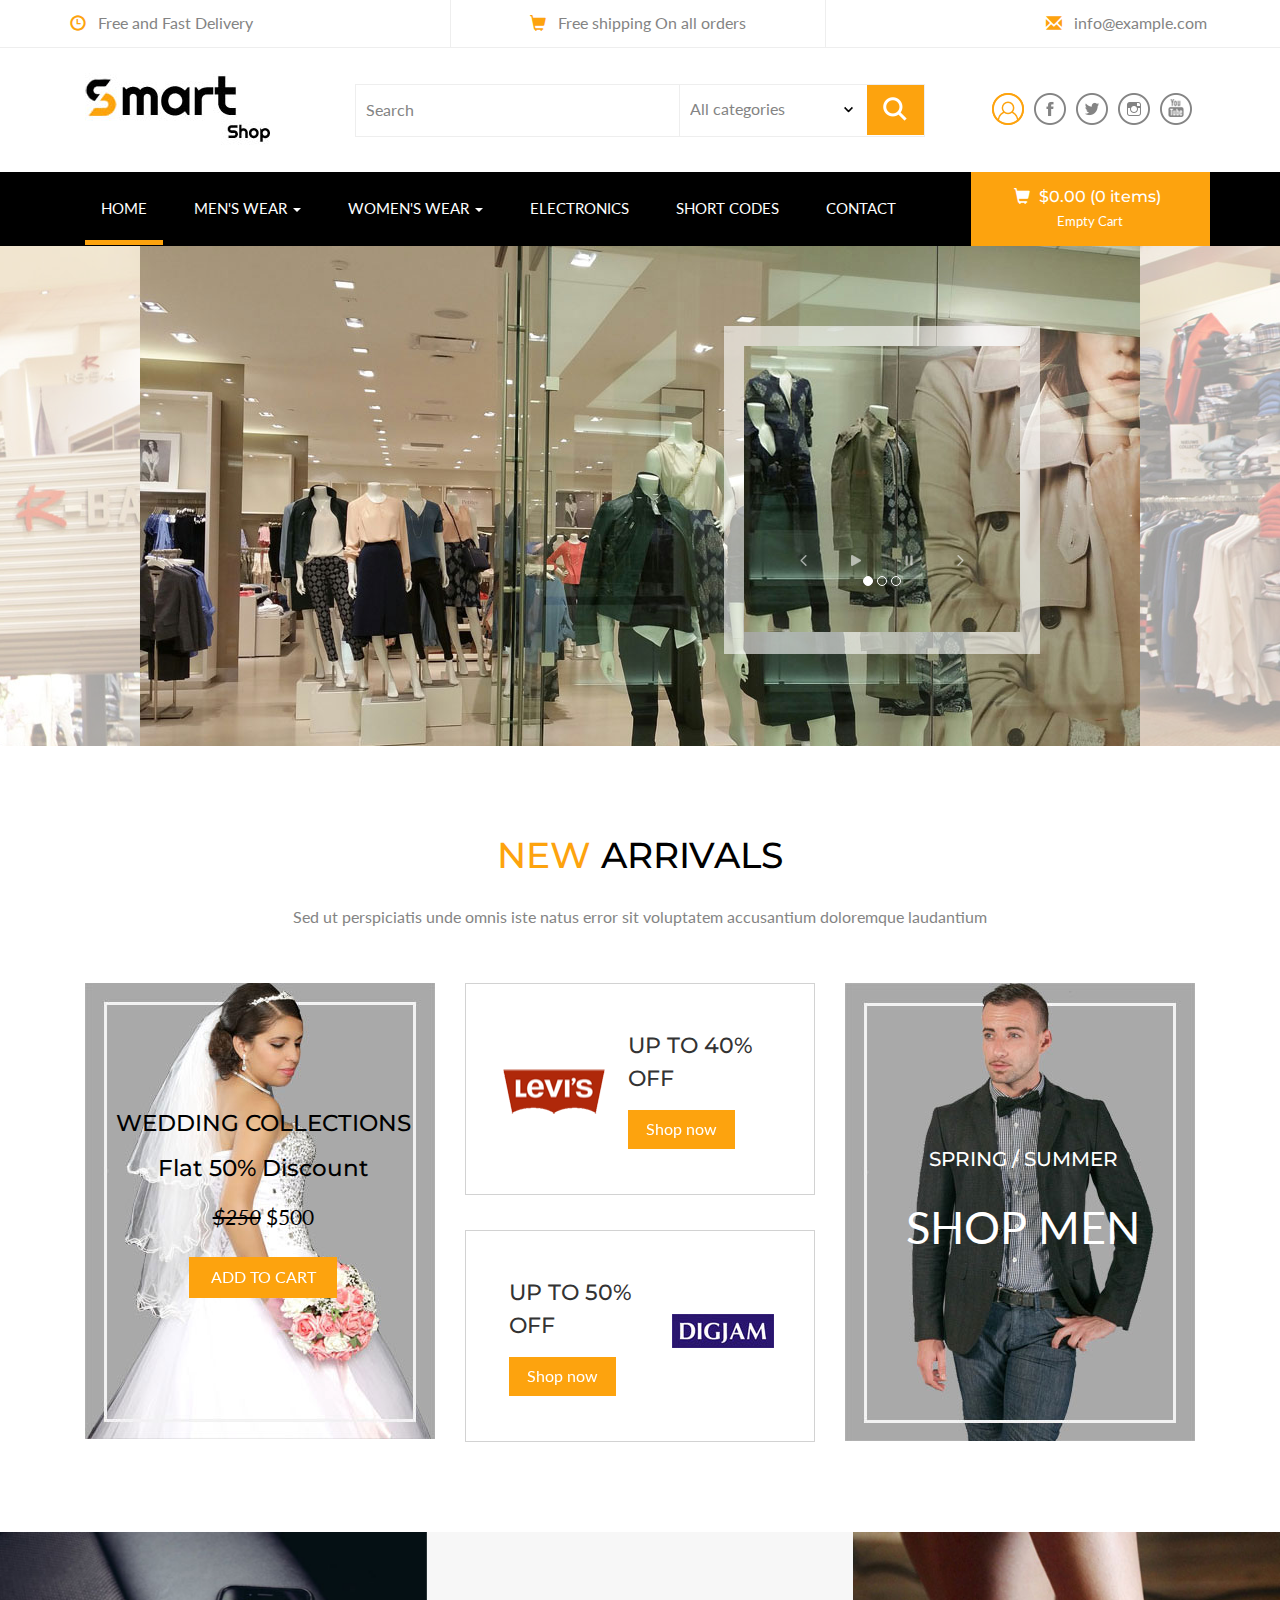
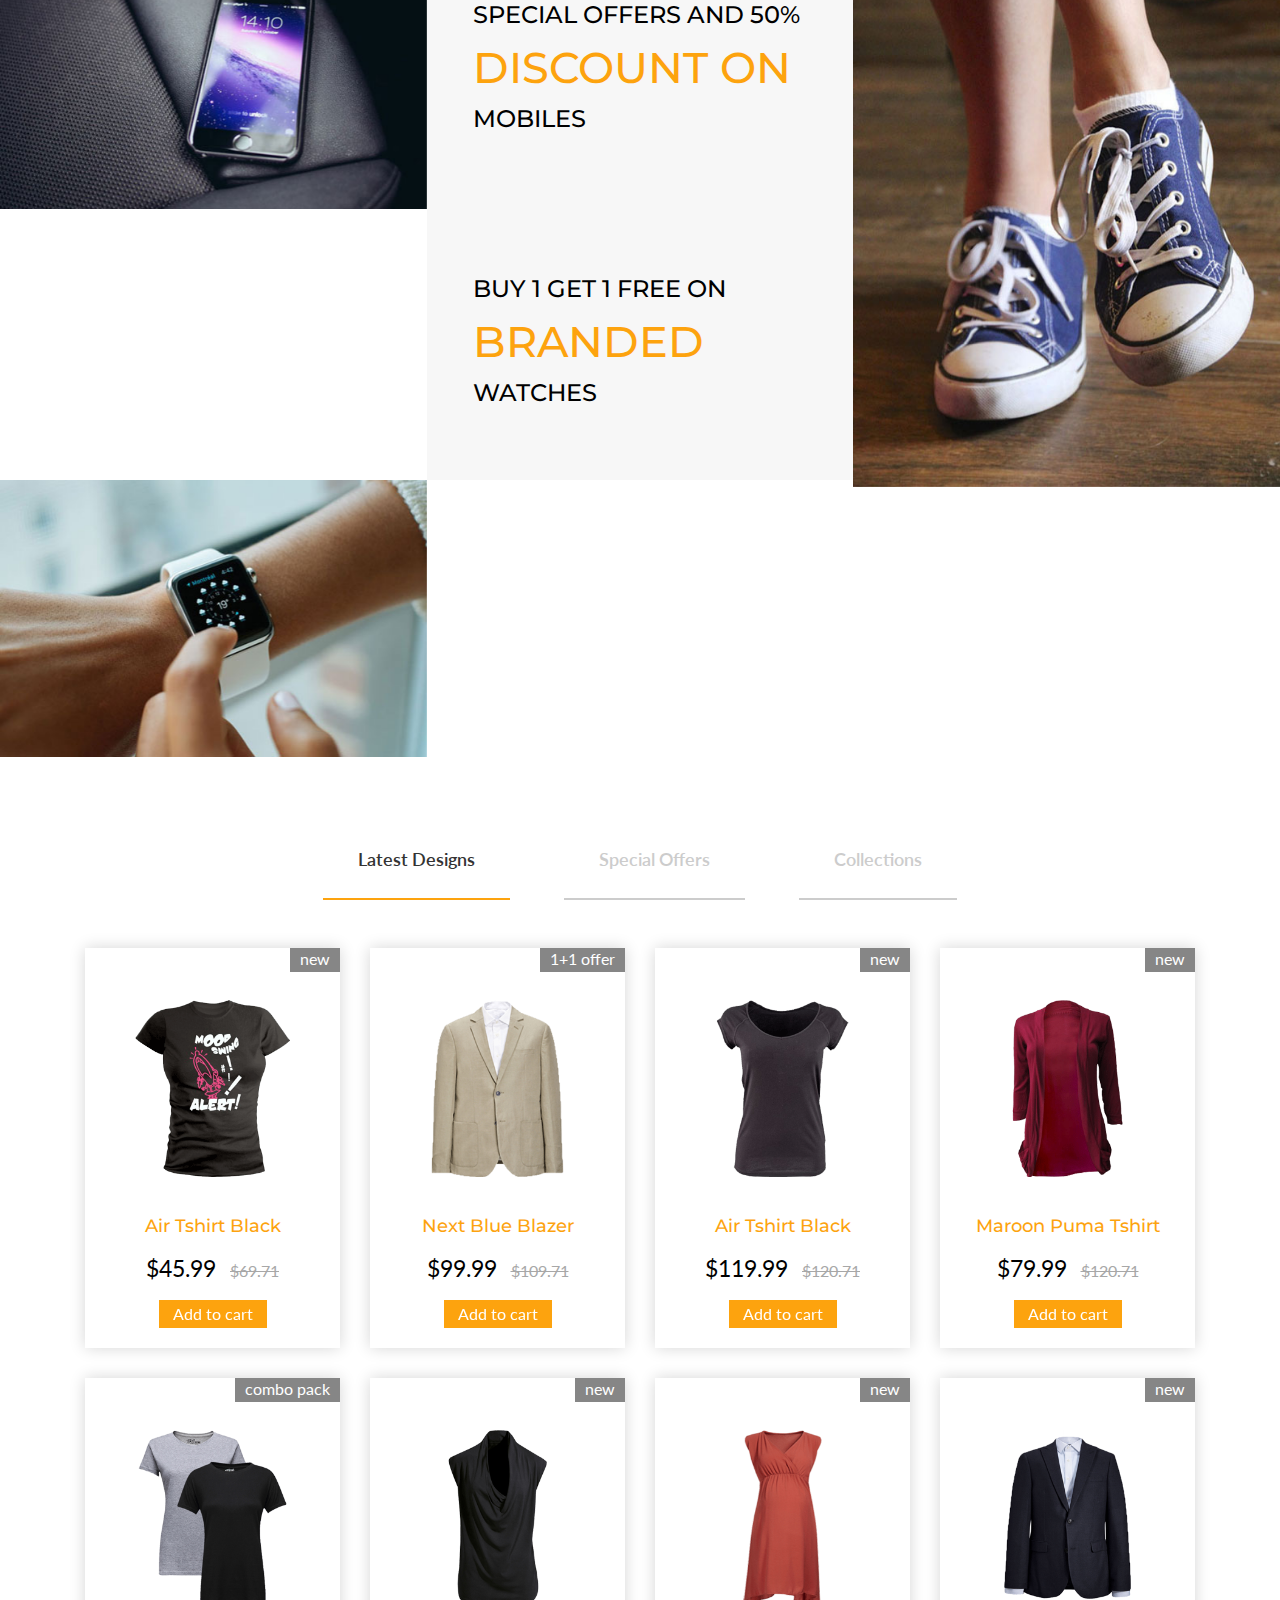
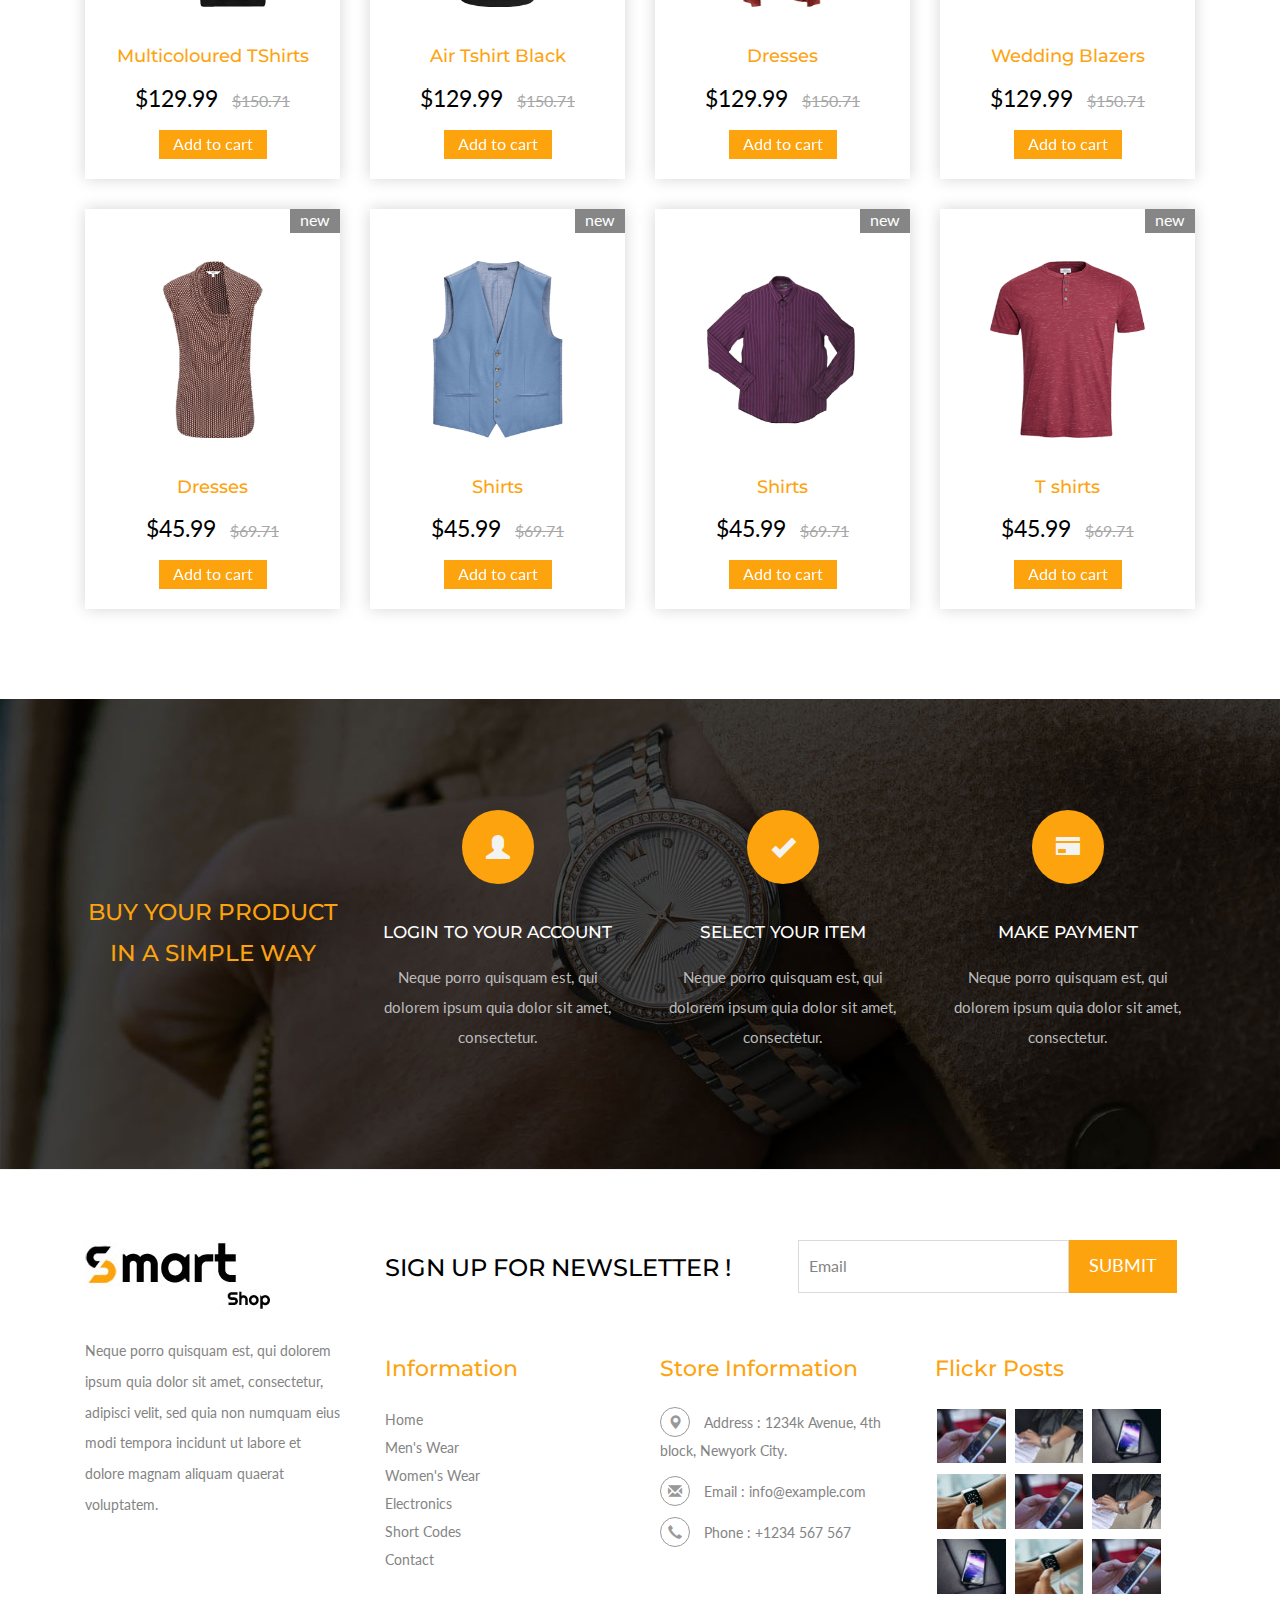
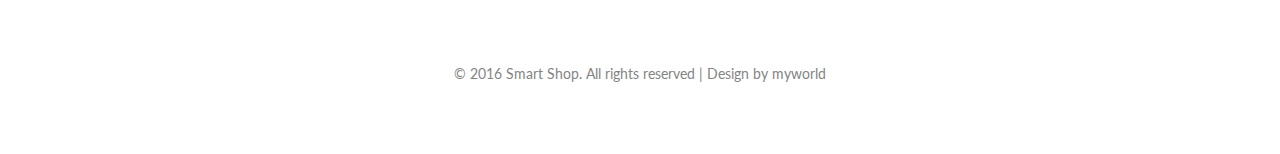
<file: web/index.html>
<!DOCTYPE html>
<html>
<head>
<title>Smart Shop a Ecommerce Online Shopping Category Flat Bootstrap Responsive Website Template | Home :: w3layouts</title>
<!-- for-mobile-apps -->
<meta name="viewport" content="width=device-width, initial-scale=1">
<meta http-equiv="Content-Type" content="text/html; charset=utf-8" />
<meta name="keywords" content="Smart Shop Responsive web template, Bootstrap Web Templates, Flat Web Templates, Android Compatible web template, 
Smartphone Compatible web template, free webdesigns for Nokia, Samsung, LG, SonyEricsson, Motorola web design" />
<script type="application/x-javascript"> addEventListener("load", function() { setTimeout(hideURLbar, 0); }, false);
		function hideURLbar(){ window.scrollTo(0,1); } </script>
<!-- //for-mobile-apps -->
<link href="css/bootstrap.css" rel="stylesheet" type="text/css" media="all" />
<!-- pignose css -->
<link href="css/pignose.layerslider.css" rel="stylesheet" type="text/css" media="all" />


<!-- //pignose css -->
<link href="css/style.css" rel="stylesheet" type="text/css" media="all" />
<!-- js -->
<script type="text/javascript" src="js/jquery-2.1.4.min.js"></script>
<!-- //js -->
<!-- cart -->
	<script src="js/simpleCart.min.js"></script>
<!-- cart -->
<!-- for bootstrap working -->
	<script type="text/javascript" src="js/bootstrap-3.1.1.min.js"></script>
<!-- //for bootstrap working -->
<link href='//fonts.googleapis.com/css?family=Montserrat:400,700' rel='stylesheet' type='text/css'>
<link href='//fonts.googleapis.com/css?family=Lato:400,100,100italic,300,300italic,400italic,700,900,900italic,700italic' rel='stylesheet' type='text/css'>
<script src="js/jquery.easing.min.js"></script>
</head>
<body>
<!-- header -->
<div class="header">
	<div class="container">
		<ul>
			<li><span class="glyphicon glyphicon-time" aria-hidden="true"></span>Free and Fast Delivery</li>
			<li><span class="glyphicon glyphicon-shopping-cart" aria-hidden="true"></span>Free shipping On all orders</li>
			<li><span class="glyphicon glyphicon-envelope" aria-hidden="true"></span><a href="mailto:info@example.com">info@example.com</a></li>
		</ul>
	</div>
</div>
<!-- //header -->
<!-- header-bot -->
<div class="header-bot">
	<div class="container">
		<div class="col-md-3 header-left">
			<h1><a href="index.html"><img src="images/logo3.jpg"></a></h1>
		</div>
		<div class="col-md-6 header-middle">
			<form>
				<div class="search">
					<input type="search" value="Search" onfocus="this.value = '';" onblur="if (this.value == '') {this.value = 'Search';}" required="">
				</div>
				<div class="section_room">
					<select id="country" onchange="change_country(this.value)" class="frm-field required">
						<option value="null">All categories</option>
						<option value="null">Electronics</option>     
						<option value="AX">kids Wear</option>
						<option value="AX">Men's Wear</option>
						<option value="AX">Women's Wear</option>
						<option value="AX">Watches</option>
					</select>
				</div>
				<div class="sear-sub">
					<input type="submit" value=" ">
				</div>
				<div class="clearfix"></div>
			</form>
		</div>
		<div class="col-md-3 header-right footer-bottom">
			<ul>
				<li><a href="#" class="use1" data-toggle="modal" data-target="#myModal4"><span>Login</span></a>
					
				</li>
				<li><a class="fb" href="#"></a></li>
				<li><a class="twi" href="#"></a></li>
				<li><a class="insta" href="#"></a></li>
				<li><a class="you" href="#"></a></li>
			</ul>
		</div>
		<div class="clearfix"></div>
	</div>
</div>
<!-- //header-bot -->
<!-- banner -->
<div class="ban-top">
	<div class="container">
		<div class="top_nav_left">
			<nav class="navbar navbar-default">
			  <div class="container-fluid">
				<!-- Brand and toggle get grouped for better mobile display -->
				<div class="navbar-header">
				  <button type="button" class="navbar-toggle collapsed" data-toggle="collapse" data-target="#bs-example-navbar-collapse-1" aria-expanded="false">
					<span class="sr-only">Toggle navigation</span>
					<span class="icon-bar"></span>
					<span class="icon-bar"></span>
					<span class="icon-bar"></span>
				  </button>
				</div>
				<!-- Collect the nav links, forms, and other content for toggling -->
				<div class="collapse navbar-collapse menu--shylock" id="bs-example-navbar-collapse-1">
				  <ul class="nav navbar-nav menu__list">
					<li class="active menu__item menu__item--current"><a class="menu__link" href="index.html">Home <span class="sr-only">(current)</span></a></li>
					<li class="dropdown menu__item">
						<a href="#" class="dropdown-toggle menu__link" data-toggle="dropdown" role="button" aria-haspopup="true" aria-expanded="false">men's wear <span class="caret"></span></a>
							<ul class="dropdown-menu multi-column columns-3">
								<div class="row">
									<div class="col-sm-6 multi-gd-img1 multi-gd-text ">
										<a href="mens.html"><img src="images/woo1.jpg" alt=" "/></a>
									</div>
									<div class="col-sm-3 multi-gd-img">
										<ul class="multi-column-dropdown">
											<li><a href="mens.html">Clothing</a></li>
											<li><a href="mens.html">Wallets</a></li>
											<li><a href="mens.html">Footwear</a></li>
											<li><a href="mens.html">Watches</a></li>
											<li><a href="mens.html">Accessories</a></li>
											<li><a href="mens.html">Bags</a></li>
											<li><a href="mens.html">Caps & Hats</a></li>
										</ul>
									</div>
									<div class="col-sm-3 multi-gd-img">
										<ul class="multi-column-dropdown">
											<li><a href="mens.html">Jewellery</a></li>
											<li><a href="mens.html">Sunglasses</a></li>
											<li><a href="mens.html">Perfumes</a></li>
											<li><a href="mens.html">Beauty</a></li>
											<li><a href="mens.html">Shirts</a></li>
											<li><a href="mens.html">Sunglasses</a></li>
											<li><a href="mens.html">Swimwear</a></li>
										</ul>
									</div>
									<div class="clearfix"></div>
								</div>
							</ul>
					</li>
					<li class="dropdown menu__item">
						<a href="#" class="dropdown-toggle menu__link" data-toggle="dropdown" role="button" aria-haspopup="true" aria-expanded="false">women's wear <span class="caret"></span></a>
							<ul class="dropdown-menu multi-column columns-3">
								<div class="row">
									<div class="col-sm-3 multi-gd-img">
										<ul class="multi-column-dropdown">
											<li><a href="womens.html">Clothing</a></li>
											<li><a href="womens.html">Wallets</a></li>
											<li><a href="womens.html">Footwear</a></li>
											<li><a href="womens.html">Watches</a></li>
											<li><a href="womens.html">Accessories</a></li>
											<li><a href="womens.html">Bags</a></li>
											<li><a href="womens.html">Caps & Hats</a></li>
										</ul>
									</div>
									<div class="col-sm-3 multi-gd-img">
										<ul class="multi-column-dropdown">
											<li><a href="womens.html">Jewellery</a></li>
											<li><a href="womens.html">Sunglasses</a></li>
											<li><a href="womens.html">Perfumes</a></li>
											<li><a href="womens.html">Beauty</a></li>
											<li><a href="womens.html">Shirts</a></li>
											<li><a href="womens.html">Sunglasses</a></li>
											<li><a href="womens.html">Swimwear</a></li>
										</ul>
									</div>
									<div class="col-sm-6 multi-gd-img multi-gd-text ">
										<a href="womens.html"><img src="images/woo.jpg" alt=" "/></a>
									</div>
									<div class="clearfix"></div>
								</div>
							</ul>
					</li>
					<li class=" menu__item"><a class="menu__link" href="electronics.html">Electronics</a></li>
					<li class=" menu__item"><a class="menu__link" href="codes.html">Short Codes</a></li>
					<li class=" menu__item"><a class="menu__link" href="contact.html">contact</a></li>
				  </ul>
				</div>
			  </div>
			</nav>	
		</div>
		<div class="top_nav_right">
			<div class="cart box_1">
						<a href="checkout.html">
							<h3> <div class="total">
								<i class="glyphicon glyphicon-shopping-cart" aria-hidden="true"></i>
								<span class="simpleCart_total"></span> (<span id="simpleCart_quantity" class="simpleCart_quantity"></span> items)</div>
								
							</h3>
						</a>
						<p><a href="javascript:;" class="simpleCart_empty">Empty Cart</a></p>
						
			</div>	
		</div>
		<div class="clearfix"></div>
	</div>
</div>
<!-- //banner-top -->
<!-- banner -->
<div class="banner-grid">
	<div id="visual">
			<div class="slide-visual">
				<!-- Slide Image Area (1000 x 424) -->
				<ul class="slide-group">
					<li><img class="img-responsive" src="images/ba1.jpg" alt="Dummy Image" /></li>
					<li><img class="img-responsive" src="images/ba2.jpg" alt="Dummy Image" /></li>
					<li><img class="img-responsive" src="images/ba3.jpg" alt="Dummy Image" /></li>
				</ul>

				<!-- Slide Description Image Area (316 x 328) -->
				<div class="script-wrap">
					<ul class="script-group">
						<li><div class="inner-script"><img class="img-responsive" src="images/baa1.jpg" alt="Dummy Image" /></div></li>
						<li><div class="inner-script"><img class="img-responsive" src="images/baa2.jpg" alt="Dummy Image" /></div></li>
						<li><div class="inner-script"><img class="img-responsive" src="images/baa3.jpg" alt="Dummy Image" /></div></li>
					</ul>
					<div class="slide-controller">
						<a href="#" class="btn-prev"><img src="images/btn_prev.png" alt="Prev Slide" /></a>
						<a href="#" class="btn-play"><img src="images/btn_play.png" alt="Start Slide" /></a>
						<a href="#" class="btn-pause"><img src="images/btn_pause.png" alt="Pause Slide" /></a>
						<a href="#" class="btn-next"><img src="images/btn_next.png" alt="Next Slide" /></a>
					</div>
				</div>
				<div class="clearfix"></div>
			</div>
			<div class="clearfix"></div>
		</div>
	<script type="text/javascript" src="js/pignose.layerslider.js"></script>
	<script type="text/javascript">
	//<![CDATA[
		$(window).load(function() {
			$('#visual').pignoseLayerSlider({
				play    : '.btn-play',
				pause   : '.btn-pause',
				next    : '.btn-next',
				prev    : '.btn-prev'
			});
		});
	//]]>
	</script>

</div>
<!-- //banner -->
<!-- content -->

<div class="new_arrivals">
	<div class="container">
		<h3><span>new </span>arrivals</h3>
		<p>Sed ut perspiciatis unde omnis iste natus error sit voluptatem accusantium doloremque laudantium</p>
		<div class="new_grids">
			<div class="col-md-4 new-gd-left">
				<img src="images/wed1.jpg" alt=" " />
				<div class="wed-brand simpleCart_shelfItem">
					<h4>Wedding Collections</h4>
					<h5>Flat 50% Discount</h5>
					<p><i>$250</i> <span class="item_price">$500</span><a class="item_add hvr-outline-out button2" href="#">add to cart </a></p>
				</div>
			</div>
			<div class="col-md-4 new-gd-middle">
				<div class="new-levis">
					<div class="mid-img">
						<img src="images/levis1.png" alt=" " />
					</div>
					<div class="mid-text">
						<h4>up to 40% <span>off</span></h4>
						<a class="hvr-outline-out button2" href="product.html">Shop now </a>
					</div>
					<div class="clearfix"></div>
				</div>
				<div class="new-levis">
					<div class="mid-text">
						<h4>up to 50% <span>off</span></h4>
						<a class="hvr-outline-out button2" href="product.html">Shop now </a>
					</div>
					<div class="mid-img">
						<img src="images/dig.jpg" alt=" " />
					</div>
					<div class="clearfix"></div>
				</div>
				<div class="clearfix"></div>
			</div>
			<div class="col-md-4 new-gd-left">
				<img src="images/wed2.jpg" alt=" " />
				<div class="wed-brandtwo simpleCart_shelfItem">
					<h4>Spring / Summer</h4>
					<p>Shop Men</p>
				</div>
			</div>
			<div class="clearfix"></div>
		</div>
	</div>
</div>
<!-- //content -->

<!-- content-bottom -->

<div class="content-bottom">
	<div class="col-md-7 content-lgrid">
		<div class="col-sm-6 content-img-left text-center">
			<div class="content-grid-effect slow-zoom vertical">
				<div class="img-box"><img src="images/p1.jpg" alt="image" class="img-responsive zoom-img"></div>
					<div class="info-box">
						<div class="info-content simpleCart_shelfItem">
									<h4>Mobiles</h4>
									<span class="separator"></span>
									<p><span class="item_price">$500</span></p>
									<span class="separator"></span>
									<a class="item_add hvr-outline-out button2" href="#">add to cart </a>
						</div>
					</div>
			</div>
		</div>
		<div class="col-sm-6 content-img-right">
			<h3>Special Offers and 50%<span>Discount On</span> Mobiles</h3>
		</div>
		
		<div class="col-sm-6 content-img-right">
			<h3>Buy 1 get 1  free on <span> Branded</span> Watches</h3>
		</div>
		<div class="col-sm-6 content-img-left text-center">
			<div class="content-grid-effect slow-zoom vertical">
				<div class="img-box"><img src="images/p2.jpg" alt="image" class="img-responsive zoom-img"></div>
					<div class="info-box">
						<div class="info-content simpleCart_shelfItem">
							<h4>Watches</h4>
							<span class="separator"></span>
							<p><span class="item_price">$250</span></p>
							<span class="separator"></span>
							<a class="item_add hvr-outline-out button2" href="#">add to cart </a>
						</div>
					</div>
			</div>
		</div>
		<div class="clearfix"></div>
	</div>
	<div class="col-md-5 content-rgrid text-center">
		<div class="content-grid-effect slow-zoom vertical">
				<div class="img-box"><img src="images/p4.jpg" alt="image" class="img-responsive zoom-img"></div>
					<div class="info-box">
						<div class="info-content simpleCart_shelfItem">
									<h4>Shoes</h4>
									<span class="separator"></span>
									<p><span class="item_price">$150</span></p>
									<span class="separator"></span>
									<a class="item_add hvr-outline-out button2" href="#">add to cart </a>
						</div>
					</div>
			</div>
	</div>
	<div class="clearfix"></div>
</div>
<!-- //content-bottom -->
<!-- product-nav -->

<div class="product-easy">
	<div class="container">
		
		<script src="js/easyResponsiveTabs.js" type="text/javascript"></script>
		<script type="text/javascript">
							$(document).ready(function () {
								$('#horizontalTab').easyResponsiveTabs({
									type: 'default', //Types: default, vertical, accordion           
									width: 'auto', //auto or any width like 600px
									fit: true   // 100% fit in a container
								});
							});
							
		</script>
		<div class="sap_tabs">
			<div id="horizontalTab" style="display: block; width: 100%; margin: 0px;">
				<ul class="resp-tabs-list">
					<li class="resp-tab-item" aria-controls="tab_item-0" role="tab"><span>Latest Designs</span></li> 
					<li class="resp-tab-item" aria-controls="tab_item-1" role="tab"><span>Special Offers</span></li> 
					<li class="resp-tab-item" aria-controls="tab_item-2" role="tab"><span>Collections</span></li> 
				</ul>				  	 
				<div class="resp-tabs-container">
					<div class="tab-1 resp-tab-content" aria-labelledby="tab_item-0">
						<div class="col-md-3 product-men">
							<div class="men-pro-item simpleCart_shelfItem">
								<div class="men-thumb-item">
									<img src="images/a1.png" alt="" class="pro-image-front">
									<img src="images/a1.png" alt="" class="pro-image-back">
										<div class="men-cart-pro">
											<div class="inner-men-cart-pro">
												<a href="single.html" class="link-product-add-cart">Quick View</a>
											</div>
										</div>
										<span class="product-new-top">New</span>
										
								</div>
								<div class="item-info-product ">
									<h4><a href="single.html">Air Tshirt Black</a></h4>
									<div class="info-product-price">
										<span class="item_price">$45.99</span>
										<del>$69.71</del>
									</div>
									<a href="#" class="item_add single-item hvr-outline-out button2">Add to cart</a>									
								</div>
							</div>
						</div>
						<div class="col-md-3 product-men">
							<div class="men-pro-item simpleCart_shelfItem">
								<div class="men-thumb-item">
									<img src="images/a8.png" alt="" class="pro-image-front">
									<img src="images/a8.png" alt="" class="pro-image-back">
										<div class="men-cart-pro">
											<div class="inner-men-cart-pro">
												<a href="single.html" class="link-product-add-cart">Quick View</a>
											</div>
										</div>
										<span class="product-new-top">1+1 Offer</span>
										
								</div>
								<div class="item-info-product ">
									<h4><a href="single.html">Next Blue Blazer</a></h4>
									<div class="info-product-price">
										<span class="item_price">$99.99</span>
										<del>$109.71</del>
									</div>
									<a href="#" class="item_add single-item hvr-outline-out button2">Add to cart</a>									
								</div>
							</div>
						</div>
						<div class="col-md-3 product-men">
							<div class="men-pro-item simpleCart_shelfItem">
								<div class="men-thumb-item">
									<img src="images/a3.png" alt="" class="pro-image-front">
									<img src="images/a3.png" alt="" class="pro-image-back">
										<div class="men-cart-pro">
											<div class="inner-men-cart-pro">
												<a href="single.html" class="link-product-add-cart">Quick View</a>
											</div>
										</div>
										<span class="product-new-top">New</span>
										
								</div>
								<div class="item-info-product ">
									<h4><a href="single.html">Air Tshirt Black </a></h4>
									<div class="info-product-price">
										<span class="item_price">$119.99</span>
										<del>$120.71</del>
									</div>
									<a href="#" class="item_add single-item hvr-outline-out button2">Add to cart</a>									
								</div>
							</div>
						</div>
						<div class="col-md-3 product-men">
							<div class="men-pro-item simpleCart_shelfItem">
								<div class="men-thumb-item">
									<img src="images/a4.png" alt="" class="pro-image-front">
									<img src="images/a4.png" alt="" class="pro-image-back">
										<div class="men-cart-pro">
											<div class="inner-men-cart-pro">
												<a href="single.html" class="link-product-add-cart">Quick View</a>
											</div>
										</div>
										<span class="product-new-top">New</span>
										
								</div>
								<div class="item-info-product ">
									<h4><a href="single.html">Maroon Puma Tshirt</a></h4>
									<div class="info-product-price">
										<span class="item_price">$79.99</span>
										<del>$120.71</del>
									</div>
									<a href="#" class="item_add single-item hvr-outline-out button2">Add to cart</a>									
								</div>
							</div>
						</div>
						<div class="col-md-3 product-men yes-marg">
							<div class="men-pro-item simpleCart_shelfItem">
								<div class="men-thumb-item">
									<img src="images/a5.png" alt="" class="pro-image-front">
									<img src="images/a5.png" alt="" class="pro-image-back">
										<div class="men-cart-pro">
											<div class="inner-men-cart-pro">
												<a href="single.html" class="link-product-add-cart">Quick View</a>
											</div>
										</div>
										<span class="product-new-top">Combo Pack</span>
										
								</div>
								<div class="item-info-product ">
									<h4><a href="single.html">Multicoloured TShirts</a></h4>
									<div class="info-product-price">
										<span class="item_price">$129.99</span>
										<del>$150.71</del>
									</div>
									<a href="#" class="item_add single-item hvr-outline-out button2">Add to cart</a>									
								</div>
							</div>
						</div>
						<div class="col-md-3 product-men yes-marg">
							<div class="men-pro-item simpleCart_shelfItem">
								<div class="men-thumb-item">
									<img src="images/a6.png" alt="" class="pro-image-front">
									<img src="images/a6.png" alt="" class="pro-image-back">
										<div class="men-cart-pro">
											<div class="inner-men-cart-pro">
												<a href="single.html" class="link-product-add-cart">Quick View</a>
											</div>
										</div>
										<span class="product-new-top">New</span>
										
								</div>
								<div class="item-info-product ">
									<h4><a href="single.html">Air Tshirt Black </a></h4>
									<div class="info-product-price">
										<span class="item_price">$129.99</span>
										<del>$150.71</del>
									</div>
									<a href="#" class="item_add single-item hvr-outline-out button2">Add to cart</a>									
								</div>
							</div>
						</div>
						<div class="col-md-3 product-men yes-marg">
							<div class="men-pro-item simpleCart_shelfItem">
								<div class="men-thumb-item">
									<img src="images/a7.png" alt="" class="pro-image-front">
									<img src="images/a7.png" alt="" class="pro-image-back">
										<div class="men-cart-pro">
											<div class="inner-men-cart-pro">
												<a href="single.html" class="link-product-add-cart">Quick View</a>
											</div>
										</div>
										<span class="product-new-top">New</span>
										
								</div>
								<div class="item-info-product ">
									<h4><a href="single.html">Dresses</a></h4>
									<div class="info-product-price">
										<span class="item_price">$129.99</span>
										<del>$150.71</del>
									</div>
									<a href="#" class="item_add single-item hvr-outline-out button2">Add to cart</a>									
								</div>
							</div>
						</div>
						<div class="col-md-3 product-men yes-marg">
							<div class="men-pro-item simpleCart_shelfItem">
								<div class="men-thumb-item">
									<img src="images/a2.png" alt="" class="pro-image-front">
									<img src="images/a2.png" alt="" class="pro-image-back">
										<div class="men-cart-pro">
											<div class="inner-men-cart-pro">
												<a href="single.html" class="link-product-add-cart">Quick View</a>
											</div>
										</div>
										<span class="product-new-top">New</span>
										
								</div>
								<div class="item-info-product ">
									<h4><a href="single.html">Wedding Blazers</a></h4>
									<div class="info-product-price">
										<span class="item_price">$129.99</span>
										<del>$150.71</del>
									</div>
									<a href="#" class="item_add single-item hvr-outline-out button2">Add to cart</a>									
								</div>
							</div>
						</div>
						<div class="col-md-3 product-men yes-marg">
							<div class="men-pro-item simpleCart_shelfItem">
								<div class="men-thumb-item">
									<img src="images/g1.png" alt="" class="pro-image-front">
									<img src="images/g1.png" alt="" class="pro-image-back">
										<div class="men-cart-pro">
											<div class="inner-men-cart-pro">
												<a href="single.html" class="link-product-add-cart">Quick View</a>
											</div>
										</div>
										<span class="product-new-top">New</span>
										
								</div>
								<div class="item-info-product ">
									<h4><a href="single.html">Dresses</a></h4>
									<div class="info-product-price">
										<span class="item_price">$45.99</span>
										<del>$69.71</del>
									</div>
									<a href="#" class="item_add single-item hvr-outline-out button2">Add to cart</a>									
								</div>
							</div>
						</div>
						<div class="col-md-3 product-men yes-marg">
							<div class="men-pro-item simpleCart_shelfItem">
								<div class="men-thumb-item">
									<img src="images/g2.png" alt="" class="pro-image-front">
									<img src="images/g2.png" alt="" class="pro-image-back">
										<div class="men-cart-pro">
											<div class="inner-men-cart-pro">
												<a href="single.html" class="link-product-add-cart">Quick View</a>
											</div>
										</div>
										<span class="product-new-top">New</span>
										
								</div>
								<div class="item-info-product ">
									<h4><a href="single.html"> Shirts</a></h4>
									<div class="info-product-price">
										<span class="item_price">$45.99</span>
										<del>$69.71</del>
									</div>
									<a href="#" class="item_add single-item hvr-outline-out button2">Add to cart</a>									
								</div>
							</div>
						</div>
						<div class="col-md-3 product-men yes-marg">
							<div class="men-pro-item simpleCart_shelfItem">
								<div class="men-thumb-item">
									<img src="images/g3.png" alt="" class="pro-image-front">
									<img src="images/g3.png" alt="" class="pro-image-back">
										<div class="men-cart-pro">
											<div class="inner-men-cart-pro">
												<a href="single.html" class="link-product-add-cart">Quick View</a>
											</div>
										</div>
										<span class="product-new-top">New</span>
										
								</div>
								<div class="item-info-product ">
									<h4><a href="single.html">Shirts</a></h4>
									<div class="info-product-price">
										<span class="item_price">$45.99</span>
										<del>$69.71</del>
									</div>
									<a href="#" class="item_add single-item hvr-outline-out button2">Add to cart</a>									
								</div>
							</div>
						</div>
						<div class="col-md-3 product-men yes-marg">
							<div class="men-pro-item simpleCart_shelfItem">
								<div class="men-thumb-item">
									<img src="images/mw2.png" alt="" class="pro-image-front">
									<img src="images/mw2.png" alt="" class="pro-image-back">
										<div class="men-cart-pro">
											<div class="inner-men-cart-pro">
												<a href="single.html" class="link-product-add-cart">Quick View</a>
											</div>
										</div>
										<span class="product-new-top">New</span>
										
								</div>
								<div class="item-info-product ">
									<h4><a href="single.html">T shirts</a></h4>
									<div class="info-product-price">
										<span class="item_price">$45.99</span>
										<del>$69.71</del>
									</div>
									<a href="#" class="item_add single-item hvr-outline-out button2">Add to cart</a>									
								</div>
							</div>
						</div>
						<div class="clearfix"></div>
					</div>
					<div class="tab-1 resp-tab-content" aria-labelledby="tab_item-1">
						<div class="col-md-3 product-men">
							<div class="men-pro-item simpleCart_shelfItem">
								<div class="men-thumb-item">
									<img src="images/w1.png" alt="" class="pro-image-front">
									<img src="images/w1.png" alt="" class="pro-image-back">
										<div class="men-cart-pro">
											<div class="inner-men-cart-pro">
												<a href="single.html" class="link-product-add-cart">Quick View</a>
											</div>
										</div>
										<span class="product-new-top">New</span>
										
								</div>
								<div class="item-info-product ">
									<h4><a href="single.html">Wedges</a></h4>
									<div class="info-product-price">
										<span class="item_price">$45.99</span>
										<del>$69.71</del>
									</div>
									<a href="#" class="item_add single-item hvr-outline-out button2">Add to cart</a>									
								</div>
							</div>
						</div>
						<div class="col-md-3 product-men">
							<div class="men-pro-item simpleCart_shelfItem">
								<div class="men-thumb-item">
									<img src="images/w2.png" alt="" class="pro-image-front">
									<img src="images/w2.png" alt="" class="pro-image-back">
										<div class="men-cart-pro">
											<div class="inner-men-cart-pro">
												<a href="single.html" class="link-product-add-cart">Quick View</a>
											</div>
										</div>
										<span class="product-new-top">New</span>
										
								</div>
								<div class="item-info-product ">
									<h4><a href="single.html">Sandals</a></h4>
									<div class="info-product-price">
										<span class="item_price">$45.99</span>
										<del>$69.71</del>
									</div>
									<a href="#" class="item_add single-item hvr-outline-out button2">Add to cart</a>									
								</div>
							</div>
						</div>
						<div class="col-md-3 product-men">
							<div class="men-pro-item simpleCart_shelfItem">
								<div class="men-thumb-item">
									<img src="images/mw1.png" alt="" class="pro-image-front">
									<img src="images/mw1.png" alt="" class="pro-image-back">
										<div class="men-cart-pro">
											<div class="inner-men-cart-pro">
												<a href="single.html" class="link-product-add-cart">Quick View</a>
											</div>
										</div>
										<span class="product-new-top">New</span>
										
								</div>
								<div class="item-info-product ">
									<h4><a href="single.html">Casual Shoes</a></h4>
									<div class="info-product-price">
										<span class="item_price">$45.99</span>
										<del>$69.71</del>
									</div>
									<a href="#" class="item_add single-item hvr-outline-out button2">Add to cart</a>									
								</div>
							</div>
						</div>
						<div class="col-md-3 product-men">
							<div class="men-pro-item simpleCart_shelfItem">
								<div class="men-thumb-item">
									<img src="images/mw3.png" alt="" class="pro-image-front">
									<img src="images/mw3.png" alt="" class="pro-image-back">
										<div class="men-cart-pro">
											<div class="inner-men-cart-pro">
												<a href="single.html" class="link-product-add-cart">Quick View</a>
											</div>
										</div>
										<span class="product-new-top">New</span>
										
								</div>
								<div class="item-info-product ">
									<h4><a href="single.html">Sport Shoes</a></h4>
									<div class="info-product-price">
										<span class="item_price">$45.99</span>
										<del>$69.71</del>
									</div>
									<a href="#" class="item_add single-item hvr-outline-out button2">Add to cart</a>									
								</div>
							</div>
						</div>
						<div class="col-md-3 product-men yes-marg">
							<div class="men-pro-item simpleCart_shelfItem">
								<div class="men-thumb-item">
									<img src="images/ep2.png" alt="" class="pro-image-front">
									<img src="images/ep2.png" alt="" class="pro-image-back">
										<div class="men-cart-pro">
											<div class="inner-men-cart-pro">
												<a href="single.html" class="link-product-add-cart">Quick View</a>
											</div>
										</div>
										<span class="product-new-top">New</span>
										
								</div>
								<div class="item-info-product ">
									<h4><a href="single.html">Watches</a></h4>
									<div class="info-product-price">
										<span class="item_price">$45.99</span>
										<del>$69.71</del>
									</div>
									<a href="#" class="item_add single-item hvr-outline-out button2">Add to cart</a>									
								</div>
							</div>
						</div>
						<div class="col-md-3 product-men yes-marg">
							<div class="men-pro-item simpleCart_shelfItem">
								<div class="men-thumb-item">
									<img src="images/ep3.png" alt="" class="pro-image-front">
									<img src="images/ep3.png" alt="" class="pro-image-back">
										<div class="men-cart-pro">
											<div class="inner-men-cart-pro">
												<a href="single.html" class="link-product-add-cart">Quick View</a>
											</div>
										</div>
										<span class="product-new-top">New</span>
										
								</div>
								<div class="item-info-product ">
									<h4><a href="single.html">Watches</a></h4>
									<div class="info-product-price">
										<span class="item_price">$45.99</span>
										<del>$69.71</del>
									</div>
									<a href="#" class="item_add single-item hvr-outline-out button2">Add to cart</a>									
								</div>
							</div>
						</div>
						
						<div class="clearfix"></div>						
					</div>
					<div class="tab-1 resp-tab-content" aria-labelledby="tab_item-2">
						<div class="col-md-3 product-men">
							<div class="men-pro-item simpleCart_shelfItem">
								<div class="men-thumb-item">
									<img src="images/g1.png" alt="" class="pro-image-front">
									<img src="images/g1.png" alt="" class="pro-image-back">
										<div class="men-cart-pro">
											<div class="inner-men-cart-pro">
												<a href="single.html" class="link-product-add-cart">Quick View</a>
											</div>
										</div>
										<span class="product-new-top">New</span>
										
								</div>
								<div class="item-info-product ">
									<h4><a href="single.html">Dresses</a></h4>
									<div class="info-product-price">
										<span class="item_price">$45.99</span>
										<del>$69.71</del>
									</div>
									<a href="#" class="item_add single-item hvr-outline-out button2">Add to cart</a>									
								</div>
							</div>
						</div>
						<div class="col-md-3 product-men">
							<div class="men-pro-item simpleCart_shelfItem">
								<div class="men-thumb-item">
									<img src="images/g2.png" alt="" class="pro-image-front">
									<img src="images/g2.png" alt="" class="pro-image-back">
										<div class="men-cart-pro">
											<div class="inner-men-cart-pro">
												<a href="single.html" class="link-product-add-cart">Quick View</a>
											</div>
										</div>
										<span class="product-new-top">New</span>
										
								</div>
								<div class="item-info-product ">
									<h4><a href="single.html"> Shirts</a></h4>
									<div class="info-product-price">
										<span class="item_price">$45.99</span>
										<del>$69.71</del>
									</div>
									<a href="#" class="item_add single-item hvr-outline-out button2">Add to cart</a>									
								</div>
							</div>
						</div>
						<div class="col-md-3 product-men">
							<div class="men-pro-item simpleCart_shelfItem">
								<div class="men-thumb-item">
									<img src="images/g3.png" alt="" class="pro-image-front">
									<img src="images/g3.png" alt="" class="pro-image-back">
										<div class="men-cart-pro">
											<div class="inner-men-cart-pro">
												<a href="single.html" class="link-product-add-cart">Quick View</a>
											</div>
										</div>
										<span class="product-new-top">New</span>
										
								</div>
								<div class="item-info-product ">
									<h4><a href="single.html">Shirts</a></h4>
									<div class="info-product-price">
										<span class="item_price">$45.99</span>
										<del>$69.71</del>
									</div>
									<a href="#" class="item_add single-item hvr-outline-out button2">Add to cart</a>									
								</div>
							</div>
						</div>
						<div class="col-md-3 product-men">
							<div class="men-pro-item simpleCart_shelfItem">
								<div class="men-thumb-item">
									<img src="images/mw2.png" alt="" class="pro-image-front">
									<img src="images/mw2.png" alt="" class="pro-image-back">
										<div class="men-cart-pro">
											<div class="inner-men-cart-pro">
												<a href="single.html" class="link-product-add-cart">Quick View</a>
											</div>
										</div>
										<span class="product-new-top">New</span>
										
								</div>
								<div class="item-info-product ">
									<h4><a href="single.html">T shirts</a></h4>
									<div class="info-product-price">
										<span class="item_price">$45.99</span>
										<del>$69.71</del>
									</div>
									<a href="#" class="item_add single-item hvr-outline-out button2">Add to cart</a>									
								</div>
							</div>
						</div>
						<div class="col-md-3 product-men yes-marg">
							<div class="men-pro-item simpleCart_shelfItem">
								<div class="men-thumb-item">
									<img src="images/w4.png" alt="" class="pro-image-front">
									<img src="images/w4.png" alt="" class="pro-image-back">
										<div class="men-cart-pro">
											<div class="inner-men-cart-pro">
												<a href="single.html" class="link-product-add-cart">Quick View</a>
											</div>
										</div>
										<span class="product-new-top">New</span>
										
								</div>
								<div class="item-info-product ">
									<h4><a href="single.html">Air Tshirt Black Domyos</a></h4>
									<div class="info-product-price">
										<span class="item_price">$45.99</span>
										<del>$69.71</del>
									</div>
									<a href="#" class="item_add single-item hvr-outline-out button2">Add to cart</a>									
								</div>
							</div>
						</div>
						<div class="col-md-3 product-men yes-marg">
							<div class="men-pro-item simpleCart_shelfItem">
								<div class="men-thumb-item">
									<img src="images/w3.png" alt="" class="pro-image-front">
									<img src="images/w3.png" alt="" class="pro-image-back">
										<div class="men-cart-pro">
											<div class="inner-men-cart-pro">
												<a href="single.html" class="link-product-add-cart">Quick View</a>
											</div>
										</div>
										<span class="product-new-top">New</span>
										
								</div>
								<div class="item-info-product ">
									<h4><a href="single.html">Hand Bags</a></h4>
									<div class="info-product-price">
										<span class="item_price">$45.99</span>
										<del>$69.71</del>
									</div>
									<a href="#" class="item_add single-item hvr-outline-out button2">Add to cart</a>									
								</div>
							</div>
						</div>
						<div class="clearfix"></div>		
					</div>	
				</div>	
			</div>
		</div>
	</div>
</div>
<!-- //product-nav -->

<div class="coupons">
	<div class="container">
		<div class="coupons-grids text-center">
			<div class="col-md-3 coupons-gd">
				<h3>Buy your product in a simple way</h3>
			</div>
			<div class="col-md-3 coupons-gd">
				<span class="glyphicon glyphicon-user" aria-hidden="true"></span>
				<h4>LOGIN TO YOUR ACCOUNT</h4>
				<p>Neque porro quisquam est, qui dolorem ipsum quia dolor
			sit amet, consectetur.</p>
			</div>
			<div class="col-md-3 coupons-gd">
				<span class="glyphicon glyphicon-ok" aria-hidden="true"></span>
				<h4>SELECT YOUR ITEM</h4>
				<p>Neque porro quisquam est, qui dolorem ipsum quia dolor
			sit amet, consectetur.</p>
			</div>
			<div class="col-md-3 coupons-gd">
				<span class="glyphicon glyphicon-credit-card" aria-hidden="true"></span>
				<h4>MAKE PAYMENT</h4>
				<p>Neque porro quisquam est, qui dolorem ipsum quia dolor
			sit amet, consectetur.</p>
			</div>
			<div class="clearfix"> </div>
		</div>
	</div>
</div>
<!-- footer -->
<div class="footer">
	<div class="container">
		<div class="col-md-3 footer-left">
			<h2><a href="index.html"><img src="images/logo3.jpg" alt=" " /></a></h2>
			<p>Neque porro quisquam est, qui dolorem ipsum quia dolor
			sit amet, consectetur, adipisci velit, sed quia non 
			numquam eius modi tempora incidunt ut labore 
			et dolore magnam aliquam quaerat voluptatem.</p>
		</div>
		<div class="col-md-9 footer-right">
			<div class="col-sm-6 newsleft">
				<h3>SIGN UP FOR NEWSLETTER !</h3>
			</div>
			<div class="col-sm-6 newsright">
				<form>
					<input type="text" value="Email" onfocus="this.value = '';" onblur="if (this.value == '') {this.value = 'Email';}" required="">
					<input type="submit" value="Submit">
				</form>
			</div>
			<div class="clearfix"></div>
			<div class="sign-grds">
				<div class="col-md-4 sign-gd">
					<h4>Information</h4>
					<ul>
						<li><a href="index.html">Home</a></li>
						<li><a href="mens.html">Men's Wear</a></li>
						<li><a href="womens.html">Women's Wear</a></li>
						<li><a href="electronics.html">Electronics</a></li>
						<li><a href="codes.html">Short Codes</a></li>
						<li><a href="contact.html">Contact</a></li>
					</ul>
				</div>
				
				<div class="col-md-4 sign-gd-two">
					<h4>Store Information</h4>
					<ul>
						<li><i class="glyphicon glyphicon-map-marker" aria-hidden="true"></i>Address : 1234k Avenue, 4th block, <span>Newyork City.</span></li>
						<li><i class="glyphicon glyphicon-envelope" aria-hidden="true"></i>Email : <a href="mailto:info@example.com">info@example.com</a></li>
						<li><i class="glyphicon glyphicon-earphone" aria-hidden="true"></i>Phone : +1234 567 567</li>
					</ul>
				</div>
				<div class="col-md-4 sign-gd flickr-post">
					<h4>Flickr Posts</h4>
					<ul>
						<li><a href="single.html"><img src="images/b15.jpg" alt=" " class="img-responsive" /></a></li>
						<li><a href="single.html"><img src="images/b16.jpg" alt=" " class="img-responsive" /></a></li>
						<li><a href="single.html"><img src="images/b17.jpg" alt=" " class="img-responsive" /></a></li>
						<li><a href="single.html"><img src="images/b18.jpg" alt=" " class="img-responsive" /></a></li>
						<li><a href="single.html"><img src="images/b15.jpg" alt=" " class="img-responsive" /></a></li>
						<li><a href="single.html"><img src="images/b16.jpg" alt=" " class="img-responsive" /></a></li>
						<li><a href="single.html"><img src="images/b17.jpg" alt=" " class="img-responsive" /></a></li>
						<li><a href="single.html"><img src="images/b18.jpg" alt=" " class="img-responsive" /></a></li>
						<li><a href="single.html"><img src="images/b15.jpg" alt=" " class="img-responsive" /></a></li>
					</ul>
				</div>
				<div class="clearfix"></div>
			</div>
		</div>
		<div class="clearfix"></div>
		<p class="copy-right">&copy 2016 Smart Shop. All rights reserved | Design by <a href="http://w3layouts.com/">myworld</a></p>
	</div>
</div>
<!-- //footer -->
<!-- login -->
			<div class="modal fade" id="myModal4" tabindex="-1" role="dialog" aria-labelledby="myModalLabel">
				<div class="modal-dialog" role="document">
					<div class="modal-content modal-info">
						<div class="modal-header">
							<button type="button" class="close" data-dismiss="modal" aria-label="Close"><span aria-hidden="true">&times;</span></button>						
						</div>
						<div class="modal-body modal-spa">
							<div class="login-grids">
								<div class="login">
									<div class="login-bottom">
										<h3>Sign up for free</h3>
										<form>
											<div class="sign-up">
												<h4>Email :</h4>
												<input type="text" value="Type here" onfocus="this.value = '';" onblur="if (this.value == '') {this.value = 'Type here';}" required="">	
											</div>
											<div class="sign-up">
												<h4>Password :</h4>
												<input type="password" value="Password" onfocus="this.value = '';" onblur="if (this.value == '') {this.value = 'Password';}" required="">
												
											</div>
											<div class="sign-up">
												<h4>Re-type Password :</h4>
												<input type="password" value="Password" onfocus="this.value = '';" onblur="if (this.value == '') {this.value = 'Password';}" required="">
												
											</div>
											<div class="sign-up">
												<input type="submit" value="REGISTER NOW" >
											</div>
											
										</form>
									</div>
									<div class="login-right">
										<h3>Sign in with your account</h3>
										<form>
											<div class="sign-in">
												<h4>Email :</h4>
												<input type="text" value="Type here" onfocus="this.value = '';" onblur="if (this.value == '') {this.value = 'Type here';}" required="">	
											</div>
											<div class="sign-in">
												<h4>Password :</h4>
												<input type="password" value="Password" onfocus="this.value = '';" onblur="if (this.value == '') {this.value = 'Password';}" required="">
												<a href="#">Forgot password?</a>
											</div>
											<div class="single-bottom">
												<input type="checkbox"  id="brand" value="">
												<label for="brand"><span></span>Remember Me.</label>
											</div>
											<div class="sign-in">
												<input type="submit" value="SIGNIN" >
											</div>
										</form>
									</div>
									<div class="clearfix"></div>
								</div>
								<p>By logging in you agree to our <a href="#">Terms and Conditions</a> and <a href="#">Privacy Policy</a></p>
							</div>
						</div>
					</div>
				</div>
			</div>
<!-- //login -->
</body>
</html>
</file>
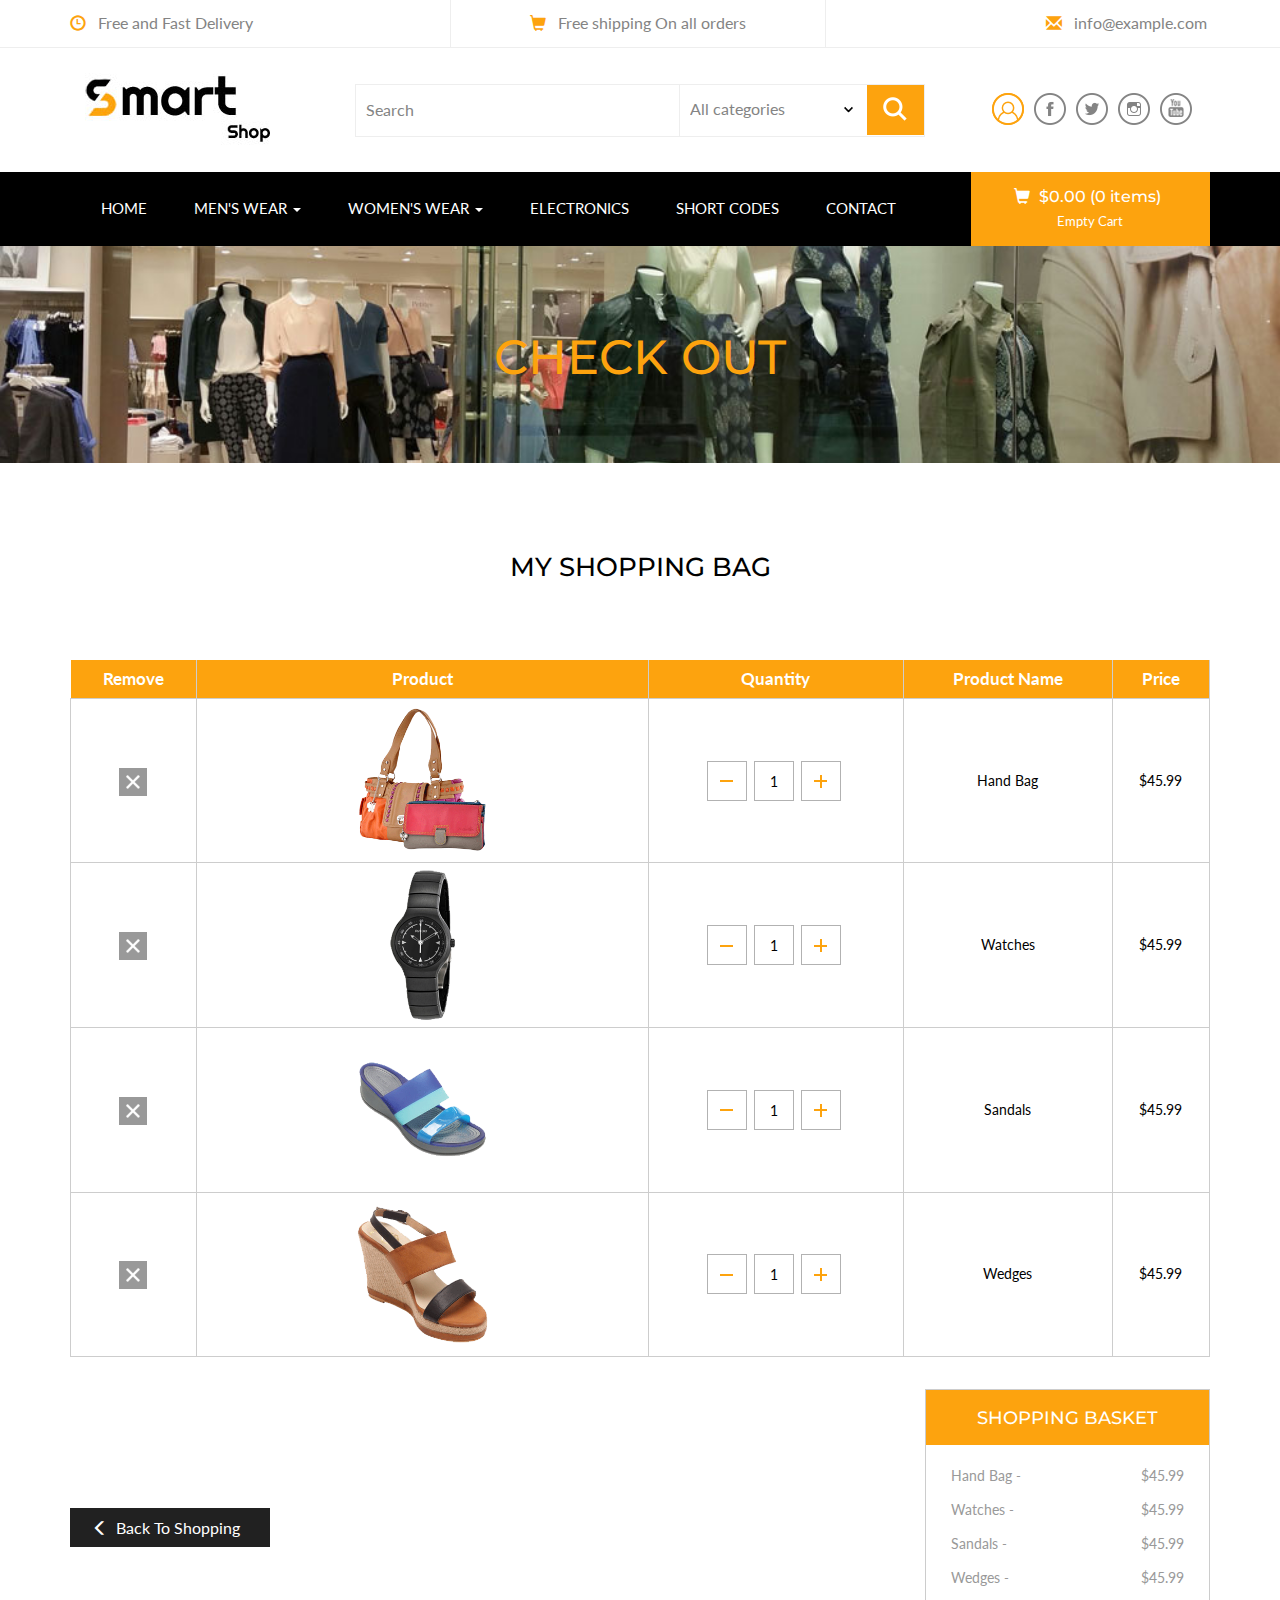
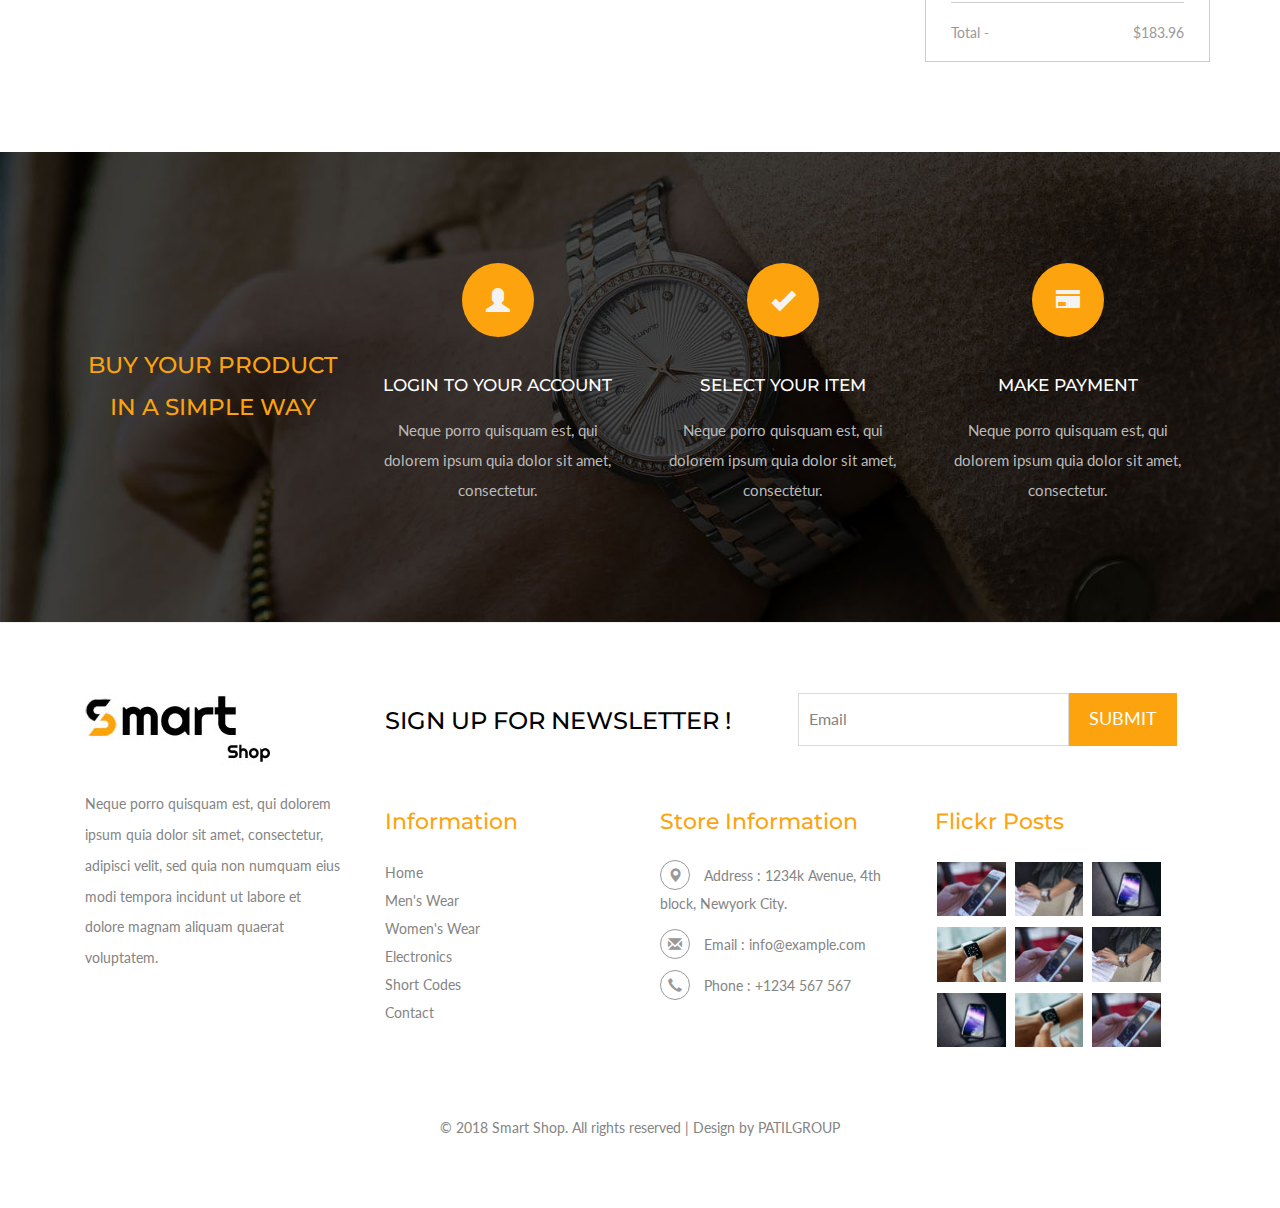
<file: web/checkout.html>
<!--
Author: W3layouts
Author URL: http://w3layouts.com
License: Creative Commons Attribution 3.0 Unported
License URL: http://creativecommons.org/licenses/by/3.0/
-->
<!DOCTYPE html>
<html>
<head>
<title>Smart Shop a Ecommerce Online Shopping Category Flat Bootstrap Responsive Website Template | Check Out :: w3layouts</title>
<!-- for-mobile-apps -->
<meta name="viewport" content="width=device-width, initial-scale=1">
<meta http-equiv="Content-Type" content="text/html; charset=utf-8" />
<meta name="keywords" content="Smart Shop Responsive web template, Bootstrap Web Templates, Flat Web Templates, Android Compatible web template, 
Smartphone Compatible web template, free webdesigns for Nokia, Samsung, LG, SonyEricsson, Motorola web design" />
<script type="application/x-javascript"> addEventListener("load", function() { setTimeout(hideURLbar, 0); }, false);
		function hideURLbar(){ window.scrollTo(0,1); } </script>
<!-- //for-mobile-apps -->
<link href="css/bootstrap.css" rel="stylesheet" type="text/css" media="all" />
<link href="css/style.css" rel="stylesheet" type="text/css" media="all" />
<!-- js -->
<script type="text/javascript" src="js/jquery-2.1.4.min.js"></script>
<!-- //js -->
<!-- cart -->
	<script src="js/simpleCart.min.js"></script>
<!-- cart -->
<!-- for bootstrap working -->
	<script type="text/javascript" src="js/bootstrap-3.1.1.min.js"></script>
<!-- //for bootstrap working -->
<link href='//fonts.googleapis.com/css?family=Montserrat:400,700' rel='stylesheet' type='text/css'>
<link href='//fonts.googleapis.com/css?family=Lato:400,100,100italic,300,300italic,400italic,700,900,900italic,700italic' rel='stylesheet' type='text/css'>
<script src="js/jquery.easing.min.js"></script>
</head>
<body>
<!-- header -->
<div class="header">
	<div class="container">
		<ul>
			<li><span class="glyphicon glyphicon-time" aria-hidden="true"></span>Free and Fast Delivery</li>
			<li><span class="glyphicon glyphicon-shopping-cart" aria-hidden="true"></span>Free shipping On all orders</li>
			<li><span class="glyphicon glyphicon-envelope" aria-hidden="true"></span><a href="mailto:info@example.com">info@example.com</a></li>
		</ul>
	</div>
</div>
<!-- //header -->
<!-- header-bot -->
<div class="header-bot">
	<div class="container">
		<div class="col-md-3 header-left">
			<h1><a href="index.html"><img src="images/logo3.jpg"></a></h1>
		</div>
		<div class="col-md-6 header-middle">
			<form>
				<div class="search">
					<input type="search" value="Search" onfocus="this.value = '';" onblur="if (this.value == '') {this.value = 'Search';}" required="">
				</div>
				<div class="section_room">
					<select id="country" onchange="change_country(this.value)" class="frm-field required">
						<option value="null">All categories</option>
						<option value="null">Electronics</option>     
						<option value="AX">kids Wear</option>
						<option value="AX">Men's Wear</option>
						<option value="AX">Women's Wear</option>
						<option value="AX">Watches</option>
					</select>
				</div>
				<div class="sear-sub">
					<input type="submit" value=" ">
				</div>
				<div class="clearfix"></div>
			</form>
		</div>
		<div class="col-md-3 header-right footer-bottom">
			<ul>
				<li><a href="#" class="use1" data-toggle="modal" data-target="#myModal4"><span>Login</span></a>
					
				</li>
				<li><a class="fb" href="#"></a></li>
				<li><a class="twi" href="#"></a></li>
				<li><a class="insta" href="#"></a></li>
				<li><a class="you" href="#"></a></li>
			</ul>
		</div>
		<div class="clearfix"></div>
	</div>
</div>
<!-- //header-bot -->
<!-- banner -->
<div class="ban-top">
	<div class="container">
		<div class="top_nav_left">
			<nav class="navbar navbar-default">
			  <div class="container-fluid">
				<!-- Brand and toggle get grouped for better mobile display -->
				<div class="navbar-header">
				  <button type="button" class="navbar-toggle collapsed" data-toggle="collapse" data-target="#bs-example-navbar-collapse-1" aria-expanded="false">
					<span class="sr-only">Toggle navigation</span>
					<span class="icon-bar"></span>
					<span class="icon-bar"></span>
					<span class="icon-bar"></span>
				  </button>
				</div>
				<!-- Collect the nav links, forms, and other content for toggling -->
				<div class="collapse navbar-collapse menu--shylock" id="bs-example-navbar-collapse-1">
				  <ul class="nav navbar-nav menu__list">
					<li class="active menu__item "><a class="menu__link" href="index.html">Home <span class="sr-only">(current)</span></a></li>
					<li class="dropdown menu__item">
						<a href="#" class="dropdown-toggle menu__link" data-toggle="dropdown" role="button" aria-haspopup="true" aria-expanded="false">men's wear <span class="caret"></span></a>
							<ul class="dropdown-menu multi-column columns-3">
								<div class="row">
									<div class="col-sm-6 multi-gd-img1 multi-gd-text ">
										<a href="mens.html"><img src="images/woo1.jpg" alt=" "/></a>
									</div>
									<div class="col-sm-3 multi-gd-img">
										<ul class="multi-column-dropdown">
											<li><a href="mens.html">Clothing</a></li>
											<li><a href="mens.html">Wallets</a></li>
											<li><a href="mens.html">Footwear</a></li>
											<li><a href="mens.html">Watches</a></li>
											<li><a href="mens.html">Accessories</a></li>
											<li><a href="mens.html">Bags</a></li>
											<li><a href="mens.html">Caps & Hats</a></li>
										</ul>
									</div>
									<div class="col-sm-3 multi-gd-img">
										<ul class="multi-column-dropdown">
											<li><a href="mens.html">Jewellery</a></li>
											<li><a href="mens.html">Sunglasses</a></li>
											<li><a href="mens.html">Perfumes</a></li>
											<li><a href="mens.html">Beauty</a></li>
											<li><a href="mens.html">Shirts</a></li>
											<li><a href="mens.html">Sunglasses</a></li>
											<li><a href="mens.html">Swimwear</a></li>
										</ul>
									</div>
									<div class="clearfix"></div>
								</div>
							</ul>
					</li>
					<li class="dropdown menu__item">
						<a href="#" class="dropdown-toggle menu__link" data-toggle="dropdown" role="button" aria-haspopup="true" aria-expanded="false">women's wear <span class="caret"></span></a>
							<ul class="dropdown-menu multi-column columns-3">
								<div class="row">
									<div class="col-sm-3 multi-gd-img">
										<ul class="multi-column-dropdown">
											<li><a href="womens.html">Clothing</a></li>
											<li><a href="womens.html">Wallets</a></li>
											<li><a href="womens.html">Footwear</a></li>
											<li><a href="womens.html">Watches</a></li>
											<li><a href="womens.html">Accessories</a></li>
											<li><a href="womens.html">Bags</a></li>
											<li><a href="womens.html">Caps & Hats</a></li>
										</ul>
									</div>
									<div class="col-sm-3 multi-gd-img">
										<ul class="multi-column-dropdown">
											<li><a href="womens.html">Jewellery</a></li>
											<li><a href="womens.html">Sunglasses</a></li>
											<li><a href="womens.html">Perfumes</a></li>
											<li><a href="womens.html">Beauty</a></li>
											<li><a href="womens.html">Shirts</a></li>
											<li><a href="womens.html">Sunglasses</a></li>
											<li><a href="womens.html">Swimwear</a></li>
										</ul>
									</div>
									<div class="col-sm-6 multi-gd-img multi-gd-text ">
										<a href="womens.html"><img src="images/woo.jpg" alt=" "/></a>
									</div>
									<div class="clearfix"></div>
								</div>
							</ul>
					</li>
					<li class=" menu__item"><a class="menu__link" href="electronics.html">Electronics</a></li>
					<li class=" menu__item"><a class="menu__link" href="codes.html">Short Codes</a></li>
					<li class=" menu__item"><a class="menu__link" href="contact.html">contact</a></li>
				  </ul>
				</div>
			  </div>
			</nav>	
		</div>
		<div class="top_nav_right">
			<div class="cart box_1">
						<a href="checkout.html">
							<h3> <div class="total">
								<i class="glyphicon glyphicon-shopping-cart" aria-hidden="true"></i>
								<span class="simpleCart_total"></span> (<span id="simpleCart_quantity" class="simpleCart_quantity"></span> items)</div>
								
							</h3>
						</a>
						<p><a href="javascript:;" class="simpleCart_empty">Empty Cart</a></p>
						
			</div>	
		</div>
		<div class="clearfix"></div>
	</div>
</div>
<!-- //banner-top -->
<!-- banner -->
<div class="page-head">
	<div class="container">
		<h3>Check Out</h3>
	</div>
</div>
<!-- //banner -->
<!-- check out -->
<div class="checkout">
	<div class="container">
		<h3>My Shopping Bag</h3>
		<div class="table-responsive checkout-right animated wow slideInUp" data-wow-delay=".5s">
			<table class="timetable_sub">
				<thead>
					<tr>
						<th>Remove</th>
						<th>Product</th>
						<th>Quantity</th>
						<th>Product Name</th>
						<th>Price</th>
					</tr>
				</thead>
					<tr class="rem1">
						<td class="invert-closeb">
							<div class="rem">
								<div class="close1"> </div>
							</div>
							<script>$(document).ready(function(c) {
								$('.close1').on('click', function(c){
									$('.rem1').fadeOut('slow', function(c){
										$('.rem1').remove();
									});
									});	  
								});
						   </script>
						</td>
						<td class="invert-image"><a href="single.html"><img src="images/w4.png" alt=" " class="img-responsive" /></a></td>
						<td class="invert">
							 <div class="quantity"> 
								<div class="quantity-select">                           
									<div class="entry value-minus">&nbsp;</div>
									<div class="entry value"><span>1</span></div>
									<div class="entry value-plus active">&nbsp;</div>
								</div>
							</div>
						</td>
						<td class="invert">Hand Bag</td>
						<td class="invert">$45.99</td>
					</tr>
					<tr class="rem2">
						<td class="invert-closeb">
							<div class="rem">
								<div class="close2"> </div>
							</div>
							<script>$(document).ready(function(c) {
								$('.close2').on('click', function(c){
									$('.rem2').fadeOut('slow', function(c){
										$('.rem2').remove();
									});
									});	  
								});
						   </script>
						</td>
						<td class="invert-image"><a href="single.html"><img src="images/ep3.png" alt=" " class="img-responsive" /></a></td>
						<td class="invert">
							 <div class="quantity"> 
								<div class="quantity-select">                           
									<div class="entry value-minus">&nbsp;</div>
									<div class="entry value"><span>1</span></div>
									<div class="entry value-plus active">&nbsp;</div>
								</div>
							</div>
						</td>
						<td class="invert">Watches</td>
						<td class="invert">$45.99</td>
						
					</tr>
					<tr class="rem3">
						<td class="invert-closeb">
							<div class="rem">
								<div class="close3"> </div>
							</div>
							<script>$(document).ready(function(c) {
								$('.close3').on('click', function(c){
									$('.rem3').fadeOut('slow', function(c){
										$('.rem3').remove();
									});
									});	  
								});
						   </script>
						</td>
						<td class="invert-image"><a href="single.html"><img src="images/w2.png" alt=" " class="img-responsive" /></a></td>
						<td class="invert">
							 <div class="quantity"> 
								<div class="quantity-select">                           
									<div class="entry value-minus">&nbsp;</div>
									<div class="entry value"><span>1</span></div>
									<div class="entry value-plus active">&nbsp;</div>
								</div>
							</div>
						</td>
						<td class="invert">Sandals</td>
						<td class="invert">$45.99</td>
						
					</tr>
					<tr class="rem4">
						<td class="invert-closeb">
							<div class="rem">
								<div class="close4"> </div>
							</div>
							<script>$(document).ready(function(c) {
								$('.close4').on('click', function(c){
									$('.rem4').fadeOut('slow', function(c){
										$('.rem4').remove();
									});
									});	  
								});
						   </script>
						</td>
						<td class="invert-image"><a href="single.html"><img src="images/w1.png" alt=" " class="img-responsive" /></a></td>
						<td class="invert">
							 <div class="quantity"> 
								<div class="quantity-select">                           
									<div class="entry value-minus">&nbsp;</div>
									<div class="entry value"><span>1</span></div>
									<div class="entry value-plus active">&nbsp;</div>
								</div>
							</div>
						</td>
						<td class="invert">Wedges</td>
						<td class="invert">$45.99</td>
						
					</tr>
					
								<!--quantity-->
									<script>
									$('.value-plus').on('click', function(){
										var divUpd = $(this).parent().find('.value'), newVal = parseInt(divUpd.text(), 10)+1;
										divUpd.text(newVal);
									});

									$('.value-minus').on('click', function(){
										var divUpd = $(this).parent().find('.value'), newVal = parseInt(divUpd.text(), 10)-1;
										if(newVal>=1) divUpd.text(newVal);
									});
									</script>
								<!--quantity-->
			</table>
		</div>
		<div class="checkout-left">	
				
				<div class="checkout-right-basket animated wow slideInRight" data-wow-delay=".5s">
					<a href="mens.html"><span class="glyphicon glyphicon-menu-left" aria-hidden="true"></span>Back To Shopping</a>
				</div>
				<div class="checkout-left-basket animated wow slideInLeft" data-wow-delay=".5s">
					<h4>Shopping basket</h4>
					<ul>
						<li>Hand Bag <i>-</i> <span>$45.99</span></li>
						<li>Watches <i>-</i> <span>$45.99</span></li>
						<li>Sandals <i>-</i> <span>$45.99</span></li>
						<li>Wedges <i>-</i> <span>$45.99</span></li>
						<li>Total <i>-</i> <span>$183.96</span></li>
					</ul>
				</div>
				<div class="clearfix"> </div>
			</div>
	</div>
</div>	
<!-- //check out -->
<!-- //product-nav -->
<div class="coupons">
	<div class="container">
		<div class="coupons-grids text-center">
			<div class="col-md-3 coupons-gd">
				<h3>Buy your product in a simple way</h3>
			</div>
			<div class="col-md-3 coupons-gd">
				<span class="glyphicon glyphicon-user" aria-hidden="true"></span>
				<h4>LOGIN TO YOUR ACCOUNT</h4>
				<p>Neque porro quisquam est, qui dolorem ipsum quia dolor
			sit amet, consectetur.</p>
			</div>
			<div class="col-md-3 coupons-gd">
				<span class="glyphicon glyphicon-ok" aria-hidden="true"></span>
				<h4>SELECT YOUR ITEM</h4>
				<p>Neque porro quisquam est, qui dolorem ipsum quia dolor
			sit amet, consectetur.</p>
			</div>
			<div class="col-md-3 coupons-gd">
				<span class="glyphicon glyphicon-credit-card" aria-hidden="true"></span>
				<h4>MAKE PAYMENT</h4>
				<p>Neque porro quisquam est, qui dolorem ipsum quia dolor
			sit amet, consectetur.</p>
			</div>
			<div class="clearfix"> </div>
		</div>
	</div>
</div>
<!-- footer -->
<div class="footer">
	<div class="container">
		<div class="col-md-3 footer-left">
			<h2><a href="index.html"><img src="images/logo3.jpg" alt=" " /></a></h2>
			<p>Neque porro quisquam est, qui dolorem ipsum quia dolor
			sit amet, consectetur, adipisci velit, sed quia non 
			numquam eius modi tempora incidunt ut labore 
			et dolore magnam aliquam quaerat voluptatem.</p>
		</div>
		<div class="col-md-9 footer-right">
			<div class="col-sm-6 newsleft">
				<h3>SIGN UP FOR NEWSLETTER !</h3>
			</div>
			<div class="col-sm-6 newsright">
				<form>
					<input type="text" value="Email" onfocus="this.value = '';" onblur="if (this.value == '') {this.value = 'Email';}" required="">
					<input type="submit" value="Submit">
				</form>
			</div>
			<div class="clearfix"></div>
			<div class="sign-grds">
				<div class="col-md-4 sign-gd">
					<h4>Information</h4>
					<ul>
						<li><a href="index.html">Home</a></li>
						<li><a href="mens.html">Men's Wear</a></li>
						<li><a href="womens.html">Women's Wear</a></li>
						<li><a href="electronics.html">Electronics</a></li>
						<li><a href="codes.html">Short Codes</a></li>
						<li><a href="contact.html">Contact</a></li>
					</ul>
				</div>
				
				<div class="col-md-4 sign-gd-two">
					<h4>Store Information</h4>
					<ul>
						<li><i class="glyphicon glyphicon-map-marker" aria-hidden="true"></i>Address : 1234k Avenue, 4th block, <span>Newyork City.</span></li>
						<li><i class="glyphicon glyphicon-envelope" aria-hidden="true"></i>Email : <a href="mailto:info@example.com">info@example.com</a></li>
						<li><i class="glyphicon glyphicon-earphone" aria-hidden="true"></i>Phone : +1234 567 567</li>
					</ul>
				</div>
				<div class="col-md-4 sign-gd flickr-post">
					<h4>Flickr Posts</h4>
					<ul>
						<li><a href="single.html"><img src="images/b15.jpg" alt=" " class="img-responsive" /></a></li>
						<li><a href="single.html"><img src="images/b16.jpg" alt=" " class="img-responsive" /></a></li>
						<li><a href="single.html"><img src="images/b17.jpg" alt=" " class="img-responsive" /></a></li>
						<li><a href="single.html"><img src="images/b18.jpg" alt=" " class="img-responsive" /></a></li>
						<li><a href="single.html"><img src="images/b15.jpg" alt=" " class="img-responsive" /></a></li>
						<li><a href="single.html"><img src="images/b16.jpg" alt=" " class="img-responsive" /></a></li>
						<li><a href="single.html"><img src="images/b17.jpg" alt=" " class="img-responsive" /></a></li>
						<li><a href="single.html"><img src="images/b18.jpg" alt=" " class="img-responsive" /></a></li>
						<li><a href="single.html"><img src="images/b15.jpg" alt=" " class="img-responsive" /></a></li>
					</ul>
				</div>
				<div class="clearfix"></div>
			</div>
		</div>
		<div class="clearfix"></div>
		<p class="copy-right">&copy 2018 Smart Shop. All rights reserved | Design by <a href="http://w3layouts.com/">PATILGROUP</a></p>
	</div>
</div>
<!-- //footer -->
<!-- login -->
			<div class="modal fade" id="myModal4" tabindex="-1" role="dialog" aria-labelledby="myModalLabel">
				<div class="modal-dialog" role="document">
					<div class="modal-content modal-info">
						<div class="modal-header">
							<button type="button" class="close" data-dismiss="modal" aria-label="Close"><span aria-hidden="true">&times;</span></button>						
						</div>
						<div class="modal-body modal-spa">
							<div class="login-grids">
								<div class="login">
									<div class="login-bottom">
										<h3>Sign up for free</h3>
										<form>
											<div class="sign-up">
												<h4>Email :</h4>
												<input type="text" value="Type here" onfocus="this.value = '';" onblur="if (this.value == '') {this.value = 'Type here';}" required="">	
											</div>
											<div class="sign-up">
												<h4>Password :</h4>
												<input type="password" value="Password" onfocus="this.value = '';" onblur="if (this.value == '') {this.value = 'Password';}" required="">
												
											</div>
											<div class="sign-up">
												<h4>Re-type Password :</h4>
												<input type="password" value="Password" onfocus="this.value = '';" onblur="if (this.value == '') {this.value = 'Password';}" required="">
												
											</div>
											<div class="sign-up">
												<input type="submit" value="REGISTER NOW" >
											</div>
											
										</form>
									</div>
									<div class="login-right">
										<h3>Sign in with your account</h3>
										<form>
											<div class="sign-in">
												<h4>Email :</h4>
												<input type="text" value="Type here" onfocus="this.value = '';" onblur="if (this.value == '') {this.value = 'Type here';}" required="">	
											</div>
											<div class="sign-in">
												<h4>Password :</h4>
												<input type="password" value="Password" onfocus="this.value = '';" onblur="if (this.value == '') {this.value = 'Password';}" required="">
												<a href="#">Forgot password?</a>
											</div>
											<div class="single-bottom">
												<input type="checkbox"  id="brand" value="">
												<label for="brand"><span></span>Remember Me.</label>
											</div>
											<div class="sign-in">
												<input type="submit" value="SIGNIN" >
											</div>
										</form>
									</div>
									<div class="clearfix"></div>
								</div>
								<p>By logging in you agree to our <a href="#">Terms and Conditions</a> and <a href="#">Privacy Policy</a></p>
							</div>
						</div>
					</div>
				</div>
			</div>
<!-- //login -->
</body>
</html>
</file>
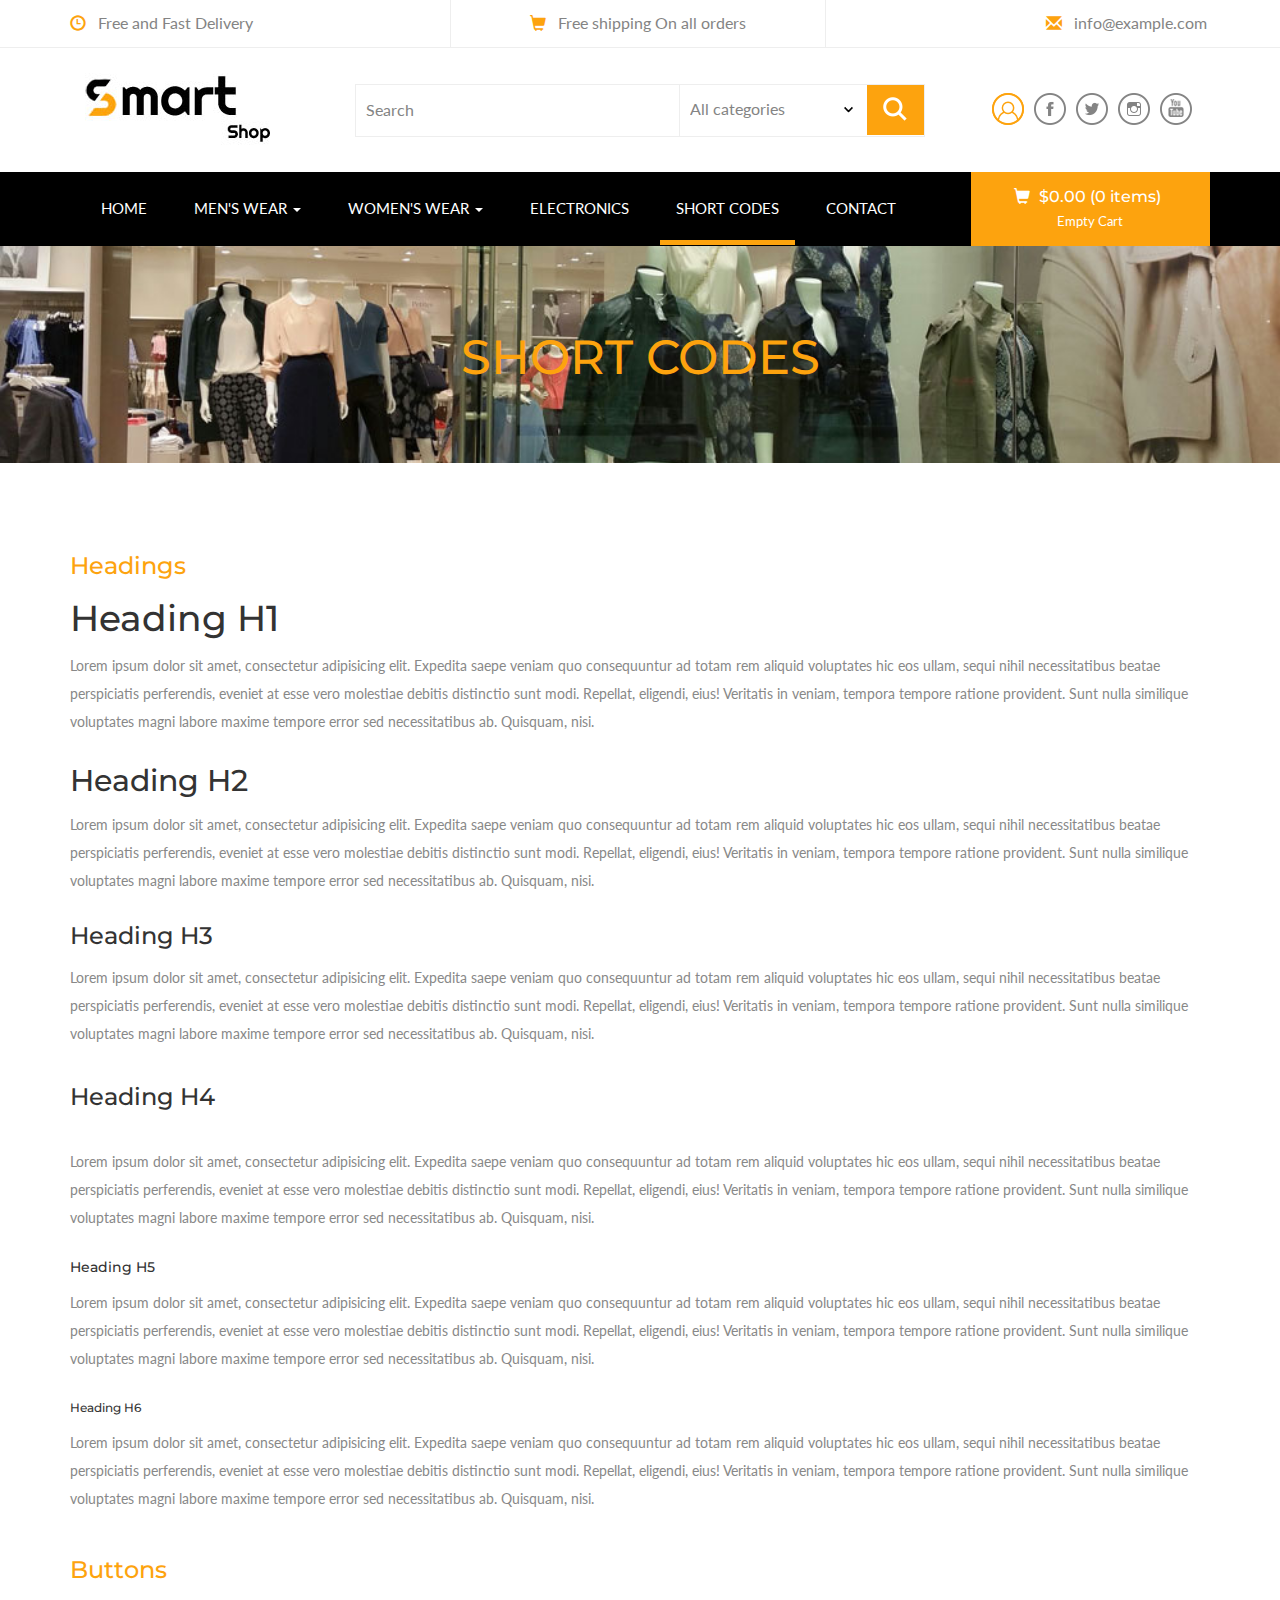
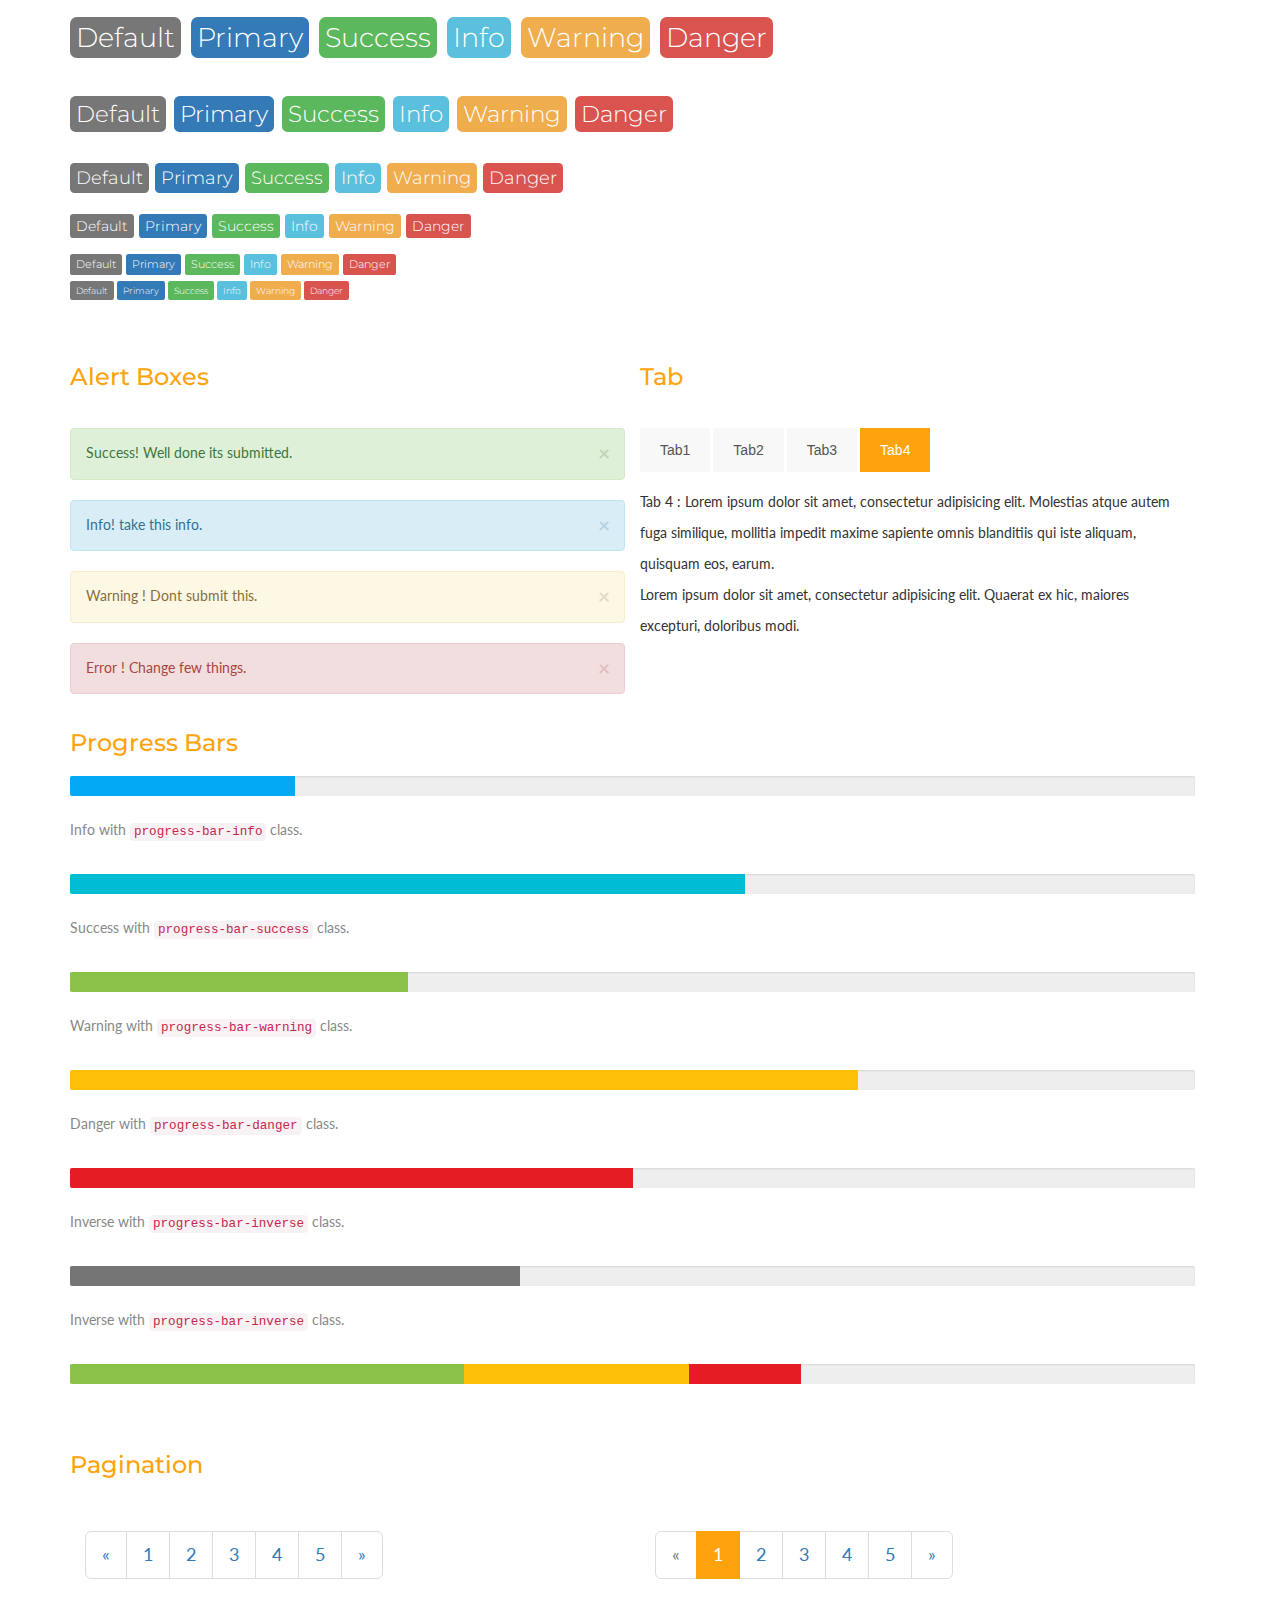
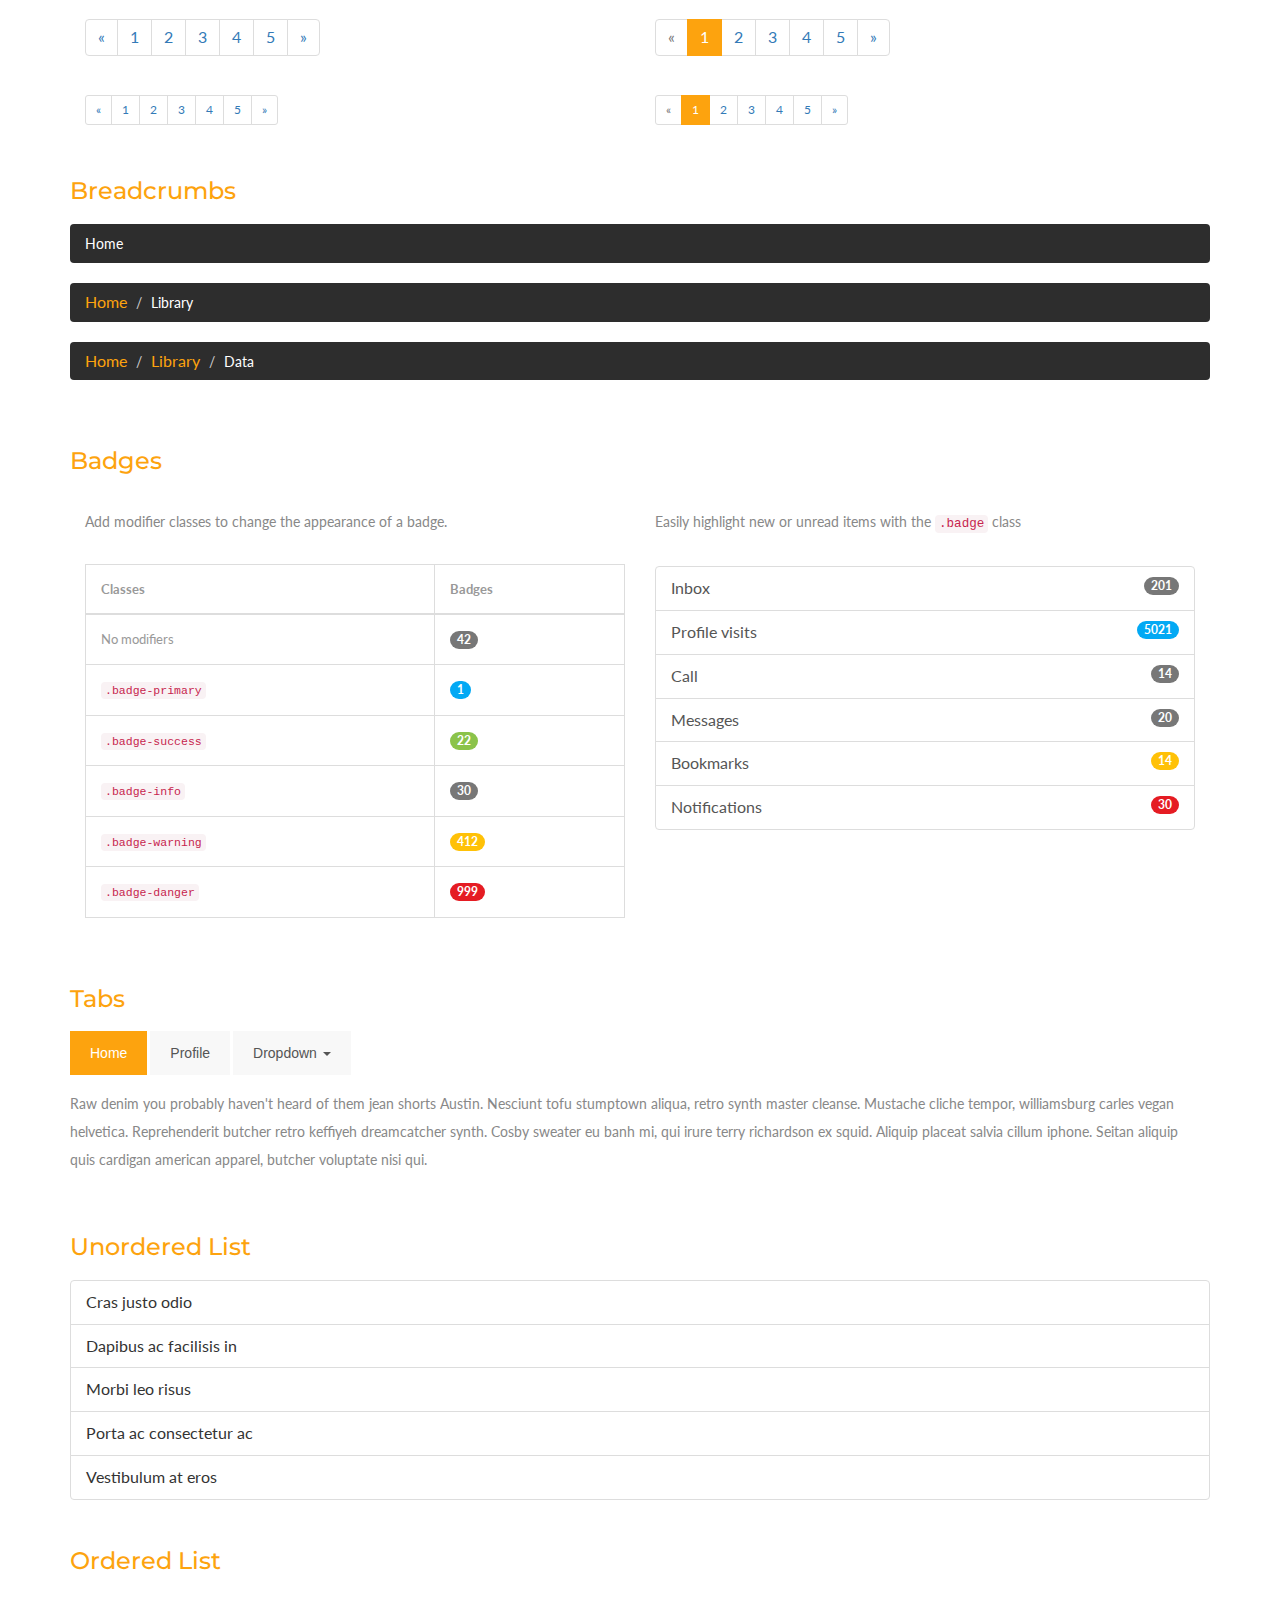
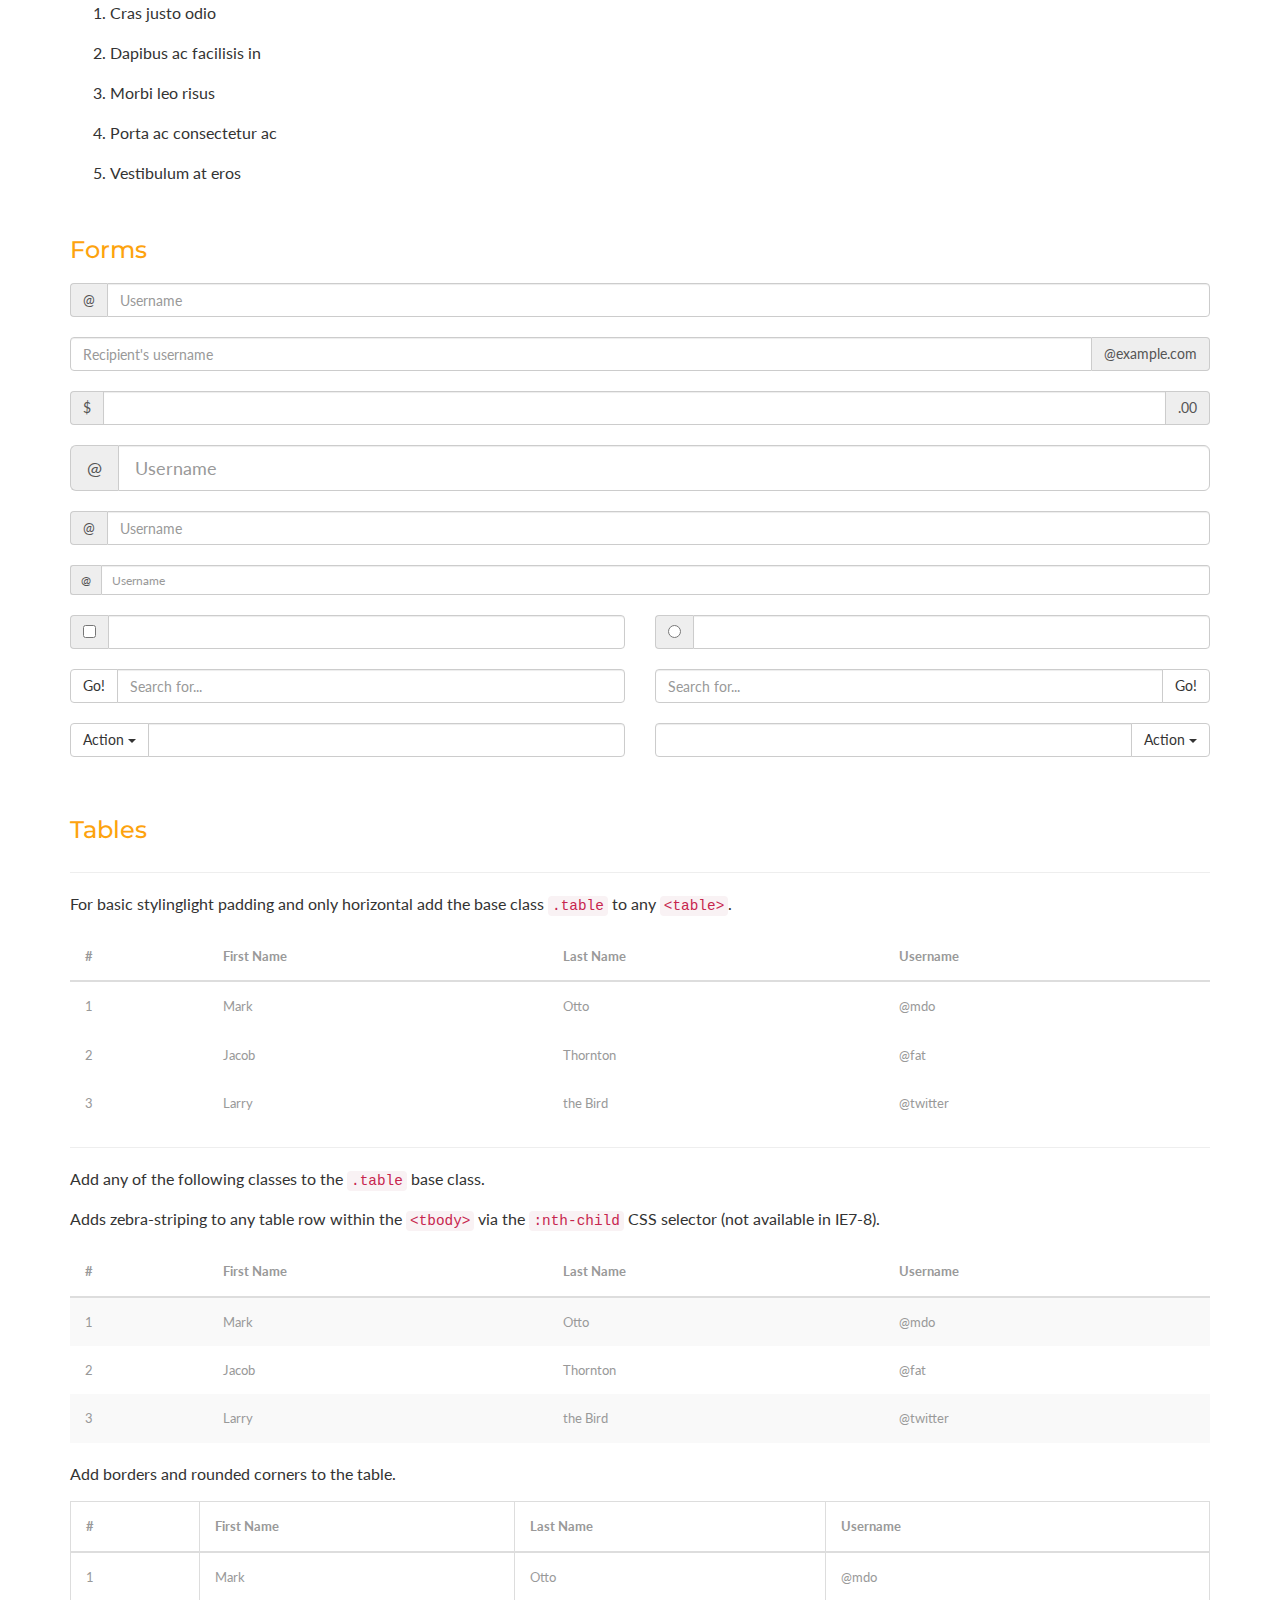
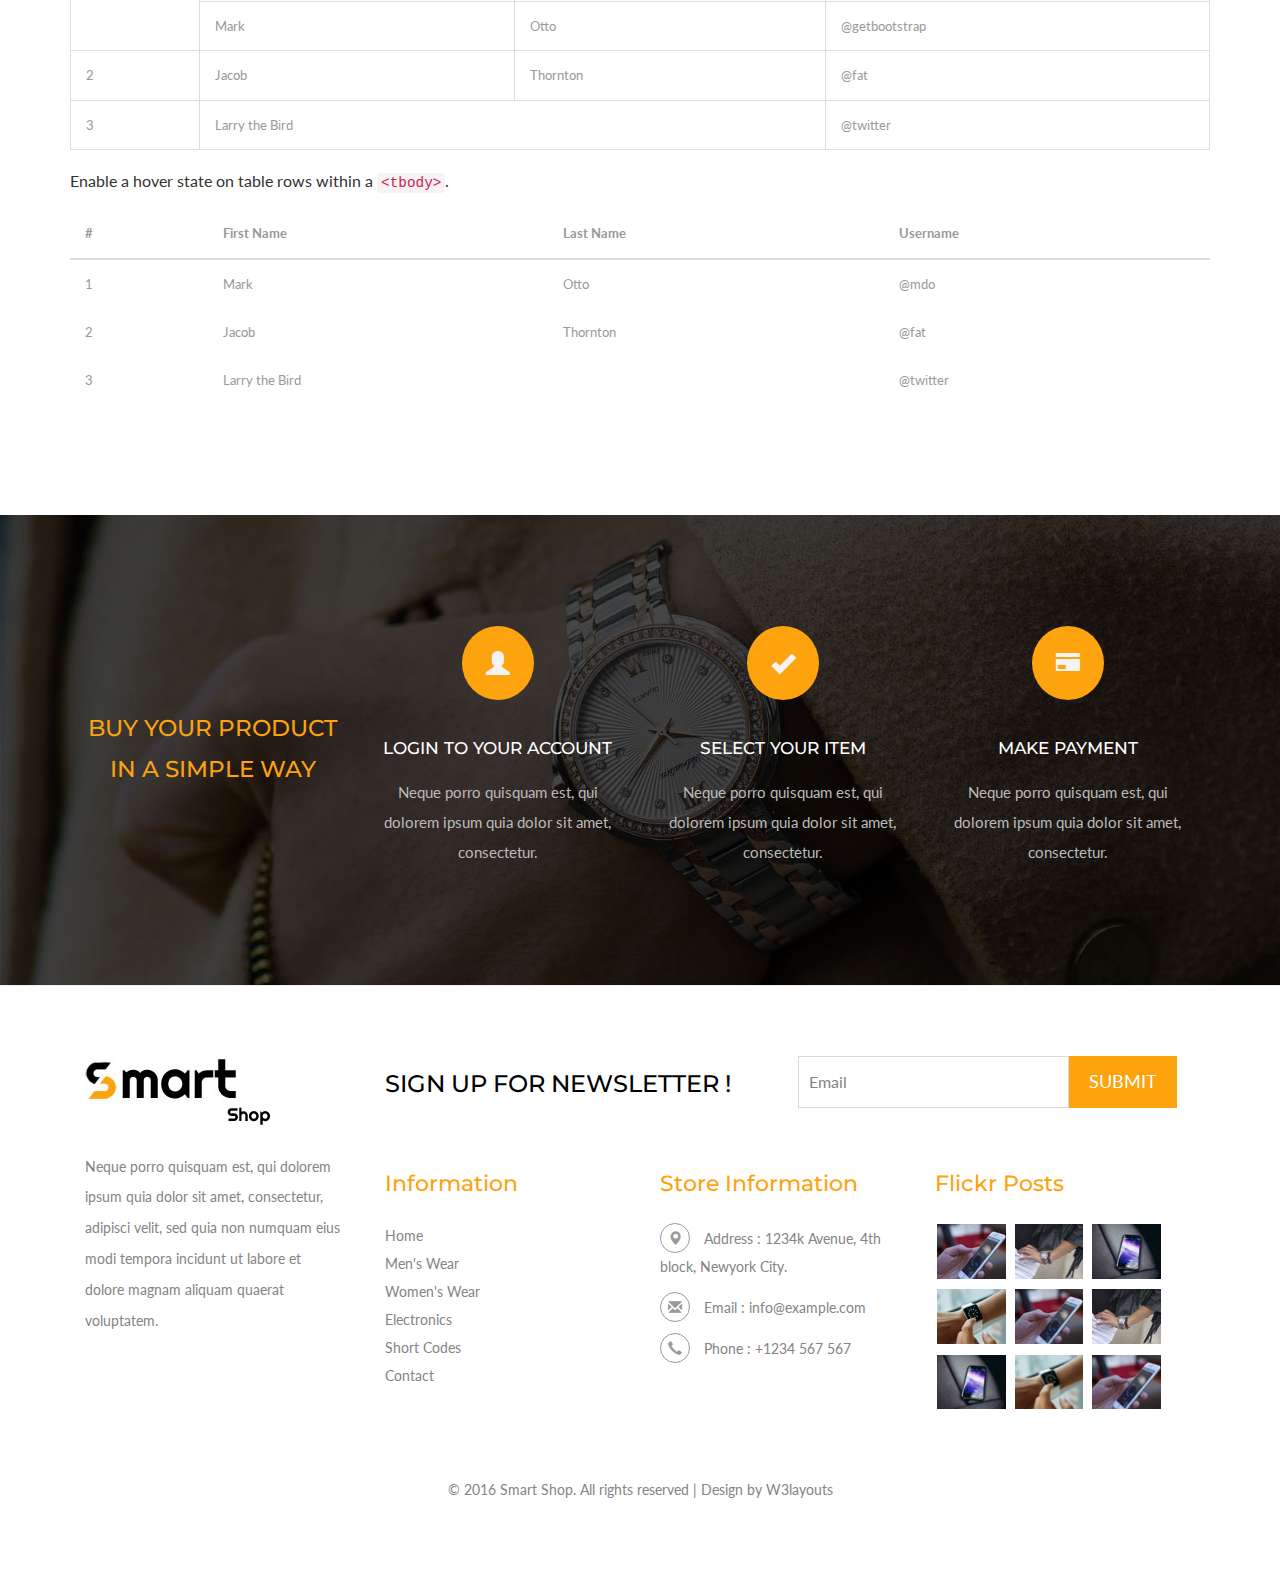
<file: web/codes.html>
<!--
Author: W3layouts
Author URL: http://w3layouts.com
License: Creative Commons Attribution 3.0 Unported
License URL: http://creativecommons.org/licenses/by/3.0/
-->
<!DOCTYPE html>
<html>
<head>
<title>Smart Shop a Ecommerce Online Shopping Category Flat Bootstrap Responsive Website Template | Shortcodes :: w3layouts</title>
<!-- for-mobile-apps -->
<meta name="viewport" content="width=device-width, initial-scale=1">
<meta http-equiv="Content-Type" content="text/html; charset=utf-8" />
<meta name="keywords" content="Smart Shop Responsive web template, Bootstrap Web Templates, Flat Web Templates, Android Compatible web template, 
Smartphone Compatible web template, free webdesigns for Nokia, Samsung, LG, SonyEricsson, Motorola web design" />
<script type="application/x-javascript"> addEventListener("load", function() { setTimeout(hideURLbar, 0); }, false);
		function hideURLbar(){ window.scrollTo(0,1); } </script>
<!-- //for-mobile-apps -->
<link href="css/bootstrap.css" rel="stylesheet" type="text/css" media="all" />
<link href="css/style.css" rel="stylesheet" type="text/css" media="all" />
<!-- js -->
<script type="text/javascript" src="js/jquery-2.1.4.min.js"></script>
<!-- //js -->
<!-- cart -->
	<script src="js/simpleCart.min.js"></script>
<!-- cart -->
<!-- for bootstrap working -->
	<script type="text/javascript" src="js/bootstrap-3.1.1.min.js"></script>
<!-- //for bootstrap working -->
<link href='//fonts.googleapis.com/css?family=Montserrat:400,700' rel='stylesheet' type='text/css'>
<link href='//fonts.googleapis.com/css?family=Lato:400,100,100italic,300,300italic,400italic,700,900,900italic,700italic' rel='stylesheet' type='text/css'>
<script src="js/jquery.easing.min.js"></script>
</head>
<body>
<!-- header -->
<div class="header">
	<div class="container">
		<ul>
			<li><span class="glyphicon glyphicon-time" aria-hidden="true"></span>Free and Fast Delivery</li>
			<li><span class="glyphicon glyphicon-shopping-cart" aria-hidden="true"></span>Free shipping On all orders</li>
			<li><span class="glyphicon glyphicon-envelope" aria-hidden="true"></span><a href="mailto:info@example.com">info@example.com</a></li>
		</ul>
	</div>
</div>
<!-- //header -->
<!-- header-bot -->
<div class="header-bot">
	<div class="container">
		<div class="col-md-3 header-left">
			<h1><a href="index.html"><img src="images/logo3.jpg"></a></h1>
		</div>
		<div class="col-md-6 header-middle">
			<form>
				<div class="search">
					<input type="search" value="Search" onfocus="this.value = '';" onblur="if (this.value == '') {this.value = 'Search';}" required="">
				</div>
				<div class="section_room">
					<select id="country" onchange="change_country(this.value)" class="frm-field required">
						<option value="null">All categories</option>
						<option value="null">Electronics</option>     
						<option value="AX">kids Wear</option>
						<option value="AX">Men's Wear</option>
						<option value="AX">Women's Wear</option>
						<option value="AX">Watches</option>
					</select>
				</div>
				<div class="sear-sub">
					<input type="submit" value=" ">
				</div>
				<div class="clearfix"></div>
			</form>
		</div>
		<div class="col-md-3 header-right footer-bottom">
			<ul>
				<li><a href="#" class="use1" data-toggle="modal" data-target="#myModal4"><span>Login</span></a>
					
				</li>
				<li><a class="fb" href="#"></a></li>
				<li><a class="twi" href="#"></a></li>
				<li><a class="insta" href="#"></a></li>
				<li><a class="you" href="#"></a></li>
			</ul>
		</div>
		<div class="clearfix"></div>
	</div>
</div>
<!-- //header-bot -->
<!-- banner -->
<div class="ban-top">
	<div class="container">
		<div class="top_nav_left">
			<nav class="navbar navbar-default">
			  <div class="container-fluid">
				<!-- Brand and toggle get grouped for better mobile display -->
				<div class="navbar-header">
				  <button type="button" class="navbar-toggle collapsed" data-toggle="collapse" data-target="#bs-example-navbar-collapse-1" aria-expanded="false">
					<span class="sr-only">Toggle navigation</span>
					<span class="icon-bar"></span>
					<span class="icon-bar"></span>
					<span class="icon-bar"></span>
				  </button>
				</div>
				<!-- Collect the nav links, forms, and other content for toggling -->
				<div class="collapse navbar-collapse menu--shylock" id="bs-example-navbar-collapse-1">
				  <ul class="nav navbar-nav menu__list">
					<li class="active menu__item "><a class="menu__link" href="index.html">Home <span class="sr-only">(current)</span></a></li>
					<li class="dropdown menu__item">
						<a href="#" class="dropdown-toggle menu__link" data-toggle="dropdown" role="button" aria-haspopup="true" aria-expanded="false">men's wear <span class="caret"></span></a>
							<ul class="dropdown-menu multi-column columns-3">
								<div class="row">
									<div class="col-sm-6 multi-gd-img1 multi-gd-text ">
										<a href="mens.html"><img src="images/woo1.jpg" alt=" "/></a>
									</div>
									<div class="col-sm-3 multi-gd-img">
										<ul class="multi-column-dropdown">
											<li><a href="mens.html">Clothing</a></li>
											<li><a href="mens.html">Wallets</a></li>
											<li><a href="mens.html">Footwear</a></li>
											<li><a href="mens.html">Watches</a></li>
											<li><a href="mens.html">Accessories</a></li>
											<li><a href="mens.html">Bags</a></li>
											<li><a href="mens.html">Caps & Hats</a></li>
										</ul>
									</div>
									<div class="col-sm-3 multi-gd-img">
										<ul class="multi-column-dropdown">
											<li><a href="mens.html">Jewellery</a></li>
											<li><a href="mens.html">Sunglasses</a></li>
											<li><a href="mens.html">Perfumes</a></li>
											<li><a href="mens.html">Beauty</a></li>
											<li><a href="mens.html">Shirts</a></li>
											<li><a href="mens.html">Sunglasses</a></li>
											<li><a href="mens.html">Swimwear</a></li>
										</ul>
									</div>
									<div class="clearfix"></div>
								</div>
							</ul>
					</li>
					<li class="dropdown menu__item">
						<a href="#" class="dropdown-toggle menu__link" data-toggle="dropdown" role="button" aria-haspopup="true" aria-expanded="false">women's wear <span class="caret"></span></a>
							<ul class="dropdown-menu multi-column columns-3">
								<div class="row">
									<div class="col-sm-3 multi-gd-img">
										<ul class="multi-column-dropdown">
											<li><a href="womens.html">Clothing</a></li>
											<li><a href="womens.html">Wallets</a></li>
											<li><a href="womens.html">Footwear</a></li>
											<li><a href="womens.html">Watches</a></li>
											<li><a href="womens.html">Accessories</a></li>
											<li><a href="womens.html">Bags</a></li>
											<li><a href="womens.html">Caps & Hats</a></li>
										</ul>
									</div>
									<div class="col-sm-3 multi-gd-img">
										<ul class="multi-column-dropdown">
											<li><a href="womens.html">Jewellery</a></li>
											<li><a href="womens.html">Sunglasses</a></li>
											<li><a href="womens.html">Perfumes</a></li>
											<li><a href="womens.html">Beauty</a></li>
											<li><a href="womens.html">Shirts</a></li>
											<li><a href="womens.html">Sunglasses</a></li>
											<li><a href="womens.html">Swimwear</a></li>
										</ul>
									</div>
									<div class="col-sm-6 multi-gd-img multi-gd-text ">
										<a href="womens.html"><img src="images/woo.jpg" alt=" "/></a>
									</div>
									<div class="clearfix"></div>
								</div>
							</ul>
					</li>
					<li class=" menu__item"><a class="menu__link" href="electronics.html">Electronics</a></li>
					<li class=" menu__item menu__item--current"><a class="menu__link" href="codes.html">Short Codes</a></li>
					<li class=" menu__item "><a class="menu__link" href="contact.html">contact</a></li>
				  </ul>
				</div>
			  </div>
			</nav>	
		</div>
		<div class="top_nav_right">
			<div class="cart box_1">
						<a href="checkout.html">
							<h3> <div class="total">
								<i class="glyphicon glyphicon-shopping-cart" aria-hidden="true"></i>
								<span class="simpleCart_total"></span> (<span id="simpleCart_quantity" class="simpleCart_quantity"></span> items)</div>
								
							</h3>
						</a>
						<p><a href="javascript:;" class="simpleCart_empty">Empty Cart</a></p>
						
			</div>	
		</div>
		<div class="clearfix"></div>
	</div>
</div>
<!-- //banner-top -->
<!-- banner -->
<div class="page-head">
	<div class="container">
		<h3>Short Codes</h3>
	</div>
</div>
<!-- //banner -->
<!-- typography -->
<div class="typrography">
	 <div class="container">
			
		<div class="grid_3 grid_4 wow fadeInLeft animated" data-wow-delay=".5s">
		     <h3 class="bars">Headings</h3>
		    <div class="bs-example">
				<div class="mb-60">
						<h1>Heading H1</h1>
						<p>Lorem ipsum dolor sit amet, consectetur adipisicing elit. Expedita saepe veniam quo consequuntur ad totam rem aliquid voluptates hic eos ullam, sequi nihil necessitatibus beatae perspiciatis perferendis, eveniet at esse vero molestiae debitis distinctio sunt modi. Repellat, eligendi, eius! Veritatis in veniam, tempora tempore ratione provident. Sunt nulla similique voluptates magni labore maxime tempore error sed necessitatibus ab. Quisquam, nisi.</p>
						<h2>Heading H2</h2>
						<p>Lorem ipsum dolor sit amet, consectetur adipisicing elit. Expedita saepe veniam quo consequuntur ad totam rem aliquid voluptates hic eos ullam, sequi nihil necessitatibus beatae perspiciatis perferendis, eveniet at esse vero molestiae debitis distinctio sunt modi. Repellat, eligendi, eius! Veritatis in veniam, tempora tempore ratione provident. Sunt nulla similique voluptates magni labore maxime tempore error sed necessitatibus ab. Quisquam, nisi.</p>
						<h3>Heading H3</h3>
						<p>Lorem ipsum dolor sit amet, consectetur adipisicing elit. Expedita saepe veniam quo consequuntur ad totam rem aliquid voluptates hic eos ullam, sequi nihil necessitatibus beatae perspiciatis perferendis, eveniet at esse vero molestiae debitis distinctio sunt modi. Repellat, eligendi, eius! Veritatis in veniam, tempora tempore ratione provident. Sunt nulla similique voluptates magni labore maxime tempore error sed necessitatibus ab. Quisquam, nisi.</p>
						<h4>Heading H4</h4>
						<p>Lorem ipsum dolor sit amet, consectetur adipisicing elit. Expedita saepe veniam quo consequuntur ad totam rem aliquid voluptates hic eos ullam, sequi nihil necessitatibus beatae perspiciatis perferendis, eveniet at esse vero molestiae debitis distinctio sunt modi. Repellat, eligendi, eius! Veritatis in veniam, tempora tempore ratione provident. Sunt nulla similique voluptates magni labore maxime tempore error sed necessitatibus ab. Quisquam, nisi.</p>
						<h5>Heading H5</h5>
						<p>Lorem ipsum dolor sit amet, consectetur adipisicing elit. Expedita saepe veniam quo consequuntur ad totam rem aliquid voluptates hic eos ullam, sequi nihil necessitatibus beatae perspiciatis perferendis, eveniet at esse vero molestiae debitis distinctio sunt modi. Repellat, eligendi, eius! Veritatis in veniam, tempora tempore ratione provident. Sunt nulla similique voluptates magni labore maxime tempore error sed necessitatibus ab. Quisquam, nisi.</p>
						<h6>Heading H6</h6>
						<p>Lorem ipsum dolor sit amet, consectetur adipisicing elit. Expedita saepe veniam quo consequuntur ad totam rem aliquid voluptates hic eos ullam, sequi nihil necessitatibus beatae perspiciatis perferendis, eveniet at esse vero molestiae debitis distinctio sunt modi. Repellat, eligendi, eius! Veritatis in veniam, tempora tempore ratione provident. Sunt nulla similique voluptates magni labore maxime tempore error sed necessitatibus ab. Quisquam, nisi.</p>
				</div>
			</div>
	    </div>
		  <div class="grid_3 grid_5 wow fadeInRight animated" data-wow-delay=".5s">
			<h3 class="bars">Buttons</h3>
			 	  <h1 class="t-button">
				<a href="#"><span class="label label-default">Default</span></a>
				<a href="#"><span class="label label-primary">Primary</span></a>
				<a href="#"><span class="label label-success">Success</span></a>
				<a href="#"><span class="label label-info">Info</span></a>
				<a href="#"><span class="label label-warning">Warning</span></a>
				<a href="#"><span class="label label-danger">Danger</span></a>
			  </h1>
			  <h2 class="t-button">
				<a href="#"><span class="label label-default">Default</span></a>
				<a href="#"><span class="label label-primary">Primary</span></a>
				<a href="#"><span class="label label-success">Success</span></a>
				<a href="#"><span class="label label-info">Info</span></a>
				<a href="#"><span class="label label-warning">Warning</span></a>
				<a href="#"><span class="label label-danger">Danger</span></a>
			  </h2>
			  <h3 class="t-button">
				<a href="#"><span class="label label-default">Default</span></a>
				<a href="#"><span class="label label-primary">Primary</span></a>
				<a href="#"><span class="label label-success">Success</span></a>
				<a href="#"><span class="label label-info">Info</span></a>
				<a href="#"><span class="label label-warning">Warning</span></a>
				<a href="#"><span class="label label-danger">Danger</span></a>
			  </h3>
			  <h4 class="typ1 t-button">
				<a href="#"><span class="label label-default">Default</span></a>
				<a href="#"><span class="label label-primary">Primary</span></a>
				<a href="#"><span class="label label-success">Success</span></a>
				<a href="#"><span class="label label-info">Info</span></a>
				<a href="#"><span class="label label-warning">Warning</span></a>
				<a href="#"><span class="label label-danger">Danger</span></a>
			  </h4>
			  <h5 class="typ1 t-button">
				<a href="#"><span class="label label-default">Default</span></a>
				<a href="#"><span class="label label-primary">Primary</span></a>
				<a href="#"><span class="label label-success">Success</span></a>
				<a href="#"><span class="label label-info">Info</span></a>
				<a href="#"><span class="label label-warning">Warning</span></a>
				<a href="#"><span class="label label-danger">Danger</span></a>
			  </h5>
			  <h6 class="typ1 t-button">
				<a href="#"><span class="label label-default">Default</span></a>
				<a href="#"><span class="label label-primary">Primary</span></a>
				<a href="#"><span class="label label-success">Success</span></a>
				<a href="#"><span class="label label-info">Info</span></a>
				<a href="#"><span class="label label-warning">Warning</span></a>
				<a href="#"><span class="label label-danger">Danger</span></a>
			  </h6>
	      </div>
		  <div class="col-sm-6 col-md-6 col-lg-6 mb-60">
            <h4 class="text-blue title-border mb-30 bars">Alert Boxes</h4>
            <div class="alert alert-success alert-dismissable">
              <button aria-hidden="true" data-dismiss="alert" class="close" type="button"> × </button>
              Success! Well done its submitted. </div>
            <div class="alert alert-info alert-dismissable">
              <button aria-hidden="true" data-dismiss="alert" class="close" type="button"> × </button>
              Info! take this info. </div>
            <div class="alert alert-warning alert-dismissable">
              <button aria-hidden="true" data-dismiss="alert" class="close" type="button"> × </button>
              Warning ! Dont submit this. </div>
            <div class="alert alert-danger alert-dismissable">
                <button aria-hidden="true" data-dismiss="alert" class="close" type="button"> × </button>
                Error ! Change few things. </div>
          </div>
		  <div class="col-sm-6 col-md-6 col-lg-6 mb-60">
            <h4 class="text-blue title-border mb-30 bars">Tab</h4>            
            <div class="horizontal-tab">
              <ul class="nav nav-tabs">
                <li class=""><a href="#tab1" data-toggle="tab" aria-expanded="false">Tab1</a></li>
                <li class=""><a href="#tab2" data-toggle="tab" aria-expanded="false">Tab2</a></li>
                <li class=""><a href="#tab3" data-toggle="tab" aria-expanded="false">Tab3</a></li>
                <li class="active"><a href="#tab4" data-toggle="tab" aria-expanded="true">Tab4</a></li>
              </ul>
              <div class="tab-content">
                <div class="tab-pane fade" id="tab1">
                  <div class="row">
                    <div class="col-md-12">
                      <p>Tab 1 : Lorem ipsum dolor sit amet, consectetur adipisicing elit. Molestias atque autem fuga similique, mollitia impedit maxime sapiente omnis blanditiis qui iste aliquam, quisquam eos, earum.</p>
                      <p>Lorem ipsum dolor sit amet, consectetur adipisicing elit. Quaerat ex hic, maiores excepturi, doloribus modi.</p>
                    </div>
                  </div>
                </div>
                <div class="tab-pane" id="tab2">
                  <div class="row">
                    <div class="col-md-12">
                      <p>Tab 2 : Lorem ipsum dolor sit amet, consectetur adipisicing elit. Molestias atque autem fuga similique, mollitia impedit maxime sapiente omnis blanditiis qui iste aliquam, quisquam eos, earum.</p>
                      <p>Lorem ipsum dolor sit amet, consectetur adipisicing elit. Quaerat ex hic, maiores excepturi, doloribus modi.</p>
                    </div>
                  </div>
                </div>
                <div class="tab-pane" id="tab3">
                  <div class="row">
                    <div class="col-md-12">
                      <p>Tab 3 : Lorem ipsum dolor sit amet, consectetur adipisicing elit. Molestias atque autem fuga similique, mollitia impedit maxime sapiente omnis blanditiis qui iste aliquam, quisquam eos, earum.</p>
                      <p>Lorem ipsum dolor sit amet, consectetur adipisicing elit. Quaerat ex hic, maiores excepturi, doloribus modi.</p>
                    </div>
                  </div>
                </div>
                <div class="tab-pane active in" id="tab4">
                  <div class="row">
                    <div class="col-md-12">
                      <p>Tab 4 : Lorem ipsum dolor sit amet, consectetur adipisicing elit. Molestias atque autem fuga similique, mollitia impedit maxime sapiente omnis blanditiis qui iste aliquam, quisquam eos, earum.</p>
                      <p>Lorem ipsum dolor sit amet, consectetur adipisicing elit. Quaerat ex hic, maiores excepturi, doloribus modi.</p>
                    </div>
                  </div>
                </div>
              </div>
            </div>
          </div>
		  <div class="clearfix"></div>
		  <div class="grid_3 grid_5 wow fadeInLeft animated" data-wow-delay=".5s">
			 <h3 class="bars">Progress Bars</h3>
			  <div class="tab-content">
				 <div class="tab-pane active" id="domprogress">
					 <div class="progress">    
					      <div class="progress-bar progress-bar-primary" style="width: 20%"></div>
					 </div>
					 <p>Info with <code>progress-bar-info</code> class.</p>
					 <div class="progress">    
						 <div class="progress-bar progress-bar-info" style="width: 60%"></div>
					 </div>
					 <p>Success with <code>progress-bar-success</code> class.</p>
					 <div class="progress">
						 <div class="progress-bar progress-bar-success" style="width: 30%"></div>
					 </div>
					 <p>Warning with <code>progress-bar-warning</code> class.</p>
					 <div class="progress">
						 <div class="progress-bar progress-bar-warning" style="width: 70%"></div>
					 </div>
					 <p>Danger with <code>progress-bar-danger</code> class.</p>
					 <div class="progress">
						 <div class="progress-bar progress-bar-danger" style="width: 50%"></div>
					 </div>
					 <p>Inverse with <code>progress-bar-inverse</code> class.</p>
					 <div class="progress">
						 <div class="progress-bar progress-bar-inverse" style="width: 40%"></div>
					 </div>
					 <p>Inverse with <code>progress-bar-inverse</code> class.</p>
					 <div class="progress">
						 <div class="progress-bar progress-bar-success" style="width: 35%"><span class="sr-only">35% Complete (success)</span></div>
						 <div class="progress-bar progress-bar-warning" style="width: 20%"><span class="sr-only">20% Complete (warning)</span></div>
						 <div class="progress-bar progress-bar-danger" style="width: 10%"><span class="sr-only">10% Complete (danger)</span></div>
					 </div>
				   </div>
			   </div>
		   </div>
		   
		   <div class="grid_3 grid_5 wow fadeInRight animated" data-wow-delay=".5s">
			 <h3 class="bars">Pagination</h3>
			 <div class="col-md-6">
				  <nav>
				  <ul class="pagination pagination-lg">
					<li><a href="#" aria-label="Previous"><span aria-hidden="true">«</span></a></li>
					<li><a href="#">1</a></li>
					<li><a href="#">2</a></li>
					<li><a href="#">3</a></li>
					<li><a href="#">4</a></li>
					<li><a href="#">5</a></li>
					<li><a href="#" aria-label="Next"><span aria-hidden="true">»</span></a></li>
				  </ul>
				  </nav>
				  <nav>
				  <ul class="pagination">
					<li><a href="#" aria-label="Previous"><span aria-hidden="true">«</span></a></li>
					<li><a href="#">1</a></li>
					<li><a href="#">2</a></li>
					<li><a href="#">3</a></li>
					<li><a href="#">4</a></li>
					<li><a href="#">5</a></li>
					<li><a href="#" aria-label="Next"><span aria-hidden="true">»</span></a></li>
				  </ul>
				 </nav>
				 <nav>
				   <ul class="pagination pagination-sm">
					<li><a href="#" aria-label="Previous"><span aria-hidden="true">«</span></a></li>
					<li><a href="#">1</a></li>
					<li><a href="#">2</a></li>
					<li><a href="#">3</a></li>
					<li><a href="#">4</a></li>
					<li><a href="#">5</a></li>
					<li><a href="#" aria-label="Next"><span aria-hidden="true">»</span></a></li>
				  </ul>
				 </nav>				 
			 </div>
			 <div class="col-md-6">
					<ul class="pagination pagination-lg">
									<li class="disabled"><a href="#"><span aria-hidden="true">«</span></a></li>
									<li class="active"><a href="#">1</a></li>
									<li><a href="#">2</a></li>
									<li><a href="#">3</a></li>
									<li><a href="#">4</a></li>
									<li><a href="#">5</a></li>
									<li><a href="#" aria-label="Next"><span aria-hidden="true">»</span></a></li>
								</ul>
				<nav>
				  <ul class="pagination">
					<li class="disabled"><a href="#" aria-label="Previous"><span aria-hidden="true">«</span></a></li>
					<li class="active"><a href="#">1 <span class="sr-only">(current)</span></a></li>
					<li><a href="#">2</a></li>
					<li><a href="#">3</a></li>
					<li><a href="#">4</a></li>
					<li><a href="#">5</a></li>
					<li><a href="#" aria-label="Next"><span aria-hidden="true">»</span></a></li>
				 </ul>
			   </nav>
				 <ul class="pagination pagination-sm">
					<li class="disabled"><a href="#"><span aria-hidden="true">«</span></a></li>
					<li class="active"><a href="#">1</a></li>
					<li><a href="#">2</a></li>
					<li><a href="#">3</a></li>
					<li><a href="#">4</a></li>
					<li><a href="#">5</a></li>
					<li><a href="#" aria-label="Next"><span aria-hidden="true">»</span></a></li>
				</ul>
				</div>
			   <div class="clearfix"> </div>
		 </div>
		  <div class="grid_3 grid_5 wow fadeInLeft animated" data-wow-delay=".5s">
				<h3 class="bars">Breadcrumbs</h3>
				<ol class="breadcrumb">
					<li class="active">Home</li>
				</ol>
				<ol class="breadcrumb">
					<li><a href="#">Home</a></li>
					<li class="active">Library</li>
				</ol>
				<ol class="breadcrumb">
					<li><a href="#">Home</a></li>
					<li><a href="#">Library</a></li>
					<li class="active">Data</li>
				</ol>
			</div>

	   <div class="grid_3 grid_5 wow fadeInRight animated" data-wow-delay=".5s">
			 <h3 class="bars">Badges</h3>
				<div class="col-md-6">
					<p>Add modifier classes to change the appearance of a badge.</p>
					  <table class="table table-bordered">
						<thead>
							<tr>
								<th>Classes</th>
								<th>Badges</th>
							</tr>
						</thead>
						<tbody>
							<tr>
								<td>No modifiers</td>
								<td><span class="badge">42</span></td>
							</tr>
							<tr>
								<td><code>.badge-primary</code></td>
								<td><span class="badge badge-primary">1</span></td>
							</tr>
							<tr>
								<td><code>.badge-success</code></td>
								<td><span class="badge badge-success">22</span></td>
							</tr>
							<tr>
								<td><code>.badge-info</code></td>
								<td><span class="badge badge-info">30</span></td>
							</tr>
							<tr>
								<td><code>.badge-warning</code></td>
								<td><span class="badge badge-warning">412</span></td>
							</tr>
							<tr>
								<td><code>.badge-danger</code></td>
								<td><span class="badge badge-danger">999</span></td>
							</tr>
						</tbody>
					  </table>                    
				</div>
				<div class="col-md-6">
				  <p>Easily highlight new or unread items with the <code>.badge</code> class</p>
					<div class="list-group list-group-alternate"> 
						<a href="#" class="list-group-item"><span class="badge">201</span> <i class="ti ti-email"></i> Inbox </a> 
						<a href="#" class="list-group-item"><span class="badge badge-primary">5021</span> <i class="ti ti-eye"></i> Profile visits </a> 
						<a href="#" class="list-group-item"><span class="badge">14</span> <i class="ti ti-headphone-alt"></i> Call </a> 
						<a href="#" class="list-group-item"><span class="badge">20</span> <i class="ti ti-comments"></i> Messages </a> 
						<a href="#" class="list-group-item"><span class="badge badge-warning">14</span> <i class="ti ti-bookmark"></i> Bookmarks </a> 
						<a href="#" class="list-group-item"><span class="badge badge-danger">30</span> <i class="ti ti-bell"></i> Notifications </a> 
					</div>
			   </div>
			   <div class="clearfix"> </div>
			 </div>
			 <div class="grid_3 grid_5 wow fadeInLeft animated" data-wow-delay=".5s">
				 <h3 class="bars">Tabs</h3>
				   <div class="bs-example bs-example-tabs" role="tabpanel" data-example-id="togglable-tabs">
			<ul id="myTab" class="nav nav-tabs" role="tablist">
			  <li role="presentation" class="active"><a href="#home" id="home-tab" role="tab" data-toggle="tab" aria-controls="home" aria-expanded="true">Home</a></li>
			  <li role="presentation"><a href="#profile" role="tab" id="profile-tab" data-toggle="tab" aria-controls="profile">Profile</a></li>
			  <li role="presentation" class="dropdown">
				<a href="#" id="myTabDrop1" class="dropdown-toggle" data-toggle="dropdown" aria-controls="myTabDrop1-contents">Dropdown <span class="caret"></span></a>
				<ul class="dropdown-menu" role="menu" aria-labelledby="myTabDrop1" id="myTabDrop1-contents">
				  <li><a href="#dropdown1" tabindex="-1" role="tab" id="dropdown1-tab" data-toggle="tab" aria-controls="dropdown1">@fat</a></li>
				  <li><a href="#dropdown2" tabindex="-1" role="tab" id="dropdown2-tab" data-toggle="tab" aria-controls="dropdown2">@mdo</a></li>
				</ul>
			  </li>
			</ul>
			<div id="myTabContent" class="tab-content">
			  <div role="tabpanel" class="tab-pane fade in active" id="home" aria-labelledby="home-tab">
				<p>Raw denim you probably haven't heard of them jean shorts Austin. Nesciunt tofu stumptown aliqua, retro synth master cleanse. Mustache cliche tempor, williamsburg carles vegan helvetica. Reprehenderit butcher retro keffiyeh dreamcatcher synth. Cosby sweater eu banh mi, qui irure terry richardson ex squid. Aliquip placeat salvia cillum iphone. Seitan aliquip quis cardigan american apparel, butcher voluptate nisi qui.</p>
			  </div>
			  <div role="tabpanel" class="tab-pane fade" id="profile" aria-labelledby="profile-tab">
				<p>Food truck fixie locavore, accusamus mcsweeney's marfa nulla single-origin coffee squid. Exercitation +1 labore velit, blog sartorial PBR leggings next level wes anderson artisan four loko farm-to-table craft beer twee. Qui photo booth letterpress, commodo enim craft beer mlkshk aliquip jean shorts ullamco ad vinyl cillum PBR. Homo nostrud organic, assumenda labore aesthetic magna delectus mollit. Keytar helvetica VHS salvia yr, vero magna velit sapiente labore stumptown. Vegan fanny pack odio cillum wes anderson 8-bit, sustainable jean shorts beard ut DIY ethical culpa terry richardson biodiesel. Art party scenester stumptown, tumblr butcher vero sint qui sapiente accusamus tattooed echo park.</p>
			  </div>
			  <div role="tabpanel" class="tab-pane fade" id="dropdown1" aria-labelledby="dropdown1-tab">
				<p>Etsy mixtape wayfarers, ethical wes anderson tofu before they sold out mcsweeney's organic lomo retro fanny pack lo-fi farm-to-table readymade. Messenger bag gentrify pitchfork tattooed craft beer, iphone skateboard locavore carles etsy salvia banksy hoodie helvetica. DIY synth PBR banksy irony. Leggings gentrify squid 8-bit cred pitchfork. Williamsburg banh mi whatever gluten-free, carles pitchfork biodiesel fixie etsy retro mlkshk vice blog. Scenester cred you probably haven't heard of them, vinyl craft beer blog stumptown. Pitchfork sustainable tofu synth chambray yr.</p>
			  </div>
			  <div role="tabpanel" class="tab-pane fade" id="dropdown2" aria-labelledby="dropdown2-tab">
				<p>Trust fund seitan letterpress, keytar raw denim keffiyeh etsy art party before they sold out master cleanse gluten-free squid scenester freegan cosby sweater. Fanny pack portland seitan DIY, art party locavore wolf cliche high life echo park Austin. Cred vinyl keffiyeh DIY salvia PBR, banh mi before they sold out farm-to-table VHS viral locavore cosby sweater. Lomo wolf viral, mustache readymade thundercats keffiyeh craft beer marfa ethical. Wolf salvia freegan, sartorial keffiyeh echo park vegan.</p>
			  </div>
			</div>
		   </div>
		  </div>
		   <h3 class="bars">Unordered List</h3>
		<ul class="list-group">
		  <li class="list-group-item">Cras justo odio</li>
		  <li class="list-group-item">Dapibus ac facilisis in</li>
		  <li class="list-group-item">Morbi leo risus</li>
		  <li class="list-group-item">Porta ac consectetur ac</li>
		  <li class="list-group-item">Vestibulum at eros</li>
		</ul>
  <h3 class="bars">Ordered List</h3>
		<ol>
			<li class="list-group-item1">Cras justo odio</li>
			<li class="list-group-item1">Dapibus ac facilisis in</li>
			<li class="list-group-item1">Morbi leo risus</li>
			<li class="list-group-item1">Porta ac consectetur ac</li>
			<li class="list-group-item1">Vestibulum at eros</li>
		</ol>
<h3 class="bars">Forms</h3>
<div class="input-group">
  <span class="input-group-addon" id="basic-addon1">@</span>
  <input type="text" class="form-control" placeholder="Username" aria-describedby="basic-addon1">
</div>

<div class="input-group">
  <input type="text" class="form-control" placeholder="Recipient's username" aria-describedby="basic-addon2">
  <span class="input-group-addon" id="basic-addon2">@example.com</span>
</div>

<div class="input-group">
  <span class="input-group-addon">$</span>
  <input type="text" class="form-control" aria-label="Amount (to the nearest dollar)">
  <span class="input-group-addon">.00</span>
</div>
<div class="input-group input-group-lg">
  <span class="input-group-addon" id="sizing-addon1">@</span>
  <input type="text" class="form-control" placeholder="Username" aria-describedby="sizing-addon1">
</div>

<div class="input-group">
  <span class="input-group-addon" id="sizing-addon2">@</span>
  <input type="text" class="form-control" placeholder="Username" aria-describedby="sizing-addon2">
</div>

<div class="input-group input-group-sm">
  <span class="input-group-addon" id="sizing-addon3">@</span>
  <input type="text" class="form-control" placeholder="Username" aria-describedby="sizing-addon3">
</div>

<div class="row">
  <div class="col-lg-6 in-gp-tl">
    <div class="input-group">
      <span class="input-group-addon">
        <input type="checkbox" aria-label="...">
      </span>
      <input type="text" class="form-control" aria-label="...">
    </div><!-- /input-group -->
  </div><!-- /.col-lg-6 -->
  <div class="col-lg-6 in-gp-tb">
    <div class="input-group">
      <span class="input-group-addon">
        <input type="radio" aria-label="...">
      </span>
      <input type="text" class="form-control" aria-label="...">
    </div><!-- /input-group -->
  </div><!-- /.col-lg-6 -->
</div><!-- /.row -->
<div class="row">
  <div class="col-lg-6 in-gp-tl">
    <div class="input-group">
      <span class="input-group-btn">
        <button class="btn btn-default" type="button">Go!</button>
      </span>
      <input type="text" class="form-control" placeholder="Search for...">
    </div><!-- /input-group -->
  </div><!-- /.col-lg-6 -->
  <div class="col-lg-6 in-gp-tb">
    <div class="input-group">
      <input type="text" class="form-control" placeholder="Search for...">
      <span class="input-group-btn">
        <button class="btn btn-default" type="button">Go!</button>
      </span>
    </div><!-- /input-group -->
  </div><!-- /.col-lg-6 -->
</div><!-- /.row -->
<div class="row">
  <div class="col-lg-6 in-gp-tl">
    <div class="input-group">
      <div class="input-group-btn">
        <button type="button" class="btn btn-default dropdown-toggle" data-toggle="dropdown" aria-haspopup="true" aria-expanded="false">Action <span class="caret"></span></button>
        <ul class="dropdown-menu">
          <li><a href="#">Action</a></li>
          <li><a href="#">Another action</a></li>
          <li><a href="#">Something else here</a></li>
          <li role="separator" class="divider"></li>
          <li><a href="#">Separated link</a></li>
        </ul>
      </div><!-- /btn-group -->
      <input type="text" class="form-control" aria-label="...">
    </div><!-- /input-group -->
  </div><!-- /.col-lg-6 -->
  <div class="col-lg-6 in-gp-tb">
    <div class="input-group">
      <input type="text" class="form-control" aria-label="...">
      <div class="input-group-btn">
        <button type="button" class="btn btn-default dropdown-toggle" data-toggle="dropdown" aria-haspopup="true" aria-expanded="false">Action <span class="caret"></span></button>
        <ul class="dropdown-menu dropdown-menu-right">
          <li><a href="#">Action</a></li>
          <li><a href="#">Another action</a></li>
          <li><a href="#">Something else here</a></li>
          <li role="separator" class="divider"></li>
          <li><a href="#">Separated link</a></li>
        </ul>
      </div><!-- /btn-group -->
    </div><!-- /input-group -->
  </div><!-- /.col-lg-6 -->
</div><!-- /.row -->

		<section id="tables">
          <div class="page-header">
            <h3 class="bars">Tables</h3>
          </div>

          <p>For basic stylinglight padding and only horizontal add the base class <code>.table</code> to any <code>&lt;table&gt;</code>.</p>
          <div class="bs-docs-example">
            <table class="table">
              <thead>
                <tr>
                  <th>#</th>
                  <th>First Name</th>
                  <th>Last Name</th>
                  <th>Username</th>
                </tr>
              </thead>
              <tbody>
                <tr>
                  <td>1</td>
                  <td>Mark</td>
                  <td>Otto</td>
                  <td>@mdo</td>
                </tr>
                <tr>
                  <td>2</td>
                  <td>Jacob</td>
                  <td>Thornton</td>
                  <td>@fat</td>
                </tr>
                <tr>
                  <td>3</td>
                  <td>Larry</td>
                  <td>the Bird</td>
                  <td>@twitter</td>
                </tr>
              </tbody>
            </table>
          </div>
	<hr class="bs-docs-separator">
          <p>Add any of the following classes to the <code>.table</code> base class.</p>
          <p>Adds zebra-striping to any table row within the <code>&lt;tbody&gt;</code> via the <code>:nth-child</code> CSS selector (not available in IE7-8).</p>
          <div class="bs-docs-example">
            <table class="table table-striped">
              <thead>
                <tr>
                  <th>#</th>
                  <th>First Name</th>
                  <th>Last Name</th>
                  <th>Username</th>
                </tr>
              </thead>
              <tbody>
                <tr>
                  <td>1</td>
                  <td>Mark</td>
                  <td>Otto</td>
                  <td>@mdo</td>
                </tr>
                <tr>
                  <td>2</td>
                  <td>Jacob</td>
                  <td>Thornton</td>
                  <td>@fat</td>
                </tr>
                <tr>
                  <td>3</td>
                  <td>Larry</td>
                  <td>the Bird</td>
                  <td>@twitter</td>
                </tr>
              </tbody>
            </table>
          </div>
          <p>Add borders and rounded corners to the table.</p>
          <div class="bs-docs-example">
            <table class="table table-bordered">
              <thead>
                <tr>
                  <th>#</th>
                  <th>First Name</th>
                  <th>Last Name</th>
                  <th>Username</th>
                </tr>
              </thead>
              <tbody>
                <tr>
                  <td rowspan="2">1</td>
                  <td>Mark</td>
                  <td>Otto</td>
                  <td>@mdo</td>
                </tr>
                <tr>
                  <td>Mark</td>
                  <td>Otto</td>
                  <td>@getbootstrap</td>
                </tr>
                <tr>
                  <td>2</td>
                  <td>Jacob</td>
                  <td>Thornton</td>
                  <td>@fat</td>
                </tr>
                <tr>
                  <td>3</td>
                  <td colspan="2">Larry the Bird</td>
                  <td>@twitter</td>
                </tr>
              </tbody>
            </table>
          </div>
          <p>Enable a hover state on table rows within a <code>&lt;tbody&gt;</code>.</p>
          <div class="bs-docs-example">
            <table class="table table-hover">
              <thead>
                <tr>
                  <th>#</th>
                  <th>First Name</th>
                  <th>Last Name</th>
                  <th>Username</th>
                </tr>
              </thead>
              <tbody>
                <tr>
                  <td>1</td>
                  <td>Mark</td>
                  <td>Otto</td>
                  <td>@mdo</td>
                </tr>
                <tr>
                  <td>2</td>
                  <td>Jacob</td>
                  <td>Thornton</td>
                  <td>@fat</td>
                </tr>
                <tr>
                  <td>3</td>
                  <td colspan="2">Larry the Bird</td>
                  <td>@twitter</td>
                </tr>
              </tbody>
            </table>
          </div>
		</section>

	</div>
</div>
<!-- //typography -->
<!-- //product-nav -->
<div class="coupons">
	<div class="container">
		<div class="coupons-grids text-center">
			<div class="col-md-3 coupons-gd">
				<h3>Buy your product in a simple way</h3>
			</div>
			<div class="col-md-3 coupons-gd">
				<span class="glyphicon glyphicon-user" aria-hidden="true"></span>
				<h4>LOGIN TO YOUR ACCOUNT</h4>
				<p>Neque porro quisquam est, qui dolorem ipsum quia dolor
			sit amet, consectetur.</p>
			</div>
			<div class="col-md-3 coupons-gd">
				<span class="glyphicon glyphicon-ok" aria-hidden="true"></span>
				<h4>SELECT YOUR ITEM</h4>
				<p>Neque porro quisquam est, qui dolorem ipsum quia dolor
			sit amet, consectetur.</p>
			</div>
			<div class="col-md-3 coupons-gd">
				<span class="glyphicon glyphicon-credit-card" aria-hidden="true"></span>
				<h4>MAKE PAYMENT</h4>
				<p>Neque porro quisquam est, qui dolorem ipsum quia dolor
			sit amet, consectetur.</p>
			</div>
			<div class="clearfix"> </div>
		</div>
	</div>
</div>
<!-- footer -->
<div class="footer">
	<div class="container">
		<div class="col-md-3 footer-left">
			<h2><a href="index.html"><img src="images/logo3.jpg" alt=" " /></a></h2>
			<p>Neque porro quisquam est, qui dolorem ipsum quia dolor
			sit amet, consectetur, adipisci velit, sed quia non 
			numquam eius modi tempora incidunt ut labore 
			et dolore magnam aliquam quaerat voluptatem.</p>
		</div>
		<div class="col-md-9 footer-right">
			<div class="col-sm-6 newsleft">
				<h3>SIGN UP FOR NEWSLETTER !</h3>
			</div>
			<div class="col-sm-6 newsright">
				<form>
					<input type="text" value="Email" onfocus="this.value = '';" onblur="if (this.value == '') {this.value = 'Email';}" required="">
					<input type="submit" value="Submit">
				</form>
			</div>
			<div class="clearfix"></div>
			<div class="sign-grds">
				<div class="col-md-4 sign-gd">
					<h4>Information</h4>
					<ul>
						<li><a href="index.html">Home</a></li>
						<li><a href="mens.html">Men's Wear</a></li>
						<li><a href="womens.html">Women's Wear</a></li>
						<li><a href="electronics.html">Electronics</a></li>
						<li><a href="codes.html">Short Codes</a></li>
						<li><a href="contact.html">Contact</a></li>
					</ul>
				</div>
				
				<div class="col-md-4 sign-gd-two">
					<h4>Store Information</h4>
					<ul>
						<li><i class="glyphicon glyphicon-map-marker" aria-hidden="true"></i>Address : 1234k Avenue, 4th block, <span>Newyork City.</span></li>
						<li><i class="glyphicon glyphicon-envelope" aria-hidden="true"></i>Email : <a href="mailto:info@example.com">info@example.com</a></li>
						<li><i class="glyphicon glyphicon-earphone" aria-hidden="true"></i>Phone : +1234 567 567</li>
					</ul>
				</div>
				<div class="col-md-4 sign-gd flickr-post">
					<h4>Flickr Posts</h4>
					<ul>
						<li><a href="single.html"><img src="images/b15.jpg" alt=" " class="img-responsive" /></a></li>
						<li><a href="single.html"><img src="images/b16.jpg" alt=" " class="img-responsive" /></a></li>
						<li><a href="single.html"><img src="images/b17.jpg" alt=" " class="img-responsive" /></a></li>
						<li><a href="single.html"><img src="images/b18.jpg" alt=" " class="img-responsive" /></a></li>
						<li><a href="single.html"><img src="images/b15.jpg" alt=" " class="img-responsive" /></a></li>
						<li><a href="single.html"><img src="images/b16.jpg" alt=" " class="img-responsive" /></a></li>
						<li><a href="single.html"><img src="images/b17.jpg" alt=" " class="img-responsive" /></a></li>
						<li><a href="single.html"><img src="images/b18.jpg" alt=" " class="img-responsive" /></a></li>
						<li><a href="single.html"><img src="images/b15.jpg" alt=" " class="img-responsive" /></a></li>
					</ul>
				</div>
				<div class="clearfix"></div>
			</div>
		</div>
		<div class="clearfix"></div>
		<p class="copy-right">&copy 2016 Smart Shop. All rights reserved | Design by <a href="http://w3layouts.com/">W3layouts</a></p>
	</div>
</div>
<!-- //footer -->
<!-- login -->
			<div class="modal fade" id="myModal4" tabindex="-1" role="dialog" aria-labelledby="myModalLabel">
				<div class="modal-dialog" role="document">
					<div class="modal-content modal-info">
						<div class="modal-header">
							<button type="button" class="close" data-dismiss="modal" aria-label="Close"><span aria-hidden="true">&times;</span></button>						
						</div>
						<div class="modal-body modal-spa">
							<div class="login-grids">
								<div class="login">
									<div class="login-bottom">
										<h3>Sign up for free</h3>
										<form>
											<div class="sign-up">
												<h4>Email :</h4>
												<input type="text" value="Type here" onfocus="this.value = '';" onblur="if (this.value == '') {this.value = 'Type here';}" required="">	
											</div>
											<div class="sign-up">
												<h4>Password :</h4>
												<input type="password" value="Password" onfocus="this.value = '';" onblur="if (this.value == '') {this.value = 'Password';}" required="">
												
											</div>
											<div class="sign-up">
												<h4>Re-type Password :</h4>
												<input type="password" value="Password" onfocus="this.value = '';" onblur="if (this.value == '') {this.value = 'Password';}" required="">
												
											</div>
											<div class="sign-up">
												<input type="submit" value="REGISTER NOW" >
											</div>
											
										</form>
									</div>
									<div class="login-right">
										<h3>Sign in with your account</h3>
										<form>
											<div class="sign-in">
												<h4>Email :</h4>
												<input type="text" value="Type here" onfocus="this.value = '';" onblur="if (this.value == '') {this.value = 'Type here';}" required="">	
											</div>
											<div class="sign-in">
												<h4>Password :</h4>
												<input type="password" value="Password" onfocus="this.value = '';" onblur="if (this.value == '') {this.value = 'Password';}" required="">
												<a href="#">Forgot password?</a>
											</div>
											<div class="single-bottom">
												<input type="checkbox"  id="brand" value="">
												<label for="brand"><span></span>Remember Me.</label>
											</div>
											<div class="sign-in">
												<input type="submit" value="SIGNIN" >
											</div>
										</form>
									</div>
									<div class="clearfix"></div>
								</div>
								<p>By logging in you agree to our <a href="#">Terms and Conditions</a> and <a href="#">Privacy Policy</a></p>
							</div>
						</div>
					</div>
				</div>
			</div>
<!-- //login -->
</body>
</html>
</file>
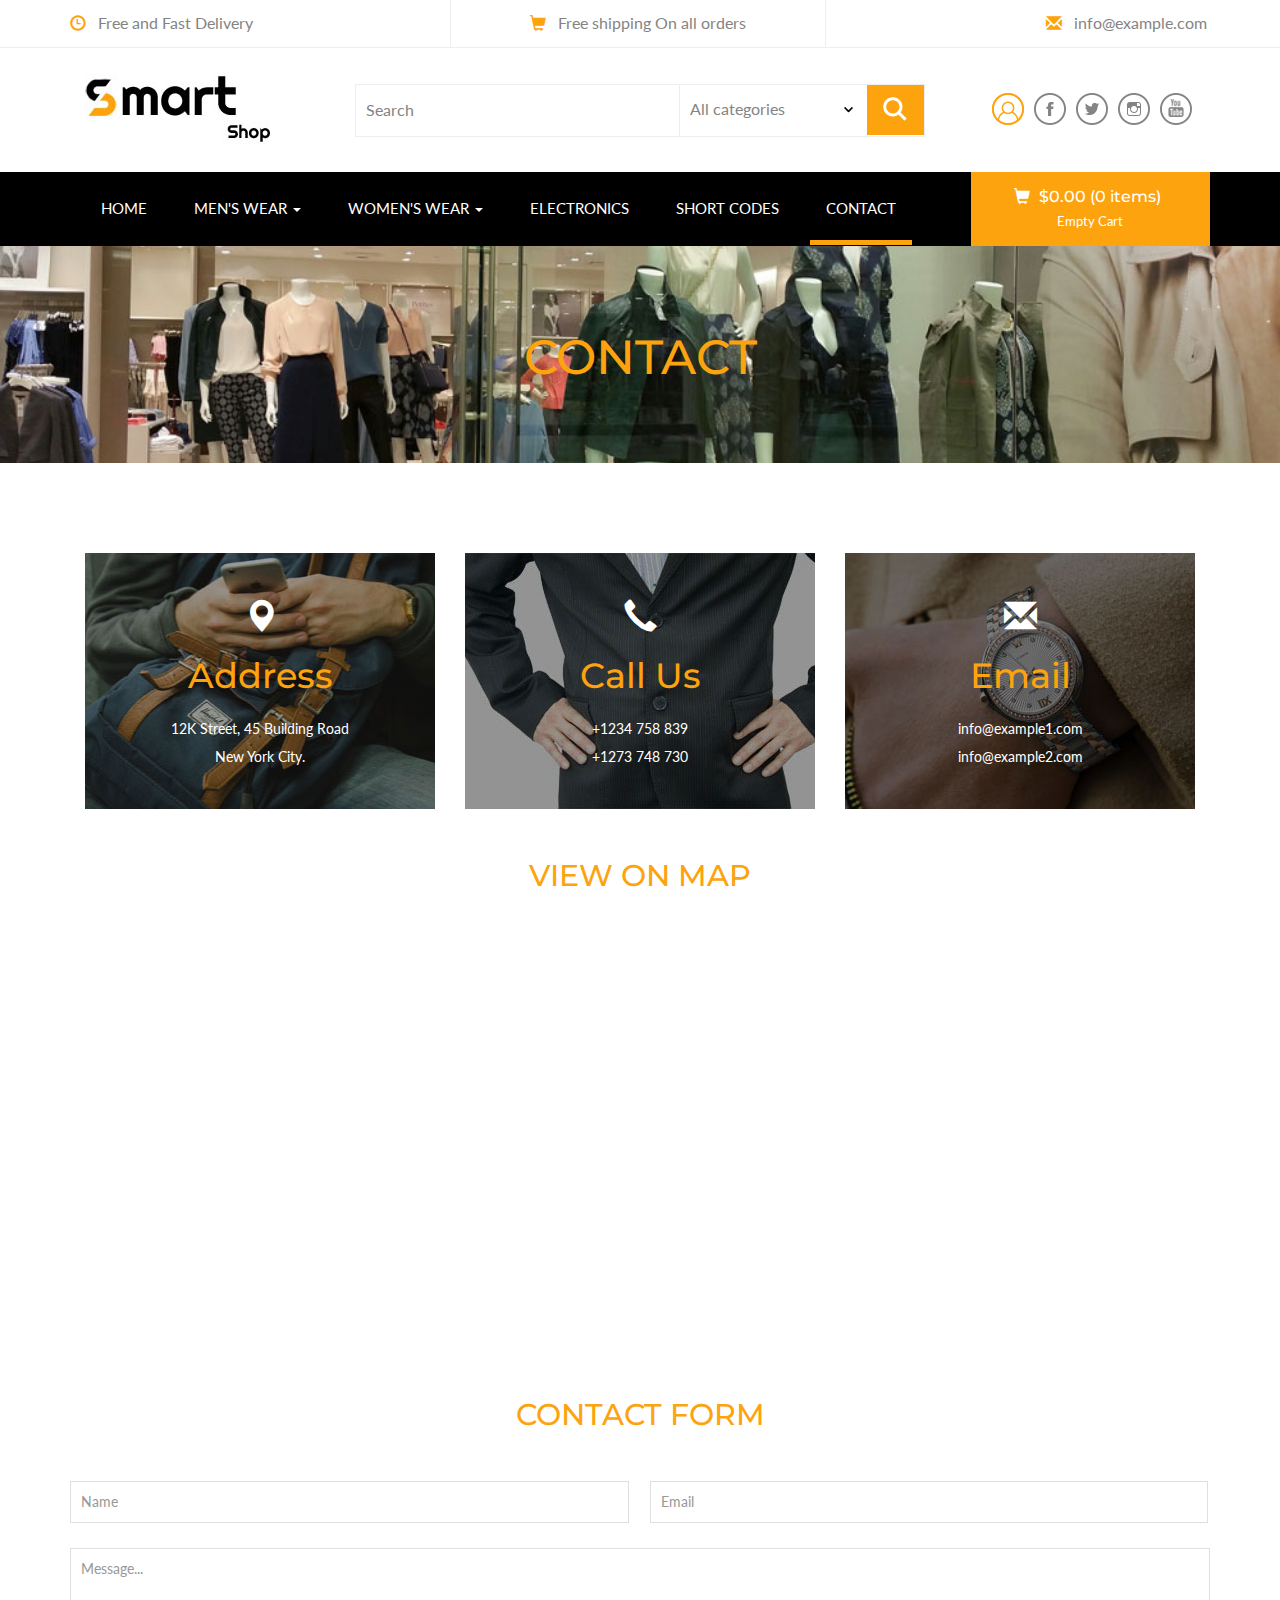
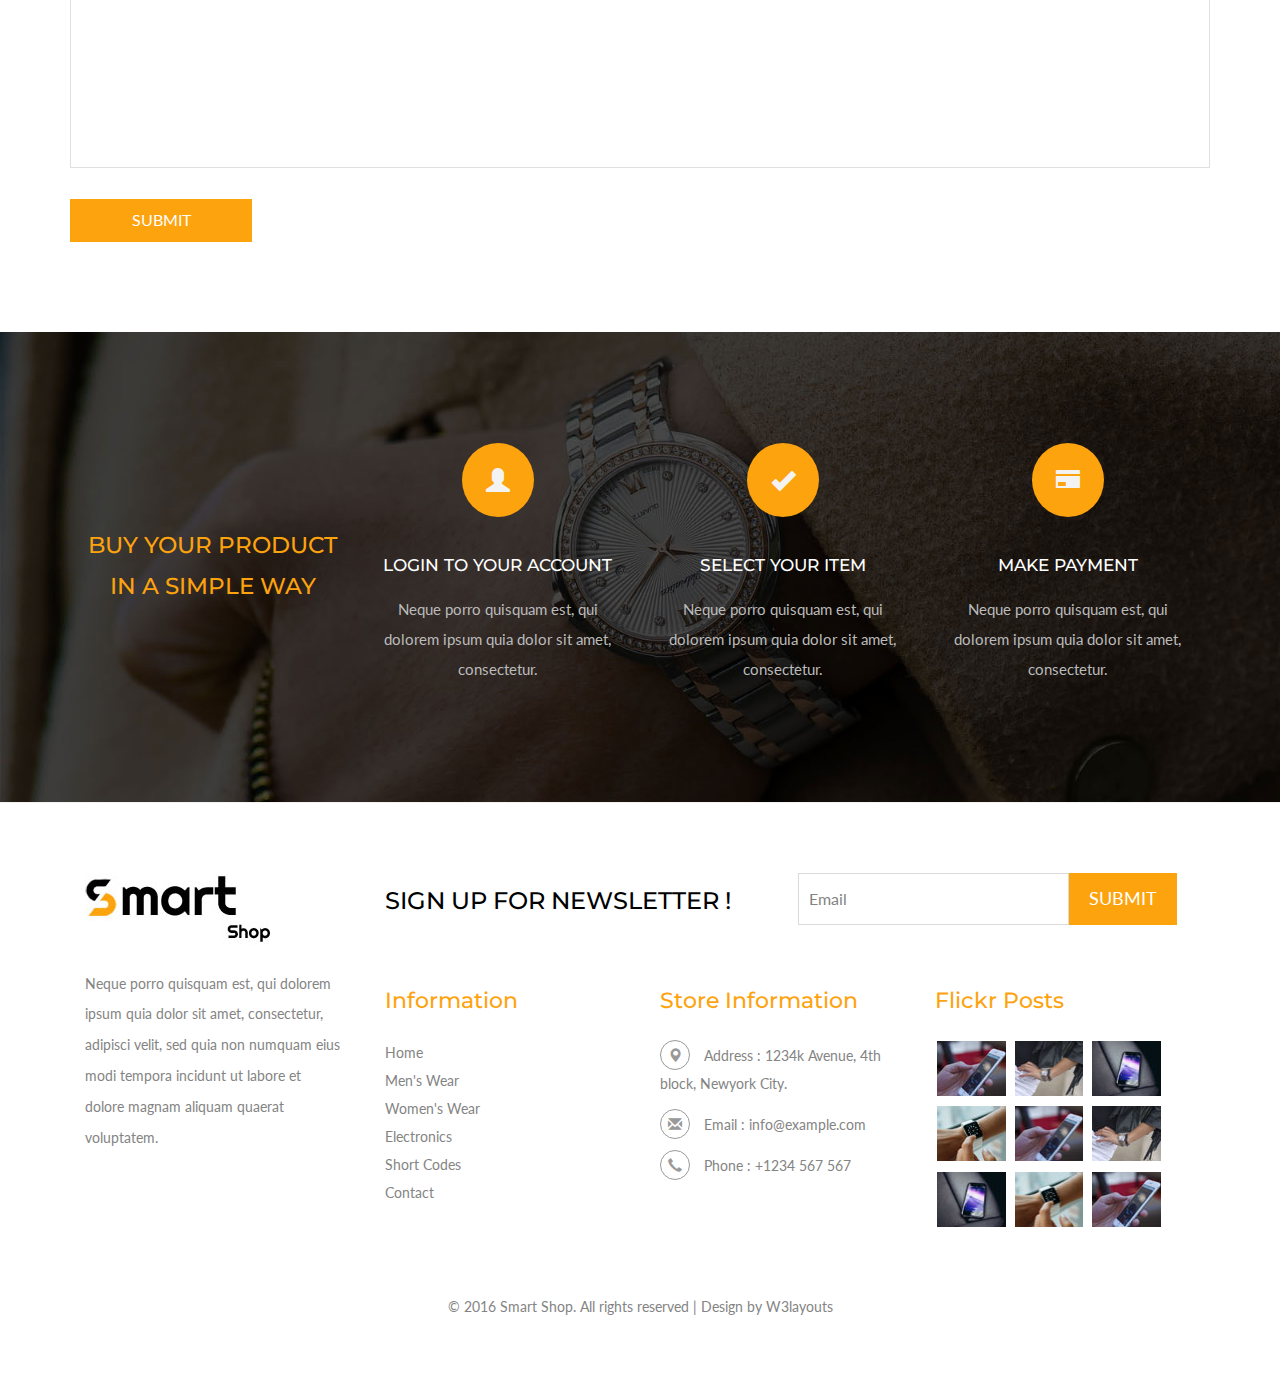
<file: web/contact.html>
<!--
Author: W3layouts
Author URL: http://w3layouts.com
License: Creative Commons Attribution 3.0 Unported
License URL: http://creativecommons.org/licenses/by/3.0/
-->
<!DOCTYPE html>
<html>
<head>
<title>Smart Shop a Ecommerce Online Shopping Category Flat Bootstrap Responsive Website Template | Contact :: w3layouts</title>
<!-- for-mobile-apps -->
<meta name="viewport" content="width=device-width, initial-scale=1">
<meta http-equiv="Content-Type" content="text/html; charset=utf-8" />
<meta name="keywords" content="Smart Shop Responsive web template, Bootstrap Web Templates, Flat Web Templates, Android Compatible web template, 
Smartphone Compatible web template, free webdesigns for Nokia, Samsung, LG, SonyEricsson, Motorola web design" />
<script type="application/x-javascript"> addEventListener("load", function() { setTimeout(hideURLbar, 0); }, false);
		function hideURLbar(){ window.scrollTo(0,1); } </script>
<!-- //for-mobile-apps -->
<link href="css/bootstrap.css" rel="stylesheet" type="text/css" media="all" />
<link href="css/style.css" rel="stylesheet" type="text/css" media="all" />
<!-- js -->
<script type="text/javascript" src="js/jquery-2.1.4.min.js"></script>
<!-- //js -->
<!-- cart -->
	<script src="js/simpleCart.min.js"></script>
<!-- cart -->
<!-- for bootstrap working -->
	<script type="text/javascript" src="js/bootstrap-3.1.1.min.js"></script>
<!-- //for bootstrap working -->
<link href='//fonts.googleapis.com/css?family=Montserrat:400,700' rel='stylesheet' type='text/css'>
<link href='//fonts.googleapis.com/css?family=Lato:400,100,100italic,300,300italic,400italic,700,900,900italic,700italic' rel='stylesheet' type='text/css'>
<script src="js/jquery.easing.min.js"></script>
</head>
<body>
<!-- header -->
<div class="header">
	<div class="container">
		<ul>
			<li><span class="glyphicon glyphicon-time" aria-hidden="true"></span>Free and Fast Delivery</li>
			<li><span class="glyphicon glyphicon-shopping-cart" aria-hidden="true"></span>Free shipping On all orders</li>
			<li><span class="glyphicon glyphicon-envelope" aria-hidden="true"></span><a href="mailto:info@example.com">info@example.com</a></li>
		</ul>
	</div>
</div>
<!-- //header -->
<!-- header-bot -->
<div class="header-bot">
	<div class="container">
		<div class="col-md-3 header-left">
			<h1><a href="index.html"><img src="images/logo3.jpg"></a></h1>
		</div>
		<div class="col-md-6 header-middle">
			<form>
				<div class="search">
					<input type="search" value="Search" onfocus="this.value = '';" onblur="if (this.value == '') {this.value = 'Search';}" required="">
				</div>
				<div class="section_room">
					<select id="country" onchange="change_country(this.value)" class="frm-field required">
						<option value="null">All categories</option>
						<option value="null">Electronics</option>     
						<option value="AX">kids Wear</option>
						<option value="AX">Men's Wear</option>
						<option value="AX">Women's Wear</option>
						<option value="AX">Watches</option>
					</select>
				</div>
				<div class="sear-sub">
					<input type="submit" value=" ">
				</div>
				<div class="clearfix"></div>
			</form>
		</div>
		<div class="col-md-3 header-right footer-bottom">
			<ul>
				<li><a href="#" class="use1" data-toggle="modal" data-target="#myModal4"><span>Login</span></a>
					
				</li>
				<li><a class="fb" href="#"></a></li>
				<li><a class="twi" href="#"></a></li>
				<li><a class="insta" href="#"></a></li>
				<li><a class="you" href="#"></a></li>
			</ul>
		</div>
		<div class="clearfix"></div>
	</div>
</div>
<!-- //header-bot -->
<!-- banner -->
<div class="ban-top">
	<div class="container">
		<div class="top_nav_left">
			<nav class="navbar navbar-default">
			  <div class="container-fluid">
				<!-- Brand and toggle get grouped for better mobile display -->
				<div class="navbar-header">
				  <button type="button" class="navbar-toggle collapsed" data-toggle="collapse" data-target="#bs-example-navbar-collapse-1" aria-expanded="false">
					<span class="sr-only">Toggle navigation</span>
					<span class="icon-bar"></span>
					<span class="icon-bar"></span>
					<span class="icon-bar"></span>
				  </button>
				</div>
				<!-- Collect the nav links, forms, and other content for toggling -->
				<div class="collapse navbar-collapse menu--shylock" id="bs-example-navbar-collapse-1">
				  <ul class="nav navbar-nav menu__list">
					<li class="active menu__item "><a class="menu__link" href="index.html">Home <span class="sr-only">(current)</span></a></li>
					<li class="dropdown menu__item">
						<a href="#" class="dropdown-toggle menu__link" data-toggle="dropdown" role="button" aria-haspopup="true" aria-expanded="false">men's wear <span class="caret"></span></a>
							<ul class="dropdown-menu multi-column columns-3">
								<div class="row">
									<div class="col-sm-6 multi-gd-img1 multi-gd-text ">
										<a href="mens.html"><img src="images/woo1.jpg" alt=" "/></a>
									</div>
									<div class="col-sm-3 multi-gd-img">
										<ul class="multi-column-dropdown">
											<li><a href="mens.html">Clothing</a></li>
											<li><a href="mens.html">Wallets</a></li>
											<li><a href="mens.html">Footwear</a></li>
											<li><a href="mens.html">Watches</a></li>
											<li><a href="mens.html">Accessories</a></li>
											<li><a href="mens.html">Bags</a></li>
											<li><a href="mens.html">Caps & Hats</a></li>
										</ul>
									</div>
									<div class="col-sm-3 multi-gd-img">
										<ul class="multi-column-dropdown">
											<li><a href="mens.html">Jewellery</a></li>
											<li><a href="mens.html">Sunglasses</a></li>
											<li><a href="mens.html">Perfumes</a></li>
											<li><a href="mens.html">Beauty</a></li>
											<li><a href="mens.html">Shirts</a></li>
											<li><a href="mens.html">Sunglasses</a></li>
											<li><a href="mens.html">Swimwear</a></li>
										</ul>
									</div>
									<div class="clearfix"></div>
								</div>
							</ul>
					</li>
					<li class="dropdown menu__item">
						<a href="#" class="dropdown-toggle menu__link" data-toggle="dropdown" role="button" aria-haspopup="true" aria-expanded="false">women's wear <span class="caret"></span></a>
							<ul class="dropdown-menu multi-column columns-3">
								<div class="row">
									<div class="col-sm-3 multi-gd-img">
										<ul class="multi-column-dropdown">
											<li><a href="womens.html">Clothing</a></li>
											<li><a href="womens.html">Wallets</a></li>
											<li><a href="womens.html">Footwear</a></li>
											<li><a href="womens.html">Watches</a></li>
											<li><a href="womens.html">Accessories</a></li>
											<li><a href="womens.html">Bags</a></li>
											<li><a href="womens.html">Caps & Hats</a></li>
										</ul>
									</div>
									<div class="col-sm-3 multi-gd-img">
										<ul class="multi-column-dropdown">
											<li><a href="womens.html">Jewellery</a></li>
											<li><a href="womens.html">Sunglasses</a></li>
											<li><a href="womens.html">Perfumes</a></li>
											<li><a href="womens.html">Beauty</a></li>
											<li><a href="womens.html">Shirts</a></li>
											<li><a href="womens.html">Sunglasses</a></li>
											<li><a href="womens.html">Swimwear</a></li>
										</ul>
									</div>
									<div class="col-sm-6 multi-gd-img multi-gd-text ">
										<a href="womens.html"><img src="images/woo.jpg" alt=" "/></a>
									</div>
									<div class="clearfix"></div>
								</div>
							</ul>
					</li>
					<li class=" menu__item"><a class="menu__link" href="electronics.html">Electronics</a></li>
					<li class=" menu__item"><a class="menu__link" href="codes.html">Short Codes</a></li>
					<li class=" menu__item menu__item--current"><a class="menu__link" href="contact.html">contact</a></li>
				  </ul>
				</div>
			  </div>
			</nav>	
		</div>
		<div class="top_nav_right">
			<div class="cart box_1">
						<a href="checkout.html">
							<h3> <div class="total">
								<i class="glyphicon glyphicon-shopping-cart" aria-hidden="true"></i>
								<span class="simpleCart_total"></span> (<span id="simpleCart_quantity" class="simpleCart_quantity"></span> items)</div>
								
							</h3>
						</a>
						<p><a href="javascript:;" class="simpleCart_empty">Empty Cart</a></p>
						
			</div>	
		</div>
		<div class="clearfix"></div>
	</div>
</div>
<!-- //banner-top -->
<!-- banner -->
<div class="page-head">
	<div class="container">
		<h3>Contact</h3>
	</div>
</div>
<!-- //banner -->
<!-- contact -->
	<div class="contact">
		<div class="container">
			<div class="contact-grids">
				<div class="col-md-4 contact-grid text-center animated wow slideInLeft" data-wow-delay=".5s">
					<div class="contact-grid1">
						<i class="glyphicon glyphicon-map-marker" aria-hidden="true"></i>
						<h4>Address</h4>
						<p>12K Street, 45 Building Road <span>New York City.</span></p>
					</div>
				</div>
				<div class="col-md-4 contact-grid text-center animated wow slideInUp" data-wow-delay=".5s">
					<div class="contact-grid2">
						<i class="glyphicon glyphicon-earphone" aria-hidden="true"></i>
						<h4>Call Us</h4>
						<p>+1234 758 839<span>+1273 748 730</span></p>
					</div>
				</div>
				<div class="col-md-4 contact-grid text-center animated wow slideInRight" data-wow-delay=".5s">
					<div class="contact-grid3">
						<i class="glyphicon glyphicon-envelope" aria-hidden="true"></i>
						<h4>Email</h4>
						<p><a href="mailto:info@example.com">info@example1.com</a><span><a href="mailto:info@example.com">info@example2.com</a></span></p>
					</div>
				</div>
				<div class="clearfix"> </div>
			</div>
			<div class="map wow fadeInDown animated" data-wow-delay=".5s">
				<h3 class="tittle">View On Map</h3>
				<iframe src="https://www.google.com/maps/embed?pb=!1m10!1m8!1m3!1d2482.432383990807!2d0.028213999961443994!3d51.52362882484525!3m2!1i1024!2i768!4f13.1!5e0!3m2!1sen!2sin!4v1423469959819" frameborder="0" style="border:0"></iframe>
			</div>
			<h3 class="tittle">Contact Form</h3>
			<form>
				<div class="contact-form2">
					<input type="text" value="Name" onfocus="this.value = '';" onblur="if (this.value == '') {this.value = 'Name';}" required="">
					<input type="email" value="Email" onfocus="this.value = '';" onblur="if (this.value == '') {this.value = 'Email';}" required="">
					<textarea type="text" onfocus="this.value = '';" onblur="if (this.value == '') {this.value = 'Message...';}" required="">Message...</textarea>
					<input type="submit" value="Submit" >
				</div>
			</form>
		</div>
	</div>
	
<!-- //contact -->

<!-- //product-nav -->
<div class="coupons">
	<div class="container">
		<div class="coupons-grids text-center">
			<div class="col-md-3 coupons-gd">
				<h3>Buy your product in a simple way</h3>
			</div>
			<div class="col-md-3 coupons-gd">
				<span class="glyphicon glyphicon-user" aria-hidden="true"></span>
				<h4>LOGIN TO YOUR ACCOUNT</h4>
				<p>Neque porro quisquam est, qui dolorem ipsum quia dolor
			sit amet, consectetur.</p>
			</div>
			<div class="col-md-3 coupons-gd">
				<span class="glyphicon glyphicon-ok" aria-hidden="true"></span>
				<h4>SELECT YOUR ITEM</h4>
				<p>Neque porro quisquam est, qui dolorem ipsum quia dolor
			sit amet, consectetur.</p>
			</div>
			<div class="col-md-3 coupons-gd">
				<span class="glyphicon glyphicon-credit-card" aria-hidden="true"></span>
				<h4>MAKE PAYMENT</h4>
				<p>Neque porro quisquam est, qui dolorem ipsum quia dolor
			sit amet, consectetur.</p>
			</div>
			<div class="clearfix"> </div>
		</div>
	</div>
</div>
<!-- footer -->
<div class="footer">
	<div class="container">
		<div class="col-md-3 footer-left">
			<h2><a href="index.html"><img src="images/logo3.jpg" alt=" " /></a></h2>
			<p>Neque porro quisquam est, qui dolorem ipsum quia dolor
			sit amet, consectetur, adipisci velit, sed quia non 
			numquam eius modi tempora incidunt ut labore 
			et dolore magnam aliquam quaerat voluptatem.</p>
		</div>
		<div class="col-md-9 footer-right">
			<div class="col-sm-6 newsleft">
				<h3>SIGN UP FOR NEWSLETTER !</h3>
			</div>
			<div class="col-sm-6 newsright">
				<form>
					<input type="text" value="Email" onfocus="this.value = '';" onblur="if (this.value == '') {this.value = 'Email';}" required="">
					<input type="submit" value="Submit">
				</form>
			</div>
			<div class="clearfix"></div>
			<div class="sign-grds">
				<div class="col-md-4 sign-gd">
					<h4>Information</h4>
					<ul>
						<li><a href="index.html">Home</a></li>
						<li><a href="mens.html">Men's Wear</a></li>
						<li><a href="womens.html">Women's Wear</a></li>
						<li><a href="electronics.html">Electronics</a></li>
						<li><a href="codes.html">Short Codes</a></li>
						<li><a href="contact.html">Contact</a></li>
					</ul>
				</div>
				
				<div class="col-md-4 sign-gd-two">
					<h4>Store Information</h4>
					<ul>
						<li><i class="glyphicon glyphicon-map-marker" aria-hidden="true"></i>Address : 1234k Avenue, 4th block, <span>Newyork City.</span></li>
						<li><i class="glyphicon glyphicon-envelope" aria-hidden="true"></i>Email : <a href="mailto:info@example.com">info@example.com</a></li>
						<li><i class="glyphicon glyphicon-earphone" aria-hidden="true"></i>Phone : +1234 567 567</li>
					</ul>
				</div>
				<div class="col-md-4 sign-gd flickr-post">
					<h4>Flickr Posts</h4>
					<ul>
						<li><a href="single.html"><img src="images/b15.jpg" alt=" " class="img-responsive" /></a></li>
						<li><a href="single.html"><img src="images/b16.jpg" alt=" " class="img-responsive" /></a></li>
						<li><a href="single.html"><img src="images/b17.jpg" alt=" " class="img-responsive" /></a></li>
						<li><a href="single.html"><img src="images/b18.jpg" alt=" " class="img-responsive" /></a></li>
						<li><a href="single.html"><img src="images/b15.jpg" alt=" " class="img-responsive" /></a></li>
						<li><a href="single.html"><img src="images/b16.jpg" alt=" " class="img-responsive" /></a></li>
						<li><a href="single.html"><img src="images/b17.jpg" alt=" " class="img-responsive" /></a></li>
						<li><a href="single.html"><img src="images/b18.jpg" alt=" " class="img-responsive" /></a></li>
						<li><a href="single.html"><img src="images/b15.jpg" alt=" " class="img-responsive" /></a></li>
					</ul>
				</div>
				<div class="clearfix"></div>
			</div>
		</div>
		<div class="clearfix"></div>
		<p class="copy-right">&copy 2016 Smart Shop. All rights reserved | Design by <a href="http://w3layouts.com/">W3layouts</a></p>
	</div>
</div>
<!-- //footer -->
<!-- login -->
			<div class="modal fade" id="myModal4" tabindex="-1" role="dialog" aria-labelledby="myModalLabel">
				<div class="modal-dialog" role="document">
					<div class="modal-content modal-info">
						<div class="modal-header">
							<button type="button" class="close" data-dismiss="modal" aria-label="Close"><span aria-hidden="true">&times;</span></button>						
						</div>
						<div class="modal-body modal-spa">
							<div class="login-grids">
								<div class="login">
									<div class="login-bottom">
										<h3>Sign up for free</h3>
										<form>
											<div class="sign-up">
												<h4>Email :</h4>
												<input type="text" value="Type here" onfocus="this.value = '';" onblur="if (this.value == '') {this.value = 'Type here';}" required="">	
											</div>
											<div class="sign-up">
												<h4>Password :</h4>
												<input type="password" value="Password" onfocus="this.value = '';" onblur="if (this.value == '') {this.value = 'Password';}" required="">
												
											</div>
											<div class="sign-up">
												<h4>Re-type Password :</h4>
												<input type="password" value="Password" onfocus="this.value = '';" onblur="if (this.value == '') {this.value = 'Password';}" required="">
												
											</div>
											<div class="sign-up">
												<input type="submit" value="REGISTER NOW" >
											</div>
											
										</form>
									</div>
									<div class="login-right">
										<h3>Sign in with your account</h3>
										<form>
											<div class="sign-in">
												<h4>Email :</h4>
												<input type="text" value="Type here" onfocus="this.value = '';" onblur="if (this.value == '') {this.value = 'Type here';}" required="">	
											</div>
											<div class="sign-in">
												<h4>Password :</h4>
												<input type="password" value="Password" onfocus="this.value = '';" onblur="if (this.value == '') {this.value = 'Password';}" required="">
												<a href="#">Forgot password?</a>
											</div>
											<div class="single-bottom">
												<input type="checkbox"  id="brand" value="">
												<label for="brand"><span></span>Remember Me.</label>
											</div>
											<div class="sign-in">
												<input type="submit" value="SIGNIN" >
											</div>
										</form>
									</div>
									<div class="clearfix"></div>
								</div>
								<p>By logging in you agree to our <a href="#">Terms and Conditions</a> and <a href="#">Privacy Policy</a></p>
							</div>
						</div>
					</div>
				</div>
			</div>
<!-- //login -->
</body>
</html>
</file>
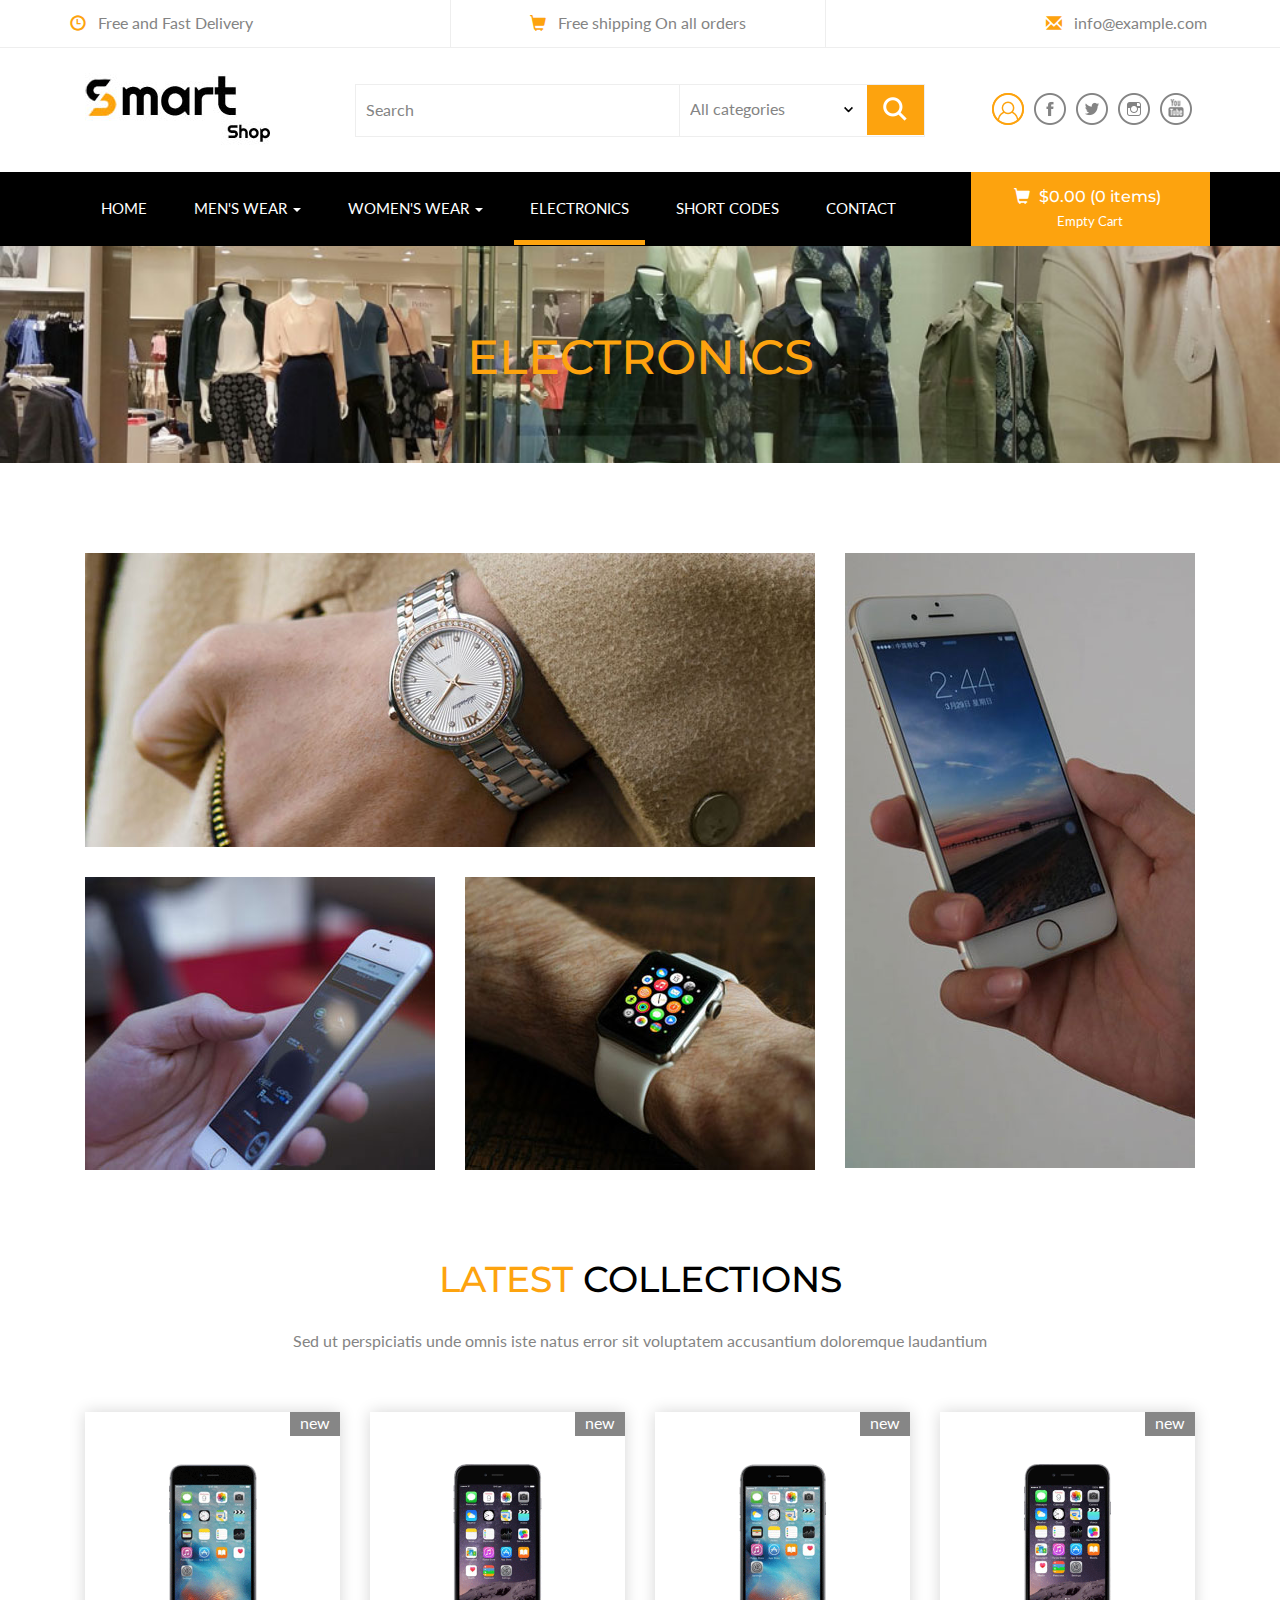
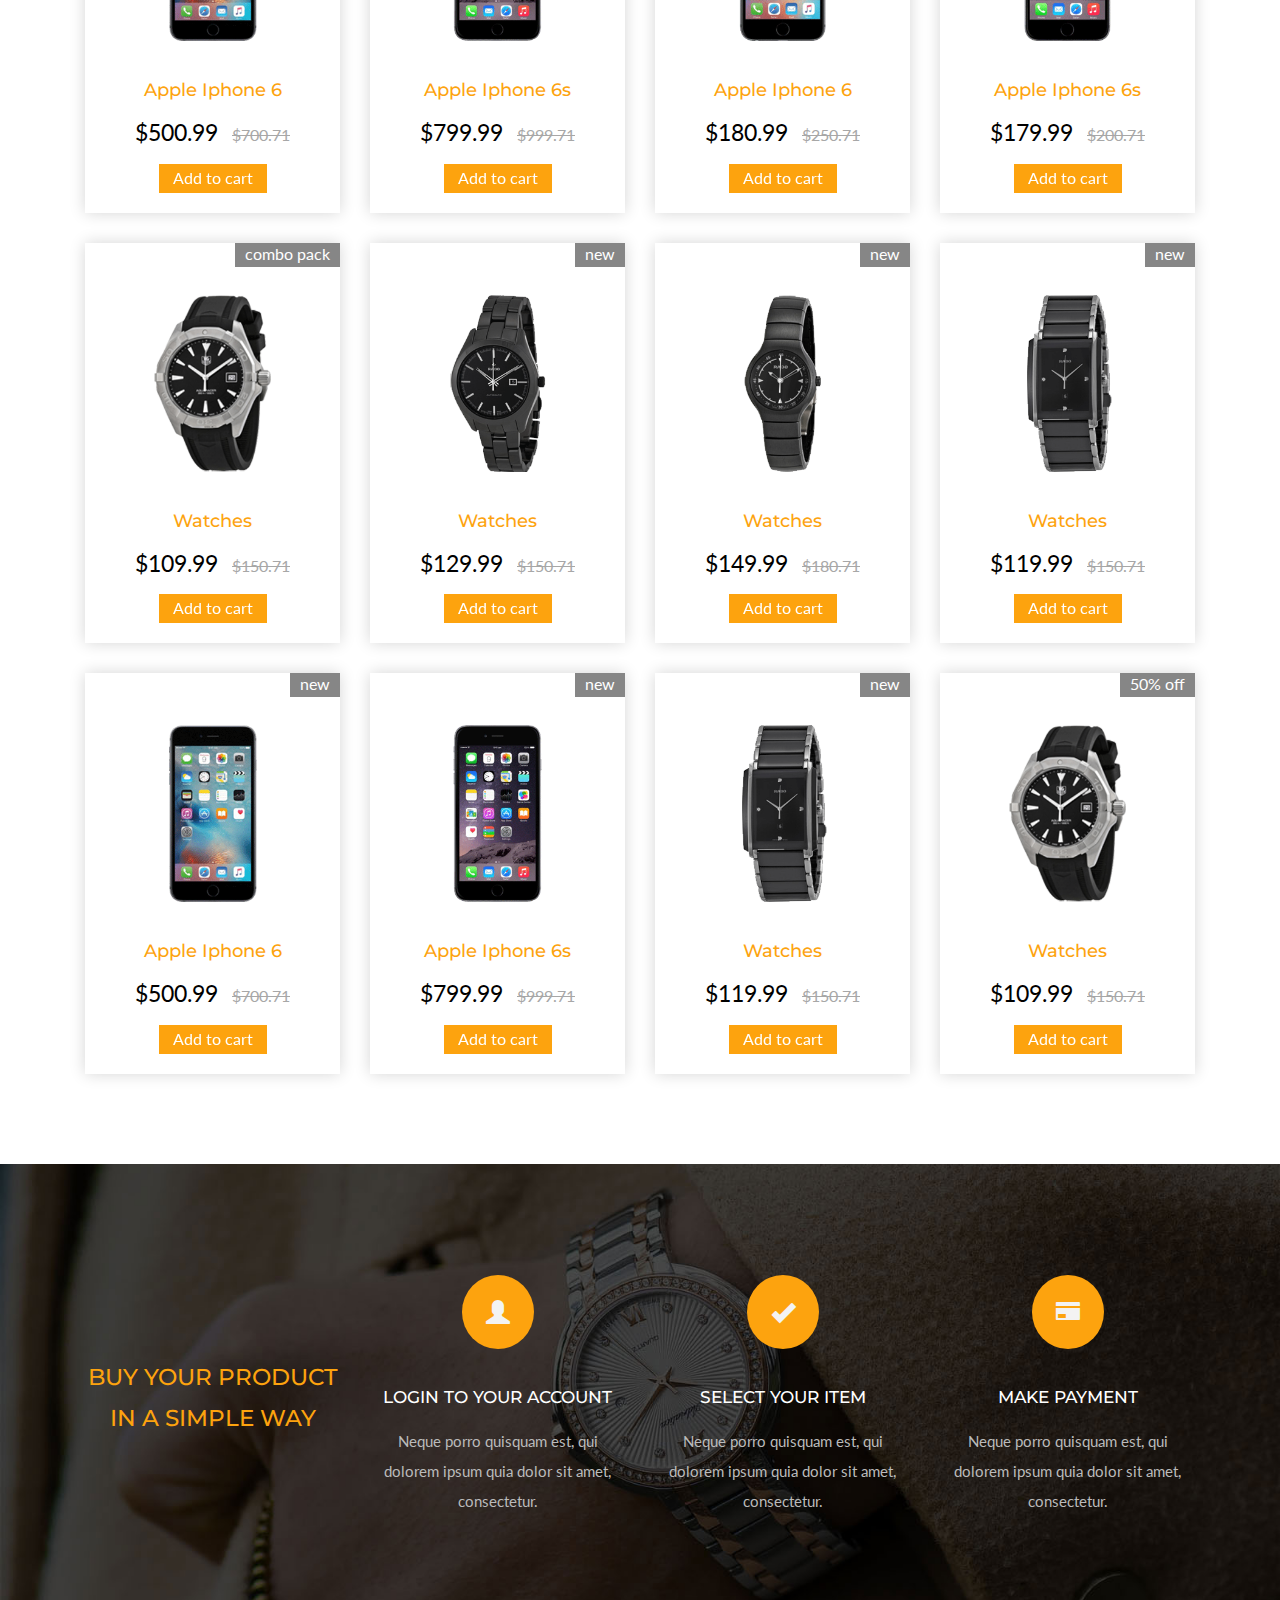
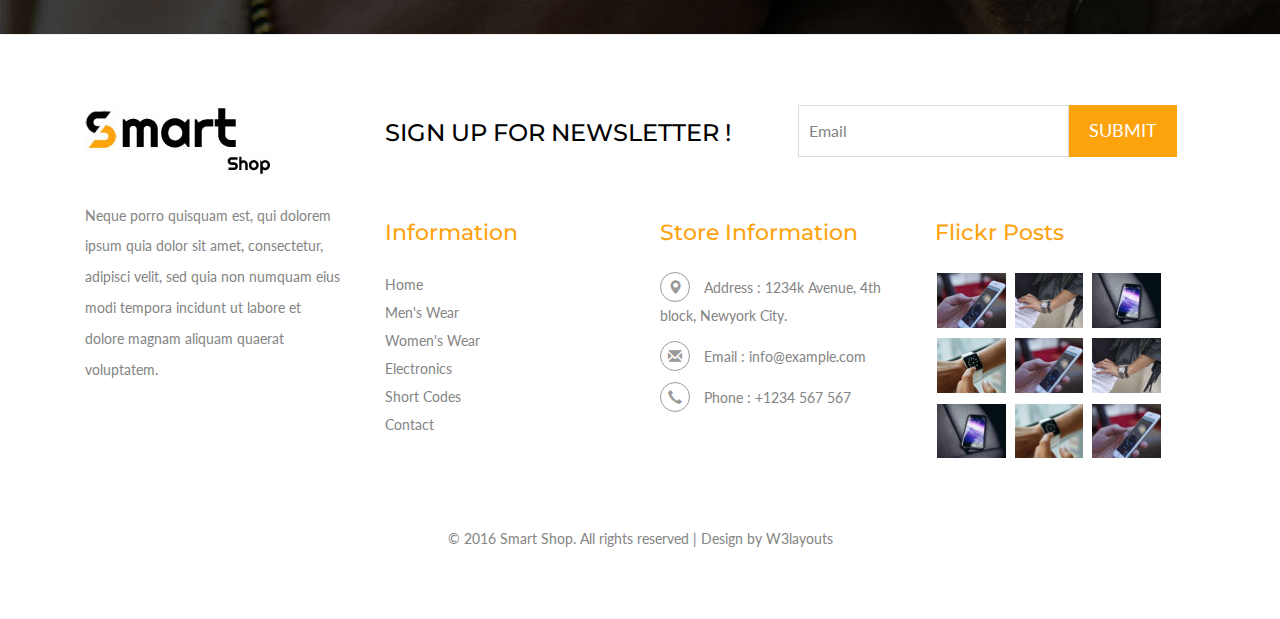
<file: web/electronics.html>
<!--
Author: W3layouts
Author URL: http://w3layouts.com
License: Creative Commons Attribution 3.0 Unported
License URL: http://creativecommons.org/licenses/by/3.0/
-->
<!DOCTYPE html>
<html>
<head>
<title>Smart Shop a Ecommerce Online Shopping Category Flat Bootstrap Responsive Website Template | Electronics :: w3layouts</title>
<!-- for-mobile-apps -->
<meta name="viewport" content="width=device-width, initial-scale=1">
<meta http-equiv="Content-Type" content="text/html; charset=utf-8" />
<meta name="keywords" content="Smart Shop Responsive web template, Bootstrap Web Templates, Flat Web Templates, Android Compatible web template, 
Smartphone Compatible web template, free webdesigns for Nokia, Samsung, LG, SonyEricsson, Motorola web design" />
<script type="application/x-javascript"> addEventListener("load", function() { setTimeout(hideURLbar, 0); }, false);
		function hideURLbar(){ window.scrollTo(0,1); } </script>
<!-- //for-mobile-apps -->
<link href="css/bootstrap.css" rel="stylesheet" type="text/css" media="all" />
<link href="css/style.css" rel="stylesheet" type="text/css" media="all" />
<!-- js -->
<script type="text/javascript" src="js/jquery-2.1.4.min.js"></script>
<!-- //js -->
<!-- cart -->
	<script src="js/simpleCart.min.js"></script>
<!-- cart -->
<!-- for bootstrap working -->
	<script type="text/javascript" src="js/bootstrap-3.1.1.min.js"></script>
<!-- //for bootstrap working -->
<link href='//fonts.googleapis.com/css?family=Montserrat:400,700' rel='stylesheet' type='text/css'>
<link href='//fonts.googleapis.com/css?family=Lato:400,100,100italic,300,300italic,400italic,700,900,900italic,700italic' rel='stylesheet' type='text/css'>
<script src="js/jquery.easing.min.js"></script>
</head>
<body>
<!-- header -->
<div class="header">
	<div class="container">
		<ul>
			<li><span class="glyphicon glyphicon-time" aria-hidden="true"></span>Free and Fast Delivery</li>
			<li><span class="glyphicon glyphicon-shopping-cart" aria-hidden="true"></span>Free shipping On all orders</li>
			<li><span class="glyphicon glyphicon-envelope" aria-hidden="true"></span><a href="mailto:info@example.com">info@example.com</a></li>
		</ul>
	</div>
</div>
<!-- //header -->
<!-- header-bot -->
<div class="header-bot">
	<div class="container">
		<div class="col-md-3 header-left">
			<h1><a href="index.html"><img src="images/logo3.jpg"></a></h1>
		</div>
		<div class="col-md-6 header-middle">
			<form>
				<div class="search">
					<input type="search" value="Search" onfocus="this.value = '';" onblur="if (this.value == '') {this.value = 'Search';}" required="">
				</div>
				<div class="section_room">
					<select id="country" onchange="change_country(this.value)" class="frm-field required">
						<option value="null">All categories</option>
						<option value="null">Electronics</option>     
						<option value="AX">kids Wear</option>
						<option value="AX">Men's Wear</option>
						<option value="AX">Women's Wear</option>
						<option value="AX">Watches</option>
					</select>
				</div>
				<div class="sear-sub">
					<input type="submit" value=" ">
				</div>
				<div class="clearfix"></div>
			</form>
		</div>
		<div class="col-md-3 header-right footer-bottom">
			<ul>
				<li><a href="#" class="use1" data-toggle="modal" data-target="#myModal4"><span>Login</span></a>
					
				</li>
				<li><a class="fb" href="#"></a></li>
				<li><a class="twi" href="#"></a></li>
				<li><a class="insta" href="#"></a></li>
				<li><a class="you" href="#"></a></li>
			</ul>
		</div>
		<div class="clearfix"></div>
	</div>
</div>
<!-- //header-bot -->
<!-- banner -->
<div class="ban-top">
	<div class="container">
		<div class="top_nav_left">
			<nav class="navbar navbar-default">
			  <div class="container-fluid">
				<!-- Brand and toggle get grouped for better mobile display -->
				<div class="navbar-header">
				  <button type="button" class="navbar-toggle collapsed" data-toggle="collapse" data-target="#bs-example-navbar-collapse-1" aria-expanded="false">
					<span class="sr-only">Toggle navigation</span>
					<span class="icon-bar"></span>
					<span class="icon-bar"></span>
					<span class="icon-bar"></span>
				  </button>
				</div>
				<!-- Collect the nav links, forms, and other content for toggling -->
				<div class="collapse navbar-collapse menu--shylock" id="bs-example-navbar-collapse-1">
				  <ul class="nav navbar-nav menu__list">
					<li class="active menu__item "><a class="menu__link" href="index.html">Home <span class="sr-only">(current)</span></a></li>
					<li class="dropdown menu__item">
						<a href="#" class="dropdown-toggle menu__link" data-toggle="dropdown" role="button" aria-haspopup="true" aria-expanded="false">men's wear <span class="caret"></span></a>
							<ul class="dropdown-menu multi-column columns-3">
								<div class="row">
									<div class="col-sm-6 multi-gd-img1 multi-gd-text ">
										<a href="mens.html"><img src="images/woo1.jpg" alt=" "/></a>
									</div>
									<div class="col-sm-3 multi-gd-img">
										<ul class="multi-column-dropdown">
											<li><a href="mens.html">Clothing</a></li>
											<li><a href="mens.html">Wallets</a></li>
											<li><a href="mens.html">Footwear</a></li>
											<li><a href="mens.html">Watches</a></li>
											<li><a href="mens.html">Accessories</a></li>
											<li><a href="mens.html">Bags</a></li>
											<li><a href="mens.html">Caps & Hats</a></li>
										</ul>
									</div>
									<div class="col-sm-3 multi-gd-img">
										<ul class="multi-column-dropdown">
											<li><a href="mens.html">Jewellery</a></li>
											<li><a href="mens.html">Sunglasses</a></li>
											<li><a href="mens.html">Perfumes</a></li>
											<li><a href="mens.html">Beauty</a></li>
											<li><a href="mens.html">Shirts</a></li>
											<li><a href="mens.html">Sunglasses</a></li>
											<li><a href="mens.html">Swimwear</a></li>
										</ul>
									</div>
									<div class="clearfix"></div>
								</div>
							</ul>
					</li>
					<li class="dropdown menu__item">
						<a href="#" class="dropdown-toggle menu__link" data-toggle="dropdown" role="button" aria-haspopup="true" aria-expanded="false">women's wear <span class="caret"></span></a>
							<ul class="dropdown-menu multi-column columns-3">
								<div class="row">
									<div class="col-sm-3 multi-gd-img">
										<ul class="multi-column-dropdown">
											<li><a href="womens.html">Clothing</a></li>
											<li><a href="womens.html">Wallets</a></li>
											<li><a href="womens.html">Footwear</a></li>
											<li><a href="womens.html">Watches</a></li>
											<li><a href="womens.html">Accessories</a></li>
											<li><a href="womens.html">Bags</a></li>
											<li><a href="womens.html">Caps & Hats</a></li>
										</ul>
									</div>
									<div class="col-sm-3 multi-gd-img">
										<ul class="multi-column-dropdown">
											<li><a href="womens.html">Jewellery</a></li>
											<li><a href="womens.html">Sunglasses</a></li>
											<li><a href="womens.html">Perfumes</a></li>
											<li><a href="womens.html">Beauty</a></li>
											<li><a href="womens.html">Shirts</a></li>
											<li><a href="womens.html">Sunglasses</a></li>
											<li><a href="womens.html">Swimwear</a></li>
										</ul>
									</div>
									<div class="col-sm-6 multi-gd-img multi-gd-text ">
										<a href="womens.html"><img src="images/woo.jpg" alt=" "/></a>
									</div>
									<div class="clearfix"></div>
								</div>
							</ul>
					</li>
					<li class=" menu__item menu__item--current"><a class="menu__link" href="electronics.html">Electronics</a></li>
					<li class=" menu__item"><a class="menu__link" href="codes.html">Short Codes</a></li>
					<li class=" menu__item"><a class="menu__link" href="contact.html">contact</a></li>
				  </ul>
				</div>
			  </div>
			</nav>	
		</div>
		<div class="top_nav_right">
			<div class="cart box_1">
						<a href="checkout.html">
							<h3> <div class="total">
								<i class="glyphicon glyphicon-shopping-cart" aria-hidden="true"></i>
								<span class="simpleCart_total"></span> (<span id="simpleCart_quantity" class="simpleCart_quantity"></span> items)</div>
								
							</h3>
						</a>
						<p><a href="javascript:;" class="simpleCart_empty">Empty Cart</a></p>
						
			</div>	
		</div>
		<div class="clearfix"></div>
	</div>
</div>
<!-- //banner-top -->
<!-- banner -->
<div class="page-head">
	<div class="container">
		<h3>Electronics</h3>
	</div>
</div>
<!-- //banner -->
<!-- Electronics -->
<div class="electronics">
	<div class="container">
		<div class="col-md-8 electro-left text-center">
			<div class="electro-img-left mask">
				<div class="content-grid-effect slow-zoom vertical">
					<div class="img-box"><img src="images/watch.jpg" alt="image" class="img-responsive zoom-img"></div>
						<div class="info-box">
							<div class="info-content electro-text simpleCart_shelfItem">
								<h4>Branded Watches</h4>
								<span class="separator"></span>
								<p><span class="item_price">$500</span></p>
								<span class="separator"></span>
								<a class="item_add hvr-outline-out button2" href="#">add to cart </a>
							</div>
						</div>
				</div>
			</div>
			<div class="electro-img-btm-left mask">
				<div class="content-grid-effect slow-zoom vertical">
					<div class="img-box"><img src="images/e1.jpg" alt="image" class="img-responsive zoom-img"></div>
						<div class="info-box">
							<div class="info-content electro-text simpleCart_shelfItem">
								<h4>Mobiles</h4>
								<span class="separator"></span>
								<p><span class="item_price">$500</span></p>
								<span class="separator"></span>
								<a class="item_add hvr-outline-out button2" href="#">add to cart </a>
							</div>
						</div>
				</div>
			</div>
			<div class="electro-img-btm-right mask">
				<div class="content-grid-effect slow-zoom vertical">
					<div class="img-box"><img src="images/e2.jpg" alt="image" class="img-responsive zoom-img"></div>
						<div class="info-box">
							<div class="info-content electro-text simpleCart_shelfItem">
								<h4>Branded Watches</h4>
								<span class="separator"></span>
								<p><span class="item_price">$500</span></p>
								<span class="separator"></span>
								<a class="item_add hvr-outline-out button2" href="#">add to cart </a>
							</div>
						</div>
				</div>
			</div>
			<div class="clearfix"></div>
		</div>
		<div class="col-md-4 electro-right text-center">
			<div class="electro-img-rt mask">
				<div class="content-grid-effect slow-zoom vertical">
					<div class="img-box"><img src="images/e4.jpg" alt="image" class="img-responsive zoom-img"></div>
						<div class="info-box">
							<div class="info-content electro-text simpleCart_shelfItem">
								<h4>Mobiles</h4>
								<span class="separator"></span>
								<p><span class="item_price">$500</span></p>
								<span class="separator"></span>
								<a class="item_add hvr-outline-out button2" href="#">add to cart </a>
							</div>
						</div>
				</div>
			</div>
		</div>
		<div class="clearfix"></div>
			<div class="ele-bottom-grid">
				<h3><span>Latest </span>Collections</h3>
				<p>Sed ut perspiciatis unde omnis iste natus error sit voluptatem accusantium doloremque laudantium</p>
					<div class="col-md-3 product-men">
							<div class="men-pro-item simpleCart_shelfItem">
								<div class="men-thumb-item">
									<img src="images/ph1.png" alt="" class="pro-image-front">
									<img src="images/ph1.png" alt="" class="pro-image-back">
										<div class="men-cart-pro">
											<div class="inner-men-cart-pro">
												<a href="single.html" class="link-product-add-cart">Quick View</a>
											</div>
										</div>
										<span class="product-new-top">New</span>
										
								</div>
								<div class="item-info-product ">
									<h4><a href="single.html">Apple Iphone 6</a></h4>
									<div class="info-product-price">
										<span class="item_price">$500.99</span>
										<del>$700.71</del>
									</div>
									<a href="#" class="item_add single-item hvr-outline-out button2">Add to cart</a>									
								</div>
							</div>
						</div>
						<div class="col-md-3 product-men">
							<div class="men-pro-item simpleCart_shelfItem">
								<div class="men-thumb-item">
									<img src="images/ph3.png" alt="" class="pro-image-front">
									<img src="images/ph3.png" alt="" class="pro-image-back">
										<div class="men-cart-pro">
											<div class="inner-men-cart-pro">
												<a href="single.html" class="link-product-add-cart">Quick View</a>
											</div>
										</div>
										<span class="product-new-top">New</span>
										
								</div>
								<div class="item-info-product ">
									<h4><a href="single.html">Apple Iphone 6s</a></h4>
									<div class="info-product-price">
										<span class="item_price">$799.99</span>
										<del>$999.71</del>
									</div>
									<a href="#" class="item_add single-item hvr-outline-out button2">Add to cart</a>									
								</div>
							</div>
						</div>
						<div class="col-md-3 product-men">
							<div class="men-pro-item simpleCart_shelfItem">
								<div class="men-thumb-item">
									<img src="images/ph2.png" alt="" class="pro-image-front">
									<img src="images/ph2.png" alt="" class="pro-image-back">
										<div class="men-cart-pro">
											<div class="inner-men-cart-pro">
												<a href="single.html" class="link-product-add-cart">Quick View</a>
											</div>
										</div>
										<span class="product-new-top">New</span>
										
								</div>
								<div class="item-info-product ">
									<h4><a href="single.html">Apple Iphone 6</a></h4>
									<div class="info-product-price">
										<span class="item_price">$180.99</span>
										<del>$250.71</del>
									</div>
									<a href="#" class="item_add single-item hvr-outline-out button2">Add to cart</a>									
								</div>
							</div>
						</div>
						<div class="col-md-3 product-men">
							<div class="men-pro-item simpleCart_shelfItem">
								<div class="men-thumb-item">
									<img src="images/ph4.png" alt="" class="pro-image-front">
									<img src="images/ph4.png" alt="" class="pro-image-back">
										<div class="men-cart-pro">
											<div class="inner-men-cart-pro">
												<a href="single.html" class="link-product-add-cart">Quick View</a>
											</div>
										</div>
										<span class="product-new-top">New</span>
										
								</div>
								<div class="item-info-product ">
									<h4><a href="single.html">Apple Iphone 6s</a></h4>
									<div class="info-product-price">
										<span class="item_price">$179.99</span>
										<del>$200.71</del>
									</div>
									<a href="#" class="item_add single-item hvr-outline-out button2">Add to cart</a>									
								</div>
							</div>
						</div>
						<div class="col-md-3 product-men yes-marg">
							<div class="men-pro-item simpleCart_shelfItem">
								<div class="men-thumb-item">
									<img src="images/ep1.png" alt="" class="pro-image-front">
									<img src="images/ep1.png" alt="" class="pro-image-back">
										<div class="men-cart-pro">
											<div class="inner-men-cart-pro">
												<a href="single.html" class="link-product-add-cart">Quick View</a>
											</div>
										</div>
										<span class="product-new-top">Combo Pack</span>
										
								</div>
								<div class="item-info-product ">
									<h4><a href="single.html">Watches</a></h4>
									<div class="info-product-price">
										<span class="item_price">$109.99</span>
										<del>$150.71</del>
									</div>
									<a href="#" class="item_add single-item hvr-outline-out button2">Add to cart</a>									
								</div>
							</div>
						</div>
						<div class="col-md-3 product-men yes-marg">
							<div class="men-pro-item simpleCart_shelfItem">
								<div class="men-thumb-item">
									<img src="images/ep2.png" alt="" class="pro-image-front">
									<img src="images/ep2.png" alt="" class="pro-image-back">
										<div class="men-cart-pro">
											<div class="inner-men-cart-pro">
												<a href="single.html" class="link-product-add-cart">Quick View</a>
											</div>
										</div>
										<span class="product-new-top">New</span>
										
								</div>
								<div class="item-info-product ">
									<h4><a href="single.html">Watches</a></h4>
									<div class="info-product-price">
										<span class="item_price">$129.99</span>
										<del>$150.71</del>
									</div>
									<a href="#" class="item_add single-item hvr-outline-out button2">Add to cart</a>									
								</div>
							</div>
						</div>
						<div class="col-md-3 product-men yes-marg">
							<div class="men-pro-item simpleCart_shelfItem">
								<div class="men-thumb-item">
									<img src="images/ep3.png" alt="" class="pro-image-front">
									<img src="images/ep3.png" alt="" class="pro-image-back">
										<div class="men-cart-pro">
											<div class="inner-men-cart-pro">
												<a href="single.html" class="link-product-add-cart">Quick View</a>
											</div>
										</div>
										<span class="product-new-top">New</span>
										
								</div>
								<div class="item-info-product ">
									<h4><a href="single.html">Watches</a></h4>
									<div class="info-product-price">
										<span class="item_price">$149.99</span>
										<del>$180.71</del>
									</div>
									<a href="#" class="item_add single-item hvr-outline-out button2">Add to cart</a>									
								</div>
							</div>
						</div>
						<div class="col-md-3 product-men yes-marg">
							<div class="men-pro-item simpleCart_shelfItem">
								<div class="men-thumb-item">
									<img src="images/ep4.png" alt="" class="pro-image-front">
									<img src="images/ep4.png" alt="" class="pro-image-back">
										<div class="men-cart-pro">
											<div class="inner-men-cart-pro">
												<a href="single.html" class="link-product-add-cart">Quick View</a>
											</div>
										</div>
										<span class="product-new-top">New</span>
										
								</div>
								<div class="item-info-product ">
									<h4><a href="single.html">Watches</a></h4>
									<div class="info-product-price">
										<span class="item_price">$119.99</span>
										<del>$150.71</del>
									</div>
									<a href="#" class="item_add single-item hvr-outline-out button2">Add to cart</a>									
								</div>
							</div>
						</div>	
						<div class="col-md-3 product-men yes-marg">
							<div class="men-pro-item simpleCart_shelfItem">
								<div class="men-thumb-item">
									<img src="images/ph1.png" alt="" class="pro-image-front">
									<img src="images/ph1.png" alt="" class="pro-image-back">
										<div class="men-cart-pro">
											<div class="inner-men-cart-pro">
												<a href="single.html" class="link-product-add-cart">Quick View</a>
											</div>
										</div>
										<span class="product-new-top">New</span>
										
								</div>
								<div class="item-info-product ">
									<h4><a href="single.html">Apple Iphone 6</a></h4>
									<div class="info-product-price">
										<span class="item_price">$500.99</span>
										<del>$700.71</del>
									</div>
									<a href="#" class="item_add single-item hvr-outline-out button2">Add to cart</a>									
								</div>
							</div>
						</div>
						<div class="col-md-3 product-men yes-marg">
							<div class="men-pro-item simpleCart_shelfItem">
								<div class="men-thumb-item">
									<img src="images/ph3.png" alt="" class="pro-image-front">
									<img src="images/ph3.png" alt="" class="pro-image-back">
										<div class="men-cart-pro">
											<div class="inner-men-cart-pro">
												<a href="single.html" class="link-product-add-cart">Quick View</a>
											</div>
										</div>
										<span class="product-new-top">New</span>
										
								</div>
								<div class="item-info-product ">
									<h4><a href="single.html">Apple Iphone 6s</a></h4>
									<div class="info-product-price">
										<span class="item_price">$799.99</span>
										<del>$999.71</del>
									</div>
									<a href="#" class="item_add single-item hvr-outline-out button2">Add to cart</a>									
								</div>
							</div>
						</div>
						<div class="col-md-3 product-men yes-marg">
							<div class="men-pro-item simpleCart_shelfItem">
								<div class="men-thumb-item">
									<img src="images/ep4.png" alt="" class="pro-image-front">
									<img src="images/ep4.png" alt="" class="pro-image-back">
										<div class="men-cart-pro">
											<div class="inner-men-cart-pro">
												<a href="single.html" class="link-product-add-cart">Quick View</a>
											</div>
										</div>
										<span class="product-new-top">New</span>
										
								</div>
								<div class="item-info-product ">
									<h4><a href="single.html">Watches</a></h4>
									<div class="info-product-price">
										<span class="item_price">$119.99</span>
										<del>$150.71</del>
									</div>
									<a href="#" class="item_add single-item hvr-outline-out button2">Add to cart</a>									
								</div>
							</div>
						</div>
						<div class="col-md-3 product-men yes-marg">
							<div class="men-pro-item simpleCart_shelfItem">
								<div class="men-thumb-item">
									<img src="images/ep1.png" alt="" class="pro-image-front">
									<img src="images/ep1.png" alt="" class="pro-image-back">
										<div class="men-cart-pro">
											<div class="inner-men-cart-pro">
												<a href="single.html" class="link-product-add-cart">Quick View</a>
											</div>
										</div>
										<span class="product-new-top">50% Off</span>
										
								</div>
								<div class="item-info-product ">
									<h4><a href="single.html">Watches</a></h4>
									<div class="info-product-price">
										<span class="item_price">$109.99</span>
										<del>$150.71</del>
									</div>
									<a href="#" class="item_add single-item hvr-outline-out button2">Add to cart</a>									
								</div>
							</div>
						</div>
						<div class="clearfix"></div>
			</div>
	</div>
</div>
<!-- //Electronics -->
<!-- //product-nav -->
<div class="coupons">
	<div class="container">
		<div class="coupons-grids text-center">
			<div class="col-md-3 coupons-gd">
				<h3>Buy your product in a simple way</h3>
			</div>
			<div class="col-md-3 coupons-gd">
				<span class="glyphicon glyphicon-user" aria-hidden="true"></span>
				<h4>LOGIN TO YOUR ACCOUNT</h4>
				<p>Neque porro quisquam est, qui dolorem ipsum quia dolor
			sit amet, consectetur.</p>
			</div>
			<div class="col-md-3 coupons-gd">
				<span class="glyphicon glyphicon-ok" aria-hidden="true"></span>
				<h4>SELECT YOUR ITEM</h4>
				<p>Neque porro quisquam est, qui dolorem ipsum quia dolor
			sit amet, consectetur.</p>
			</div>
			<div class="col-md-3 coupons-gd">
				<span class="glyphicon glyphicon-credit-card" aria-hidden="true"></span>
				<h4>MAKE PAYMENT</h4>
				<p>Neque porro quisquam est, qui dolorem ipsum quia dolor
			sit amet, consectetur.</p>
			</div>
			<div class="clearfix"> </div>
		</div>
	</div>
</div>
<!-- footer -->
<div class="footer">
	<div class="container">
		<div class="col-md-3 footer-left">
			<h2><a href="index.html"><img src="images/logo3.jpg" alt=" " /></a></h2>
			<p>Neque porro quisquam est, qui dolorem ipsum quia dolor
			sit amet, consectetur, adipisci velit, sed quia non 
			numquam eius modi tempora incidunt ut labore 
			et dolore magnam aliquam quaerat voluptatem.</p>
		</div>
		<div class="col-md-9 footer-right">
			<div class="col-sm-6 newsleft">
				<h3>SIGN UP FOR NEWSLETTER !</h3>
			</div>
			<div class="col-sm-6 newsright">
				<form>
					<input type="text" value="Email" onfocus="this.value = '';" onblur="if (this.value == '') {this.value = 'Email';}" required="">
					<input type="submit" value="Submit">
				</form>
			</div>
			<div class="clearfix"></div>
			<div class="sign-grds">
				<div class="col-md-4 sign-gd">
					<h4>Information</h4>
					<ul>
						<li><a href="index.html">Home</a></li>
						<li><a href="mens.html">Men's Wear</a></li>
						<li><a href="womens.html">Women's Wear</a></li>
						<li><a href="electronics.html">Electronics</a></li>
						<li><a href="codes.html">Short Codes</a></li>
						<li><a href="contact.html">Contact</a></li>
					</ul>
				</div>
				
				<div class="col-md-4 sign-gd-two">
					<h4>Store Information</h4>
					<ul>
						<li><i class="glyphicon glyphicon-map-marker" aria-hidden="true"></i>Address : 1234k Avenue, 4th block, <span>Newyork City.</span></li>
						<li><i class="glyphicon glyphicon-envelope" aria-hidden="true"></i>Email : <a href="mailto:info@example.com">info@example.com</a></li>
						<li><i class="glyphicon glyphicon-earphone" aria-hidden="true"></i>Phone : +1234 567 567</li>
					</ul>
				</div>
				<div class="col-md-4 sign-gd flickr-post">
					<h4>Flickr Posts</h4>
					<ul>
						<li><a href="single.html"><img src="images/b15.jpg" alt=" " class="img-responsive" /></a></li>
						<li><a href="single.html"><img src="images/b16.jpg" alt=" " class="img-responsive" /></a></li>
						<li><a href="single.html"><img src="images/b17.jpg" alt=" " class="img-responsive" /></a></li>
						<li><a href="single.html"><img src="images/b18.jpg" alt=" " class="img-responsive" /></a></li>
						<li><a href="single.html"><img src="images/b15.jpg" alt=" " class="img-responsive" /></a></li>
						<li><a href="single.html"><img src="images/b16.jpg" alt=" " class="img-responsive" /></a></li>
						<li><a href="single.html"><img src="images/b17.jpg" alt=" " class="img-responsive" /></a></li>
						<li><a href="single.html"><img src="images/b18.jpg" alt=" " class="img-responsive" /></a></li>
						<li><a href="single.html"><img src="images/b15.jpg" alt=" " class="img-responsive" /></a></li>
					</ul>
				</div>
				<div class="clearfix"></div>
			</div>
		</div>
		<div class="clearfix"></div>
		<p class="copy-right">&copy 2016 Smart Shop. All rights reserved | Design by <a href="http://w3layouts.com/">W3layouts</a></p>
	</div>
</div>
<!-- //footer -->
<!-- login -->
			<div class="modal fade" id="myModal4" tabindex="-1" role="dialog" aria-labelledby="myModalLabel">
				<div class="modal-dialog" role="document">
					<div class="modal-content modal-info">
						<div class="modal-header">
							<button type="button" class="close" data-dismiss="modal" aria-label="Close"><span aria-hidden="true">&times;</span></button>						
						</div>
						<div class="modal-body modal-spa">
							<div class="login-grids">
								<div class="login">
									<div class="login-bottom">
										<h3>Sign up for free</h3>
										<form>
											<div class="sign-up">
												<h4>Email :</h4>
												<input type="text" value="Type here" onfocus="this.value = '';" onblur="if (this.value == '') {this.value = 'Type here';}" required="">	
											</div>
											<div class="sign-up">
												<h4>Password :</h4>
												<input type="password" value="Password" onfocus="this.value = '';" onblur="if (this.value == '') {this.value = 'Password';}" required="">
												
											</div>
											<div class="sign-up">
												<h4>Re-type Password :</h4>
												<input type="password" value="Password" onfocus="this.value = '';" onblur="if (this.value == '') {this.value = 'Password';}" required="">
												
											</div>
											<div class="sign-up">
												<input type="submit" value="REGISTER NOW" >
											</div>
											
										</form>
									</div>
									<div class="login-right">
										<h3>Sign in with your account</h3>
										<form>
											<div class="sign-in">
												<h4>Email :</h4>
												<input type="text" value="Type here" onfocus="this.value = '';" onblur="if (this.value == '') {this.value = 'Type here';}" required="">	
											</div>
											<div class="sign-in">
												<h4>Password :</h4>
												<input type="password" value="Password" onfocus="this.value = '';" onblur="if (this.value == '') {this.value = 'Password';}" required="">
												<a href="#">Forgot password?</a>
											</div>
											<div class="single-bottom">
												<input type="checkbox"  id="brand" value="">
												<label for="brand"><span></span>Remember Me.</label>
											</div>
											<div class="sign-in">
												<input type="submit" value="SIGNIN" >
											</div>
										</form>
									</div>
									<div class="clearfix"></div>
								</div>
								<p>By logging in you agree to our <a href="#">Terms and Conditions</a> and <a href="#">Privacy Policy</a></p>
							</div>
						</div>
					</div>
				</div>
			</div>
<!-- //login -->
</body>
</html>
</file>
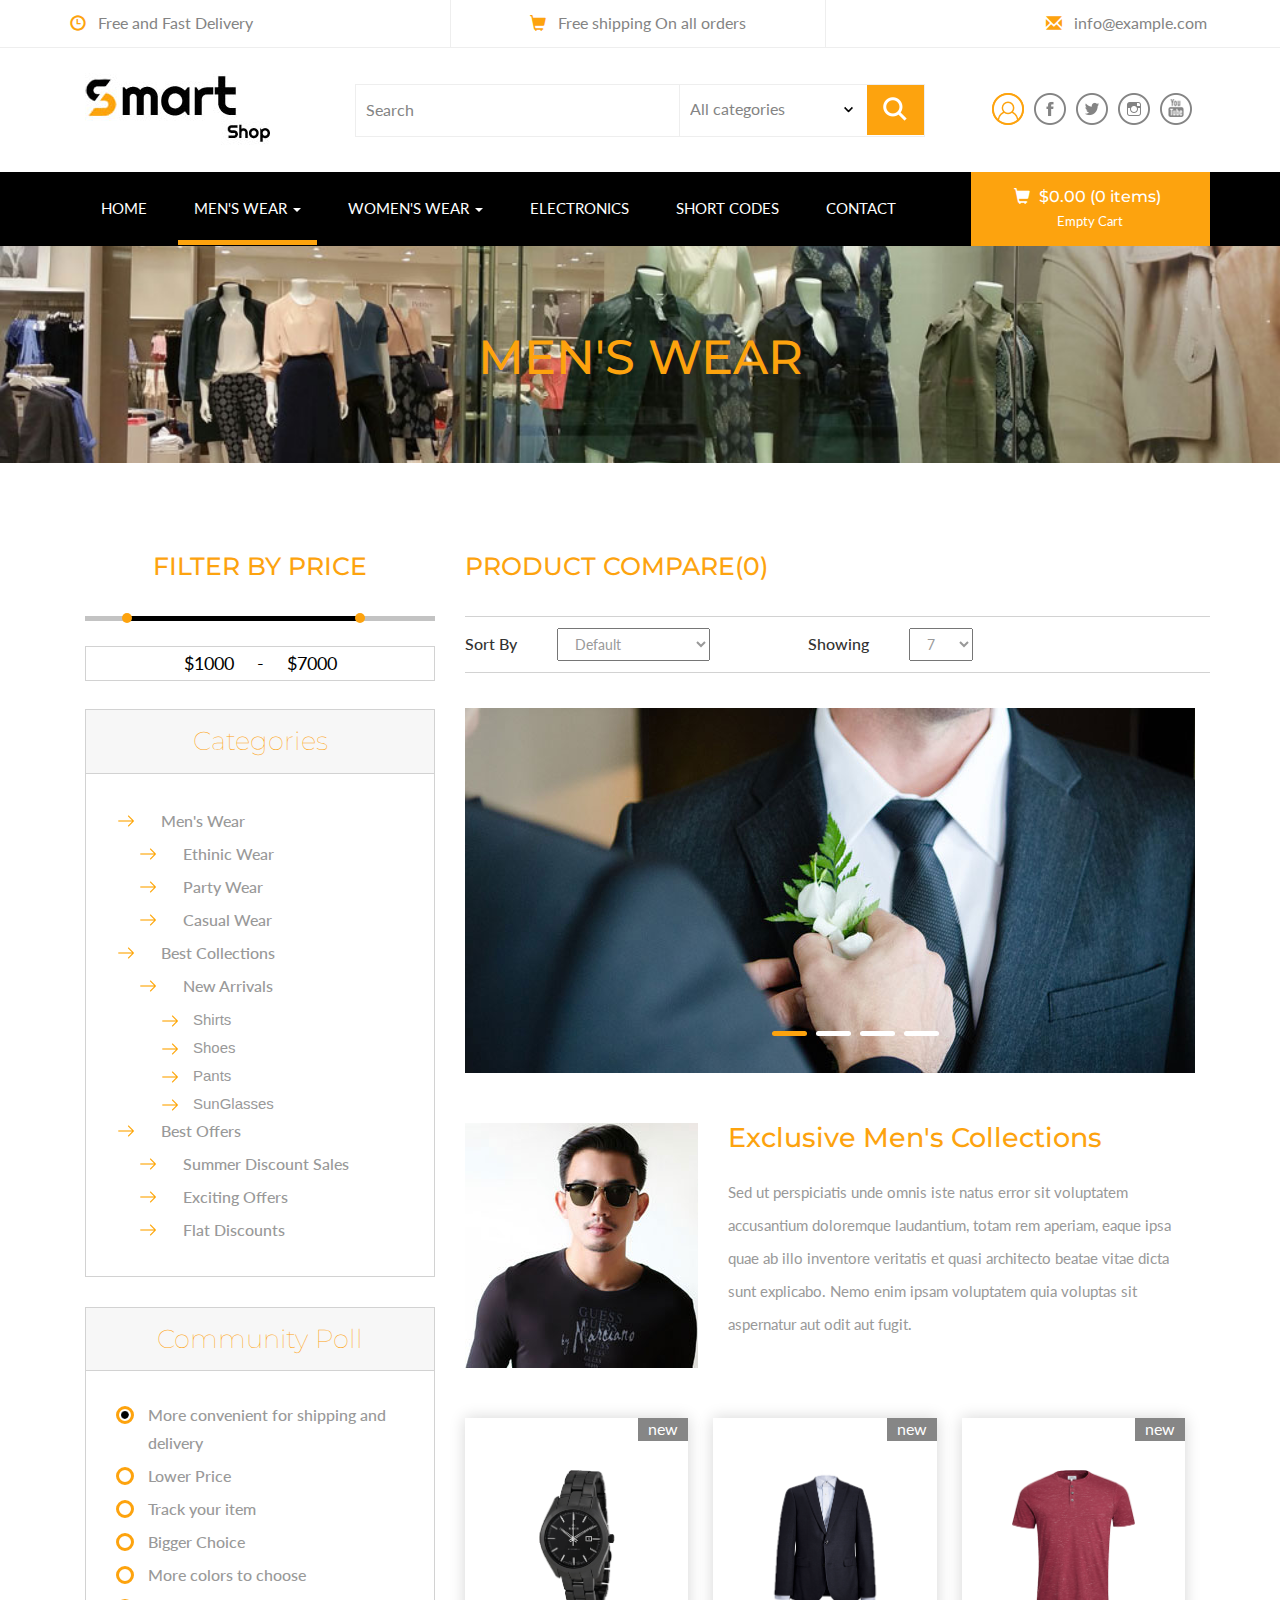
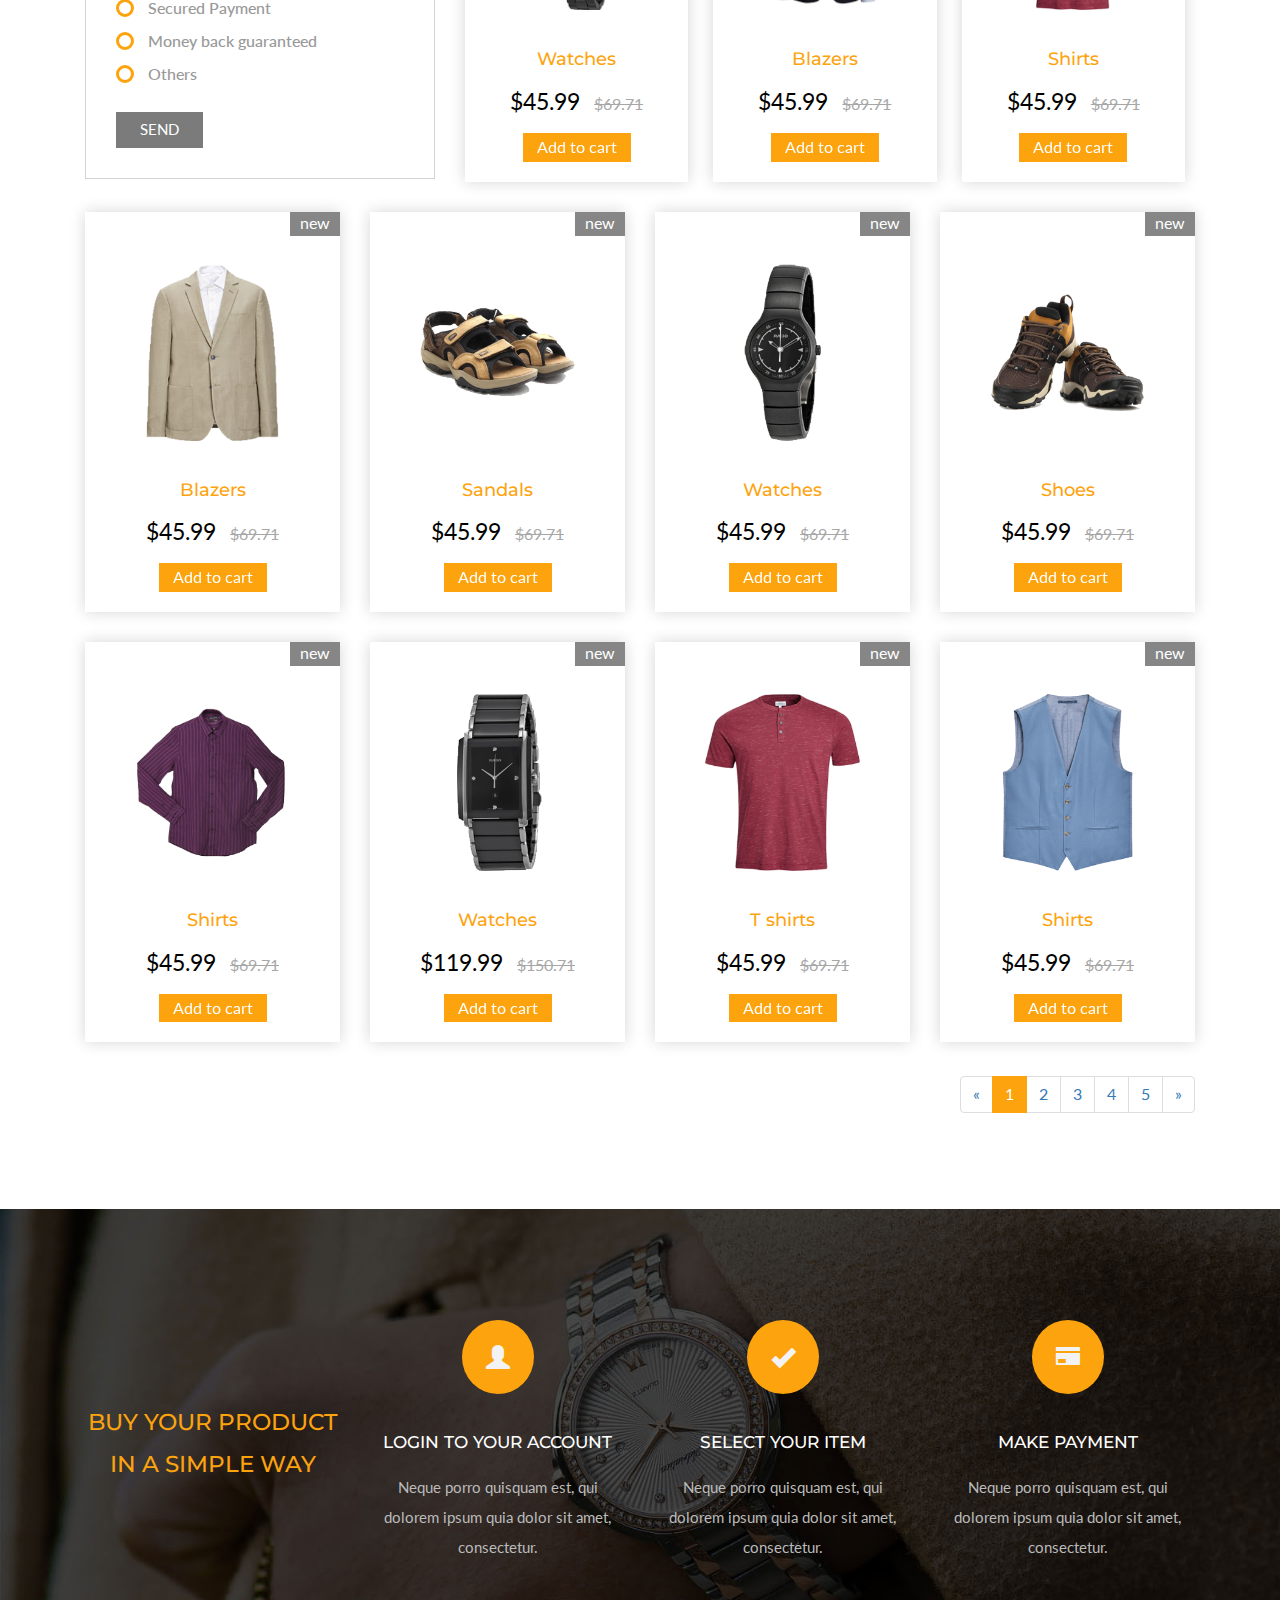
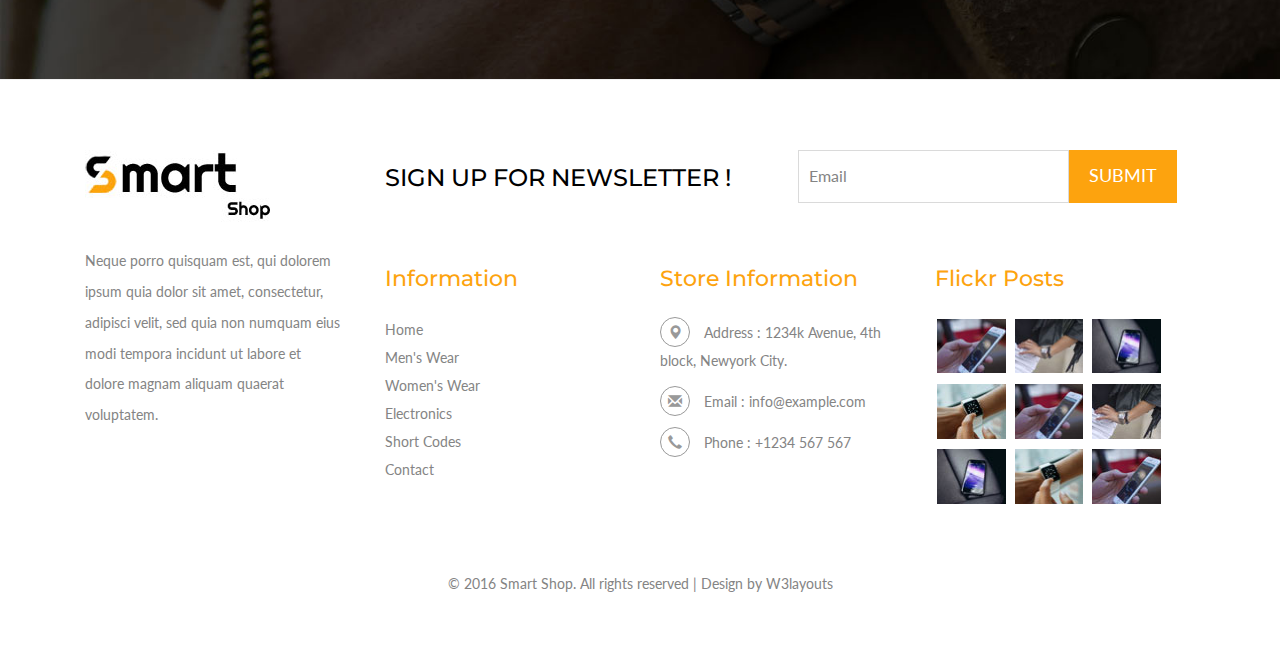
<file: web/mens.html>
<!--
Author: W3layouts
Author URL: http://w3layouts.com
License: Creative Commons Attribution 3.0 Unported
License URL: http://creativecommons.org/licenses/by/3.0/
-->
<!DOCTYPE html>
<html>
<head>
<title>Smart Shop a Ecommerce Online Shopping Category Flat Bootstrap Responsive Website Template | Mens :: w3layouts</title>
<!-- for-mobile-apps -->
<meta name="viewport" content="width=device-width, initial-scale=1">
<meta http-equiv="Content-Type" content="text/html; charset=utf-8" />
<meta name="keywords" content="Smart Shop Responsive web template, Bootstrap Web Templates, Flat Web Templates, Android Compatible web template, 
Smartphone Compatible web template, free webdesigns for Nokia, Samsung, LG, SonyEricsson, Motorola web design" />
<script type="application/x-javascript"> addEventListener("load", function() { setTimeout(hideURLbar, 0); }, false);
		function hideURLbar(){ window.scrollTo(0,1); } </script>
<!-- //for-mobile-apps -->
<link href="css/bootstrap.css" rel="stylesheet" type="text/css" media="all" />
<link rel="stylesheet" type="text/css" href="css/jquery-ui.css">
<link href="css/style.css" rel="stylesheet" type="text/css" media="all" />
<!-- js -->
<script type="text/javascript" src="js/jquery-2.1.4.min.js"></script>
<!-- //js -->
<!-- cart -->
	<script src="js/simpleCart.min.js"></script>
<!-- cart -->
<!-- for bootstrap working -->
	<script type="text/javascript" src="js/bootstrap-3.1.1.min.js"></script>
<!-- //for bootstrap working -->
<link href='//fonts.googleapis.com/css?family=Montserrat:400,700' rel='stylesheet' type='text/css'>
<link href='//fonts.googleapis.com/css?family=Lato:400,100,100italic,300,300italic,400italic,700,900,900italic,700italic' rel='stylesheet' type='text/css'>
<script src="js/jquery.easing.min.js"></script>
</head>
<body>
<!-- header -->
<div class="header">
	<div class="container">
		<ul>
			<li><span class="glyphicon glyphicon-time" aria-hidden="true"></span>Free and Fast Delivery</li>
			<li><span class="glyphicon glyphicon-shopping-cart" aria-hidden="true"></span>Free shipping On all orders</li>
			<li><span class="glyphicon glyphicon-envelope" aria-hidden="true"></span><a href="mailto:info@example.com">info@example.com</a></li>
		</ul>
	</div>
</div>
<!-- //header -->
<!-- header-bot -->
<div class="header-bot">
	<div class="container">
		<div class="col-md-3 header-left">
			<h1><a href="index.html"><img src="images/logo3.jpg"></a></h1>
		</div>
		<div class="col-md-6 header-middle">
			<form>
				<div class="search">
					<input type="search" value="Search" onfocus="this.value = '';" onblur="if (this.value == '') {this.value = 'Search';}" required="">
				</div>
				<div class="section_room">
					<select id="country" onchange="change_country(this.value)" class="frm-field required">
						<option value="null">All categories</option>
						<option value="null">Electronics</option>     
						<option value="AX">kids Wear</option>
						<option value="AX">Men's Wear</option>
						<option value="AX">Women's Wear</option>
						<option value="AX">Watches</option>
					</select>
				</div>
				<div class="sear-sub">
					<input type="submit" value=" ">
				</div>
				<div class="clearfix"></div>
			</form>
		</div>
		<div class="col-md-3 header-right footer-bottom">
			<ul>
				<li><a href="#" class="use1" data-toggle="modal" data-target="#myModal4"><span>Login</span></a>
					
				</li>
				<li><a class="fb" href="#"></a></li>
				<li><a class="twi" href="#"></a></li>
				<li><a class="insta" href="#"></a></li>
				<li><a class="you" href="#"></a></li>
			</ul>
		</div>
		<div class="clearfix"></div>
	</div>
</div>
<!-- //header-bot -->
<!-- banner -->
<div class="ban-top">
	<div class="container">
		<div class="top_nav_left">
			<nav class="navbar navbar-default">
			  <div class="container-fluid">
				<!-- Brand and toggle get grouped for better mobile display -->
				<div class="navbar-header">
				  <button type="button" class="navbar-toggle collapsed" data-toggle="collapse" data-target="#bs-example-navbar-collapse-1" aria-expanded="false">
					<span class="sr-only">Toggle navigation</span>
					<span class="icon-bar"></span>
					<span class="icon-bar"></span>
					<span class="icon-bar"></span>
				  </button>
				</div>
				<!-- Collect the nav links, forms, and other content for toggling -->
				<div class="collapse navbar-collapse menu--shylock" id="bs-example-navbar-collapse-1">
				  <ul class="nav navbar-nav menu__list">
					<li class="active menu__item "><a class="menu__link" href="index.html">Home <span class="sr-only">(current)</span></a></li>
					<li class="dropdown menu__item menu__item--current">
						<a href="#" class="dropdown-toggle menu__link" data-toggle="dropdown" role="button" aria-haspopup="true" aria-expanded="false">men's wear <span class="caret"></span></a>
							<ul class="dropdown-menu multi-column columns-3">
								<div class="row">
									<div class="col-sm-6 multi-gd-img1 multi-gd-text ">
										<a href="mens.html"><img src="images/woo1.jpg" alt=" "/></a>
									</div>
									<div class="col-sm-3 multi-gd-img">
										<ul class="multi-column-dropdown">
											<li><a href="mens.html">Clothing</a></li>
											<li><a href="mens.html">Wallets</a></li>
											<li><a href="mens.html">Footwear</a></li>
											<li><a href="mens.html">Watches</a></li>
											<li><a href="mens.html">Accessories</a></li>
											<li><a href="mens.html">Bags</a></li>
											<li><a href="mens.html">Caps & Hats</a></li>
										</ul>
									</div>
									<div class="col-sm-3 multi-gd-img">
										<ul class="multi-column-dropdown">
											<li><a href="mens.html">Jewellery</a></li>
											<li><a href="mens.html">Sunglasses</a></li>
											<li><a href="mens.html">Perfumes</a></li>
											<li><a href="mens.html">Beauty</a></li>
											<li><a href="mens.html">Shirts</a></li>
											<li><a href="mens.html">Sunglasses</a></li>
											<li><a href="mens.html">Swimwear</a></li>
										</ul>
									</div>
									<div class="clearfix"></div>
								</div>
							</ul>
					</li>
					<li class="dropdown menu__item">
						<a href="#" class="dropdown-toggle menu__link" data-toggle="dropdown" role="button" aria-haspopup="true" aria-expanded="false">women's wear <span class="caret"></span></a>
							<ul class="dropdown-menu multi-column columns-3">
								<div class="row">
									<div class="col-sm-3 multi-gd-img">
										<ul class="multi-column-dropdown">
											<li><a href="womens.html">Clothing</a></li>
											<li><a href="womens.html">Wallets</a></li>
											<li><a href="womens.html">Footwear</a></li>
											<li><a href="womens.html">Watches</a></li>
											<li><a href="womens.html">Accessories</a></li>
											<li><a href="womens.html">Bags</a></li>
											<li><a href="womens.html">Caps & Hats</a></li>
										</ul>
									</div>
									<div class="col-sm-3 multi-gd-img">
										<ul class="multi-column-dropdown">
											<li><a href="womens.html">Jewellery</a></li>
											<li><a href="womens.html">Sunglasses</a></li>
											<li><a href="womens.html">Perfumes</a></li>
											<li><a href="womens.html">Beauty</a></li>
											<li><a href="womens.html">Shirts</a></li>
											<li><a href="womens.html">Sunglasses</a></li>
											<li><a href="womens.html">Swimwear</a></li>
										</ul>
									</div>
									<div class="col-sm-6 multi-gd-img multi-gd-text ">
										<a href="womens.html"><img src="images/woo.jpg" alt=" "/></a>
									</div>
									<div class="clearfix"></div>
								</div>
							</ul>
					</li>
					<li class=" menu__item"><a class="menu__link" href="electronics.html">Electronics</a></li>
					<li class=" menu__item"><a class="menu__link" href="codes.html">Short Codes</a></li>
					<li class=" menu__item "><a class="menu__link" href="contact.html">contact</a></li>
				  </ul>
				</div>
			  </div>
			</nav>	
		</div>
		<div class="top_nav_right">
			<div class="cart box_1">
						<a href="checkout.html">
							<h3> <div class="total">
								<i class="glyphicon glyphicon-shopping-cart" aria-hidden="true"></i>
								<span class="simpleCart_total"></span> (<span id="simpleCart_quantity" class="simpleCart_quantity"></span> items)</div>
								
							</h3>
						</a>
						<p><a href="javascript:;" class="simpleCart_empty">Empty Cart</a></p>
						
			</div>	
		</div>
		<div class="clearfix"></div>
	</div>
</div>
<!-- //banner-top -->
<!-- banner -->
<div class="page-head">
	<div class="container">
		<h3>Men's Wear</h3>
	</div>
</div>
<!-- //banner -->
<!-- mens -->
<div class="men-wear">
	<div class="container">
		<div class="col-md-4 products-left">
			<div class="filter-price">
				<h3>Filter By Price</h3>
					<ul class="dropdown-menu6">
						<li>                
							<div id="slider-range"></div>							
							<input type="text" id="amount" style="border: 0; color: #ffffff; font-weight: normal;" />
						</li>			
					</ul>
							<!---->
							<script type='text/javascript'>//<![CDATA[ 
							$(window).load(function(){
							 $( "#slider-range" ).slider({
										range: true,
										min: 0,
										max: 9000,
										values: [ 1000, 7000 ],
										slide: function( event, ui ) {  $( "#amount" ).val( "$" + ui.values[ 0 ] + " - $" + ui.values[ 1 ] );
										}
							 });
							$( "#amount" ).val( "$" + $( "#slider-range" ).slider( "values", 0 ) + " - $" + $( "#slider-range" ).slider( "values", 1 ) );

							});//]]>  

							</script>
						<script type="text/javascript" src="js/jquery-ui.js"></script>
					 <!---->
			</div>
			<div class="css-treeview">
				<h4>Categories</h4>
				<ul class="tree-list-pad">
					<li><input type="checkbox" checked="checked" id="item-0" /><label for="item-0"><span></span>Men's Wear</label>
						<ul>
							<li><input type="checkbox" id="item-0-0" /><label for="item-0-0">Ethinic Wear</label>
								<ul>
									<li><a href="mens.html">Shirts</a></li>
									<li><a href="mens.html">Caps</a></li>
									<li><a href="mens.html">Shoes</a></li>
									<li><a href="mens.html">Pants</a></li>
									<li><a href="mens.html">SunGlasses</a></li>
									<li><a href="mens.html">Trousers</a></li>
								</ul>
							</li>
							<li><input type="checkbox"  id="item-0-1" /><label for="item-0-1">Party Wear</label>
								<ul>
									<li><a href="mens.html">Shirts</a></li>
									<li><a href="mens.html">Caps</a></li>
									<li><a href="mens.html">Shoes</a></li>
									<li><a href="mens.html">Pants</a></li>
									<li><a href="mens.html">SunGlasses</a></li>
									<li><a href="mens.html">Trousers</a></li>
								</ul>
							</li>
							<li><input type="checkbox"  id="item-0-2" /><label for="item-0-2">Casual Wear</label>
								<ul>
									<li><a href="mens.html">Shirts</a></li>
									<li><a href="mens.html">Caps</a></li>
									<li><a href="mens.html">Shoes</a></li>
									<li><a href="mens.html">Pants</a></li>
									<li><a href="mens.html">SunGlasses</a></li>
									<li><a href="mens.html">Trousers</a></li>
								</ul>
							</li>
						</ul>
					</li>
					<li><input type="checkbox" id="item-1" checked="checked" /><label for="item-1">Best Collections</label>
						<ul>
							<li><input type="checkbox" checked="checked" id="item-1-0" /><label for="item-1-0">New Arrivals</label>
								<ul>
									<li><a href="mens.html">Shirts</a></li>
									<li><a href="mens.html">Shoes</a></li>
									<li><a href="mens.html">Pants</a></li>
									<li><a href="mens.html">SunGlasses</a></li>
								</ul>
							</li>
							
						</ul>
					</li>
					<li><input type="checkbox" checked="checked" id="item-2" /><label for="item-2">Best Offers</label>
						<ul>
							<li><input type="checkbox"  id="item-2-0" /><label for="item-2-0">Summer Discount Sales</label>
								<ul>
									<li><a href="mens.html">Shirts</a></li>
									<li><a href="mens.html">Shoes</a></li>
									<li><a href="mens.html">Pants</a></li>
									<li><a href="mens.html">SunGlasses</a></li>
								</ul>
							</li>
							<li><input type="checkbox" id="item-2-1" /><label for="item-2-1">Exciting Offers</label>
								<ul>
									<li><a href="mens.html">Shirts</a></li>
									<li><a href="mens.html">Shoes</a></li>
									<li><a href="mens.html">Pants</a></li>
									<li><a href="mens.html">SunGlasses</a></li>
								</ul>
							</li>
							<li><input type="checkbox" id="item-2-2" /><label for="item-2-2">Flat Discounts</label>
								<ul>
									<li><a href="mens.html">Shirts</a></li>
									<li><a href="mens.html">Shoes</a></li>
									<li><a href="mens.html">Pants</a></li>
									<li><a href="mens.html">SunGlasses</a></li>
								</ul>
							</li>
						</ul>
					</li>
				</ul>
			</div>
			<div class="community-poll">
				<h4>Community Poll</h4>
				<div class="swit form">	
					<form>
					<div class="check_box"> <div class="radio"> <label><input type="radio" name="radio" checked=""><i></i>More convenient for shipping and delivery</label> </div></div>
					<div class="check_box"> <div class="radio"> <label><input type="radio" name="radio"><i></i>Lower Price</label> </div></div>
					<div class="check_box"> <div class="radio"> <label><input type="radio" name="radio"><i></i>Track your item</label> </div></div>
					<div class="check_box"> <div class="radio"> <label><input type="radio" name="radio"><i></i>Bigger Choice</label> </div></div>
					<div class="check_box"> <div class="radio"> <label><input type="radio" name="radio"><i></i>More colors to choose</label> </div></div>	
					<div class="check_box"> <div class="radio"> <label><input type="radio" name="radio"><i></i>Secured Payment</label> </div></div>
					<div class="check_box"> <div class="radio"> <label><input type="radio" name="radio"><i></i>Money back guaranteed</label> </div></div>	
					<div class="check_box"> <div class="radio"> <label><input type="radio" name="radio"><i></i>Others</label> </div></div>		
					<input type="submit" value="SEND">
					</form>
				</div>
			</div>
			<div class="clearfix"></div>
		</div>
		<div class="col-md-8 products-right">
			<h5>Product Compare(0)</h5>
			<div class="sort-grid">
				<div class="sorting">
					<h6>Sort By</h6>
					<select id="country1" onchange="change_country(this.value)" class="frm-field required sect">
						<option value="null">Default</option>
						<option value="null">Name(A - Z)</option> 
						<option value="null">Name(Z - A)</option>
						<option value="null">Price(High - Low)</option>
						<option value="null">Price(Low - High)</option>	
						<option value="null">Model(A - Z)</option>
						<option value="null">Model(Z - A)</option>					
					</select>
					<div class="clearfix"></div>
				</div>
				<div class="sorting">
					<h6>Showing</h6>
					<select id="country2" onchange="change_country(this.value)" class="frm-field required sect">
						<option value="null">7</option>
						<option value="null">14</option> 
						<option value="null">28</option>					
						<option value="null">35</option>								
					</select>
					<div class="clearfix"></div>
				</div>
				<div class="clearfix"></div>
			</div>
			<div class="men-wear-top">
				<script src="js/responsiveslides.min.js"></script>
				<script>
						// You can also use "$(window).load(function() {"
						$(function () {
						 // Slideshow 4
						$("#slider3").responsiveSlides({
							auto: true,
							pager: true,
							nav: false,
							speed: 500,
							namespace: "callbacks",
							before: function () {
						$('.events').append("<li>before event fired.</li>");
						},
						after: function () {
							$('.events').append("<li>after event fired.</li>");
							}
							});
						});
				</script>
				<div  id="top" class="callbacks_container">
					<ul class="rslides" id="slider3">
						<li>
							<img class="img-responsive" src="images/men1.jpg" alt=" "/>
						</li>
						<li>
							<img class="img-responsive" src="images/men2.jpg" alt=" "/>
						</li>
						<li>
							<img class="img-responsive" src="images/men1.jpg" alt=" "/>
						</li>
						<li>
							<img class="img-responsive" src="images/men2.jpg" alt=" "/>
						</li>
					</ul>
				</div>
				<div class="clearfix"></div>
			</div>
			<div class="men-wear-bottom">
				<div class="col-sm-4 men-wear-left">
					<img class="img-responsive" src="images/men3.jpg" alt=" " />
				</div>
				<div class="col-sm-8 men-wear-right">
					<h4>Exclusive Men's Collections</h4>
					<p>Sed ut perspiciatis unde omnis iste natus error sit voluptatem 
					accusantium doloremque laudantium, totam rem aperiam, eaque ipsa quae 
					ab illo inventore veritatis et quasi architecto beatae vitae dicta sunt
					explicabo. Nemo enim ipsam voluptatem quia voluptas sit aspernatur aut
					odit aut fugit. </p>
				</div>
				<div class="clearfix"></div>
			</div>
				<div class="col-md-4 product-men no-pad-men">
					<div class="men-pro-item simpleCart_shelfItem">
						<div class="men-thumb-item">
							<img src="images/ep2.png" alt="" class="pro-image-front">
							<img src="images/ep2.png" alt="" class="pro-image-back">
										<div class="men-cart-pro">
											<div class="inner-men-cart-pro">
												<a href="single.html" class="link-product-add-cart">Quick View</a>
											</div>
										</div>
										<span class="product-new-top">New</span>
										
						</div>
						<div class="item-info-product ">
									<h4><a href="single.html">Watches</a></h4>
									<div class="info-product-price">
										<span class="item_price">$45.99</span>
										<del>$69.71</del>
									</div>
									<a href="#" class="item_add single-item hvr-outline-out button2">Add to cart</a>									
						</div>
					</div>
				</div>
				<div class="col-md-4 product-men no-pad-men">
					<div class="men-pro-item simpleCart_shelfItem">
						<div class="men-thumb-item">
							<img src="images/a2.png" alt="" class="pro-image-front">
							<img src="images/a2.png" alt="" class="pro-image-back">
										<div class="men-cart-pro">
											<div class="inner-men-cart-pro">
												<a href="single.html" class="link-product-add-cart">Quick View</a>
											</div>
										</div>
										<span class="product-new-top">New</span>
										
						</div>
						<div class="item-info-product ">
									<h4><a href="single.html">Blazers</a></h4>
									<div class="info-product-price">
										<span class="item_price">$45.99</span>
										<del>$69.71</del>
									</div>
									<a href="#" class="item_add single-item hvr-outline-out button2">Add to cart</a>									
						</div>
					</div>
				</div>
				<div class="col-md-4 product-men no-pad-men">
					<div class="men-pro-item simpleCart_shelfItem">
						<div class="men-thumb-item">
							<img src="images/mw2.png" alt="" class="pro-image-front">
							<img src="images/mw2.png" alt="" class="pro-image-back">
										<div class="men-cart-pro">
											<div class="inner-men-cart-pro">
												<a href="single.html" class="link-product-add-cart">Quick View</a>
											</div>
										</div>
										<span class="product-new-top">New</span>
										
						</div>
						<div class="item-info-product ">
									<h4><a href="single.html">Shirts</a></h4>
									<div class="info-product-price">
										<span class="item_price">$45.99</span>
										<del>$69.71</del>
									</div>
									<a href="#" class="item_add single-item hvr-outline-out button2">Add to cart</a>									
						</div>
					</div>
				</div>
				
				<div class="clearfix"></div>
		</div>
		<div class="clearfix"></div>
		<div class="single-pro">
			
			<div class="col-md-3 product-men">
				<div class="men-pro-item simpleCart_shelfItem">
					<div class="men-thumb-item">
						<img src="images/a8.png" alt="" class="pro-image-front">
						<img src="images/a8.png" alt="" class="pro-image-back">
							<div class="men-cart-pro">
								<div class="inner-men-cart-pro">
									<a href="single.html" class="link-product-add-cart">Quick View</a>
								</div>
							</div>
							<span class="product-new-top">New</span>				
					</div>
					<div class="item-info-product ">
						<h4><a href="single.html">Blazers</a></h4>
						<div class="info-product-price">
							<span class="item_price">$45.99</span>
							<del>$69.71</del>
						</div>
						<a href="#" class="item_add single-item hvr-outline-out button2">Add to cart</a>									
					</div>
				</div>
			</div>
			<div class="col-md-3 product-men">
				<div class="men-pro-item simpleCart_shelfItem">
					<div class="men-thumb-item">
						<img src="images/mw1.png" alt="" class="pro-image-front">
						<img src="images/mw1.png" alt="" class="pro-image-back">
							<div class="men-cart-pro">
								<div class="inner-men-cart-pro">
									<a href="single.html" class="link-product-add-cart">Quick View</a>
								</div>
							</div>
							<span class="product-new-top">New</span>				
					</div>
					<div class="item-info-product ">
						<h4><a href="single.html">Sandals</a></h4>
						<div class="info-product-price">
							<span class="item_price">$45.99</span>
							<del>$69.71</del>
						</div>
						<a href="#" class="item_add single-item hvr-outline-out button2">Add to cart</a>									
					</div>
				</div>
			</div>
			<div class="col-md-3 product-men">
				<div class="men-pro-item simpleCart_shelfItem">
					<div class="men-thumb-item">
						<img src="images/ep3.png" alt="" class="pro-image-front">
						<img src="images/ep3.png" alt="" class="pro-image-back">
							<div class="men-cart-pro">
								<div class="inner-men-cart-pro">
									<a href="single.html" class="link-product-add-cart">Quick View</a>
								</div>
							</div>
							<span class="product-new-top">New</span>				
					</div>
					<div class="item-info-product ">
						<h4><a href="single.html">Watches</a></h4>
						<div class="info-product-price">
							<span class="item_price">$45.99</span>
							<del>$69.71</del>
						</div>
						<a href="#" class="item_add single-item hvr-outline-out button2">Add to cart</a>									
					</div>
				</div>
			</div>
			<div class="col-md-3 product-men">
				<div class="men-pro-item simpleCart_shelfItem">
					<div class="men-thumb-item">
						<img src="images/mw3.png" alt="" class="pro-image-front">
						<img src="images/mw3.png" alt="" class="pro-image-back">
							<div class="men-cart-pro">
								<div class="inner-men-cart-pro">
									<a href="single.html" class="link-product-add-cart">Quick View</a>
								</div>
							</div>
							<span class="product-new-top">New</span>				
					</div>
					<div class="item-info-product ">
						<h4><a href="single.html">Shoes</a></h4>
						<div class="info-product-price">
							<span class="item_price">$45.99</span>
							<del>$69.71</del>
						</div>
						<a href="#" class="item_add single-item hvr-outline-out button2">Add to cart</a>									
					</div>
				</div>
			</div>
			<div class="col-md-3 product-men yes-marg">
							<div class="men-pro-item simpleCart_shelfItem">
								<div class="men-thumb-item">
									<img src="images/g3.png" alt="" class="pro-image-front">
									<img src="images/g3.png" alt="" class="pro-image-back">
										<div class="men-cart-pro">
											<div class="inner-men-cart-pro">
												<a href="single.html" class="link-product-add-cart">Quick View</a>
											</div>
										</div>
										<span class="product-new-top">New</span>
										
								</div>
								<div class="item-info-product ">
									<h4><a href="single.html">Shirts</a></h4>
									<div class="info-product-price">
										<span class="item_price">$45.99</span>
										<del>$69.71</del>
									</div>
									<a href="#" class="item_add single-item hvr-outline-out button2">Add to cart</a>									
								</div>
							</div>
						</div>
						<div class="col-md-3 product-men yes-marg">
							<div class="men-pro-item simpleCart_shelfItem">
								<div class="men-thumb-item">
									<img src="images/ep4.png" alt="" class="pro-image-front">
									<img src="images/ep4.png" alt="" class="pro-image-back">
										<div class="men-cart-pro">
											<div class="inner-men-cart-pro">
												<a href="single.html" class="link-product-add-cart">Quick View</a>
											</div>
										</div>
										<span class="product-new-top">New</span>
										
								</div>
								<div class="item-info-product ">
									<h4><a href="single.html">Watches</a></h4>
									<div class="info-product-price">
										<span class="item_price">$119.99</span>
										<del>$150.71</del>
									</div>
									<a href="#" class="item_add single-item hvr-outline-out button2">Add to cart</a>									
								</div>
							</div>
						</div>
			<div class="col-md-3 product-men yes-marg">
							<div class="men-pro-item simpleCart_shelfItem">
								<div class="men-thumb-item">
									<img src="images/mw2.png" alt="" class="pro-image-front">
									<img src="images/mw2.png" alt="" class="pro-image-back">
										<div class="men-cart-pro">
											<div class="inner-men-cart-pro">
												<a href="single.html" class="link-product-add-cart">Quick View</a>
											</div>
										</div>
										<span class="product-new-top">New</span>
										
								</div>
								<div class="item-info-product ">
									<h4><a href="single.html">T shirts</a></h4>
									<div class="info-product-price">
										<span class="item_price">$45.99</span>
										<del>$69.71</del>
									</div>
									<a href="#" class="item_add single-item hvr-outline-out button2">Add to cart</a>									
								</div>
							</div>
						</div>
			<div class="col-md-3 product-men yes-marg">
							<div class="men-pro-item simpleCart_shelfItem">
								<div class="men-thumb-item">
									<img src="images/g2.png" alt="" class="pro-image-front">
									<img src="images/g2.png" alt="" class="pro-image-back">
										<div class="men-cart-pro">
											<div class="inner-men-cart-pro">
												<a href="single.html" class="link-product-add-cart">Quick View</a>
											</div>
										</div>
										<span class="product-new-top">New</span>
										
								</div>
								<div class="item-info-product ">
									<h4><a href="single.html"> Shirts</a></h4>
									<div class="info-product-price">
										<span class="item_price">$45.99</span>
										<del>$69.71</del>
									</div>
									<a href="#" class="item_add single-item hvr-outline-out button2">Add to cart</a>									
								</div>
							</div>
						</div>
			<div class="clearfix"></div>
		</div>
		<div class="pagination-grid text-right">
			<ul class="pagination paging">
				<li><a href="#" aria-label="Previous"><span aria-hidden="true">«</span></a></li>
				<li class="active"><a href="#">1<span class="sr-only">(current)</span></a></li>
				<li><a href="#">2</a></li>
				<li><a href="#">3</a></li>
				<li><a href="#">4</a></li>
				<li><a href="#">5</a></li>
				<li><a href="#" aria-label="Next"><span aria-hidden="true">»</span></a></li>
			</ul>
		</div>
	</div>
</div>	
<!-- //mens -->
<!-- //product-nav -->
<div class="coupons">
	<div class="container">
		<div class="coupons-grids text-center">
			<div class="col-md-3 coupons-gd">
				<h3>Buy your product in a simple way</h3>
			</div>
			<div class="col-md-3 coupons-gd">
				<span class="glyphicon glyphicon-user" aria-hidden="true"></span>
				<h4>LOGIN TO YOUR ACCOUNT</h4>
				<p>Neque porro quisquam est, qui dolorem ipsum quia dolor
			sit amet, consectetur.</p>
			</div>
			<div class="col-md-3 coupons-gd">
				<span class="glyphicon glyphicon-ok" aria-hidden="true"></span>
				<h4>SELECT YOUR ITEM</h4>
				<p>Neque porro quisquam est, qui dolorem ipsum quia dolor
			sit amet, consectetur.</p>
			</div>
			<div class="col-md-3 coupons-gd">
				<span class="glyphicon glyphicon-credit-card" aria-hidden="true"></span>
				<h4>MAKE PAYMENT</h4>
				<p>Neque porro quisquam est, qui dolorem ipsum quia dolor
			sit amet, consectetur.</p>
			</div>
			<div class="clearfix"> </div>
		</div>
	</div>
</div>
<!-- footer -->
<div class="footer">
	<div class="container">
		<div class="col-md-3 footer-left">
			<h2><a href="index.html"><img src="images/logo3.jpg" alt=" " /></a></h2>
			<p>Neque porro quisquam est, qui dolorem ipsum quia dolor
			sit amet, consectetur, adipisci velit, sed quia non 
			numquam eius modi tempora incidunt ut labore 
			et dolore magnam aliquam quaerat voluptatem.</p>
		</div>
		<div class="col-md-9 footer-right">
			<div class="col-sm-6 newsleft">
				<h3>SIGN UP FOR NEWSLETTER !</h3>
			</div>
			<div class="col-sm-6 newsright">
				<form>
					<input type="text" value="Email" onfocus="this.value = '';" onblur="if (this.value == '') {this.value = 'Email';}" required="">
					<input type="submit" value="Submit">
				</form>
			</div>
			<div class="clearfix"></div>
			<div class="sign-grds">
				<div class="col-md-4 sign-gd">
					<h4>Information</h4>
					<ul>
						<li><a href="index.html">Home</a></li>
						<li><a href="mens.html">Men's Wear</a></li>
						<li><a href="womens.html">Women's Wear</a></li>
						<li><a href="electronics.html">Electronics</a></li>
						<li><a href="codes.html">Short Codes</a></li>
						<li><a href="contact.html">Contact</a></li>
					</ul>
				</div>
				
				<div class="col-md-4 sign-gd-two">
					<h4>Store Information</h4>
					<ul>
						<li><i class="glyphicon glyphicon-map-marker" aria-hidden="true"></i>Address : 1234k Avenue, 4th block, <span>Newyork City.</span></li>
						<li><i class="glyphicon glyphicon-envelope" aria-hidden="true"></i>Email : <a href="mailto:info@example.com">info@example.com</a></li>
						<li><i class="glyphicon glyphicon-earphone" aria-hidden="true"></i>Phone : +1234 567 567</li>
					</ul>
				</div>
				<div class="col-md-4 sign-gd flickr-post">
					<h4>Flickr Posts</h4>
					<ul>
						<li><a href="single.html"><img src="images/b15.jpg" alt=" " class="img-responsive" /></a></li>
						<li><a href="single.html"><img src="images/b16.jpg" alt=" " class="img-responsive" /></a></li>
						<li><a href="single.html"><img src="images/b17.jpg" alt=" " class="img-responsive" /></a></li>
						<li><a href="single.html"><img src="images/b18.jpg" alt=" " class="img-responsive" /></a></li>
						<li><a href="single.html"><img src="images/b15.jpg" alt=" " class="img-responsive" /></a></li>
						<li><a href="single.html"><img src="images/b16.jpg" alt=" " class="img-responsive" /></a></li>
						<li><a href="single.html"><img src="images/b17.jpg" alt=" " class="img-responsive" /></a></li>
						<li><a href="single.html"><img src="images/b18.jpg" alt=" " class="img-responsive" /></a></li>
						<li><a href="single.html"><img src="images/b15.jpg" alt=" " class="img-responsive" /></a></li>
					</ul>
				</div>
				<div class="clearfix"></div>
			</div>
		</div>
		<div class="clearfix"></div>
		<p class="copy-right">&copy 2016 Smart Shop. All rights reserved | Design by <a href="http://w3layouts.com/">W3layouts</a></p>
	</div>
</div>
<!-- //footer -->
<!-- login -->
			<div class="modal fade" id="myModal4" tabindex="-1" role="dialog" aria-labelledby="myModalLabel">
				<div class="modal-dialog" role="document">
					<div class="modal-content modal-info">
						<div class="modal-header">
							<button type="button" class="close" data-dismiss="modal" aria-label="Close"><span aria-hidden="true">&times;</span></button>						
						</div>
						<div class="modal-body modal-spa">
							<div class="login-grids">
								<div class="login">
									<div class="login-bottom">
										<h3>Sign up for free</h3>
										<form>
											<div class="sign-up">
												<h4>Email :</h4>
												<input type="text" value="Type here" onfocus="this.value = '';" onblur="if (this.value == '') {this.value = 'Type here';}" required="">	
											</div>
											<div class="sign-up">
												<h4>Password :</h4>
												<input type="password" value="Password" onfocus="this.value = '';" onblur="if (this.value == '') {this.value = 'Password';}" required="">
												
											</div>
											<div class="sign-up">
												<h4>Re-type Password :</h4>
												<input type="password" value="Password" onfocus="this.value = '';" onblur="if (this.value == '') {this.value = 'Password';}" required="">
												
											</div>
											<div class="sign-up">
												<input type="submit" value="REGISTER NOW" >
											</div>
											
										</form>
									</div>
									<div class="login-right">
										<h3>Sign in with your account</h3>
										<form>
											<div class="sign-in">
												<h4>Email :</h4>
												<input type="text" value="Type here" onfocus="this.value = '';" onblur="if (this.value == '') {this.value = 'Type here';}" required="">	
											</div>
											<div class="sign-in">
												<h4>Password :</h4>
												<input type="password" value="Password" onfocus="this.value = '';" onblur="if (this.value == '') {this.value = 'Password';}" required="">
												<a href="#">Forgot password?</a>
											</div>
											<div class="single-bottom">
												<input type="checkbox"  id="brand" value="">
												<label for="brand"><span></span>Remember Me.</label>
											</div>
											<div class="sign-in">
												<input type="submit" value="SIGNIN" >
											</div>
										</form>
									</div>
									<div class="clearfix"></div>
								</div>
								<p>By logging in you agree to our <a href="#">Terms and Conditions</a> and <a href="#">Privacy Policy</a></p>
							</div>
						</div>
					</div>
				</div>
			</div>
<!-- //login -->
</body>
</html>
</file>
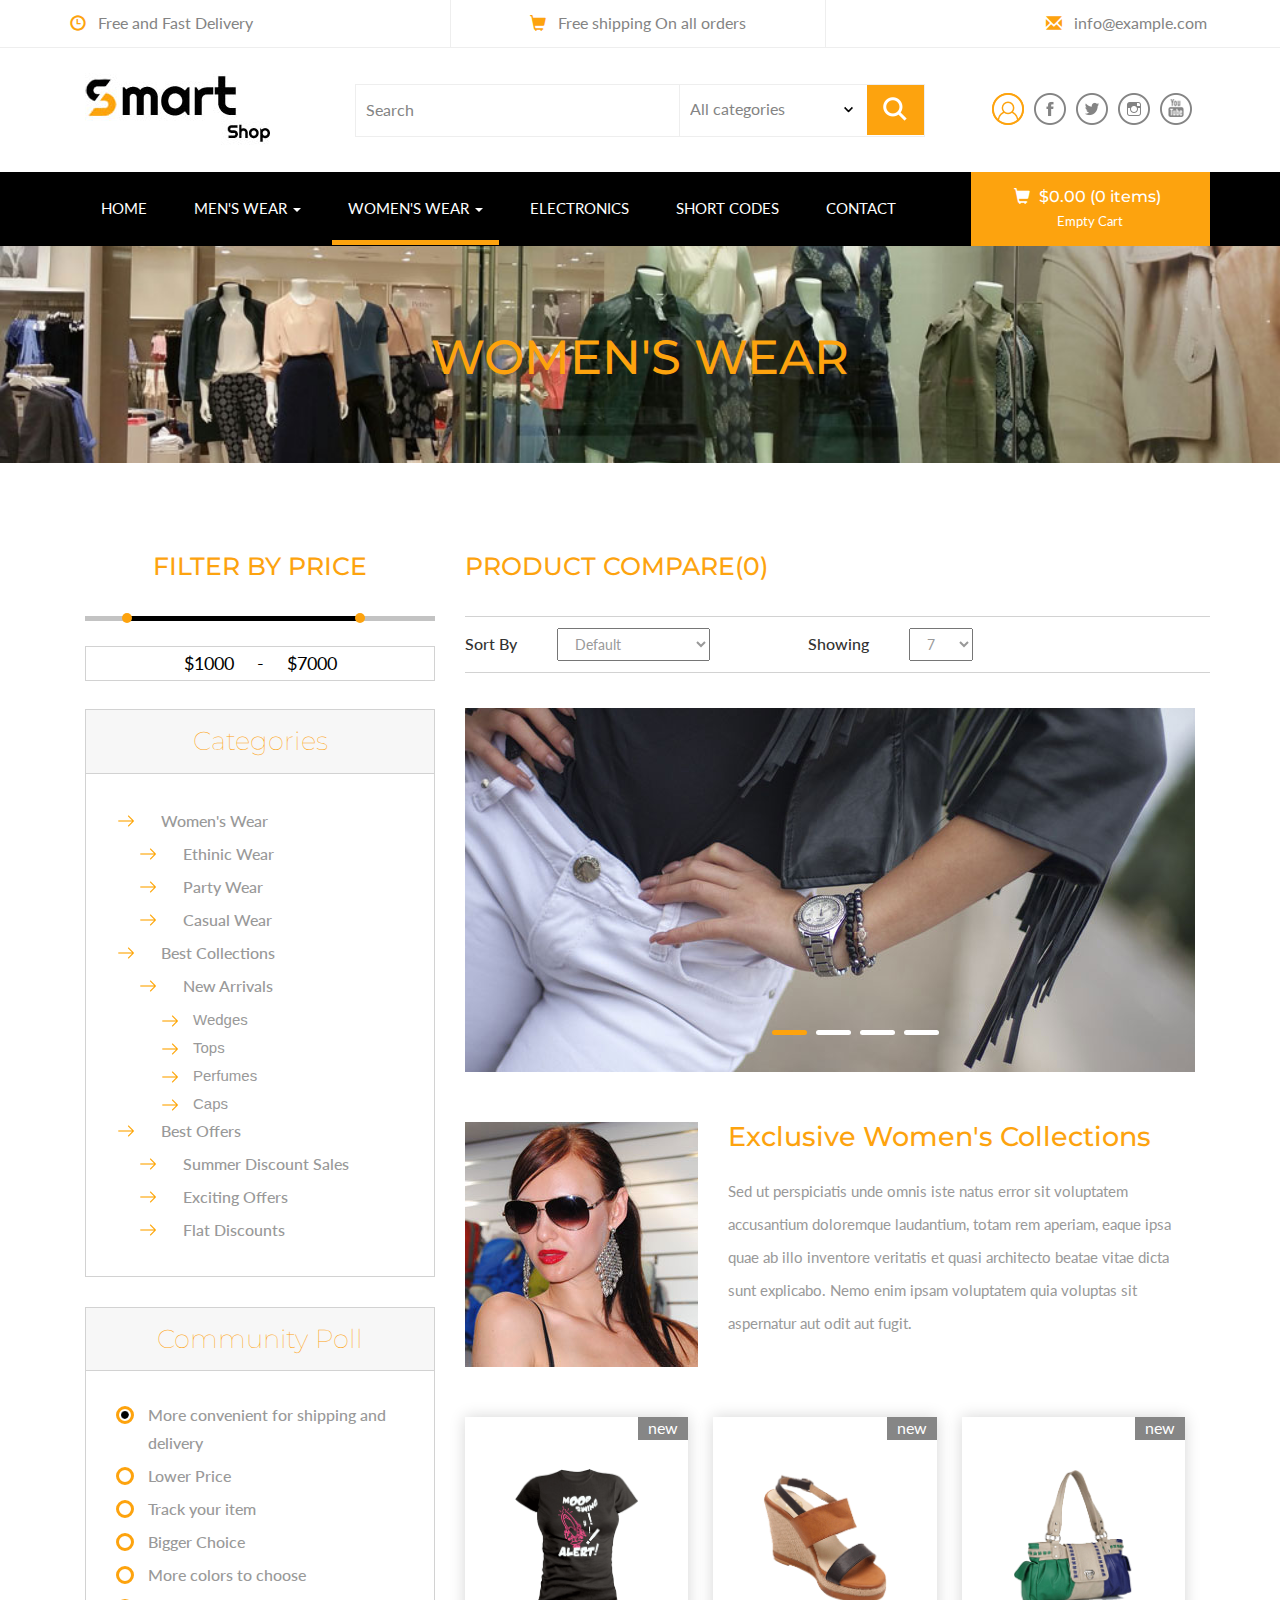
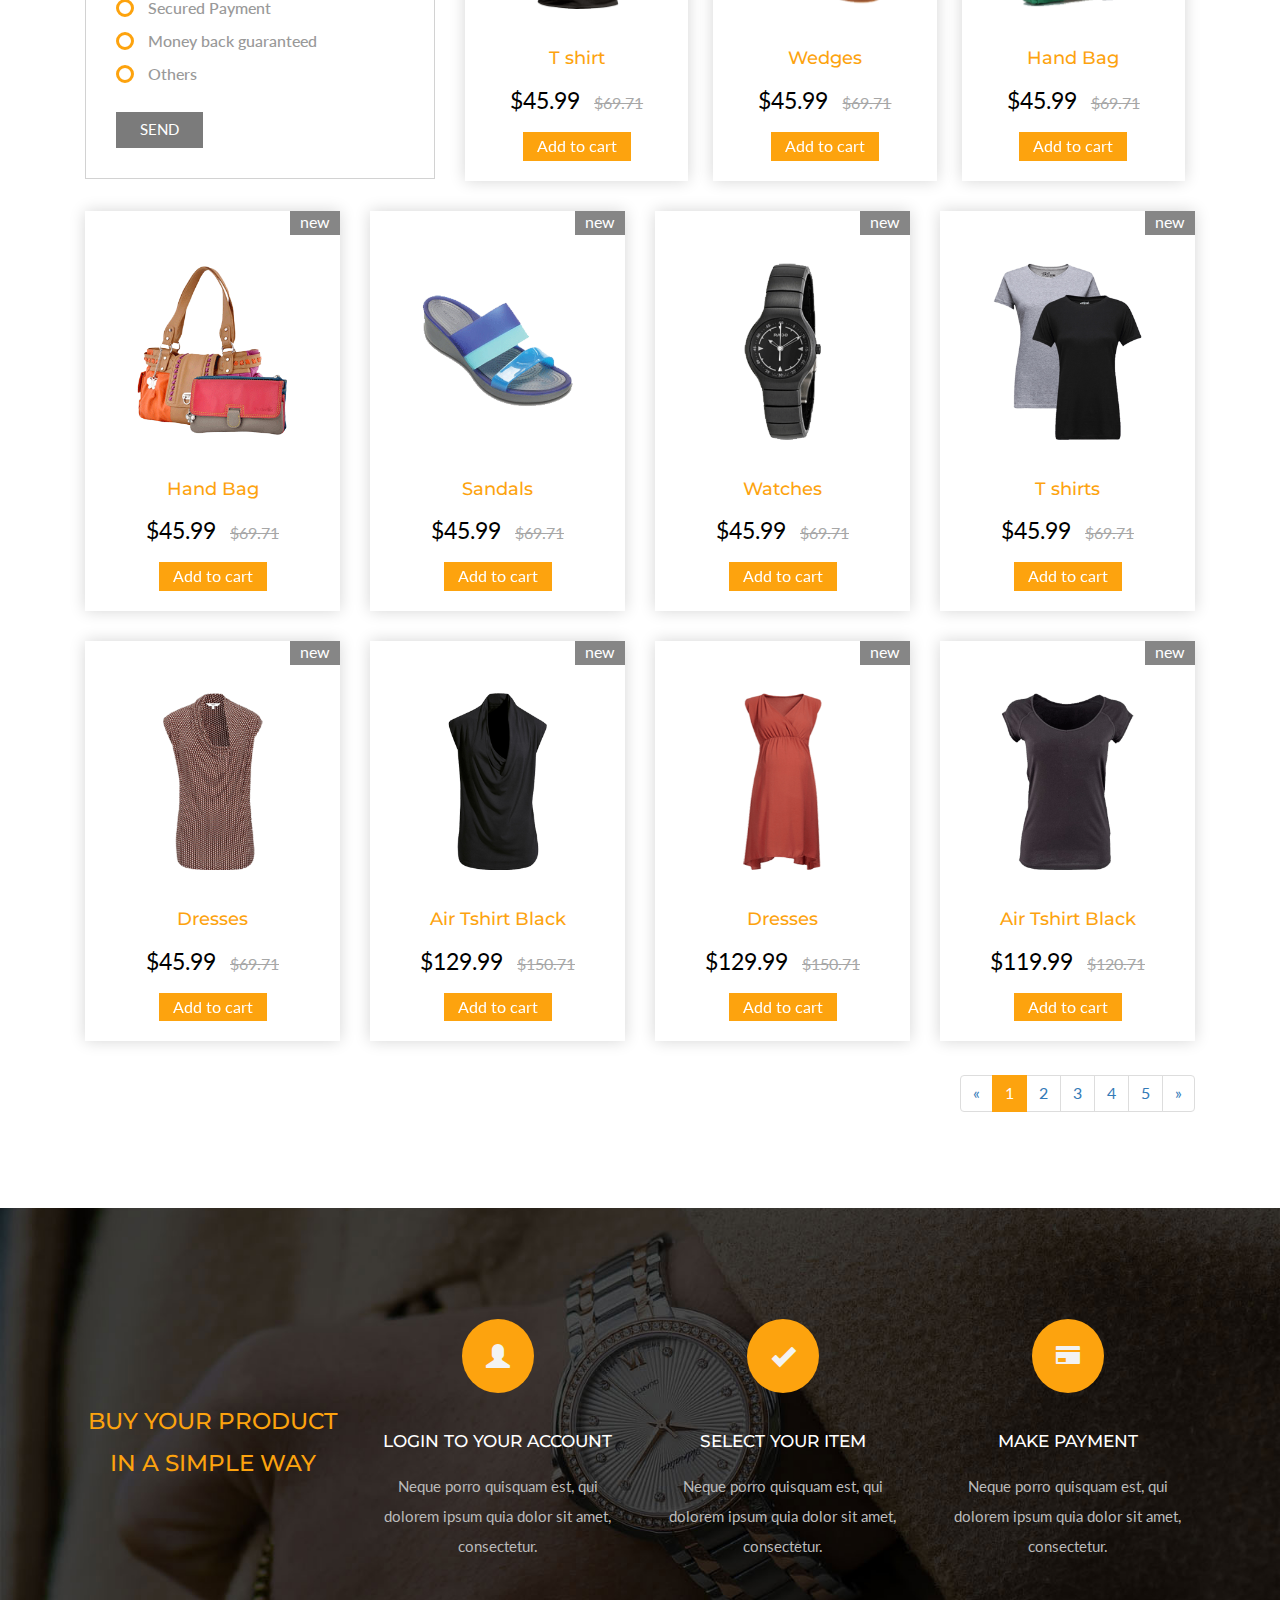
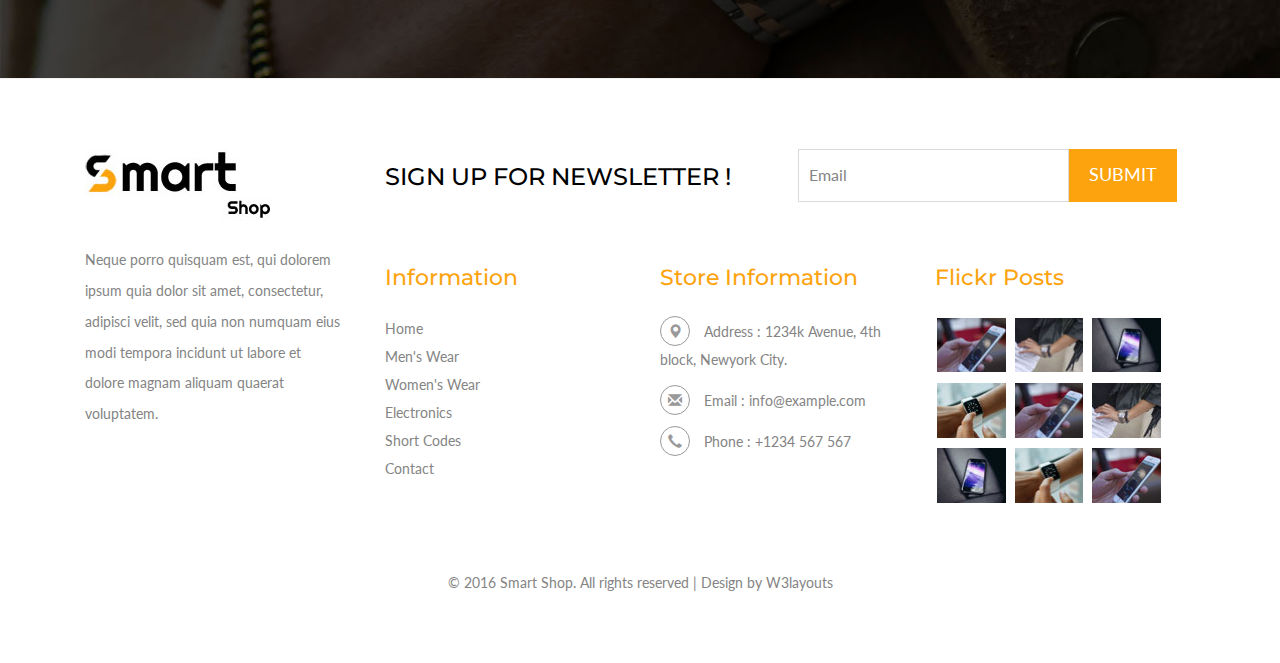
<file: web/womens.html>
<!--
Author: W3layouts
Author URL: http://w3layouts.com
License: Creative Commons Attribution 3.0 Unported
License URL: http://creativecommons.org/licenses/by/3.0/
-->
<!DOCTYPE html>
<html>
<head>
<title>Smart Shop a Ecommerce Online Shopping Category Flat Bootstrap Responsive Website Template | Womens :: w3layouts</title>
<!-- for-mobile-apps -->
<meta name="viewport" content="width=device-width, initial-scale=1">
<meta http-equiv="Content-Type" content="text/html; charset=utf-8" />
<meta name="keywords" content="Smart Shop Responsive web template, Bootstrap Web Templates, Flat Web Templates, Android Compatible web template, 
Smartphone Compatible web template, free webdesigns for Nokia, Samsung, LG, SonyEricsson, Motorola web design" />
<script type="application/x-javascript"> addEventListener("load", function() { setTimeout(hideURLbar, 0); }, false);
		function hideURLbar(){ window.scrollTo(0,1); } </script>
<!-- //for-mobile-apps -->
<link href="css/bootstrap.css" rel="stylesheet" type="text/css" media="all" />
<link rel="stylesheet" type="text/css" href="css/jquery-ui.css">
<link href="css/style.css" rel="stylesheet" type="text/css" media="all" />
<!-- js -->
<script type="text/javascript" src="js/jquery-2.1.4.min.js"></script>
<!-- //js -->
<!-- cart -->
	<script src="js/simpleCart.min.js"></script>
<!-- cart -->
<!-- for bootstrap working -->
	<script type="text/javascript" src="js/bootstrap-3.1.1.min.js"></script>
<!-- //for bootstrap working -->
<link href='//fonts.googleapis.com/css?family=Montserrat:400,700' rel='stylesheet' type='text/css'>
<link href='//fonts.googleapis.com/css?family=Lato:400,100,100italic,300,300italic,400italic,700,900,900italic,700italic' rel='stylesheet' type='text/css'>
<script src="js/jquery.easing.min.js"></script>
</head>
<body>
<!-- header -->
<div class="header">
	<div class="container">
		<ul>
			<li><span class="glyphicon glyphicon-time" aria-hidden="true"></span>Free and Fast Delivery</li>
			<li><span class="glyphicon glyphicon-shopping-cart" aria-hidden="true"></span>Free shipping On all orders</li>
			<li><span class="glyphicon glyphicon-envelope" aria-hidden="true"></span><a href="mailto:info@example.com">info@example.com</a></li>
		</ul>
	</div>
</div>
<!-- //header -->
<!-- header-bot -->
<div class="header-bot">
	<div class="container">
		<div class="col-md-3 header-left">
			<h1><a href="index.html"><img src="images/logo3.jpg"></a></h1>
		</div>
		<div class="col-md-6 header-middle">
			<form>
				<div class="search">
					<input type="search" value="Search" onfocus="this.value = '';" onblur="if (this.value == '') {this.value = 'Search';}" required="">
				</div>
				<div class="section_room">
					<select id="country" onchange="change_country(this.value)" class="frm-field required">
						<option value="null">All categories</option>
						<option value="null">Electronics</option>     
						<option value="AX">kids Wear</option>
						<option value="AX">Men's Wear</option>
						<option value="AX">Women's Wear</option>
						<option value="AX">Watches</option>
					</select>
				</div>
				<div class="sear-sub">
					<input type="submit" value=" ">
				</div>
				<div class="clearfix"></div>
			</form>
		</div>
		<div class="col-md-3 header-right footer-bottom">
			<ul>
				<li><a href="#" class="use1" data-toggle="modal" data-target="#myModal4"><span>Login</span></a>
					
				</li>
				<li><a class="fb" href="#"></a></li>
				<li><a class="twi" href="#"></a></li>
				<li><a class="insta" href="#"></a></li>
				<li><a class="you" href="#"></a></li>
			</ul>
		</div>
		<div class="clearfix"></div>
	</div>
</div>
<!-- //header-bot -->
<!-- banner -->
<div class="ban-top">
	<div class="container">
		<div class="top_nav_left">
			<nav class="navbar navbar-default">
			  <div class="container-fluid">
				<!-- Brand and toggle get grouped for better mobile display -->
				<div class="navbar-header">
				  <button type="button" class="navbar-toggle collapsed" data-toggle="collapse" data-target="#bs-example-navbar-collapse-1" aria-expanded="false">
					<span class="sr-only">Toggle navigation</span>
					<span class="icon-bar"></span>
					<span class="icon-bar"></span>
					<span class="icon-bar"></span>
				  </button>
				</div>
				<!-- Collect the nav links, forms, and other content for toggling -->
				<div class="collapse navbar-collapse menu--shylock" id="bs-example-navbar-collapse-1">
				  <ul class="nav navbar-nav menu__list">
					<li class="active menu__item "><a class="menu__link" href="index.html">Home <span class="sr-only">(current)</span></a></li>
					<li class="dropdown menu__item ">
						<a href="#" class="dropdown-toggle menu__link" data-toggle="dropdown" role="button" aria-haspopup="true" aria-expanded="false">men's wear <span class="caret"></span></a>
							<ul class="dropdown-menu multi-column columns-3">
								<div class="row">
									<div class="col-sm-6 multi-gd-img1 multi-gd-text ">
										<a href="mens.html"><img src="images/woo1.jpg" alt=" "/></a>
									</div>
									<div class="col-sm-3 multi-gd-img">
										<ul class="multi-column-dropdown">
											<li><a href="mens.html">Clothing</a></li>
											<li><a href="mens.html">Wallets</a></li>
											<li><a href="mens.html">Footwear</a></li>
											<li><a href="mens.html">Watches</a></li>
											<li><a href="mens.html">Accessories</a></li>
											<li><a href="mens.html">Bags</a></li>
											<li><a href="mens.html">Caps & Hats</a></li>
										</ul>
									</div>
									<div class="col-sm-3 multi-gd-img">
										<ul class="multi-column-dropdown">
											<li><a href="mens.html">Jewellery</a></li>
											<li><a href="mens.html">Sunglasses</a></li>
											<li><a href="mens.html">Perfumes</a></li>
											<li><a href="mens.html">Beauty</a></li>
											<li><a href="mens.html">Shirts</a></li>
											<li><a href="mens.html">Sunglasses</a></li>
											<li><a href="mens.html">Swimwear</a></li>
										</ul>
									</div>
									<div class="clearfix"></div>
								</div>
							</ul>
					</li>
					<li class="dropdown menu__item menu__item--current">
						<a href="#" class="dropdown-toggle menu__link" data-toggle="dropdown" role="button" aria-haspopup="true" aria-expanded="false">women's wear <span class="caret"></span></a>
							<ul class="dropdown-menu multi-column columns-3">
								<div class="row">
									<div class="col-sm-3 multi-gd-img">
										<ul class="multi-column-dropdown">
											<li><a href="womens.html">Clothing</a></li>
											<li><a href="womens.html">Wallets</a></li>
											<li><a href="womens.html">Footwear</a></li>
											<li><a href="womens.html">Watches</a></li>
											<li><a href="womens.html">Accessories</a></li>
											<li><a href="womens.html">Bags</a></li>
											<li><a href="womens.html">Caps & Hats</a></li>
										</ul>
									</div>
									<div class="col-sm-3 multi-gd-img">
										<ul class="multi-column-dropdown">
											<li><a href="womens.html">Jewellery</a></li>
											<li><a href="womens.html">Sunglasses</a></li>
											<li><a href="womens.html">Perfumes</a></li>
											<li><a href="womens.html">Beauty</a></li>
											<li><a href="womens.html">Shirts</a></li>
											<li><a href="womens.html">Sunglasses</a></li>
											<li><a href="womens.html">Swimwear</a></li>
										</ul>
									</div>
									<div class="col-sm-6 multi-gd-img multi-gd-text ">
										<a href="womens.html"><img src="images/woo.jpg" alt=" "/></a>
									</div>
									<div class="clearfix"></div>
								</div>
							</ul>
					</li>
					<li class=" menu__item"><a class="menu__link" href="electronics.html">Electronics</a></li>
					<li class=" menu__item"><a class="menu__link" href="codes.html">Short Codes</a></li>
					<li class=" menu__item "><a class="menu__link" href="contact.html">contact</a></li>
				  </ul>
				</div>
			  </div>
			</nav>	
		</div>
		<div class="top_nav_right">
			<div class="cart box_1">
						<a href="checkout.html">
							<h3> <div class="total">
								<i class="glyphicon glyphicon-shopping-cart" aria-hidden="true"></i>
								<span class="simpleCart_total"></span> (<span id="simpleCart_quantity" class="simpleCart_quantity"></span> items)</div>
								
							</h3>
						</a>
						<p><a href="javascript:;" class="simpleCart_empty">Empty Cart</a></p>
						
			</div>	
		</div>
		<div class="clearfix"></div>
	</div>
</div>
<!-- //banner-top -->
<!-- banner -->
<div class="page-head">
	<div class="container">
		<h3>Women's Wear</h3>
	</div>
</div>
<!-- //banner -->
<!-- mens -->
<div class="men-wear">
	<div class="container">
		<div class="col-md-4 products-left">
			<div class="filter-price">
				<h3>Filter By Price</h3>
					<ul class="dropdown-menu6">
						<li>                
							<div id="slider-range"></div>							
							<input type="text" id="amount" style="border: 0; color: #ffffff; font-weight: normal;" />
						</li>			
					</ul>
							<!---->
							<script type='text/javascript'>//<![CDATA[ 
							$(window).load(function(){
							 $( "#slider-range" ).slider({
										range: true,
										min: 0,
										max: 9000,
										values: [ 1000, 7000 ],
										slide: function( event, ui ) {  $( "#amount" ).val( "$" + ui.values[ 0 ] + " - $" + ui.values[ 1 ] );
										}
							 });
							$( "#amount" ).val( "$" + $( "#slider-range" ).slider( "values", 0 ) + " - $" + $( "#slider-range" ).slider( "values", 1 ) );

							});//]]>  

							</script>
						<script type="text/javascript" src="js/jquery-ui.js"></script>
					 <!---->
			</div>
			<div class="css-treeview">
				<h4>Categories</h4>
				<ul class="tree-list-pad">
					<li><input type="checkbox" checked="checked" id="item-0" /><label for="item-0"><span></span>Women's Wear</label>
						<ul>
							<li><input type="checkbox" id="item-0-0" /><label for="item-0-0">Ethinic Wear</label>
								<ul>
									<li><a href="womens.html">Sarees</a></li>
									<li><a href="womens.html">Chudidars</a></li>
									<li><a href="womens.html">Wedges</a></li>
									<li><a href="womens.html">Tops</a></li>
									<li><a href="womens.html">Perfumes</a></li>
									<li><a href="womens.html">Caps</a></li>
								</ul>
							</li>
							<li><input type="checkbox"  id="item-0-1" /><label for="item-0-1">Party Wear</label>
								<ul>
									<li><a href="womens.html">Sarees</a></li>
									<li><a href="womens.html">Chudidars</a></li>
									<li><a href="womens.html">Wedges</a></li>
									<li><a href="womens.html">Tops</a></li>
									<li><a href="womens.html">Perfumes</a></li>
									<li><a href="womens.html">Caps</a></li>
								</ul>
							</li>
							<li><input type="checkbox"  id="item-0-2" /><label for="item-0-2">Casual Wear</label>
								<ul>
									<li><a href="womens.html">Sarees</a></li>
									<li><a href="womens.html">Chudidars</a></li>
									<li><a href="womens.html">Wedges</a></li>
									<li><a href="womens.html">Tops</a></li>
									<li><a href="womens.html">Perfumes</a></li>
									<li><a href="womens.html">Caps</a></li>
								</ul>
							</li>
						</ul>
					</li>
					<li><input type="checkbox" id="item-1" checked="checked" /><label for="item-1">Best Collections</label>
						<ul>
							<li><input type="checkbox" checked="checked" id="item-1-0" /><label for="item-1-0">New Arrivals</label>
								<ul>
									
									<li><a href="womens.html">Wedges</a></li>
									<li><a href="womens.html">Tops</a></li>
									<li><a href="womens.html">Perfumes</a></li>
									<li><a href="womens.html">Caps</a></li>
								</ul>
							</li>
							
						</ul>
					</li>
					<li><input type="checkbox" checked="checked" id="item-2" /><label for="item-2">Best Offers</label>
						<ul>
							<li><input type="checkbox"  id="item-2-0" /><label for="item-2-0">Summer Discount Sales</label>
								<ul>
									<li><a href="womens.html">Wedges</a></li>
									<li><a href="womens.html">Tops</a></li>
									<li><a href="womens.html">Perfumes</a></li>
									<li><a href="womens.html">Caps</a></li>
								</ul>
							</li>
							<li><input type="checkbox" id="item-2-1" /><label for="item-2-1">Exciting Offers</label>
								<ul>
									<li><a href="womens.html">Wedges</a></li>
									<li><a href="womens.html">Tops</a></li>
									<li><a href="womens.html">Perfumes</a></li>
									<li><a href="womens.html">Caps</a></li>
								</ul>
							</li>
							<li><input type="checkbox" id="item-2-2" /><label for="item-2-2">Flat Discounts</label>
								<ul>
									<li><a href="womens.html">Wedges</a></li>
									<li><a href="womens.html">Tops</a></li>
									<li><a href="womens.html">Perfumes</a></li>
									<li><a href="womens.html">Caps</a></li>
								</ul>
							</li>
						</ul>
					</li>
				</ul>
			</div>
			<div class="community-poll">
				<h4>Community Poll</h4>
				<div class="swit form">	
					<form>
					<div class="check_box"> <div class="radio"> <label><input type="radio" name="radio" checked=""><i></i>More convenient for shipping and delivery</label> </div></div>
					<div class="check_box"> <div class="radio"> <label><input type="radio" name="radio"><i></i>Lower Price</label> </div></div>
					<div class="check_box"> <div class="radio"> <label><input type="radio" name="radio"><i></i>Track your item</label> </div></div>
					<div class="check_box"> <div class="radio"> <label><input type="radio" name="radio"><i></i>Bigger Choice</label> </div></div>
					<div class="check_box"> <div class="radio"> <label><input type="radio" name="radio"><i></i>More colors to choose</label> </div></div>	
					<div class="check_box"> <div class="radio"> <label><input type="radio" name="radio"><i></i>Secured Payment</label> </div></div>
					<div class="check_box"> <div class="radio"> <label><input type="radio" name="radio"><i></i>Money back guaranteed</label> </div></div>	
					<div class="check_box"> <div class="radio"> <label><input type="radio" name="radio"><i></i>Others</label> </div></div>		
					<input type="submit" value="SEND">
					</form>
				</div>
			</div>
			<div class="clearfix"></div>
		</div>
		<div class="col-md-8 products-right">
			<h5>Product Compare(0)</h5>
			<div class="sort-grid">
				<div class="sorting">
					<h6>Sort By</h6>
					<select id="country1" onchange="change_country(this.value)" class="frm-field required sect">
						<option value="null">Default</option>
						<option value="null">Name(A - Z)</option> 
						<option value="null">Name(Z - A)</option>
						<option value="null">Price(High - Low)</option>
						<option value="null">Price(Low - High)</option>	
						<option value="null">Model(A - Z)</option>
						<option value="null">Model(Z - A)</option>					
					</select>
					<div class="clearfix"></div>
				</div>
				<div class="sorting">
					<h6>Showing</h6>
					<select id="country2" onchange="change_country(this.value)" class="frm-field required sect">
						<option value="null">7</option>
						<option value="null">14</option> 
						<option value="null">28</option>					
						<option value="null">35</option>								
					</select>
					<div class="clearfix"></div>
				</div>
				<div class="clearfix"></div>
			</div>
			<div class="men-wear-top">
				<script src="js/responsiveslides.min.js"></script>
				<script>
						// You can also use "$(window).load(function() {"
						$(function () {
						 // Slideshow 4
						$("#slider3").responsiveSlides({
							auto: true,
							pager: true,
							nav: false,
							speed: 500,
							namespace: "callbacks",
							before: function () {
						$('.events').append("<li>before event fired.</li>");
						},
						after: function () {
							$('.events').append("<li>after event fired.</li>");
							}
							});
						});
				</script>
				<div  id="top" class="callbacks_container">
					<ul class="rslides" id="slider3">
						<li>
							<img class="img-responsive" src="images/men21.jpg" alt=" "/>
						</li>
						<li>
							<img class="img-responsive" src="images/men11.jpg" alt=" "/>
						</li>
						<li>
							<img class="img-responsive" src="images/men21.jpg" alt=" "/>
						</li>
						<li>
							<img class="img-responsive" src="images/men11.jpg" alt=" "/>
						</li>
						
					</ul>
				</div>
				<div class="clearfix"></div>
			</div>
			<div class="men-wear-bottom">
				<div class="col-sm-4 men-wear-left">
					<img class="img-responsive" src="images/men31.jpg" alt=" " />
				</div>
				<div class="col-sm-8 men-wear-right">
					<h4>Exclusive Women's Collections</h4>
					<p>Sed ut perspiciatis unde omnis iste natus error sit voluptatem 
					accusantium doloremque laudantium, totam rem aperiam, eaque ipsa quae 
					ab illo inventore veritatis et quasi architecto beatae vitae dicta sunt
					explicabo. Nemo enim ipsam voluptatem quia voluptas sit aspernatur aut
					odit aut fugit. </p>
				</div>
				<div class="clearfix"></div>
			</div>
				<div class="col-md-4 product-men no-pad-men">
					<div class="men-pro-item simpleCart_shelfItem">
						<div class="men-thumb-item">
							<img src="images/a1.png" alt="" class="pro-image-front">
							<img src="images/a1.png" alt="" class="pro-image-back">
										<div class="men-cart-pro">
											<div class="inner-men-cart-pro">
												<a href="single.html" class="link-product-add-cart">Quick View</a>
											</div>
										</div>
										<span class="product-new-top">New</span>
										
						</div>
						<div class="item-info-product ">
									<h4><a href="single.html">T shirt</a></h4>
									<div class="info-product-price">
										<span class="item_price">$45.99</span>
										<del>$69.71</del>
									</div>
									<a href="#" class="item_add single-item hvr-outline-out button2">Add to cart</a>									
						</div>
					</div>
				</div>
				<div class="col-md-4 product-men no-pad-men">
					<div class="men-pro-item simpleCart_shelfItem">
						<div class="men-thumb-item">
							<img src="images/w1.png" alt="" class="pro-image-front">
							<img src="images/w1.png" alt="" class="pro-image-back">
										<div class="men-cart-pro">
											<div class="inner-men-cart-pro">
												<a href="single.html" class="link-product-add-cart">Quick View</a>
											</div>
										</div>
										<span class="product-new-top">New</span>
										
						</div>
						<div class="item-info-product ">
									<h4><a href="single.html">Wedges</a></h4>
									<div class="info-product-price">
										<span class="item_price">$45.99</span>
										<del>$69.71</del>
									</div>
									<a href="#" class="item_add single-item hvr-outline-out button2">Add to cart</a>									
						</div>
					</div>
				</div>
				<div class="col-md-4 product-men no-pad-men">
					<div class="men-pro-item simpleCart_shelfItem">
						<div class="men-thumb-item">
							<img src="images/w3.png" alt="" class="pro-image-front">
							<img src="images/w3.png" alt="" class="pro-image-back">
										<div class="men-cart-pro">
											<div class="inner-men-cart-pro">
												<a href="single.html" class="link-product-add-cart">Quick View</a>
											</div>
										</div>
										<span class="product-new-top">New</span>
										
						</div>
						<div class="item-info-product ">
									<h4><a href="single.html">Hand Bag</a></h4>
									<div class="info-product-price">
										<span class="item_price">$45.99</span>
										<del>$69.71</del>
									</div>
									<a href="#" class="item_add single-item hvr-outline-out button2">Add to cart</a>									
						</div>
					</div>
				</div>
				
				<div class="clearfix"></div>
		</div>
		<div class="clearfix"></div>
		<div class="single-pro">
			<div class="col-md-3 product-men">
				<div class="men-pro-item simpleCart_shelfItem">
					<div class="men-thumb-item">
						<img src="images/w4.png" alt="" class="pro-image-front">
						<img src="images/w4.png" alt="" class="pro-image-back">
							<div class="men-cart-pro">
								<div class="inner-men-cart-pro">
									<a href="single.html" class="link-product-add-cart">Quick View</a>
								</div>
							</div>
							<span class="product-new-top">New</span>				
					</div>
					<div class="item-info-product ">
						<h4><a href="single.html">Hand Bag</a></h4>
						<div class="info-product-price">
							<span class="item_price">$45.99</span>
							<del>$69.71</del>
						</div>
						<a href="#" class="item_add single-item hvr-outline-out button2">Add to cart</a>									
					</div>
				</div>
			</div>
			
			<div class="col-md-3 product-men">
				<div class="men-pro-item simpleCart_shelfItem">
					<div class="men-thumb-item">
						<img src="images/w2.png" alt="" class="pro-image-front">
						<img src="images/w2.png" alt="" class="pro-image-back">
							<div class="men-cart-pro">
								<div class="inner-men-cart-pro">
									<a href="single.html" class="link-product-add-cart">Quick View</a>
								</div>
							</div>
							<span class="product-new-top">New</span>				
					</div>
					<div class="item-info-product ">
						<h4><a href="single.html">Sandals</a></h4>
						<div class="info-product-price">
							<span class="item_price">$45.99</span>
							<del>$69.71</del>
						</div>
						<a href="#" class="item_add single-item hvr-outline-out button2">Add to cart</a>									
					</div>
				</div>
			</div>
			<div class="col-md-3 product-men">
				<div class="men-pro-item simpleCart_shelfItem">
					<div class="men-thumb-item">
						<img src="images/ep3.png" alt="" class="pro-image-front">
						<img src="images/ep3.png" alt="" class="pro-image-back">
							<div class="men-cart-pro">
								<div class="inner-men-cart-pro">
									<a href="single.html" class="link-product-add-cart">Quick View</a>
								</div>
							</div>
							<span class="product-new-top">New</span>				
					</div>
					<div class="item-info-product ">
						<h4><a href="single.html">Watches</a></h4>
						<div class="info-product-price">
							<span class="item_price">$45.99</span>
							<del>$69.71</del>
						</div>
						<a href="#" class="item_add single-item hvr-outline-out button2">Add to cart</a>									
					</div>
				</div>
			</div>
			<div class="col-md-3 product-men">
				<div class="men-pro-item simpleCart_shelfItem">
					<div class="men-thumb-item">
						<img src="images/a5.png" alt="" class="pro-image-front">
						<img src="images/a5.png" alt="" class="pro-image-back">
							<div class="men-cart-pro">
								<div class="inner-men-cart-pro">
									<a href="single.html" class="link-product-add-cart">Quick View</a>
								</div>
							</div>
							<span class="product-new-top">New</span>				
					</div>
					<div class="item-info-product ">
						<h4><a href="single.html">T shirts</a></h4>
						<div class="info-product-price">
							<span class="item_price">$45.99</span>
							<del>$69.71</del>
						</div>
						<a href="#" class="item_add single-item hvr-outline-out button2">Add to cart</a>									
					</div>
				</div>
			</div>
			<div class="col-md-3 product-men yes-marg">
							<div class="men-pro-item simpleCart_shelfItem">
								<div class="men-thumb-item">
									<img src="images/g1.png" alt="" class="pro-image-front">
									<img src="images/g1.png" alt="" class="pro-image-back">
										<div class="men-cart-pro">
											<div class="inner-men-cart-pro">
												<a href="single.html" class="link-product-add-cart">Quick View</a>
											</div>
										</div>
										<span class="product-new-top">New</span>
										
								</div>
								<div class="item-info-product ">
									<h4><a href="single.html">Dresses</a></h4>
									<div class="info-product-price">
										<span class="item_price">$45.99</span>
										<del>$69.71</del>
									</div>
									<a href="#" class="item_add single-item hvr-outline-out button2">Add to cart</a>									
								</div>
							</div>
						</div>
			<div class="col-md-3 product-men yes-marg">
							<div class="men-pro-item simpleCart_shelfItem">
								<div class="men-thumb-item">
									<img src="images/a6.png" alt="" class="pro-image-front">
									<img src="images/a6.png" alt="" class="pro-image-back">
										<div class="men-cart-pro">
											<div class="inner-men-cart-pro">
												<a href="single.html" class="link-product-add-cart">Quick View</a>
											</div>
										</div>
										<span class="product-new-top">New</span>
										
								</div>
								<div class="item-info-product ">
									<h4><a href="single.html">Air Tshirt Black </a></h4>
									<div class="info-product-price">
										<span class="item_price">$129.99</span>
										<del>$150.71</del>
									</div>
									<a href="#" class="item_add single-item hvr-outline-out button2">Add to cart</a>									
								</div>
							</div>
						</div>
			<div class="col-md-3 product-men yes-marg">
							<div class="men-pro-item simpleCart_shelfItem">
								<div class="men-thumb-item">
									<img src="images/a7.png" alt="" class="pro-image-front">
									<img src="images/a7.png" alt="" class="pro-image-back">
										<div class="men-cart-pro">
											<div class="inner-men-cart-pro">
												<a href="single.html" class="link-product-add-cart">Quick View</a>
											</div>
										</div>
										<span class="product-new-top">New</span>
										
								</div>
								<div class="item-info-product ">
									<h4><a href="single.html">Dresses</a></h4>
									<div class="info-product-price">
										<span class="item_price">$129.99</span>
										<del>$150.71</del>
									</div>
									<a href="#" class="item_add single-item hvr-outline-out button2">Add to cart</a>									
								</div>
							</div>
						</div>
			<div class="col-md-3 product-men yes-marg">
							<div class="men-pro-item simpleCart_shelfItem">
								<div class="men-thumb-item">
									<img src="images/a3.png" alt="" class="pro-image-front">
									<img src="images/a3.png" alt="" class="pro-image-back">
										<div class="men-cart-pro">
											<div class="inner-men-cart-pro">
												<a href="single.html" class="link-product-add-cart">Quick View</a>
											</div>
										</div>
										<span class="product-new-top">New</span>
										
								</div>
								<div class="item-info-product ">
									<h4><a href="single.html">Air Tshirt Black </a></h4>
									<div class="info-product-price">
										<span class="item_price">$119.99</span>
										<del>$120.71</del>
									</div>
									<a href="#" class="item_add single-item hvr-outline-out button2">Add to cart</a>									
								</div>
							</div>
						</div>
			<div class="clearfix"></div>
		</div>
		<div class="pagination-grid text-right">
			<ul class="pagination paging">
				<li><a href="#" aria-label="Previous"><span aria-hidden="true">«</span></a></li>
				<li class="active"><a href="#">1<span class="sr-only">(current)</span></a></li>
				<li><a href="#">2</a></li>
				<li><a href="#">3</a></li>
				<li><a href="#">4</a></li>
				<li><a href="#">5</a></li>
				<li><a href="#" aria-label="Next"><span aria-hidden="true">»</span></a></li>
			</ul>
		</div>
	</div>
</div>	
<!-- //mens -->
<!-- //product-nav -->
<div class="coupons">
	<div class="container">
		<div class="coupons-grids text-center">
			<div class="col-md-3 coupons-gd">
				<h3>Buy your product in a simple way</h3>
			</div>
			<div class="col-md-3 coupons-gd">
				<span class="glyphicon glyphicon-user" aria-hidden="true"></span>
				<h4>LOGIN TO YOUR ACCOUNT</h4>
				<p>Neque porro quisquam est, qui dolorem ipsum quia dolor
			sit amet, consectetur.</p>
			</div>
			<div class="col-md-3 coupons-gd">
				<span class="glyphicon glyphicon-ok" aria-hidden="true"></span>
				<h4>SELECT YOUR ITEM</h4>
				<p>Neque porro quisquam est, qui dolorem ipsum quia dolor
			sit amet, consectetur.</p>
			</div>
			<div class="col-md-3 coupons-gd">
				<span class="glyphicon glyphicon-credit-card" aria-hidden="true"></span>
				<h4>MAKE PAYMENT</h4>
				<p>Neque porro quisquam est, qui dolorem ipsum quia dolor
			sit amet, consectetur.</p>
			</div>
			<div class="clearfix"> </div>
		</div>
	</div>
</div>
<!-- footer -->
<div class="footer">
	<div class="container">
		<div class="col-md-3 footer-left">
			<h2><a href="index.html"><img src="images/logo3.jpg" alt=" " /></a></h2>
			<p>Neque porro quisquam est, qui dolorem ipsum quia dolor
			sit amet, consectetur, adipisci velit, sed quia non 
			numquam eius modi tempora incidunt ut labore 
			et dolore magnam aliquam quaerat voluptatem.</p>
		</div>
		<div class="col-md-9 footer-right">
			<div class="col-sm-6 newsleft">
				<h3>SIGN UP FOR NEWSLETTER !</h3>
			</div>
			<div class="col-sm-6 newsright">
				<form>
					<input type="text" value="Email" onfocus="this.value = '';" onblur="if (this.value == '') {this.value = 'Email';}" required="">
					<input type="submit" value="Submit">
				</form>
			</div>
			<div class="clearfix"></div>
			<div class="sign-grds">
				<div class="col-md-4 sign-gd">
					<h4>Information</h4>
					<ul>
						<li><a href="index.html">Home</a></li>
						<li><a href="mens.html">Men's Wear</a></li>
						<li><a href="womens.html">Women's Wear</a></li>
						<li><a href="electronics.html">Electronics</a></li>
						<li><a href="codes.html">Short Codes</a></li>
						<li><a href="contact.html">Contact</a></li>
					</ul>
				</div>
				
				<div class="col-md-4 sign-gd-two">
					<h4>Store Information</h4>
					<ul>
						<li><i class="glyphicon glyphicon-map-marker" aria-hidden="true"></i>Address : 1234k Avenue, 4th block, <span>Newyork City.</span></li>
						<li><i class="glyphicon glyphicon-envelope" aria-hidden="true"></i>Email : <a href="mailto:info@example.com">info@example.com</a></li>
						<li><i class="glyphicon glyphicon-earphone" aria-hidden="true"></i>Phone : +1234 567 567</li>
					</ul>
				</div>
				<div class="col-md-4 sign-gd flickr-post">
					<h4>Flickr Posts</h4>
					<ul>
						<li><a href="single.html"><img src="images/b15.jpg" alt=" " class="img-responsive" /></a></li>
						<li><a href="single.html"><img src="images/b16.jpg" alt=" " class="img-responsive" /></a></li>
						<li><a href="single.html"><img src="images/b17.jpg" alt=" " class="img-responsive" /></a></li>
						<li><a href="single.html"><img src="images/b18.jpg" alt=" " class="img-responsive" /></a></li>
						<li><a href="single.html"><img src="images/b15.jpg" alt=" " class="img-responsive" /></a></li>
						<li><a href="single.html"><img src="images/b16.jpg" alt=" " class="img-responsive" /></a></li>
						<li><a href="single.html"><img src="images/b17.jpg" alt=" " class="img-responsive" /></a></li>
						<li><a href="single.html"><img src="images/b18.jpg" alt=" " class="img-responsive" /></a></li>
						<li><a href="single.html"><img src="images/b15.jpg" alt=" " class="img-responsive" /></a></li>
					</ul>
				</div>
				<div class="clearfix"></div>
			</div>
		</div>
		<div class="clearfix"></div>
		<p class="copy-right">&copy 2016 Smart Shop. All rights reserved | Design by <a href="http://w3layouts.com/">W3layouts</a></p>
	</div>
</div>
<!-- //footer -->
<!-- login -->
			<div class="modal fade" id="myModal4" tabindex="-1" role="dialog" aria-labelledby="myModalLabel">
				<div class="modal-dialog" role="document">
					<div class="modal-content modal-info">
						<div class="modal-header">
							<button type="button" class="close" data-dismiss="modal" aria-label="Close"><span aria-hidden="true">&times;</span></button>						
						</div>
						<div class="modal-body modal-spa">
							<div class="login-grids">
								<div class="login">
									<div class="login-bottom">
										<h3>Sign up for free</h3>
										<form>
											<div class="sign-up">
												<h4>Email :</h4>
												<input type="text" value="Type here" onfocus="this.value = '';" onblur="if (this.value == '') {this.value = 'Type here';}" required="">	
											</div>
											<div class="sign-up">
												<h4>Password :</h4>
												<input type="password" value="Password" onfocus="this.value = '';" onblur="if (this.value == '') {this.value = 'Password';}" required="">
												
											</div>
											<div class="sign-up">
												<h4>Re-type Password :</h4>
												<input type="password" value="Password" onfocus="this.value = '';" onblur="if (this.value == '') {this.value = 'Password';}" required="">
												
											</div>
											<div class="sign-up">
												<input type="submit" value="REGISTER NOW" >
											</div>
											
										</form>
									</div>
									<div class="login-right">
										<h3>Sign in with your account</h3>
										<form>
											<div class="sign-in">
												<h4>Email :</h4>
												<input type="text" value="Type here" onfocus="this.value = '';" onblur="if (this.value == '') {this.value = 'Type here';}" required="">	
											</div>
											<div class="sign-in">
												<h4>Password :</h4>
												<input type="password" value="Password" onfocus="this.value = '';" onblur="if (this.value == '') {this.value = 'Password';}" required="">
												<a href="#">Forgot password?</a>
											</div>
											<div class="single-bottom">
												<input type="checkbox"  id="brand" value="">
												<label for="brand"><span></span>Remember Me.</label>
											</div>
											<div class="sign-in">
												<input type="submit" value="SIGNIN" >
											</div>
										</form>
									</div>
									<div class="clearfix"></div>
								</div>
								<p>By logging in you agree to our <a href="#">Terms and Conditions</a> and <a href="#">Privacy Policy</a></p>
							</div>
						</div>
					</div>
				</div>
			</div>
<!-- //login -->
</body>
</html>
</file>
<file: web/css/pignose.layerslider.css>
.pignose-layerslider {
	display: block;
	width: 100%;
	margin: 0 auto;
	overflow: hidden;
}

.pignose-layerslider,
.pignose-layerslider * {
	box-sizing: content-box;
	-o-box-sizing: content-box;
	-moz-box-sizing: content-box;
	-webkit-box-sizing: content-box;
}

.pignose-layerslider .slide-visual {
	width: 1000px;
	height: 500px;
	margin: 0 auto;
	position: relative;
}

.pignose-layerslider .slide-visual .slide_tint {
	position: absolute;
	top: 0;
	z-index: 50;
	width: 2000px;
	height: 100%;
	background-color: #ffffff;
	opacity: .6;
	filter: alpha(opacity=60);
	-ms-filter: alpha(opacity=60);
}

.pignose-layerslider .slide-visual .slide_tint.left {
	right: 1000px;
}

.pignose-layerslider .slide-visual .slide_tint.right {
	left: 1000px;
}

.pignose-layerslider .slide-visual .slide-group {
	margin: 0;
	padding: 0;
	list-style: none;
}

.pignose-layerslider .slide-visual .script-wrap {
	width: 276px;
	height: 288px;
	padding: 20px;
	position: absolute;
	top: 80px;
	right: 100px;
}

.pignose-layerslider .slide-visual .script-wrap .script-inner {
	overflow: hidden;
	position: relative;
}

.pignose-layerslider .slide-visual .script-wrap .script-tint {
	width: 100%;
	height: 100%;
	position: absolute;
	left: 0;
	top: 0;
	background-color: #ffffff;
	opacity: .6;
	filter: alpha(opacity=60);
	-ms-filter: alpha(opacity=60);
}

.pignose-layerslider .slide-visual .script-wrap .slide-pagination {
	width: 100%;
	*width: 84px;
	position: absolute;
	left: 0;
	*left: 50%;
	*margin-left: -62px;
	bottom: 0;
	padding: 40px 20px;
	z-index: 60;
	text-align: center;
	box-sizing: border-box;
	-moz-box-sizing: border-box;
	-webkit-box-sizing: border-box;
}

.pignose-layerslider .slide-visual .script-wrap .slide-pagination .btn-page {
	display: inline-block;
	*display: block;
	*float: left;
	width: 8px;
	height: 8px;
	margin: 0 2px;
	border-radius: 50%;
	border: 1px solid #ffffff;
	text-indent: -10000px;
	overflow: hidden;
	-moz-transition: background-color .3s ease;
	-webkit-transition: background-color .3s ease;
	-o-transition: background-color .3s ease;
	transition: background-color .3s ease;
}
.pignose-layerslider .slide-visual .script-wrap .slide-pagination .btn-page:hover,
.pignose-layerslider .slide-visual .script-wrap .slide-pagination .btn-page:focus {
	background-color: #ffffff;
}

.pignose-layerslider .slide-visual .script-wrap .slide-pagination .btn-page.on {
	background-color: #ffffff;
}

.pignose-layerslider .slide-visual .script-wrap .slide-controller {
	position: absolute;
	left: 0;
	bottom: 84px;
	width: 100%;
	text-align: center;
	z-index: 60;
}

.pignose-layerslider .slide-visual .script-wrap .slide-controller a {
	display: inline-block;
	margin: 0 20px;
	opacity: .6;
	filter: alpha(opacity=60);
	-ms-filter: alpha(opacity=60);
	-moz-transition: opacity .3s ease;
	-webkit-transition: opacity .3s ease;
	-o-transition: opacity .3s ease;
	transition: opacity .3s ease;
}

.pignose-layerslider .slide-visual .script-wrap .slide-controller a:focus,
.pignose-layerslider .slide-visual .script-wrap .slide-controller a:hover {
	opacity: 1;
	filter: alpha(opacity=100);
	-ms-filter: alpha(opacity=100);
}

.pignose-layerslider .slide-visual .script-wrap .script-group {
	margin: 0;
	padding: 0;
	position: relative;
	list-style: none;
	z-index: 50;
	overflow: hidden;
}

.pignose-layerslider .slide-visual .script-wrap .script-group li {
	float: left;
}
</file>
<file: web/css/style.css>
/*--
Author: W3layouts
Author URL: http://w3layouts.com
License: Creative Commons Attribution 3.0 Unported
License URL: http://creativecommons.org/licenses/by/3.0/
--*/
html, body{
	margin:0;
	font-size: 100%;
	font-family: 'Lato', sans-serif;
	background: #fff;
}
body a {
	text-decoration:none;
	transition:0.5s all;
	-webkit-transition:0.5s all;
	-moz-transition:0.5s all;
	-o-transition:0.5s all;
	-ms-transition:0.5s all;
}
a:hover{
 text-decoration:none;
}
input[type="button"],input[type="submit"]{
	transition:0.5s all;
	-webkit-transition:0.5s all;
	-moz-transition:0.5s all;
	-o-transition:0.5s all;
	-ms-transition:0.5s all;
}

h1,h2,h3,h4,h5,h6{
	margin:0;
	font-family: 'Montserrat', sans-serif;
}	
p{
	margin:0;
}
ul{
	margin:0;
	padding:0;
}
label{
	margin:0;
}
/*-- header --*/
.header {
    border-bottom: 1px solid #eee;

}
.header ul li {
    display: inline-block;
    width: 33%;
    text-align: center;
	color:#848484;
	font-size:16px;
    padding: 12px 0;
}
.header ul li:nth-child(2) {
    border-left: 1px solid #eee;
    border-right: 1px solid #eee;	
}
.header ul li a {
	color:#848484;
	text-decoration:none;
}
.header ul li span {
    margin-right: 12px;
    top: 2px;
    color: #fda30e;
}
.header ul li:nth-child(3) {
    text-align: right;
}
.header ul li:nth-child(1) {
    text-align: left;
}
.header-right {
    text-align: right;
}
.header-left{
    text-align: left;	
}
/*-- //header --*/

/*-- header-bot --*/
.header-left img {
    width: 73%;
}
.header-middle {
    margin-top: 11px;
}
.header-bot {
    padding: 25px 0;
}
.header-right ul li{
	display:inline-block;
	margin:0 3px;
}
.header-right ul li a{
	width:32px;
	height:32px;
	display:block;
}
.header-right ul li a.use1{
	background:url(../images/img-sp.png) no-repeat -133px -1px;
}
.header-right ul li a.use1:hover {
    transform: inherit;
}

.header-right ul li a.fb{
	background:url(../images/img-sp.png) no-repeat 0px 0px;
}
.header-right ul li a.twi{
	background:url(../images/img-sp.png) no-repeat -33px 0px;
}
.header-right ul li a.insta{
	background:url(../images/img-sp.png) no-repeat -100px 0px;
}
.header-right ul li a.you{
	background:url(../images/img-sp.png) no-repeat -66px 0px;
}
.header-middle input[type="search"] {
    outline: none;
    border: none;
    width: 100%;
    padding: 14px 10px;
    color: #848484;
    font-size: 16px;
    border-right: 1px solid #eee;
}
.section_room select {
    padding: 13px 10px;
    width: 100%;
    font-weight: normal;
    background: none;
    border: none;
    color: #848484;
    outline: none;
    font-size: 16px;
    margin-bottom: 0;
    background: url(../images/arrow.png) no-repeat 92% center #ffffff;
    background-size: 5% !important;
    -webkit-appearance: none;
}
.header-middle form input[type="submit"]{
    background: url(../images/search.png) no-repeat 4px 0px #fda30e;
    width: 100%;
    height: 50px;
    border: none;
    padding: 0;
    border:none;
	outline:none;
}
.search {
    float: left;
    width: 57%;
}
.section_room{
    float: left;
    width: 33%;	
}
.sear-sub{
    float: right;
    width: 10%;		
}
.header-middle {
    border: 1px solid #eee;
	padding:0;
}
.header-right ul {
    margin-top: 20px;
}
.section_room select option {
    line-height: 1.8em;
}
/* Icons */
.footer-bottom a {

}

/* pop-up text */
.footer-bottom a span {
    color: #fff;
    position: absolute;
    bottom: 0;
    width: 19%;
    left: 59px;
    text-align: center;
    right: -25px;
    padding: 2px 0px;
    font-size: 1em;
    border-radius: 2px;
    background: #FDA30E;
    visibility: hidden;
    opacity: 0;
    -o-transition: all .5s cubic-bezier(0.68, -0.55, 0.265, 1.55);
    -webkit-transition: all .5s cubic-bezier(0.68, -0.55, 0.265, 1.55);
    -moz-transition: all .5s cubic-bezier(0.68, -0.55, 0.265, 1.55);
    transition: all .5s cubic-bezier(0.68, -0.55, 0.265, 1.55);
}

/* pop-up text arrow */

.footer-bottom a span:before {
    content: '';
    width: 0;
    height: 0;
    border-left: 5px solid transparent;
    border-right: 5px solid transparent;
    border-top: 5px solid #FDA30E;
    position: absolute;
    bottom: -4px;
    left: 21px;
}
.footer-bottom a:hover span {
    bottom: 41px;
    visibility: visible;
    opacity: 1;
}

/*-- //header-bot --*/
/*-- banner-top --*/
.ban-top{
	background:#000;
    padding: 0px 0;
}
.dropdown-menu.columns-3 {
    min-width: 700px;
    padding: 30px 30px;
}
.multi-gd-img img{
	width:100%;
}
/*-- nav-bar --*/
.navbar-default {
    background: none;
    border: none;
    min-height: inherit;
    margin: 0;
    float: left;
}
.navbar-default .navbar-nav > .active > a, .navbar-default .navbar-nav > .active > a:hover, .navbar-default .navbar-nav > .active > a:focus {
    background: none;
}
.navbar-default .navbar-nav > .open > a, .navbar-default .navbar-nav > .open > a:hover, .navbar-default .navbar-nav > .open > a:focus {
    color: #555;
    background: none;
}
.navbar-nav > li {
    margin: 0 15px 0 0;
}
.navbar-nav > li > a {
    padding: 26px 16px;
}
.navbar-collapse {
    padding-right: 0;
    padding-left: 0;
}
.navbar-nav > li > a {
    line-height: inherit;
}

/*-- //nav-bar --*/
/* Common styles for all menus */

.menu__list {
	position: relative;
	display: -webkit-flex;
	display: flex;
	-webkit-flex-wrap: wrap;
	flex-wrap: wrap;
	margin: 0;
	padding: 0;
	list-style: none;
}

.menu__item {
	display: block;
	margin: 0em 0;
}

.menu__link {
	font-size: 1.05em;
	font-weight: bold;
	display: block;
	padding: 1em;
	cursor: pointer;
	-webkit-user-select: none;
	-moz-user-select: none;
	-ms-user-select: none;
	user-select: none;
	-webkit-touch-callout: none;
	-khtml-user-select: none;
	-webkit-tap-highlight-color: rgba(0, 0, 0, 0);
}

.menu__link:hover,
.menu__link:focus {
	outline: none;
}

/* Individual styles */
.menu--shylock .menu__link {
	position: relative;
    margin: 0;
	color: #b5b5b5;
	-webkit-transition: color 0.4s;
	transition: color 0.4s;
}

.menu--shylock .menu__item--current .menu__link,
.menu--shylock .menu__item--current .menu__link:hover,
.menu--shylock .menu__item--current .menu__link:focus {
	color: #d94f5c;
}

.menu--shylock .menu__item--current .menu__link::after,
.menu--shylock .menu__item--current .menu__link::before {
	-webkit-transform: scale3d(1, 1, 1);
	transform: scale3d(1, 1, 1);
}

.menu--shylock .menu__item--current .menu__link::before {
	-webkit-transition-delay: 0s;
	transition-delay: 0s;
}

.menu--shylock .menu__link:hover,
.menu--shylock .menu__link:focus {
	color: #b5b5b5;
}

.menu--shylock .menu__link:hover::before,
.menu--shylock .menu__link:focus::before {
	-webkit-transform: scale3d(1, 1, 1);
	transform: scale3d(1, 1, 1);
	-webkit-transition-delay: 0s;
	transition-delay: 0s;
}

.menu--shylock .menu__link::before,
.menu--shylock .menu__link::after {
	content: '';
	position: absolute;
	bottom: 0px;
	left: 0;
	width: 100%;
	height: 5px;
	-webkit-transform: scale3d(0, 1, 1);
	transform: scale3d(0, 1, 1);
	-webkit-transform-origin: center left;
	transform-origin: center left;
	-webkit-transition: transform 0.4s cubic-bezier(0.22, 0.61, 0.36, 1);
	transition: transform 0.4s cubic-bezier(0.22, 0.61, 0.36, 1);
}

.menu--shylock .menu__link::before {
	background: #FDA30E;
	-webkit-transition-delay: 0.4s;
	transition-delay: 0.4s;
}

.menu--shylock .menu__link::after {
	background: #FDA30E;
}
a.menu__link {
    color: #fff !important;
    font-size: 15px;
    font-weight: normal;
    text-transform: uppercase;
}
/*-- //left nav --*/
.top_nav_right {
    float: right;
    width: 21%;
}
.box_1 {
    background: #FDA30E;
    padding: 15px 22px;
    text-align: center;
}
.box_1 h3 {
    color: #fff;
    font-size: 1em;
    margin: 0;
	text-decoration:none;
    margin: 0 0 7px 0;
}
.total i {
    top: 2px;
    left: -5px;
}

.box_1 p {
	margin: 0;
    color: #999;
    font-size: 14px;
}
a.simpleCart_empty {
    color: #fff;
    font-size: 13px;
    text-decoration: none;
    text-align: center;
    display: block;
}
.header-right ul li a:hover {
    transform: rotateY(360deg);
}
/*-- //banner-top --*/
/*-- banner --*/
	
/*-- Slider Part starts Here --*/
#slider3,#slider4  {
  box-shadow: none;
  -moz-box-shadow: none;
  -webkit-box-shadow: none;
  margin: 0 auto;
}
.rslides_tabs {
  list-style: none;
  padding: 0;
  background: rgba(0,0,0,.25);
  box-shadow: 0 0 1px rgba(255,255,255,.3), inset 0 0 5px rgba(0,0,0,1.0);
  -moz-box-shadow: 0 0 1px rgba(255,255,255,.3), inset 0 0 5px rgba(0,0,0,1.0);
  -webkit-box-shadow: 0 0 1px rgba(255,255,255,.3), inset 0 0 5px rgba(0,0,0,1.0);
  font-size: 18px;
  list-style: none;
  margin: 0 auto 50px;
  max-width: 540px;
  padding: 10px 0;
  text-align: center;
  width: 100%;
}
.rslides_tabs li {
  display: inline;
  margin-right: 1px;
}
.rslides_tabs a {
  width: auto;
  line-height: 20px;
  padding: 9px 20px;
  height: auto;
  background: transparent;
  display: inline;
}
.rslides_tabs li:first-child {
  margin-left: 0;
}
.rslides_tabs .rslides_here a {
  background: rgba(255,255,255,.1);
  color: #fff;
  font-weight: bold;
}
.events {
  list-style: none;
}
.callbacks_container {
  position: relative;
  float: left;
  width: 100%;
}
.callbacks {
  position: relative;
  list-style: none;
  overflow: hidden;
  width: 100%;
  padding: 0;
  margin: 0;
}
.callbacks li {
  position: absolute;
  width: 100%;
  left: 0;
  top: 0;
}
.callbacks img {
  position: relative;
  z-index: 1;
  height: auto;
  border: 0;
}
.callbacks .caption {
	display: block;
	position: absolute;
	z-index: 2;
	font-size: 20px;
	text-shadow: none;
	color: #fff;
	left: 0;
	right: 0;
	padding: 10px 20px;
	margin: 0;
	max-width: none;
	top: 10%;
	text-align: center;
}
.callbacks_nav {
  	position: absolute;
	-webkit-tap-highlight-color: rgba(0,0,0,0);
	top: 61%;
	left: 0;
	opacity: 0.7;
	z-index: 3;
	text-indent: -9999px;
	overflow: hidden;
	text-decoration: none;
	height: 62px;
	width: 45px;
	margin-top: -65px;
}
.callbacks_nav:active {
  opacity: 1.0;
}
a.callbacks_nav.callbacks1_nav.prev {
	background: transparent url("../images/themes.png") no-repeat 0px 0px;
  left: -3.1%;
}
.callbacks_nav.next {
	background: transparent url("../images/themes.png") no-repeat -46px 0px;
  left: 100%;
}
#slider3-pager a,#slider4-pager a  {
  display: inline-block;
}
#slider3-pager span,#slider4-pager span{
}
#slider3-pager span,#slider4-pager span{
	width:100px;
	height:15px;
	background:#fff;
	display:inline-block;
	border-radius:30em;
	opacity:0.6;
}
#slider3-pager .rslides_here a ,#slider4-pager .rslides_here a {
  background: #FFF;
  border-radius:30em;
  opacity:1;
}
#slider3-pager a ,#slider4-pager a {
  padding: 0;
}
#slider3-pager li, #slider4-pager li{
	display:inline-block;
}
.rslides {
  position: relative;
  list-style: none;
  overflow: hidden;
  width: 100%;
  padding: 0;
  margin: 0;
}
.rslides li {
  -webkit-backface-visibility: hidden;
  position: absolute;
  display: none;
  width: 100%;
  left: 0;
  top: 0;
}
.rslides li{
  position: relative;
  display: block;
}

.callbacks_tabs{
    list-style: none;
    position: absolute;
    top: 84%;
    z-index: 999;
    left: 40%;
    padding: 0;
    margin: 0;
}
ul.callbacks_tabs.callbacks2_tabs {
top: 73%;
left:46%;
}
.slider-top{
	text-align: center;
	padding:10em 0;
}
.slider-top h1{
	font-weight:700;
	font-size:48px;
	color:#010101;
}
.slider-top p{
	font-weight:400;
	font-size:20px;
	padding:1em 7em;
	color:#010101;
}
.slider-top ul.social-slide{
	display:inline-flex;
	margin: 0px;
	padding: 0px;
}
ul.social-slide li i{
	width:70px;
	height:74px;
	background:url(../images/img-resources.png)no-repeat;
	display: inline-block;
	margin:0px 15px;
}
ul.social-slide li i.win{
	background-position:-6px 0px;
}
ul.social-slide li i.android{
	background-position:-110px 0px;
}
ul.social-slide li i.mac{
	background-position:-215px 0px;
}
.callbacks_tabs li{
	display: inline-block;
}


.callbacks_tabs a{
 visibility: hidden;
}
.callbacks_tabs a:after {
  content: "\f111";
  font-size:0;
  font-family: FontAwesome;
  visibility: visible;
  display: block;
    height: 5px;
    width: 35px;
  display:inline-block;
  background: #ffffff;
  border-radius: 30px;
  -webkit-border-radius: 30px;
  -moz-border-radius: 30px;
  -o-border-radius: 30px;
  -ms-border-radius: 30px;
}
.callbacks_here a:after{
	background: #FDA30E;	
}
a.callbacks_nav.callbacks2_nav.prev {
background: transparent url("../images/2.png") no-repeat left top;
width:23px;
height:23px;
}
a.callbacks_nav.callbacks2_nav.next{
background: transparent url("../images/2.png") no-repeat -29px 0px;
width:23px;
height:23px;
}
a.callbacks_nav.callbacks2_nav.prev {
left: 86% !important;
top: 9%;
}
a.callbacks_nav.callbacks2_nav.next {
right: 0% !important;
top: 9%;
}
/*-- Slider part Ends Here --*/
/*-- //banner --*/
/*-- footer --*/
.footer{
    padding: 70px 0;
	border-top:1px solid #f1f1f1;
}
.footer-left p{
    color: #848484;
    line-height: 2.2em;
    font-size: 14px;
    margin-top: 22px;
}
.newsright input[type="text"] {
    outline: none;
    width: 100%;
    padding: 14px 10px;
    color: #848484;
    font-size: 16px;
    border: 1px solid #dadada;
	width: 71%;
}
.newsright input[type="submit"]{
    color: #fff;
    background: #fda30e;
    border: none;
    padding: 13px 20px 14px;
    font-size: 18px;
    outline: none;
    text-transform: uppercase;
    margin: 0 0 0 -4px;
}
.newsright input[type="submit"]:hover{
    background: #000;
}
.newsleft h3 {
    font-size: 24px;
    margin-top: 15px;
    color: #000;
}
.sign-grds {
    margin-top: 64px;
}
.sign-gd h4,.sign-gd-two h4 {
    color: #FDA30E;
    font-size: 22px;
    margin-bottom: 25px;
}
.sign-gd ul li,.sign-gd-two ul li {
    color: #848484;
    line-height: 2em;
    font-size: 14px;
	list-style-type:none;
}
.sign-gd ul li a,.sign-gd-two ul li a{
    color: #848484;
	text-decoration:none;
}
.sign-gd ul li a:hover,.sign-gd-two ul li a:hover{
    color: #FDA30E;	
}
.sign-gd-two ul li i{
	color: #999;
    border: 1px solid #999;
    padding:.5em;
    border-radius: 100%;
	-webkit-border-radius: 100%;
	-moz-border-radius: 100%;
	-o-border-radius: 100%;
	-ms-border-radius: 100%;
    margin-right: 1em;
}
.sign-gd-two ul li{
	margin-bottom:10px;
}

.flickr-post ul li{
	display:inline-block;
	margin:5px 5px;
}
.flickr-post ul li {
    display: inline-block;
    margin: 1% 1%;
    width: 28%;
}
p.copy-right {
    color: #848484;
    text-align: center;
    margin-top: 62px;
    font-size: 14px;
}
p.copy-right a{
    color: #848484;
	text-decoration:none;
}
p.copy-right a:hover{
color: #FDA30E;	
}
/*-- //footer --*/
/*-- new_arrivals --*/
.new_arrivals{
	padding:90px 0;
}
.new_arrivals h3{
	color:#000;
	font-size:36px;
	text-align:center;
	text-transform:uppercase;
	margin-bottom:30px;
}
.new_arrivals h3 span{
	color:#FDA30E;
}
.new_arrivals p{
	color:#848484;
	font-size:16px;
	text-align:center;
}
.new-gd-left{
position:relative;
}
.new-gd-left img{
	width:100%;
}
.new_grids{
	margin-top:55px;
}
.wed-brand h5 {
    margin: 20px 0;
    color: #000;
    font-size: 23px;
    text-align: center;
}
.wed-brand h4{
	font-size:23px;
	text-align:center;
	color:#000;
	text-transform:uppercase;

}

.wed-brand {
    position: absolute;
    top: 28%;
    left: 12%;
}
/* Outline Out */
.hvr-outline-out {
  display: inline-block;
  vertical-align: middle;
  -webkit-transform: translateZ(0);
  transform: translateZ(0);
  box-shadow: 0 0 1px rgba(0, 0, 0, 0);
  -webkit-backface-visibility: hidden;
  backface-visibility: hidden;
  -moz-osx-font-smoothing: grayscale;
  position: relative;
  background: #FDA30E;
}
.hvr-outline-out:before {
  content: '';
  position: absolute;
  border: #FDA30E solid 4px;
  top: 0;
  right: 0;
  bottom: 0;
  left: 0;
  -webkit-transition-duration: 0.3s;
  transition-duration: 0.3s;
  -webkit-transition-property: top, right, bottom, left;
  transition-property: top, right, bottom, left;
}
.hvr-outline-out:hover:before,.hvr-outline-out:focus:before,.hvr-outline-out:active:before {
  top: -8px;
  right: -8px;
  bottom: -8px;
  left: -8px;
}
.wed-brand p i {
    text-decoration: line-through;
}
.wed-brand p {
    font-size: 21px;
    color: #000;
    text-align: center;
}
.wed-brand p a{
    color: #fff;
    padding: 9px 0px;
    display: block;
    text-transform: uppercase;
    margin: 25px auto 0;
    font-size: 16px;
    width: 50%;
	text-decoration:none;
}
.wed-brandtwo h4{
    font-size: 20px;
    text-align: center;
    color: #fff;
    text-transform: uppercase;
    margin-bottom: 25px;
}
.wed-brandtwo {
    position: absolute;
    top: 36%;
    left: 20%;
}
.wed-brandtwo p {
    font-size: 45px;
    color: #fff;
    text-align: center;
    text-transform: uppercase;
}
.new-gd-middle img {
    width: 100%;
}
.new-levis {
    border: 1px solid #D2D2D2;
    background: #fff;
    padding: 45px 28px;
}
.mid-text {
    float: left;
    width: 48%;
    margin: 0 5%;
}
.mid-text h4 {
    font-size: 22px;
    text-transform: uppercase;
    line-height: 1.5em;
	margin-bottom:15px;
}
.mid-text h4 span{
	display:block;
}
.mid-img {
    float: left;
    width: 35%;
    margin: 13% 3% 0;
}
.mid-text a {
    font-size: 16px;
    color: #fff;
    padding: 8px 18px;
}
.new-levis:nth-child(2) {
    margin-top: 35px;
}
/*-- //new_arrivals --*/
/*-- content --*/
.content-lgrid,.content-img-left,.content-rgrid{
	padding:0;
}
.content-lgrid{
	width:66.66%;
}
.content-rgrid {
    width: 33.334%;
}
.content-img-right {
    padding: 104px 50px 0px;
    background: #f7f7f7;
    text-transform: uppercase;
	min-height:343px;
}
/* CSS3 Hover Effects */
.img-box, .info-box {
  display: block;
  width: 100%;
  height: 100%;
  -webkit-transform: scale(1, 1);
  -moz-transform: scale(1, 1);
  -ms-transform: scale(1, 1);
  -o-transform: scale(1, 1);
  transform: scale(1, 1);
  -webkit-transition: all 0.4s ease-in-out;
  -moz-transition: all 0.4s ease-in-out;
  -ms-transition: all 0.4s ease-in-out;
  -o-transition: all 0.4s ease-in-out;
  transition: all 0.4s ease-in-out;
  -webkit-backface-visibility: hidden;
  -moz-backface-visibility: hidden;
  -ms-backface-visibility: hidden;
  -o-backface-visibility: hidden;
  backface-visibility: hidden;
}
.img-box img, .info-box img {
  display: block;
  position: relative;
  max-width: 100%;
  max-height: 100%;
  -webkit-transition: all 0.4s ease-in-out;
  -moz-transition: all 0.4s ease-in-out;
  -ms-transition: all 0.4s ease-in-out;
  -o-transition: all 0.4s ease-in-out;
  transition: all 0.4s ease-in-out;
}

.img-box {
  position: relative;
}

.info-box {
  top: 0;
  left: 0;
  position: absolute;
}
.info-box .info-content {
  display: block;
  position: relative;
  padding: 0%;
  float: left;
  left: 50%;
  top: 50%;
  position: relative;
  -webkit-transform: translateX(-50%) translateY(-50%);
  -moz-transform: translateX(-50%) translateY(-50%);
  -ms-transform: translateX(-50%) translateY(-50%);
  -o-transform: translateX(-50%) translateY(-50%);
  transform: translateX(-50%) translateY(-50%);
}

.separator {
    display: block;
    position: relative;
    height: 1px;
    width: 100%;
    margin: 20px auto;
    background: rgba(255, 255, 255, 0.5);
    clear: both;
}

.content-grid-effect {
  display: block;
  position: relative;
  -webkit-transform: translate3d(0, 0, 0);
  -moz-transform: translate3d(0, 0, 0);
  -ms-transform: translate3d(0, 0, 0);
  -o-transform: translate3d(0, 0, 0);
  transform: translate3d(0, 0, 0);
  -webkit-transition: all 0.6s ease-in-out;
  -moz-transition: all 0.6s ease-in-out;
  -ms-transition: all 0.6s ease-in-out;
  -o-transition: all 0.6s ease-in-out;
  transition: all 0.6s ease-in-out;
  overflow: hidden;
}
.content-grid-effect .info-content {
  z-index: 2 !important;
  filter: alpha(opacity=0);
  -wekbit-opacity: 0;
  -moz-opacity: 0;
  opacity: 0;
  -webkit-transition: all 0.5s ease-in-out;
  -moz-transition: all 0.5s ease-in-out;
  -ms-transition: all 0.5s ease-in-out;
  -o-transition: all 0.5s ease-in-out;
  transition: all 0.5s ease-in-out;
}
.content-grid-effect .img-box:after, .content-grid-effect .img-box:before, .content-grid-effect .info-box:after, .content-grid-effect .info-box:before {
  content: "";
  display: block;
  position: absolute;
  background-color: rgba(0, 0, 0, 0.5);
  z-index: 1;
  -webkit-transition: 0.8s ease-in-out;
  -moz-transition: 0.8s ease-in-out;
  -ms-transition: 0.8s ease-in-out;
  -o-transition: 0.8s ease-in-out;
  transition: 0.8s ease-in-out;
  filter: alpha(opacity=0);
  -wekbit-opacity: 0;
  -moz-opacity: 0;
  opacity: 0;
}
.content-grid-effect.horizontal .img-box:before {
  top: 0;
  left: 0;
  width: 100%;
  height: 25%;
  -webkit-transform: rotateX(90deg);
  -moz-transform: rotateX(90deg);
  -ms-transform: rotateX(90deg);
  -o-transform: rotateX(90deg);
  transform: rotateX(90deg);
}
.content-grid-effect.horizontal .img-box:after {
  top: 25%;
  left: 0;
  width: 100%;
  height: 25%;
  -webkit-transform: rotateX(90deg);
  -moz-transform: rotateX(90deg);
  -ms-transform: rotateX(90deg);
  -o-transform: rotateX(90deg);
  transform: rotateX(90deg);
}
.content-grid-effect.horizontal .info-box:after {
  top: 50%;
  left: 0;
  width: 100%;
  height: 25%;
  -webkit-transform: rotateX(90deg);
  -moz-transform: rotateX(90deg);
  -ms-transform: rotateX(90deg);
  -o-transform: rotateX(90deg);
  transform: rotateX(90deg);
}
.content-grid-effect.horizontal .info-box:before {
  top: 75%;
  left: 0;
  width: 100%;
  height: calc(25% + 1px);
  -webkit-transform: rotateX(90deg);
  -moz-transform: rotateX(90deg);
  -ms-transform: rotateX(90deg);
  -o-transform: rotateX(90deg);
  transform: rotateX(90deg);
}
.content-grid-effect.vertical .img-box:before {
  top: 0;
  left: 0;
  width: 25%;
  height: 100%;
  -webkit-transform: rotateY(90deg);
  -moz-transform: rotateY(90deg);
  -ms-transform: rotateY(90deg);
  -o-transform: rotateY(90deg);
  transform: rotateY(90deg);
}
.content-grid-effect.vertical .img-box:after {
  top: 0;
  left: 25%;
  width: 25%;
  height: 100%;
  -webkit-transform: rotateY(90deg);
  -moz-transform: rotateY(90deg);
  -ms-transform: rotateY(90deg);
  -o-transform: rotateY(90deg);
  transform: rotateY(90deg);
}
.content-grid-effect.vertical .info-box:after {
  top: 0;
  left: 50%;
  width: 25%;
  height: 100%;
  -webkit-transform: rotateY(90deg);
  -moz-transform: rotateY(90deg);
  -ms-transform: rotateY(90deg);
  -o-transform: rotateY(90deg);
  transform: rotateY(90deg);
}
.content-grid-effect.vertical .info-box:before {
  top: 0;
  left: 75%;
  width: calc(25% + 1px);
  height: 100%;
  -webkit-transform: rotateY(90deg);
  -moz-transform: rotateY(90deg);
  -ms-transform: rotateY(90deg);
  -o-transform: rotateY(90deg);
  transform: rotateY(90deg);
}
.content-grid-effect:hover .img-box:after, .content-grid-effect:hover .img-box:before, .content-grid-effect:hover .info-box:after, .content-grid-effect:hover .info-box:before {
  -webkit-transform: rotateX(0deg);
  -moz-transform: rotateX(0deg);
  -ms-transform: rotateX(0deg);
  -o-transform: rotateX(0deg);
  transform: rotateX(0deg);
  filter: alpha(opacity=100);
  -wekbit-opacity: 1;
  -moz-opacity: 1;
  opacity: 1;
}
.content-grid-effect:hover .info-content {
  filter: alpha(opacity=100);
  -wekbit-opacity: 1;
  -moz-opacity: 1;
  opacity: 1;
}
.slow-zoom .img-box {
  z-index: 0;
  -webkit-transform: scale(1);
  -moz-transform: scale(1);
  -ms-transform: scale(1);
  -o-transform: scale(1);
  transform: scale(1);
  -webkit-transition: all 2.2s ease-in-out;
  -moz-transition: all 2.2s ease-in-out;
  -ms-transition: all 2.2s ease-in-out;
  -o-transition: all 2.2s ease-in-out;
  transition: all 2.2s ease-in-out;
}
.slow-zoom:hover .img-box {
  -webkit-transform: scale(1.5);
  -moz-transform: scale(1.5);
  -ms-transform: scale(1.5);
  -o-transform: scale(1.5);
  transform: scale(1.5);
}
.slow-zoom {
  display: block;
  overflow: hidden;
  position: relative;
  -webkit-transform: translate3d(0, 0, 0);
  -moz-transform: translate3d(0, 0, 0);
  -ms-transform: translate3d(0, 0, 0);
  -o-transform: translate3d(0, 0, 0);
  transform: translate3d(0, 0, 0);
}
.content-img-right h3 {
    color: #000;
    font-size: 24px;
}
.content-img-right h3 span {
    color: #FDA30E;
    display: block;
    font-size: 51px;
	margin:15px 0;
}
.info-content h4 {
    font-size: 35px;
    color: #FDA30E;
    text-transform: uppercase;
}
.info-content p {
    color: #fff;
    text-align: center;
    font-size: 26px;
}
.info-content a {
    text-align: center;
    padding: 10px 22px;
    color: #fff;
    font-size: 18px;
    text-transform: uppercase;
}
/*-- //content --*/
/*-- easy responsive tabs style--*/
.sap_tabs{
	clear:both;
	padding: 0em 0 0em;
}
.top1{
	margin-top: 2%;
}
.resp-tabs-list {
text-align:center;
  list-style: none;
    margin: 0 0 3em 0;
    padding: 0;
}
.resp-tab-item{
    margin: 0 25px;
    padding: 0 35px 25px 35px;
    text-decoration: none;
    color: #ccc;
    cursor: pointer;
    font-size: 18px;
    text-transform: uppercase;
    border-bottom: 2px solid #ccc;
    display: inline-block;
    text-align: center;
    list-style: none;
    outline: none;
    -webkit-transition: all 0.3s ease-out;
    -moz-transition: all 0.3s ease-out;
    -ms-transition: all 0.3s ease-out;
    -o-transition: all 0.3s ease-out;
    transition: all 0.3s ease-out;
    text-transform: Capitalize;
    font-weight: 600;
}
.resp-tab-active,.resp-tab-item:hover{
	color: #333;
    border-bottom:2px solid #FDA30E;
}
.resp-tabs-container {
	padding: 0px;
	clear: left;
	
}
h2.resp-accordion {
	cursor: pointer;
	padding: 5px;
	display: none;
}
.resp-tab-content {
	display: none;
}
.resp-content-active, .resp-accordion-active {
   display: block;
}
.product-men img {
    width: 100%;
}
.product-easy {
    padding: 90px 0;
}
/*-- effect --*/
.men-pro-item {
    position: relative;
    box-shadow: 0px 0px 15px 0px #D6D6D6;
    padding-bottom: 20px;
}
.men-thumb-item {
    position: relative;
}
.item-info-product {
    text-align: center;
    margin: 20px 0 0;
}
.men-thumb-item::before {
    width: 100%;
    height: 100%;
    position: absolute;
    top: 0;
    left: 0;
    content: "";
    opacity: 0;
    z-index: 9;
    visibility: hidden;
    transition: all 0.5s ease-out 0s;
}
.men-thumb-item .pro-image-front {
    opacity: 1;
    visibility: visible;
}
.men-thumb-item img {
    transition: all 0.5s ease-out 0s;
}
.pro-image-back {
    transform: rotateY(180deg);
    opacity: 0;
    visibility: hidden;
    position: absolute;
    top: 0;
    left: 0;
}
.men-thumb-item img {
    transition: all 0.5s ease-out 0s;
}
.men-cart-pro {
    bottom: 0;
    left: 0;
    margin: auto;
    opacity: 0;
    overflow: hidden;
    position: absolute;
    right: 0;
    text-align: center;
    top: 0;
    transition: all 0.5s ease-out 0s;
    visibility: hidden;
    z-index: 10;
}
.product-new-top {
    background: #868686 none repeat scroll 0 0;
    color: #fff;
    display: inline-block;
    right: 0;
    padding: 0 10px 1px;
    position: absolute;
    text-transform: lowercase;
    top: 0;
    z-index: 10;
}
.inner-men-cart-pro {
    height: 100%;
    position: relative;
    width: 100%;
    transition: all 0.5s ease-out 0s;
}
.inner-men-cart-pro ul {
    left: 0;
    margin: -60px 0 0;
    padding: 0;
    position: absolute;
    top: 45%;
    width: 100%;
    transition: all 0.5s ease-out 0s;
}
.inner-men-cart-pro .link-product-add-cart {
    width: 100%;
    bottom: -40px;
    left: 0;
    position: absolute;
    transition: all 0.5s ease-out 0s;
}
.link-product-add-cart {
    background:#000 none repeat scroll 0 0;
    color: #fff;
    display: inline-block;
    height: 40px;
    line-height: 40px;
    text-transform: uppercase;
    transition: all 0.5s ease-out 0s;
}
.inner-men-cart-pro > ul > li {
    display: inline-block;
}
.inner-men-cart-pro ul li a {
    color: #fff;
    transition: all 0.5s ease-out 0s;
    display: block;
    width: 40px;
    height: 40px;
    text-align: center;
}
.men-thumb-item:hover {
    cursor: pointer;
}
.men-thumb-item:hover::before {
    opacity: 1;
    visibility: visible;
}
.men-thumb-item:hover .pro-image-front {
    transform: rotateY(180deg);
    opacity: 0;
    visibility: hidden;
}
.men-thumb-item:hover .pro-image-back {
    transform: rotateY(0deg);
    opacity: 1;
    visibility: visible;
    background: #f7f7f7;
}
.men-thumb-item img {
    transition: all 0.5s ease-out 0s;
    padding: 52px 50px 20px;
}
.men-thumb-item:hover .men-cart-pro {
    opacity: 1;
    visibility: visible;
}
.men-thumb-item:hover .inner-men-cart-pro ul {
    margin: 20px 0 0;
}
.inner-men-cart-pro ul li a:hover {
    background: #ffc229 none repeat scroll 0 0;
}
.inner-men-cart-pro .link-product-add-cart {
    width: 100%;
    top: 0;
    left: 0;
    position: absolute;
    transition: all 0.5s ease-out 0s;
}
.men-thumb-item:hover .inner-men-cart-pro .link-product-add-cart {
    top: 83.5%;
}
.link-product-add-cart:hover {
    background: #FDA30E none repeat scroll 0 0;
    color: #fff;
}
/*-- //effect --*/
.item-info-product h4 a {
    font-size: 18px;
    color: #FDA30E;
	text-decoration:none;
}
.info-product-price {
    margin: 15px 0;
}
.info-product-price span {
    color: #000;
    font-size: 23px;
}
.info-product-price del {
    color: #A7A7A7;
    margin-left: 10px;
}
.yes-marg{
	margin-top:30px;
}
a.single-item{
	color:#fff;
    font-size: 16px;
    padding: 3px 14px;
	text-decoration:none;
}
/*-- login --*/
.modal-body {
    padding: 15px 15px 30px;
}
.login-right, .login-bottom {
    float: left;
    width: 46%;
    margin: 0 2%;
}
.login-right input[type="text"] ,.login-right input[type="password"] ,.login-bottom input[type="text"] ,.login-bottom input[type="password"]{
    width: 100%;
    padding: 10px;
    font-weight: normal;
    background: none;
    border: 1px solid #E6E4E4;
    color: #D2D1D1;
    outline: none;
    font-size: 14px;
    margin: 6px 0 17px 0px;
}
.login-right input[type="text"]:hover, .login-right input[type="password"]:hover, .login-bottom input[type="text"]:hover, .login-bottom input[type="password"]:hover{
    border: 1px solid #FDA30E;	
}
.login-right h4,.login-bottom h4 {
    color: #000000;
    font-size: 14px;
    margin: 0 0 0px 0;
	font-family: 'Lato', sans-serif;
}

.login-right input[type="submit"],.login-bottom input[type="submit"]{
	background:#7B7B7B;
    color: #fff;
    font-size: 17px;
    border: none;
    width: 100%;
    outline: none;
    -webkit-appearance: none;
    padding: 8px 15px 9px 15px;
    transition: 0.5s all;
    -webkit-transition: 0.5s all;
    -moz-transition: 0.5s all;
    -o-transition: 0.5s all;
}
.login-right input[type="submit"]:hover,.login-bottom input[type="submit"]:hover {

    background: #FDA30E;
}
.modal-dialog {
    width: 750px;
    margin: 30px auto;
}
.modal-header {
    border-bottom: none;
}
.login-right h3 ,.login-bottom h3{
    color: #FDA30E;
    font-size: 22px;
    margin-bottom: 23px;
}
.sign-in a {
    font-size: 12px;
    color: #A9A9A9;
    text-decoration: none;
}
.sign-in a:hover{
    color: #FDA30E;	
}
.single-bottom input[type="checkbox"] {
  display: none;
}
.single-bottom input[type="checkbox"]+label {
    position: relative;
    padding-left: 31px;
    border: none;
    outline: none;
    font-size: 14px;
    color: #A9A8A8;
	font-weight:normal;
}
.single-bottom input[type="checkbox"]+label span:first-child {
	width: 14px;
    height: 14px;
    display: inline-block;
    border:2px solid #FDA30E;
    position: absolute;
    left: 0;
    top: 4px;
}
.single-bottom input[type="checkbox"]:checked+label span:first-child:before {
  content: "";
  background:url(../images/mark1.png)no-repeat;
  position: absolute;
  left: -1px;
  top: -1px;
  font-size: 10px;
  width:16px;
  height:16px;
  }
.single-bottom {
    margin:14px 0 22px;
}
.login-grids p{
	font-size:14px;
	text-align:center;
	margin-top:30px;
	color:#000;
}
.login-grids p a {
    color: #000;
    text-decoration: none;
}
.login-grids p a:hover{
    color: #FDA30E;	
}
/*-- //login --*/


















/*-- navigation --*/
ul.multi-column-dropdown li {
    list-style-type: none;
    line-height: 2.5em;
}
ul.multi-column-dropdown li a {
text-decoration:none;
font-size:14px;
color:#8E8E8E;	
}
ul.multi-column-dropdown li a:hover{
	color:#FDA30E;
}
.col-sm-3.multi-gd-img {
    padding: 0;
}
.col-sm-6.multi-gd-img1 {
	padding-right:20px;
	padding-left:10px;
}
.multi-gd-img img,.multi-gd-img1 img {
    box-shadow: 0px 0px 7px 0px #AFAFAF;
}
/*-- //navigation --*/
.multi-gd-text a {
    display: block;
    position: relative;
}
.multi-gd-text a:hover::before {
    width: 100%;
    height: 100%;
}
.multi-gd-text a::before {
    background: rgba(0,0,0,0.1);
    position: absolute;
    right: 0;
    top: 0;
    width: 0;
    height: 0;
    transition: all 0.5s ease-out 0s;
    z-index: 99;
    content: "";
}
.multi-gd-text img {
    height: auto;
    width: 100%;
}
.multi-gd-text a:hover::after {
    width: 100%;
    height: 100%;
}
.multi-gd-text a::after {
    background: rgba(0,0,0,0.1);
    position: absolute;
    bottom: 0;
    left: 0;
    width: 0;
    height: 0;
    transition: all 0.5s ease-out 0s;
    z-index: 99;
    content: "";
}
/*-- coupons --*/
.coupons{
background:url(../images/coupons.jpg) no-repeat center;
background-size:cover;
-webkit-background-size: cover;
-o-background-size: cover;
-ms-background-size: cover;
-moz-background-size: cover;
min-height: 470px;
padding-top:110px;
}

.coupons-gd span {
    background: #FDA30E;
    padding: 25px 24px;
    border-radius: 100%;
    color: #F3F3F3;
    font-size: 24px;
}
.coupons-gd h4 {
    color: #FFFFFF;
    font-size: 17px;
    text-transform: uppercase;
    margin: 40px 0 20px;
}
.coupons-gd h3 {
    color: #FDA30E;
    font-size: 23px;
    text-transform: uppercase;
    line-height: 1.8em;
	margin: 83px 0 0;
}
.coupons-gd p {
    text-align: center;
    color: #BBB;
    font-size: 15px;
    line-height: 2em;
}
/*-- //coupons --*/
/*-- contact --*/
.page-head {
    background: url(../images/ba2.jpg) no-repeat center;
    background-size: cover;
    -webkit-background-size: cover;
    -o-background-size: cover;
    -ms-background-size: cover;
    -moz-background-size: cover;
    min-height: 217px;
    padding-top: 85px;
}
.page-head h3 {
    color: #FDA30E;
    text-align: center;
    text-transform: uppercase;
    font-size: 48px;
}
h3.tittle {
    color: #FDA30E;
    font-size: 30px;
    text-align: center;
    text-transform: uppercase;
    margin: 0px 0 50px;
}
.contact-form2 input[type="text"],.contact-form2 input[type="email"],.contact-form2 textarea{
    outline: none;
    padding: 10px;
    border: 1px solid #DFDFDF;
    background: none;
    font-size: 14px;
    color: #999;
    resize: none;
}
.contact-form2 input[type="text"],.contact-form2 input[type="email"]{
    width: 49%;	
}
.contact-form2 input[type="email"]{
	margin-left:1.5%;
}
.contact-form2 input[type="text"]:hover,.contact-form2 input[type="email"]:hover,.contact-form2 textarea:hover{
    border: 1px solid #FDA30E;	
}
.contact-form2 textarea{
	min-height:220px;
    width: 100%;
	margin:25px 0;
}
.contact-form2 input[type="submit"]{
    outline: none;
    padding: 10px 0;
    border: none;
    background: #FDA30E;
    font-size: 1em;
    color: #fff;
    width: 16%;
    margin: 0em 0 0 0em;
	text-transform:uppercase;
}
.contact-form2 input[type="submit"]:hover{
	background:#000;
	    transition: 0.5s all;
    -webkit-transition: 0.5s all;
    -o-transition: 0.5s all;
    -moz-transition: 0.5s all;
    -ms-transition: 0.5s all;
}
.map iframe{
	width:100%;
	min-height:400px;
}
.map{
	margin:50px 0;
}
.contact-grid i {
    color: #fff;
    font-size: 33px;
}
.contact-grid2,.contact-grid1,.contact-grid3{
    background-size: cover;
    -webkit-background-size: cover;
    -o-background-size: cover;
    -ms-background-size: cover;
    -moz-background-size: cover;
    min-height: 256px;
    padding-top: 45px;
}
.contact-grid2{
	background: url(../images/new2.jpg) no-repeat center;		
}
.contact-grid1{
	background: url(../images/new3.jpg) no-repeat center;
}
.contact-grid3{
	background: url(../images/new4.jpg) no-repeat center;
}
.contact-grid h4 {
    color: #FDA30E;
    font-size: 35px;
    margin: 20px 0;
}

.contact-grid p {
    color: #fff;
    font-size: 14px;
    line-height: 2em;
}
.contact-grid p a{
    color: #fff;
	text-decoration:none;
}
.contact-grid p span {
display:block;	
}
.contact,.typrography{
	padding:90px 0;
}
/*-- typrography --*/
/*--trypography--*/
.mb-60 {
    padding-left: 0;
}
.mb-60 h4 {
    margin: 36px 0 38px;
    font-size: 24px;
}
.tab-content {
	padding: 15px;
	padding-top: 0px; 
	padding-left: 0px; 
	padding-bottom: 0px;
	border-top: none;
}
.nav-tabs {
	border: none;
}
.nav-tabs > li {
	float: left;
	margin-bottom: -1px;
}
.nav-tabs > li > a {
	background: #f8f8f8;
	margin-right: 3px;
	border: none;
	border-radius: 0;
	font-family: 'Open Sans', sans-serif;
	font-size: 14px;
	color: #555;
	padding: 12px 20px;
	-webkit-transition: all 0.3s ease-in-out 0s;
	-o-transition: all 0.3s ease-in-out 0s;
	transition: all 0.3s ease-in-out 0s;
}
.nav-tabs > li > a .fa {
	margin-right: 10px;
}
.nav-tabs > li.active > a{
	border: none;
}
.nav-tabs > li.active > a, .nav-tabs > li.active > a:hover, .nav-tabs > li.active > a:focus {
	color: #fff;
	background-color: #FDA30E;
	border: none;
	border-radius: 0;
}
.nav-tabs > li > a:hover, .nav-tabs > li > a:focus {
	color: #fff;
	background-color: #FDA30E;
}
.nav-tabs > li > a i {
	font-size: 32px;
	margin-right: 20px;
	vertical-align: middle;
}
.tab-content p {
    line-height: 2.2em;
    font-size: 14px;
}
.grid_4{
	background:#fff;
	padding:0em 0em 0em 0em;
}  
.grid_5{
	background:#fff;
	padding:1em 0 2em 0;
}

.table td, .table>tbody>tr>td, .table>tbody>tr>th, .table>tfoot>tr>td, .table>tfoot>tr>th, .table>thead>tr>td, .table>thead>tr>th {
  padding: 15px!important;
}
.table > thead > tr > th, .table > tbody > tr > th, .table > tfoot > tr > th, .table > thead > tr > td, .table > tbody > tr > td, .table > tfoot > tr > td {
  font-size: 0.8em;
  color: #999;
}
.table > thead > tr > th, .table > tbody > tr > th, .table > tfoot > tr > th, .table > thead > tr > td, .table > tbody > tr > td, .table > tfoot > tr > td {
  border-top: none !important;
}
.tab-content > .active {
  display: block;
  visibility: visible;
}
.label {
  font-weight: 300 !important;
}
.label {
  padding: 4px 6px;
  border: none;
  text-shadow: none;
}
h4.typ1{
	margin-bottom:15px;
}
h5.typ1{
	margin-bottom:15px;
}
.progress {
  height: 8px;
  box-shadow: none;
}
.progress {
  overflow: hidden;
  height: 20px;
  margin-bottom: 20px;
  background-color: #eeeeee;
  border-radius: 2px;
  -webkit-box-shadow: inset 0 1px 2px rgba(0, 0, 0, 0.1);
  box-shadow: inset 0 1px 2px rgba(0, 0, 0, 0.1);
}
.progress-bar {
  float: left;
  width: 0%;
  height: 100%;
  font-size: 12px;
  line-height: 20px;
  color: #ffffff;
  text-align: center;
  background-color: #03a9f4;
  -webkit-box-shadow: inset 0 -1px 0 rgba(0, 0, 0, 0.15);
  box-shadow: inset 0 -1px 0 rgba(0, 0, 0, 0.15);
  -webkit-transition: width 0.6s ease;
  -o-transition: width 0.6s ease;
  transition: width 0.6s ease;
}
.progress-bar {
  box-shadow: none;
}
.progress-bar-primary {
  background-color: #03a9f4;
}
.progress-bar-info {
  background-color: #00bcd4;
}
.progress-bar-success {
  background-color: #8bc34a;
}
.progress-bar-warning {
  background-color: #ffc107;
}
.progress-bar-danger {
  background-color: #e51c23;
}
.progress-bar-inverse {
  background-color: #757575;
}
.pagination > .active > a, .pagination > .active > span, .pagination > .active > a:hover, .pagination > .active > span:hover, .pagination > .active > a:focus, .pagination > .active > span:focus {
  background-color:#FDA30E !important;
  border-color:#FDA30E !important;
}
.grid_3 p,.page-header p {
  color: #888;
  font-size: 14px;
  line-height:2em;
  margin: 1em 0 2em;
}
.bs-docs-example {
  margin: 1em 0;
}
section#tables  p {
 margin-top: 1em;
}
.breadcrumb li{
	font-size:0.85em;
}
.badge-primary {
  background-color: #03a9f4;
}
.badge-success {
  background-color: #8bc34a;
}
.badge-warning {
  background-color: #ffc107;
}
.badge-danger {
  background-color: #e51c23;
}
.tab-container .tab-content {
  border-radius: 0 2px 2px 2px;
  border: 1px solid #e0e0e0;
  padding: 16px;
  background-color: #ffffff;
}
.nav-tabs {
  margin-bottom: 1em;
}
.alert {
  font-size: 0.85em;
}
h1.t-button,h2.t-button,h3.t-button,h4.t-button,h5.t-button {
line-height:1.8em;
  margin-top:0.5em;
  margin-bottom: 0.5em;
}
.bars {
  margin-bottom: 0.8em;
    color: #FDA30E;
}
li.list-group-item1 {
  line-height: 2.5em;
}
ol {
  margin-bottom: 44px;
}
.list-group {
  margin-bottom: 48px;
}
.input-group {
  margin-bottom: 20px;
}
.breadcrumb {
    background-color: #2D2D2D;
}
.breadcrumb li a {
    font-size: 16px;
    color: #FDA30E;
}
.breadcrumb > .active {
    color: #fff;
}
.breadcrumb li a span {
    margin-right: 6px;
}
/*-- //typrography --*/
/*-- electronics --*/
.electronics{
	padding:90px 0;
}
.electro-img-btm-left{
float:left;
width:48%;
}
.electro-img-btm-right{
float:right;
width:48%;
}
.electro-text h4 {
    font-size: 24px !important;
}
.electro-text a {
    padding: 5px 11px !important;
    font-size: 14px !important;
}
.electro-img-left{
	margin-bottom:30px;
}
.ele-bottom-grid {
    margin-top: 90px;
}
.ele-bottom-grid h3 span {
    color: #FDA30E;
}
.ele-bottom-grid h3 {
    color: #000;
    font-size: 36px;
    text-align: center;
    text-transform: uppercase;
    margin-bottom: 30px;
}
.ele-bottom-grid p {
    color: #848484;
    font-size: 16px;
    text-align: center;
	margin-bottom:60px;
}
/*-- //electronics --*/
/*-- men-wear --*/
.men-wear{
	padding:90px 0;
}
/*-- Slider range --*/
ul.dropdown-menu6 ,ul.dropdown-menu5{
margin:0;
position:relative;
}
ul.dropdown-menu6 li {
list-style:none;
}
ul.dropdown-menu6 li p{
width:100%;
}
span.amount{
color:#ffffff;
font-size:16px;
}
input#amount,input#amount1 {
    font-size: 18px;
    outline: none;
    background: none;
    word-spacing: 1em;
    color: #000 !important;
    position: absolute;
    left: 0%;
    top: 30px;
    text-align: center;
    width: 100%;
    border: 1px solid #D2D2D2 !important;
    padding: 4px 0;
}
ul.dropdown-menu6 li a {
text-decoration: none;
}
.range,.range-two{
padding: 15px 0 22px 0;
border-bottom: 1px solid #e5e3db; 
}
/*-- //Slider range --*/
.filter-price h3 {
    color: #FDA30E;
    text-align: center;
    text-transform: uppercase;
	font-size:25px;
}
/*-- treeview --*/
.css-treeview label {
    padding: 5px;
    border-radius: 3px;
    margin: 2px;
    font-size: 16px;
    font-family: 'Lato', sans-serif;
    font-weight: 500;
    color: #999;
}

.css-treeview a{
    background: url("../images/icons1.png") no-repeat 0px 9px !important;
    padding: 7px 0 0 31px;
    border-radius: 3px;
    margin: 2px;
    font-size: 15px;
}

.css-treeview ul,
.css-treeview li
{
	list-style: none;
}

.css-treeview input
{
	position: absolute;
	opacity: 0;
}

.css-treeview
{
	font: normal 11px "Segoe UI", Arial, Sans-serif;
	-moz-user-select: none;
	-webkit-user-select: none;
	user-select: none;
}

.css-treeview a {
    color: #999;
    text-decoration: none;
}

.css-treeview a:hover
{
	text-decoration: underline;
}

.css-treeview input + label + ul
{
	margin: 0 0 0 22px;
}

.css-treeview input + label + ul
{
	display: none;
}

.css-treeview label,
.css-treeview label::before
{
	cursor: pointer;
}

.css-treeview input:disabled + label
{
	cursor: default;
	opacity: .6;
}

.css-treeview input:checked:not(:disabled) + label + ul
{
	display: block;
}

.css-treeview label,
.css-treeview label::before
{
	background:url("../images/icons1.png") no-repeat 0px 7px !important;
}
.css-treeview label,
.css-treeview a,
.css-treeview label::before
{
	display: inline-block;
	vertical-align: middle;
}

.css-treeview label
{
	background-position: 18px 0;
}

.css-treeview label::before
{
	content: "";
	width: 16px;
	margin: 0 22px 0 0;
	vertical-align: middle;
	background-position: 0 -32px;
}

.css-treeview input:checked + label::before
{
	background-position: 0 -16px;
}

/* webkit adjacent element selector bugfix */
@media screen and (-webkit-min-device-pixel-ratio:0)
{
	.css-treeview 
	{
		-webkit-animation: webkit-adjacent-element-selector-bugfix infinite 1s;
	}
	
	@-webkit-keyframes webkit-adjacent-element-selector-bugfix 
	{
		from 
		{ 
			padding: 0;
		} 
		to 
		{ 
			padding: 0;
		}
	}
}
/*-- //treeview --*/
.css-treeview {
    border: 1px solid #d2d2d2;
}
.css-treeview h4 {
    color: #FDA30E;
    text-align: center;
    background: #f7f7f7;
    padding: 17px 0;
    font-size: 26px;
    font-weight: 100;
    border-bottom: 1px solid #d2d2d2;
}
.tree-list-pad{
	padding:30px 30px;
}
.community-poll {
    border: 1px solid #d2d2d2;
    margin-top: 30px;
}
.radio {
	position: relative;
	display:inline-block;
	margin-left:15px;
}
.radio:first-child {
	margin-left: 0;
	margin: 0;
}
.radio {
	padding-left:22px;
	line-height: 28px;
	color: #404040;
	cursor: pointer;
}
.radio  input[type="radio"]{
	position: absolute;
	left: -9999px;
}
.radio-btns label {
  font-size: 14px;
  color: #000;
  padding: 0px 0 0 10px;
  font-weight:600;
  }
.radio i {
	position: absolute;
	top:5px;
	left: 0;
	display: block;
    width: 18px;
    height: 18px;
	outline: none;
  border:3px solid #FDA30E;
  background: #fff;
	cursor:pointer;
}
.radio i {
	border-radius: 50%;
}
.radio input + i:after {
	position: absolute;
	opacity: 0;
	transition: opacity 0.1s;
	-o-transition: opacity 0.1s;
	-ms-transition: opacity 0.1s;
	-moz-transition: opacity 0.1s;
	-webkit-transition: opacity 0.1s;
}
 .radio input + i:after {
	content: '';
	top: 6px;
	left: 7px;
	width: 5px;
	height: 5px;
	border-radius: 50%;
	-webkit-border-radius: 50%;
	-moz-border-radius: 50%;
	-o-border-radius: 50%;
}
.radio input:checked + i:after{
	opacity: 1;
}

label.checkbox {
	width: 28%;
	floaT: left;
}
/*** normal state ***/
.radio i {
	transition: border-color 0.3s;
	-o-transition: border-color 0.3s;
	-ms-transition: border-color 0.3s;
	-moz-transition: border-color 0.3s;
	-webkit-transition: border-color 0.3s;
}
/*** checked state ***/
.radio input + i:after {
  content: '';
  background: url("../images/tick-mark1.png") no-repeat center;
  top: 1px;
  left: 1px;
  width: 9px;
  height: 9px;
  text-align: center;
}
.radio input:checked + i {
  border:3px solid #FDA30E;
  background: #fff;
}
.swit {
    padding: 30px 30px;
}
.check_box {
    margin-bottom: 5px;
}
.community-poll h4 {
    color: #FDA30E;
    text-align: center;
    background: #f7f7f7;
    padding: 17px 0;
    font-size: 26px;
    font-weight: 100;
    border-bottom: 1px solid #d2d2d2;
}
.swit label {
    padding: 0 0 0 10px;
    margin: 0;
    font-size: 16px;
    font-family: 'Lato', sans-serif;
    font-weight: 500;
    color: #999;
}
.swit input[type="submit"] {
    background: #7B7B7B;
    color: #fff;
    font-size: 15px;
    border: none;
    outline: none;
    -webkit-appearance: none;
    padding: 7px 24px;
    transition: 0.5s all;
    -webkit-transition: 0.5s all;
    -moz-transition: 0.5s all;
    -o-transition: 0.5s all;
    margin: 19px 0 0;
}
.swit input[type="submit"]:hover{
background:#FDA30E;	
}
/*-- //treeview --*/
.men-wear-left{
	padding-left:0;
}
.men-wear-bottom {
    margin: 50px 0;
}
.men-wear-right h4 {
    color: #FDA30E;
    font-size: 27px;
    margin: 0px 0 24px;
}
.men-wear-right p {
    font-size: 15px;
    color: #999;
    line-height: 2.2em;
}
.products-right {
    padding-right: 0;
}
.no-pad-men {
    padding: 0 25px 0 0 !important;
}
.products-right h5 {
    color: #FDA30E;
    font-size: 25px;
    text-transform: uppercase;
}
.sort-grid {
    padding: 11px 0;
    border-top: 1px solid #d2d2d2;
    border-bottom: 1px solid #d2d2d2;
    margin: 35px 0;
}
.sorting {
    float: left;
    width: 46%;
}
.sorting h6 {
    float: left;
    font-size: 16px;
    font-family: 'Lato', sans-serif;
    margin:7px 40px 0 0;
}
.sorting select {
    float: left;
    padding: 6px 13px;
    font-size: 14px;
    color: #999;
}
.single-pro {
    margin-top: 30px;
}
.pagination {
    margin: 34px 15px 0 0;
}
/*-- //men-wear --*/
/*-- single-page --*/
.single {
    padding: 90px 0;
}
.single-right-left h3 {
    text-transform: capitalize;
    font-size: 24px;
    color: #FDA30E;
    margin: 0;
}
.single-right-left p{
    color: #000;
    font-size: 23px;
	margin:.5em 0 1em;
}
.single-right-left del {
    color: #A7A7A7;
    margin-left: 10px;
}
.description{
	margin:1.5em 0;
}
.description h5 {
    color: #989898;
    font-size: 16px;
    font-family: 'Lato', sans-serif;
	margin-bottom:12px;
}
.description p{
	font-size:14px;
	color:#999;
	line-height:1.8em;
	margin:0.5em 0 0;
}
.occasional{
	margin:2em 0;
}
.color-quality-right h5,.occasional h5 {
    color: #000;
    font-size: 18px;
    margin: 0 0 12px;
}
.color-quality-right select {
    padding: 5px 21px;
}
.colr {
    width: 33.333%;
    float: left;
}
.description input[type="text"]{
	padding:8px 8px;
	color:#ccc;
	font-size:13px;
	width:45%;
	outline:none;	
}
.description input[type="submit"]{
    color: #fff;
    font-size: 16px;
    background: #FDA30E;
    border: none;
    outline: none;
    padding: 7px 17px 9px;	
}
.description input[type="submit"]:hover{
	background:#000;
}
.occasion-cart a{
	padding:8px 15px;
	text-decoration:none;
	color:#fff;
	font-size:16px;
}
.bootstrap-tab {
    margin: 5em 0 0;
}
.bootstrap-tab-text p{
	font-size:14px;
	color:#999;
	line-height:1.8em;
}
.bootstrap-tab-text h5,.add-review h4{
	text-transform:uppercase;
	font-size:1.2em;
	color:#212121;
	margin:2em 0;
}
.bootstrap-tab-text p span{
	display:block;
	margin:2em 0 0;
}
.bootstrap-tab ul li a {
    font-size: 1em;
    color: #999;
}
.dropdown-menu > .active > a, .dropdown-menu > .active > a:hover, .dropdown-menu > .active > a:focus {
    background-color: #FDA30E;
}
.nav-tabs > li.active > a, .nav-tabs > li.active > a:hover, .nav-tabs > li.active > a:focus {
    color:#FFFFFF !important;
}
.bootstrap-tab-text-grid-left{
	float:left;
	width:14%;
}
.bootstrap-tab-text-grid-right{
	float:right;
	width:83%;
}
.bootstrap-tab-text-grid-right ul li{
	display:inline-block;
}
.bootstrap-tab-text-grid-right ul li:nth-child(2){
	float:right;
}
.bootstrap-tab-text-grid-right ul li a{
	font-size:1em;
	color:#FDA30E;
	text-transform:uppercase;
	text-decoration:none;
}
.bootstrap-tab-text-grid-right ul li a:hover{
	color: #212121;
}
.bootstrap-tab-text-grid-right ul li a span{
	left:-1em;
}
.bootstrap-tab-text-grids{
	margin:3em 0 0 0em;
}
.bootstrap-tab-text-grid-right p{
	margin:2em 0 0;
	color:#999;
	font-size:15px;
	line-height:2em;
}
.bootstrap-tab-text-grid-left img {
    border: 2px solid #000;
    border-left: 2px solid #FDA30E;
    border-bottom: 2px solid #FDA30E;
    border-radius: 100%;
    padding: 8px 8px;
    width: 86%;
}
.bootstrap-tab-text-grid:nth-child(2){
	margin:3em 0 0;
}
.add-review form{
	margin:2em 0 0;
}
.add-review input[type="text"],.add-review input[type="email"],.add-review textarea{
    outline: none;
    padding: 10px;
    border: 1px solid #D2D2D2;
    width: 49.35%;
    font-size: 15px;
    color: #FDA30E;
}
.add-review input[type="email"]{
	margin-left:1%;
}
.add-review textarea{
	width:100% !important;
	min-height:150px;
	margin:1em 0;
	resize:none;
}
.add-review input[type="text"]:nth-child(3){
	width:100%;
	margin:1em 0;
}
.add-review input[type="submit"]{
	outline:none;
	padding:10px 0;
	background:#FDA30E;
	border:none;
	width:30%;
	font-size:1em;
	color:#fff;
}
.add-review input[type="submit"]:hover{
    background: #000;
}
.nav .open > a, .nav .open > a:hover, .nav .open > a:focus {
    background-color: #FDA30E;
	color:#fff;
}
/*-- Ratings --*/
.rating1 {
    direction:ltr;
}
.starRating:not(old) {
    display: inline-block;
    height: 18px;
    width:100px;
    overflow: hidden;
}

.starRating:not(old) > input{
  margin-right :-26%;
  opacity      : 0;
}

.starRating:not(old) > label {
    float: right;
    background: url(../images/1.png);
    background-size: contain;
    margin-right: 2px;
}

.starRating:not(old) > label:before{
  content         : '';
  display         : block;
  width           : 18px;
  height          : 18px;
  background      : url(../images/2.png);
  background-size : contain;
  opacity         : 0;
  transition      : opacity 0.2s linear;
}

.starRating:not(old) > label:hover:before,
.starRating:not(old) > label:hover ~ label:before,
.starRating:not(:hover) > :checked ~ label:before{
  opacity : 1;
}
/*-- //Ratings --*/
/*-- //single-page --*/
/*-- check out --*/
.checkout{
	padding:90px 0;
}

.checkout h3 {
    color: #000;
    text-align: center;
    font-size: 26px;
	margin:0 0 3em;
	text-transform:uppercase;
}
.checkout h3 span{
	color:#d8703f;
}
table.timetable_sub {
	width:100%;
	margin:0 auto;
}
.timetable_sub thead {
    background: #004284;
}
.timetable_sub th{
    background: #FDA30E;
    color: #fff !important;
    text-transform: capitalize;
    font-size: 13px;
    border-right: 1px solid #CDCDCD;
}
.timetable_sub th {
    text-align: center;
    padding: 7px;
    font-size: 17px;
    color: #212121;
}
 .timetable_sub td {
    text-align: center;
    padding: 7px;
    font-size: 14px;
    color: #000;
}
.timetable_sub td {
	border:1px solid #CDCDCD;
}
td.invert-image a img {
    width:30%;
    margin: 0 auto;
}
.rem{
	position:relative;
}
.close1,.close2,.close3,.close4 {
    background: url('../images/close_1.png') no-repeat 0px 0px;
    cursor: pointer;
    width: 28px;
    height: 28px;
    position: absolute;
    right: 42px;
    top: -13px;
    -webkit-transition: color 0.2s ease-in-out;
    -moz-transition: color 0.2s ease-in-out;
    -o-transition: color 0.2s ease-in-out;
    transition: color 0.2s ease-in-out;
}
/*-- quantity-starts --*/
 .value-minus,
.value-plus{
    height: 40px;
    line-height: 24px;
    width: 40px;
    margin-right: 3px;
    display: inline-block;
    cursor: pointer;
    position: relative;
    font-size: 18px;
    color: #fff;
    text-align: center;
    -webkit-user-select: none;
    -moz-user-select: none;
	border:1px solid #b2b2b2;
	vertical-align: bottom;
}
.quantity-select .entry.value-minus:before,
.quantity-select .entry.value-plus:before{
	content: ""; 
	width: 13px;
	height: 2px; 
	background: #FDA30E;
	left: 50%;
	margin-left: -7px; 
	top: 50%;
	margin-top: -0.5px;
	position: absolute;
}
.quantity-select .entry.value-plus:after{
	content: "";
	height: 13px;
	width: 2px; 
	background: #FDA30E;
	left: 50%; 
	margin-left: -1.4px;
    top: 50%;
    margin-top: -6.2px;
	position: absolute;
}
.value  {
	cursor: default;
    width: 40px;
    height: 40px;
    padding: 8px 0px;
    color: #000000;
    line-height: 24px;
    border: 1px solid #B2B2B2;
    text-align: center;
    display: inline-block;
    margin-right: 3px;
}
.quantity-select .entry.value-minus:hover,
 .quantity-select .entry.value-plus:hover{
	background: #E5E5E5;
}

.quantity-select .entry.value-minus{
    margin-left: 0;
}
/*-- quantity-end --*/
.checkout-left-basket h4{
	padding: 1em;
    background:#FDA30E;
    font-size: 1.1em;
    color: #fff;
    text-transform: uppercase;
    text-align: center;
    margin: 0 0 1em;
}
.checkout-left {
    margin: 2em 0 0;
}
.checkout-left-basket ul li{
	list-style-type:none;
	margin-bottom:1em;
	font-size:14px;
	color:#999;
}
.checkout-left-basket {
    float: right;
    width: 25%;
    border: 1px solid #ccc;
}
.checkout-right-basket{
	float: left;
    margin: 8em 0 0 0em;
}
.checkout-left-basket ul li span {
    float: right;
}
.checkout-left-basket ul {
    padding: 4px 25px;
}
.checkout-left-basket ul li:nth-child(5) {
    border-top: 1px solid #ccc;
    padding: 20px 0 0;
}
.checkout-right-basket a{
	padding:10px 30px;
	color:#fff;
	font-size:1em;
	background:#212121;
	text-decoration:none;
}
.checkout-right-basket a:hover{
	background:#FDA30E;
}
.checkout-right-basket a span {
    left: -.5em;
    top: 0.1em;
}
/*-- //check out --*/

/*-- responsive media queries --*/
@media (max-width: 1440px){
	.content-img-right h3 span {
		font-size: 49px;
	}
	.content-img-right {
	    padding: 85px 50px 0px;
		min-height:309px;
	}

}
@media (max-width: 1366px){
	.content-img-right h3 span {
		font-size: 46px;
	}
	.content-img-right {
		padding: 77px 50px 0px;
		min-height: 293px;
	}	
}
@media (max-width: 1280px){
	.content-img-right h3 span {
		font-size: 43px;
	}
	.content-img-right {
		padding: 70px 46px 0px;
		min-height: 274px;
	}
	.info-content a {
		padding: 7px 11px;
		font-size: 16px;
	}
	.info-content h4 {
		font-size: 27px;
	}
	.separator {
		margin: 15px auto;
	}	
}
@media (max-width: 1080px){
	.footer-bottom a span {
    width: 21%;
    left: 24px;
	}
	.header-right {
		padding-right: 0;
	}
	.header-left {
		padding-left: 0;
	}
	a.menu__link {
		font-size: 13px;
	}
	.box_1 h3 {
		font-size: 15px;
	}
	.navbar-nav > li {
		margin: 0 6px 0 0;
	}
	.new-gd-left {
		padding: 0;
	}
	.new-levis {
		padding: 45px 14px;
	}
	.mid-text a {
		padding: 5px 14px;
	}
	.wed-brand {
		left: 10%;
	}
	.wed-brand h4 {
		font-size: 20px;
	}
	.wed-brand h5 {
		font-size: 18px;
	}
	.new-levis {
		padding: 36px 14px;
	}
	.pignose-layerslider .slide-visual .script-wrap,.script-group img {
		width: 200px;
		height: 200px;
	}
	.pignose-layerslider .slide-visual {
		width: 1000px;
		height: 400px;
	}
	.content-img-right h3 {
		font-size: 19px;
	}
	.navbar-nav > li > a {
		padding: 27px 16px;
	}
	.content-img-right h3 span {
		font-size: 34px;
	}
	.content-img-right {
		padding: 62px 46px 0px;
		min-height: 231px;
	}
	.men-thumb-item img {
		padding: 29px 20px 11px;
	}
	.item-info-product h4 a {
		font-size: 17px;
	}
	.product-men {
		padding: 0 10px;
	}
	.coupons-gd h3 {
		font-size: 19px;
	}
	.coupons-gd h4 {
		font-size: 14px;
		margin: 29px 0 14px;
	}
	.coupons-gd p {
		font-size: 13px;
	}
	.coupons {
		min-height: 365px;
		padding-top: 77px;
	}
	.footer-left {
		padding-left: 0;
	}
	.footer-right {
		padding: 0;
	}
	.newsleft h3 {
		font-size: 22px;
	}
	.newsright input[type="text"] {
		width: 67%;
	}
	.sign-grds {
		margin-top: 40px;
	}
	.men-wear-right p {
		font-size: 14px;
	}
	.css-treeview label {
		font-size: 14px;
	}
	.swit label {
		font-size: 14px;
	}
	.swit {
		padding: 20px 18px;
	}
	.community-poll h4,.css-treeview h4 {
		padding: 13px 0;
		font-size: 21px;
	}
	.sort-grid {
		padding: 25px 0;
	}
	.men-wear-right h4 {
		font-size: 23px;
	}
	.tree-list-pad {
		padding: 15px 24px;
	}
	.no-pad-men {
		padding: 0 18px 0 0 !important;
	}
	.electro-text h4 {
		font-size: 20px !important;
	}
	.electro-right {
		padding-right: 8px;
	}
	.page-head h3 {
		font-size: 42px;
	}
	.contact-grid h4 {
		font-size: 29px;
		margin: 18px 0;
	}
	.map iframe {
		min-height: 325px;
	}
	.contact-form2 textarea {
		min-height: 170px;
	}
	.contact-form2 input[type="submit"] {
		width: 12%;
	}
	.description {
		margin: 1em 0;
	}
	.occasional {
		margin: 1em 0;
	}
	.single-right-left del {
		font-size: 17px;
	}
	.bootstrap-tab {
		margin: 4em 0 0;
	}
	.add-review input[type="text"], .add-review input[type="email"], .add-review textarea {
		width: 49.25%;
	}
	.wed-brandtwo p {
		font-size: 37px;
	}
	.close1, .close2, .close3, .close4 {
    right: 29px;
	}
}
@media (max-width: 1024px){
	.header ul li,.section_room select,.header-middle input[type="search"] {
		font-size: 14px;
	}
	.header-middle {
		margin-top: 6px;
	}
	.header-right ul {
		margin-top: 15px;
	}
	.new_arrivals {
		padding: 70px 0;
	}
	.new_arrivals h3,.ele-bottom-grid h3 {
		font-size: 32px;
	}
	.content-img-right {
		padding: 55px 36px 0px;
		min-height: 219px;
	}
	.navbar-nav > li > a {
		padding: 27px 13px;
	}
	.header-middle form input[type="submit"] {
		background: url(../images/search.png) no-repeat 1px 2px #fda30e;
	}
	.section_room select {
		background-size: 6% !important;
	}
	.products-right h5,.filter-price h3 {
		font-size: 22px;
	}
	.css-treeview a {
		font-size: 14px;
	}
	.info-product-price span {
		font-size: 20px;
	}
	.bootstrap-tab-text-grid-right p,.new_arrivals p {
		font-size: 14px;
	}	
}
@media (max-width: 991px){
	.footer-bottom a span {
    width: 23%;
    left: 14px;
}
	.header-left,.header-right {
		float: left;
		width: 31%;
	}
	.header-middle {
		float: left;
		width: 38%;
	}
	.section_room {
		float: left;
		width: 48%;
	}
	.search {
		float: left;
		width: 35%;
	}
	.sear-sub {
		float: right;
		width: 17%;
	}
	.box_1 h3 {
		font-size: 13px;
	}
	.box_1 {
		padding: 7px 4px;
	}
	.navbar-nav > li > a {
		padding: 19px 7px;
	}
	a.menu__link {
		font-size: 12px;
	}
	.navbar-nav > li {
		margin: 0 5px 0 0;
	}
	.container-fluid {
		padding: 0;
	}
	.new-gd-left,.new-gd-middle {
		float: left;
		width: 33.333%;
	}
	.mid-img {
		float: none;
		width: 52%;
		margin: 0% auto 9px;
	}
	.mid-img:nth-child(2){
		margin: 19px auto 0px;	
	}
	.mid-text {
		float: none;
		width: 100%;
		margin: 0 0%;
		text-align: center;
	}
	.mid-text h4 span {
		display: inline-block;
	}
	.new-levis {
		padding: 15px 14px;
	}
	.mid-text h4 {
		font-size: 18px;
		margin-bottom: 10px;
	}
	.mid-text a {
		padding: 3px 9px;
	}
	.new-levis:nth-child(2) {
		margin-top: 17px;
	}
	.content-rgrid {

		float: left;
	}
	.content-lgrid {

		float: left;
	}
	.content-img-right h3 span {
		font-size: 31px;
	}
	.content-img-right {
		padding: 55px 29px 0px;
		min-height: 211px;
	}
	.dropdown-menu.columns-3 {
		min-width: 644px;
	}
	ul.multi-column-dropdown li {
		line-height: 2.2em;
	}
	.wed-brand h4 {
		font-size: 15px;
	}
	.wed-brand h5 {
		font-size: 16px;
	}
	.wed-brand p a {
		padding: 6px 0px;
		font-size: 13px;
		width: 57%;
	}
	.wed-brandtwo {
		position: absolute;
		top: 36%;
		left: 10%;
	}
	.product-men {
		float: left;
		width: 33.333%;
		margin: 25px 0 0;
	}
	.resp-tabs-list {
		margin: 0 0 1em 0;
	}
	.coupons-gd {
		float: left;
		width: 33.333%;
		padding: 0 10px;
	}
	.coupons-gd:nth-child(1) {
		width: 100%;
		float: none;
		padding:0;
	}
	.coupons-gd h3 {
		margin: 0 0 30px;
	}	
	.coupons {
		min-height: 400px;
		padding-top: 60px;
	}
	.footer-left {
		padding: 0;
	}
	.footer-left p {
		margin: 22px 0 28px;
	}
	.newsleft {
		padding: 0;
	}
	.newsright {
		padding: 0;
	}
	.sign-gd, .sign-gd-two {
		float: left;
		width: 33.333%;
		padding: 0 10px;
	}
	p.copy-right {
		margin-top: 39px;
	}
	.products-left {
		float: none;
		width: 100%;
		padding: 0;
	}
	.tree-list-pad {
		padding: 15px 20px;
	}
	.css-treeview{
		float: left;
		width: 49%;
	}
	.community-poll {
		float: right;
		width: 49%;
		margin-top: 0;
	}
	.products-right {
		padding-right: 0;
		padding: 0;
		float: none;
		width: 100%;
	}
	.check_box {
		margin-bottom: 13px;
	}
	.swit {
		padding: 34px 25px;
	}
	.products-right {
		margin-top: 38px;
	}
	.single-pro {
		margin-top: 0;
	}
	.no-pad-men {
		padding: 0 10px !important;
	}
	.electro-right{
		float: left;
		width: 32.3%;
		padding: 0;
	}
	.electro-left{
		float: left;
		width: 67.5%;
		padding-left: 0;
	}
	.ele-bottom-grid p {
		font-size: 14px;
		margin-bottom: 32px;
	}
	.contact-grid {
		float: left;
		width: 33.333%;
		padding: 0 7px;
	}
	.contact-grid h4 {
		font-size: 24px;
		margin: 13px 0;
	}
	.contact-grid2, .contact-grid1, .contact-grid3 {
		min-height: 216px;
		padding-top: 37px;
	}
	.close1, .close2, .close3, .close4 {
		right: 26px;
	}
	.timetable_sub th {
		font-size: 14px;
	}
	.timetable_sub td {
	font-size: 13px;
		padding: 1px;
	}
	.value-minus, .value-plus {
		height: 27px;
		line-height: 24px;
		width: 23px;
		margin-right: 0px;
	}
	.value {
		width: 25px;
		height: 27px;
		padding: 8px 0px;
		line-height: 9px;
		margin-right: 0px;
	}
	.checkout-left-basket {
		float: right;
		width: 36%;
	}
	.single-right-left:nth-child(1){
		float: left;
		width: 60%;
		padding:0 0 0px;
		margin-bottom: 50px;
	}
	.single-right-left{
		float: left;
		width: 100%;
		padding:0 0px;
	}
	.single-right-left h3 {
		font-size: 20px;
	}
	.description h5 {
		margin-bottom: 22px;
	}
	.description {
		margin: 1em 0 2em;
	}
	.occasional {
		margin: 1.5em 0;
	}
	.bootstrap-tab {
		margin: 3em 0 0;
	}
	.bootstrap-tab-text-grid-left img {
		width: 100%;
	}
	.colr {
		width: 24%;
		float: left;
	}
}
@media (max-width: 800px){
	.pignose-layerslider .slide-visual .script-wrap {
		right: 300px;
	}
	.navbar-nav > li > a {
		padding: 18px 7px 19px;
	}
	.content-img-right h3 span {
		font-size: 24px;
	}
	.content-img-right h3 {
		font-size: 15px;
	}
	.content-img-right {
		padding: 37px 23px 0px;
		min-height: 170px;
	}
	.info-content p {
		font-size: 21px;
	}
	.separator {
		margin: 10px auto;
	}
	.info-content h4 {
		font-size: 22px;
	}
	.info-content a {
		padding: 4px 7px;
		font-size: 14px;
	}
	.hvr-outline-out:before {
		border: #FDA30E solid 2px;
	}
	.hvr-outline-out:hover:before, .hvr-outline-out:focus:before, .hvr-outline-out:active:before {
		top: -6px;
		right: -6px;
		bottom: -6px;
		left: -6px;
	}
	.resp-tab-item {
		margin: 0 13px;
		padding: 0 11px 14px 11px;
	}
	.sign-gd h4, .sign-gd-two h4 {
		font-size: 19px;
	}
	.men-wear-bottom {
		margin: 50px 0 17px;
	}
	.map iframe {
		min-height: 295px;
	}
	.modal-dialog {
		width: 675px;
	}	
}
@media (max-width: 768px){
	.pignose-layerslider .slide-visual {
		height: 400px;
	}
	ul.slide-group img {
		width: 100% !important;
		height: 400px !important;
	}
	.pignose-layerslider .slide-visual .script-wrap {
		top:50px;
	}
	.content-img-right {
		padding: 36px 23px 0px;
		min-height: 163px;
	}
	.newsright input[type="text"] {
		padding: 8px 10px;
	}
	.newsright input[type="submit"] {
		padding: 9px 20px 9px;
		font-size: 16px;
	}
	.single-right-left:nth-child(1) {
		float: left;
		width: 67%;
	}
	.occasion-cart a {
		padding: 5px 11px;
		font-size: 14px;
	}
	.bootstrap-tab ul li a {
		font-size: 14px;
	}
	.nav-tabs > li > a {
		padding: 7px 13px;
	}
	.bootstrap-tab-text h5, .add-review h4 {
		margin: 2em 0 1em;
	}
	.bootstrap-tab-text p span {
		margin: 1em 0 0;
	}
	.add-review input[type="text"], .add-review input[type="email"], .add-review textarea {
		padding: 8px 10px;
		width: 49.35%;
		font-size: 14px;
	}
	.add-review textarea {
		min-height: 118px;
	}
	.add-review input[type="submit"] {
		width: 18%;
	}
	.electro-text a {
		font-size: 13px !important;
	}
	.ele-bottom-grid {
		margin-top: 70px;
	}
	.electronics,.men-wear,.contact, .typrography,.checkout,.single {
		padding: 70px 0;
	}
	.dropdown-menu.columns-3 {
		min-width: 555px;
	}
	.checkout h3 {
		margin: 0 0 2em;
	}	
}
@media (max-width: 767px){
	.navbar-toggle {
		margin-left: 15px;
		float: left;
	}
	.header-left img {
		width: 100%;
	}
	.header-left {
		float: left;
		width: 23%;
	}
	.header-right {
		float: left;
		width: 33%;
	}
	.header-middle {
		float: left;
		width: 44%;
	}
	.header-bot {
		padding: 17px 0;
	}
	.content-img-right {
		float: left;
		width: 50%;
	}
	.content-img-left {
		float: left;
		width: 50%;
	}
	.navbar-default .navbar-toggle:hover, .navbar-default .navbar-toggle:focus {
		background-color: #FDA30E;
	}
	.navbar-default .navbar-toggle .icon-bar {
		background-color: #FFF;
	}
	.navbar-nav > li {
		margin: 0 0px 0 0;
		width: 100%;
		text-align: center;
	}
	.nav > li > a {
		display: inline-block;
	}	

	.multi-gd-img {
		float: left;
		width: 24%;
	}
	.multi-gd-img1 {
		float: left;
		width: 51%;
	}
	ul.dropdown-menu.multi-column.columns-3 {
		border-top: 1px solid #fff;
		border-bottom: 1px solid #fff;
		    margin-top: 10px;
	}
	.navbar-default {
		width: 77%;
	}

	.navbar-default .navbar-collapse, .navbar-default .navbar-form {
		border: none;
	}
	.multi-gd-img.multi-gd-text {
		width: 51% !important;
	}
	.new-levis {
		padding: 12px 14px;
	}
	.content-img-right {
		padding: 33px 17px 0px;
		min-height: 156px;
	}
	.footer {
		padding: 45px 0;
	}
	.newsleft {
		margin-bottom: 14px;
	}
	.page-head {
		min-height: 166px;
		padding-top: 55px;
	}
	.page-head h3 {
		font-size: 35px;
	}
	.radio {
		line-height: 25px;
	}
	.men-wear-left {
		float: left;
		width: 26%;
	}
	.men-wear-right {
		float: left;
		width: 74%;
	}
	.electro-text h4 {
		font-size: 17px !important;
	}
	.new_arrivals h3, .ele-bottom-grid h3 {
		font-size: 27px;
	}
	td.invert-image {
		width: 30%;
	}
	.add-review input[type="text"], .add-review input[type="email"], .add-review textarea {
		width: 49%;
	}
	.wed-brandtwo h4 {
    font-size: 19px;
	}
	.footer-bottom a span {
    width: 23%;
    left: 20px;
	}
	ul.nav.navbar-nav.menu__list {
		padding-bottom: 20px;
	}
	.close1, .close2, .close3, .close4 {
		right: 36px;
	}
}
@media (max-width: 667px){
	.header-middle form input[type="submit"] {
		height: 37px;
		background: url(../images/search.png) no-repeat -3px -4px #fda30e;
	}
	.sear-sub {
		float: right;
		width: 15%;
	}
	.section_room select {
		padding: 8px 10px;
	}
	.header-middle input[type="search"] {
		padding: 8px 10px;
	}
	.header-right {
		float: left;
		width: 34%;
		padding-left: 8px;
	}	
	.header-middle {
		float: left;
		width: 43%;
	}
	.header-right ul {
		margin-top: 9px;
	}
	.top_nav_right {
		float: right;
		width: 23%;
	}
	.pignose-layerslider .slide-visual .script-wrap {
		left:350px;
	}
	.pignose-layerslider .slide-visual .script-wrap, .script-group img {
		width: 150px;
		height: 150px;
	}
	.pignose-layerslider .slide-visual {
		height: 350px;
	}
	ul.slide-group img {
		width: 100% !important;
		height: 350px !important;
	}
	.pignose-layerslider .slide-visual .script-wrap {
		top: 75px;
	}
	.dropdown-menu {
		border-radius: 0;
	}
	.dropdown-menu.columns-3 {
		min-width: 474px;
	}
	.row {
		margin-right: 0;
		margin-left: 0;
	}
	.dropdown-menu.columns-3 {
		padding: 19px 16px;
	}
	ul.multi-column-dropdown li {
		line-height: 2em;
	}
	.new-gd-left {
		float: none;
		width: 51%;
		margin: 0 auto;
	}
	.wed-brand h4 {
		font-size: 20px;
	}
	.wed-brand h5 {
		font-size: 20px;
	}
	.wed-brand p {
		font-size: 18px !important;
	}
	.hvr-outline-out:hover:before, .hvr-outline-out:focus:before, .hvr-outline-out:active:before {
		top: -8px;
		right: -8px;
		bottom: -8px;
		left: -8px;
	}
	.hvr-outline-out:before {
		border: #FDA30E solid 4px;
	}
	.new-gd-middle {
		width: 100%;
	}
	.new-levis {
		float: left;
		width: 49%;
	}
	.new-levis:nth-child(2) {
		margin-top: 0;
		float: right;
	}
	.mid-img:nth-child(2) {
		margin: 28px auto 0px;
	}
	.new-gd-middle {
		width: 100%;
		margin: 30px 0;
	}
	.wed-brandtwo {
		top: 61%;
		left: 19%;
	}
	.content-lgrid {
		width: 100%;
	}
	.content-img-right h3 {
		font-size: 20px;
	}
	.content-img-right h3 span {
		font-size: 30px;
	}
	.content-img-right {
		padding: 47px 26px 0px;
		min-height: 211.5px;
	}
	.content-rgrid {
		width: 53%;
		float: none;
		margin: 0 auto;
	}
	.content-lgrid {
		float: none;
	}
	.product-easy {
		padding: 70px 0;
	}
	.men-thumb-item:hover .inner-men-cart-pro .link-product-add-cart {
		top: 80.5%;
	}
	.coupons-gd span {
		padding: 18px 18px;
		font-size: 20px;
	}
	.coupons-gd h4 {
		font-size: 13px;
	}
	.coupons {
		min-height: 377px;
	}
	.sign-gd {
		width: 28%;
	}
	.sign-gd-two {
		width: 44%;
	}
	.item-info-product h4 a {
		font-size: 15px;
	}
	td.invert-image {
		width: 27%;
	}
	.checkout-left-basket ul {
		padding: 0px 15px;
	}
	.checkout-left-basket h4 {
		padding: .5em;
		font-size: 1em;
		margin: 0 0 1em;
	}
	.modal-dialog {
		width: 387px;
	}
	.login-right, .login-bottom {
		float: left;
		width: 100%;
		margin: 0;
	}
	.login-right input[type="text"], .login-right input[type="password"], .login-bottom input[type="text"], .login-bottom input[type="password"] {
		padding: 7px 7px;
		font-size: 13px;
	}
	.login-right h3, .login-bottom h3 {
		font-size: 18px;
		margin-bottom: 16px;
	}
	.login-right input[type="submit"], .login-bottom input[type="submit"] {
		font-size: 15px;
	}
	.modal-header {
		padding: 6px 10px;
	}
	.login-right {
		margin-top: 30px;
	}
	.men-wear-right p {
		line-height: 2em;
	}
	.men-wear-right p {
		font-size: 13px;
	}
	.men-wear-right h4 {
		font-size: 20px;
		margin: 0px 0 21px;
	}
	.contact-grid i {
		font-size: 25px;
	}
	.contact-grid p {
		font-size: 13px;
	}
	.contact-grid2, .contact-grid1, .contact-grid3 {
		min-height: 179px;
		padding-top: 24px;
	}
	.map iframe {
		min-height: 227px;
	}
	h3.tittle {
		margin: 0px 0 34px;
	}
	.contact-form2 textarea {
		min-height: 124px;
	}
	.contact-form2 input[type="text"], .contact-form2 input[type="email"], .contact-form2 textarea {
		padding: 8px 8px;
	}
	.contact-form2 input[type="submit"] {
		width: 16%;
	}
	.footer-bottom a span {
    font-size: .8em;
	}
	.footer-bottom a span {
		left: 4px;
	}
}
@media (max-width: 640px){
	.header ul li, .section_room select, .header-middle input[type="search"] {
		font-size: 13px;
	}
	.header ul li {
		width: 32%;
	}
	.header-right ul li {
		margin: 0 0px;
	}
	.pignose-layerslider .slide-visual .script-wrap .slide-controller a {
		margin: 0 10px;
	}
	.pignose-layerslider .slide-visual .script-wrap .slide-pagination {
		bottom: -28px;
	}
	.pignose-layerslider .slide-visual .script-wrap .slide-controller {
		bottom: 61px;
	}
	.pignose-layerslider .slide-visual .script-wrap {
			left:380px;
		}
	.content-img-right h3 {
		font-size: 19px;
	}
	.content-img-right {
		padding: 55px 26px 0px;
		min-height: 202.5px;
	}
	.coupons-gd {
		padding: 0 8px;
	}
	.newsleft h3 {
		font-size: 17px;
	}
	.footer-left p {
		font-size: 13px;
	}
	.sign-gd ul li, .sign-gd-two ul li {
		font-size: 13px;
	}
	.multi-gd-img1 {
		padding-right: 13px;
		padding-left: 0px;
	}
	a.menu__link {
		font-size: 13px;
	}
	ul.multi-column-dropdown li a {
		font-size: 13px;
	}
	.multi-gd-img.multi-gd-text {
		width: 52% !important;
		padding: 0;
	}
	.electro-text h4 {
		font-size: 16px !important;
	}
	.electro-img-left {
		margin-bottom: 26px;
	}
	.info-product-price span {
		font-size: 18px;
	}
	h3.tittle {
		font-size: 25px;
	}
	.contact-form2 input[type="text"], .contact-form2 input[type="email"] {
		width: 48.8%;
	}
	.contact-form2 input[type="submit"] {
		padding: 6px 0;
	}
	td.invert-image {
		width: 26%;
	}
	.description h5 {
		font-size: 13px;
	}
	.bootstrap-tab-text-grid-right {
		float: right;
		width: 78%;
	}
	.bootstrap-tab-text-grid-left {
		float: left;
		width: 19%;
	}
	.add-review input[type="submit"] {
		width: 14%;
	}

	.footer-bottom a span {
		left: 25px;
	}
	.footer-bottom a span:before {
		bottom: -3px;
		left: 18px;
	}
	.box_1 h3 {
		font-size: 12px;
	}
	.close1, .close2, .close3, .close4 {
    right: 33px;
}
}
@media (max-width: 600px){
	.top_nav_right {
		width: 30%;
	}
	.navbar-default {
		width: 69%;
	}
	.page-head h3 {
		font-size: 28px;
	}
	.page-head {
		min-height: 143px;
	}	
	.css-treeview label {
		font-size: 13px;
	}
	.swit label {
		font-size: 13px;
	}
	.swit {
		padding: 26px 25px;
	}
	.products-right h5, .filter-price h3 {
		font-size: 19px;
	}
	.sorting h6 {
		margin: 7px 18px 0 0;
	}
	.sort-grid {
		padding: 12px 0;
	}
	.callbacks_tabs a:after {
		height: 3px;
		width: 24px;
	}
	.callbacks_tabs {
		top: 81%;
		left: 37%;
	}
	.men-wear-left {
		float: left;
		width: 32%;
	}
	.men-wear-right {
		float: left;
		width: 68%;
		padding: 0;
	}
	.men-wear-right h4 {
		margin: 0px 0 10px;
	}
	.product-men {
		float: left;
		width: 33.333%;
		padding:0 5px ;
	}
	.no-pad-men {
		padding: 0 5px !important;
	}
	.item-info-product h4 a {
		font-size: 19px;
	}
	.header ul li {
		width: 49%;
	}
	.header ul li:nth-child(1),.header ul li:nth-child(3) {
		text-align: center;
	}
	.header ul li:nth-child(3) {
		width:100%;
	}
	.header ul li:nth-child(2) {
		border-right: none;
	}
	.header-left {
		float: none;
		width: 28%;
		padding: 0;
	    margin: 0 auto 16px;
	}
	.header-middle {
		float: left;
		width: 50%;
	}
	.header-right {
		float: left;
		width: 47%;
		padding-left: 0;
	}
	.pignose-layerslider .slide-visual .script-wrap {
		left:340px;
	}
	.new_arrivals {
		padding: 50px 0;
	}
	.new-gd-left {
		width: 62%;
	}
	.content-img-right h3 {
		font-size: 17px;
	}
	.content-img-right {
		padding: 35px 21px 0px;
		min-height: 179.5px;
	}

	.coupons-gd {
		float: none;
		width: 64%;
		padding: 0;
		margin: 0 auto;
	}
	.coupons-gd:nth-child(3) {
		margin: 30px auto;
	}
	.coupons {
		padding-top: 54px;
		min-height: 735px;
	}
	.coupons-gd h4 {
		font-size: 16px;
	}
	.multi-gd-img1 {
		padding-right: 0;
		padding-left: 0;
	}
	.dropdown-menu.columns-3 {
		min-width: 367px;
	}
	.multi-gd-img1 {
		float: left;
		width: 51%;
		margin: 0 auto 14px;
	}
	.multi-gd-img {
		float: left;
		width: 50%;
	}
	.multi-gd-img1 {
		padding-right: 0;
		padding-left: 0;
	}
	.multi-gd-img.multi-gd-text {
		margin-top: 20px;
	}
	.item-info-product h4 a {
		font-size: 14px;
	}
	.product-men {
		margin: 18px 0 0;
	}
	.value {
		width: 37px;
		height: 35px;
		padding: 8px 0px;
		line-height: 16px;
		margin: 0px 0;
	}
	.value-minus, .value-plus {
		height: 37px;
		line-height: 33px;
		width: 37px;
		margin: 3px 0 4px;
	}
	td.invert-image a img {
		width: 65%;
		margin: 0 auto;
	}
	.single-right-left:nth-child(1) {
		margin-bottom: 35px;
	}
	.single-right-left:nth-child(1) {
		float: left;
		width: 78%;
	}
	h1.t-button, h2.t-button, h3.t-button, h4.t-button, h5.t-button {
		font-size: 18px;
	}
	.contact-grid {
		padding: 0 3px;
	}
	.electro-left {
		float: none;
		width: 100%;
		padding: 0;
	}
	.electro-text h4 {
		font-size: 20px !important;
	}
	.electro-right {
		float: none;
		width: 52%;
		padding: 0;
		margin: 20px auto 0;
	}
	.content-img-right {
		min-height: 189.5px;
	}
	.quantity-select {
		padding: 0 9px;
	}
	.footer-bottom a span {
		width: 17%;
	}
	.footer-bottom a span {
		bottom: 43px;
		left: 81px;
	}
	.value-minus, .value-plus {
    margin: 0px 0 0px;
}
.value {
    width: 37px;
    height: 37px;
}
.close1, .close2, .close3, .close4 {
    right: 21px;
}
}
@media (max-width: 568px){
	.content-img-right {
		padding: 35px 21px 0px;
		min-height: 179.5px;
	}	
	.quantity-select {
		padding: 0 0px;
	}
	.footer-bottom a span {
		left: 68px;
	}
	.footer-bottom a span:before {
		left: 15px;
	}
	.mid-img:nth-child(2) {
    margin: 25px auto 0px;
}
}
@media (max-width: 480px){
	.timetable_sub th, .timetable_sub td {
	}
	.timetable_sub th {

	}
	td.invert-image a img {
		width: 50%;
	}
	.timetable_sub td {

	}
	tr.rem1,tr.rem2,tr.rem3,tr.rem4 {
		padding-top: 2em;
		border-top:none;
	}
	.close1, .close2, .close3 {
		right: 190px;
		top: -4px;
	}
	.quantity-select .entry.value-plus:after {
		margin-top: -5px;
	}
	.quantity-select .entry.value-minus:before, .quantity-select .entry.value-plus:before {
		margin-left: -3px;
	}
	td.invert-image a img {
		width: 100%;
	}
	
	.value-minus, .value-plus {
		margin: 0;
	}
	.quantity-select .entry.value-minus:before, .quantity-select .entry.value-plus:before {
		left: 41%;
	}
	.value {
		width: 37px;
		height: 37px;
	}
	.close1, .close2, .close3,.close4 {
		right: 64px;
		top: -26px;
	}
	.checkout-left-basket {
		float: right;
		width: 51%;
	}
	.product-men {
		float: left;
		width: 50%;
		padding: 0 5px;
	}
	.pignose-layerslider .slide-visual .script-wrap {
		left:250px;
	}
	.wed-brand {
		left: 6%;
	}
	.mid-img:nth-child(2) {
		margin: 22px auto 0px;
	}
	.wed-brandtwo {
		top: 61%;
		left: 13%;
	}
	.content-img-left {
		float: none;
		width: 100%;
	}
	.content-img-right {
		float: none;
		width: 100%;
	}
	.content-rgrid {
		width: 100%;
		float: none;
		margin: 0 auto;
	}
	.resp-tab-item {
		margin: 0 5px;
		padding: 0 5px 8px 5px;
		font-size: 16px;
	}
	.sign-gd {
		width: 100%;
	}
	.sign-gd-two {
		width: 100%;
	}
	.flickr-post ul li {
		margin: 0% 0% 3%;
		width: 21%;
	}
	.sign-gd-two {
		width: 100%;
		margin: 20px 0;
	}
	.new_grids {
		margin-top: 35px;
	}
	.content-img-right {
		border-top: 1px solid #eee;
	}
	.dropdown-menu.columns-3 {
		min-width: 316px;
	}
	.multi-gd-img1 {
		width: 100%;
	}
	.header-left {
		width: 35%;
		margin: 0 auto 26px;
	}
	.header-right {
		float: left;
		width: 43%;
	}
	.header-middle {
		float: left;
		width: 57%;
	}
	.sear-sub {
		float: right;
		width: 17%;
	}
	.footer-bottom a span {
		left: 9px;
	}
	.multi-gd-img.multi-gd-text {
		width: 100% !important;
	}
	.top_nav_right {
		width: 31%;
	}
	.new-gd-left, .new-gd-middle {
		float: none;
	}
	.wed-brandtwo {
		top: 46%;
	}
	.resp-tab-item {
		margin: 0 9px;
	}
	.product-men {
		float: none;
		width: 57%;
		padding: 0 5px;
		margin: 30px auto 0;
	}
	.men-thumb-item:hover .inner-men-cart-pro .link-product-add-cart {
		top: 84.5%;
	}
	.item-info-product h4 a {
		font-size: 19px;
	}
	.flickr-post ul li {
		margin: 0% 0% 3%;
		width: 19%;
	}
	.css-treeview {
		float: none;
		width: 71%;
		margin: 0 auto 30px;;
	}
	.community-poll {
		float: none;
		width: 71%;
		margin: 0 auto;
	}
	.sorting {
		float: left;
		width: 50%;
	}
	.sorting select {
		padding: 4px 2px;
	}
	.men-wear-left {
		float: none;
		width: 46%;
		margin: 0 auto;
	}
	.men-wear-right {
		float: none;
		width: 100%;
		padding: 0;
		text-align: center;
		margin-top: 30px;
	}
	.no-pad-men {
		padding: 0 0px !important;
	}
	.text-right {
		text-align: center;
	}
	.pagination {
		margin: 34px 0px 0 0;
	}
	.single-right-left:nth-child(1) {
		float: left;
		width: 100%;
	}
	.imagezoom-cursor ,.imagezoom-view{
		display: none;
	}
	.colr {
		width: 33%;
		float: left;
	}
	.add-review input[type="submit"] {
		padding: 6px 0;
	}
	.footer-bottom a span {
		width: 23%;
	}
	.coupons-gd {
		width: 79%;
	}
	.navbar-default {
		width: 65%;
	}
	.col-sm-6.multi-gd-img1 {
		padding-right: 0;
		padding-left: 0;
	}
	.dropdown-menu.columns-3 {
		min-width: 300px;
	}
	.contact-grid {
		float: none;
		width: 75%;
		padding: 0 7px;
		margin: 0 auto 23px;
	}
	.map {
		margin: 30px 0 50px;
	}
	.contact-form2 input[type="submit"] {
		font-size: .875em;
	}
	.timetable_sub th {
    font-size: 12px;
}
.timetable_sub td {
    font-size: 12px;
}
.close1, .close2, .close3, .close4 {
    right: 21px;
    top: -12px;
}
.value-minus, .value-plus {
    height: 25px;
    width: 25px;
}
.quantity-select .entry.value-plus:after {
    left: 56%;
    top: 47%;
}
.value {
    line-height: 8px;
    width: 25px;
    height: 25px;
}
.close1, .close2, .close3, .close4 {
    right: 17px;
}
td.invert-image a img {
    width: 82%;
}
.close1, .close2, .close3, .close4 {
    right: 9px;
}
}
@media (max-width: 414px){
	.header ul li span {
		margin-right: 5px;
	}
	.header-middle {
		float: left;
		width: 100%;
		margin: 0;
	}
	.header-left {
		width: 37%;
		margin: 0 auto 9px;
	}
	.header-middle input[type="search"] {
		padding: 6px 10px;
	}
	.section_room select {
		padding: 6px 10px;
	}
	.header-middle form input[type="submit"] {
		height: 31px;
	}
	.sear-sub {
		float: right;
		width: 10%;
	}
	.header-middle form input[type="submit"] {
		background: url(../images/search.png) no-repeat -5px -8px #fda30e;
	}
	.section_room {
		float: left;
		width: 43%;
	}
	.search {
		float: left;
		width: 47%;
	}
	.header-right {
		float: left;
		width: 100%;
	}
	.header-right ul {
		margin-top: 31px;
		text-align: center;
	}
	.footer-bottom a span {
		width: 13%;
		left: 89px;
	}
	.footer-bottom a span:before {
		left: 19px;
	}
	.top_nav_right {
		width: 40%;
	}
	.navbar-default {
		width: 59%;
	}
	.dropdown-menu.columns-3 {
		min-width: 241px;
	}
	.navbar-nav > li > a {
		padding: 14px 7px 12px;
	}
	.menu--shylock .menu__link::before, .menu--shylock .menu__link::after {
		height: 3px;
	}
	.multi-gd-img {
		float: left;
		width: 100%;
		text-align: center;
	}
	.pignose-layerslider .slide-visual .script-wrap {
		left: 186px;
	}
	.new-gd-left {
		width: 87%;
	}
	.wed-brand {
		left: 11%;
	}
	.new-gd-middle {
		padding: 0;
	}
	.mid-img:nth-child(2) {
		margin: 20px auto 0px;
	}
	.wed-brandtwo {
		left: 21%;
	}
	.resp-tab-item {
		font-size: 14px;
	}
	.product-men {
		float: none;
		width: 65%;
	}
	.coupons-gd h3 {
		font-size: 18px;
	}
	p.copy-right {
		margin-top: 23px;
		line-height: 1.8em;
	}
	.flickr-post ul li {
		margin: 0% 0% 0%;
		width: 19%;
	}
	.item-info-product h4 a {
		font-size: 18px;
	}
	.description input[type="text"] {
		width: 73%;
	}
	.colr {
		width: 61%;
		float: left;
		margin-top: 10px;
	}
	.bootstrap-tab-text-grid-left {
		float: none;
		width: 48%;
		margin: 0 auto;
	}
	.bootstrap-tab-text-grid-right {
		float: none;
		width: 100%;
		margin-top: 30px;
	}
	.add-review input[type="text"], .add-review input[type="email"], .add-review textarea {
		width: 100%;
	}
	.add-review input[type="email"] {
		margin-left: 0;
		margin: 15px 0 0;
	}
	.add-review input[type="submit"] {
		width: 22%;
	}
	.close1, .close2, .close3, .close4 {
		right: 53px;
	}
	.check_box {
		margin-bottom: 6px;
	}
	.sorting {
		float: left;
		width: 100%;
	}
	.sort-grid {
		padding: 0px 0;
	}
	.sorting {
		margin: 6px 0;
	}
	.contact-form2 input[type="text"], .contact-form2 input[type="email"] {
		width: 100%;
	}
	.contact-form2 input[type="email"] {
		margin: 25px 0 0;
	}
	.contact-form2 input[type="submit"] {
		width: 26%;
	}
	.checkout-right-basket {
		float: none;
		margin: 1em 0 0 0em;
	}
	.checkout-left-basket {
		float: none;
		width: 67%;
		margin-top: 35px;
	}
	.checkout-right-basket a {
		padding: 10px 54px;
	}
	.timetable_sub th {
    padding: 3px 2px;
	}

.close1, .close2, .close3, .close4 {
    right: 12px;
}
}
@media (max-width: 384px){
	.header ul li {
		width: 100%;
		padding: 6px 0;
	}
	.header ul li:nth-child(2) {
		border: none;
	}
	.footer-bottom a span {
		left: 79px;
	}
	.footer-bottom a span:before {
		left: 15px;
	}
	.top_nav_right {
		width: 44%;
	}
	.navbar-default {
		width: 56%;
	}
	.close1, .close2, .close3, .close4 {
		right: 46px;
	}
	.checkout-right-basket a {
		padding: 10px 44px;
	}
	.checkout-left-basket ul li:nth-child(5) {
		padding: 10px 0 0;
	}
	.coupons {
		min-height: 762px;
	}
	.dropdown-menu.columns-3 {
		min-width: 214px;
	}
	.pignose-layerslider .slide-visual .script-wrap {
			left: 150px;
		}
	.pignose-layerslider .slide-visual .script-wrap {
		padding: 9px;
	}
	.pignose-layerslider .slide-visual .script-wrap {
		top: 30px;
	}
	.pignose-layerslider .slide-visual {
		height: 237px;
	}
	.wed-brand h4 {
		font-size: 18px;
	}
	.new-levis {
		float: none;
		width: 100%;
	}
	.new-levis {
		float: none;
		width: 87%;
		margin: 0 auto;
	}
	.new-levis:nth-child(2) {
		float: none;
		margin: 26px auto 0;
	}
	.mid-img {
		width: 32%;
	}
	.resp-tab-item {
		margin: 0 5px;
	}
	.product-men {
		float: none;
		width: 74%;
	}
	.sign-gd-two ul li i {
		margin-right: .5em;
	}
	.css-treeview,.community-poll {
		width: 100%;
	}
	.electro-img-btm-left,.electro-img-btm-right {
		float: left;
		width: 100%;
		margin-top: 20px;
	}
	.electro-text p {
		font-size: 15px !important;
	}
	.electro-text a {
		padding: 3px 7px !important;
		font-size: 13px !important;
	}
	.electro-right {
		float: none;
		width: 100%;
	}
	.single-right-left h3 {
		font-size: 18px;
	}
	.tab-content {
		padding: 0;
	}
	.modal-dialog {
		width: 298px;
	}
	td.invert-image {
    width: 21%;
}
.close1, .close2, .close3, .close4 {
    right: 9px;
}
.dropdown-menu {
    min-width: 111px;
}
}
@media (max-width: 375px){
	.wed-brandtwo {
		top: 42%;
		left: 16%;
	}
	.footer-bottom a span {
		left: 74px;
	}
	.flex-viewport {
		width: 100%;
	}
	.flex-control-nav {
		float:none;
		width: 100%;
	}
	.flex-control-thumbs li {
		width: 22.3%;
		margin: 3% 2.65% 0;
	}
	.flex-control-thumbs li:nth-child(4), .flex-control-thumbs li:nth-child(1) {
		margin: 0;
	}	
	.pagination-lg > li > a, .pagination-lg > li > span {
    padding: 10px 10px;
	}
	.table td, .table>tbody>tr>td, .table>tbody>tr>th, .table>tfoot>tr>td, .table>tfoot>tr>th, .table>thead>tr>td, .table>thead>tr>th {
		padding: 11px!important;
	}
	.value {
    line-height: 22px;
    width: 33px;
    height: 33px;
    margin: 5px 13px;
}
.value-minus, .value-plus {
    height: 33px;
    width: 33px;
}
.timetable_sub td {
    width: 21%;
}
.value-minus, .value-plus {
    margin: 3px 0;
}
.close1, .close2, .close3, .close4 {
    right: 18px;
}
.header-left {
    width: 46%;
}
.timetable_sub th {
    font-size: 13px;
}
}
@media (max-width: 320px){
	.header ul li {
		padding: 4px 0;
	}
	.header-bot {
		padding: 6px 0;
	}
	.header-left {
		width: 39%;
		margin: 0 auto 1px;
	}
	.footer-bottom a span {
		width: 15%;
		left: 46px;
	}
	.top_nav_right {
		width: 51%;
	}
	.navbar-default {
		width: 49%;
	}
	.pignose-layerslider .slide-visual .script-wrap, .script-group img {
		width: 126px;
		height: 126px;
	}
	.pignose-layerslider .slide-visual .script-wrap .slide-controller a {
		margin: 0 6px;
	}
	.sear-sub {
		float: right;
		width: 12%;
	}
	.header-middle form input[type="submit"] {
		background: url(../images/search.png) no-repeat -7px -8px #fda30e;
	}
	.search {
		float: left;
		width: 44%;
	}
	.pignose-layerslider .slide-visual {
		height: 200px;
	}
	.new_arrivals h3 {
		margin-bottom: 11px;
	}
	.new_arrivals h3, .ele-bottom-grid h3 {
		font-size: 23px;
	}
	.new_arrivals {
		padding: 32px 0;
	}
	.new_grids {
		margin-top: 21px;
	}
	.new_arrivals p {
		line-height: 1.8em;
	}
	.new-gd-left {
		width: 100%;
	}
	.wed-brand {
		left: 8%;
	}
	.wed-brand p a {
		padding: 0px 0px;
		font-size: 13px;
		width: 43%;
	}
	.new-levis {
		float: none;
		width: 100%;
		margin: 0 auto;
	}
	.resp-tab-item {
		padding: 0 3px 5px 3px;
		font-size: 13px;
		margin: 0 2px;
	}
	.product-men {
		float: none;
		width: 100%;
	}
	.product-easy {
		padding: 32px 0;
	}
	.men-thumb-item:hover .inner-men-cart-pro .link-product-add-cart {
		top: 86.5%;
	}
	.coupons-gd {
		width: 100%;
	}
	.newsright input[type="text"] {
		width: 63%;
	}
	.newsright input[type="text"] {
		padding: 6px 10px;
		font-size: 13px;
	}
	.newsright input[type="submit"] {
		padding: 7px 20px 7px;
		font-size: 13px;
	}
	.sign-gd h4, .sign-gd-two h4 {
		margin-bottom: 13px;
	}
	.sign-grds {
		margin-top: 25px;
	}
	.sign-gd ,.sign-gd-two{
		width: 100%;
		padding: 0;
	}
	.footer {
		padding: 30px 0;
	}
	p.copy-right {
		font-size: 13px;
	}
	.dropdown-menu.columns-3 {
		min-width: 163px;
	}
	.callbacks_tabs {
		top: 76%;
		left: 26%;
	}
	.men-wear-bottom {
		margin: 32px 0 0px;
	}
	.men-wear-right h4 {
		font-size: 16px;
	}
	.men-wear-left {
		width: 62%;
	}
	.page-head {
		padding-top: 40px;
		min-height: 115px;
	}
	.electronics, .men-wear, .contact, .typrography, .checkout, .single {
		padding: 40px 0;
	}
	.ui-widget-content {
		margin: 1.5em 0 5em 0;
	}
	.coupons-gd h4 {
		margin: 20px 0 8px;
	}
	.coupons {
		min-height: 670px;
		padding-top: 35px;
	}
	.navbar-toggle {
		padding: 7px 7px;
		margin-top: 12px;
	}
	.electro-img-left.mask img {
		height: 151px;
	}
	.electro-img-left {
		margin-bottom: 0;
	}
	.ele-bottom-grid {
		margin-top: 35px;
	}
	.ele-bottom-grid h3 {
		font-size: 21px;
	}
	.product-men {
		padding: 0;
	}
	.checkout h3 {
		margin: 0 0 1em;
	}
	.timetable_sub td {
		width: 47%;
	}
	.checkout-left-basket {
		float: none;
		width: 100%;
	}
	.coupons-gd:nth-child(3) {
		margin: 27px auto;
	}
	.single-right-left:nth-child(1) {
		margin-bottom: 18px;
	}
	.single-right-left h3 {
		font-size: 15px;
	}
	.single-right-left p {
		margin: .5em 0 0.5em;
	}
	.description {
		margin: 0.5em 0 1em;
	}
	.description h5 {
		margin-bottom: 11px;
		line-height: 1.8em;
	}
	.description input[type="text"] {
		width: 69%;
	}
	.occasional h5 {
		margin: 0 0 0px;
	}
	.bootstrap-tab {
		margin: 2em 0 0;
	}
	.bootstrap-tab-text h5, .add-review h4 {
		font-size: 1em;
	}
	.nav-tabs > li > a {
		padding: 5px 6px;
	}
	.dropdown-menu {
		min-width: 98px;
	}
	ul.slide-group img {
		width: 100% !important;
		height: 300px !important;
	}
	.modal-dialog {
		width: 263px;
	}
	.login-grids p {
		font-size: 13px;
		margin-top: 23px;
	}	
	.checkout h3 {
		font-size: 22px;
	}
	.timetable_sub td {
		width: 12% !important;
	}
	.value-minus, .value-plus {
		height: 30px;
		width: 30px;
	}
	.value {
		line-height: 14px;
		width: 30px;
		height: 30px;
		margin: 2px 0px;
	}
	.close1, .close2, .close3, .close4 {
		right: 12px;
	}
	.timetable_sub th {
		font-size: 12px;
	}
	.header-left {
    width: 46%;
    margin: 5px auto 6px;
}
}
/*-- //responsive media queries --*/
</file>
